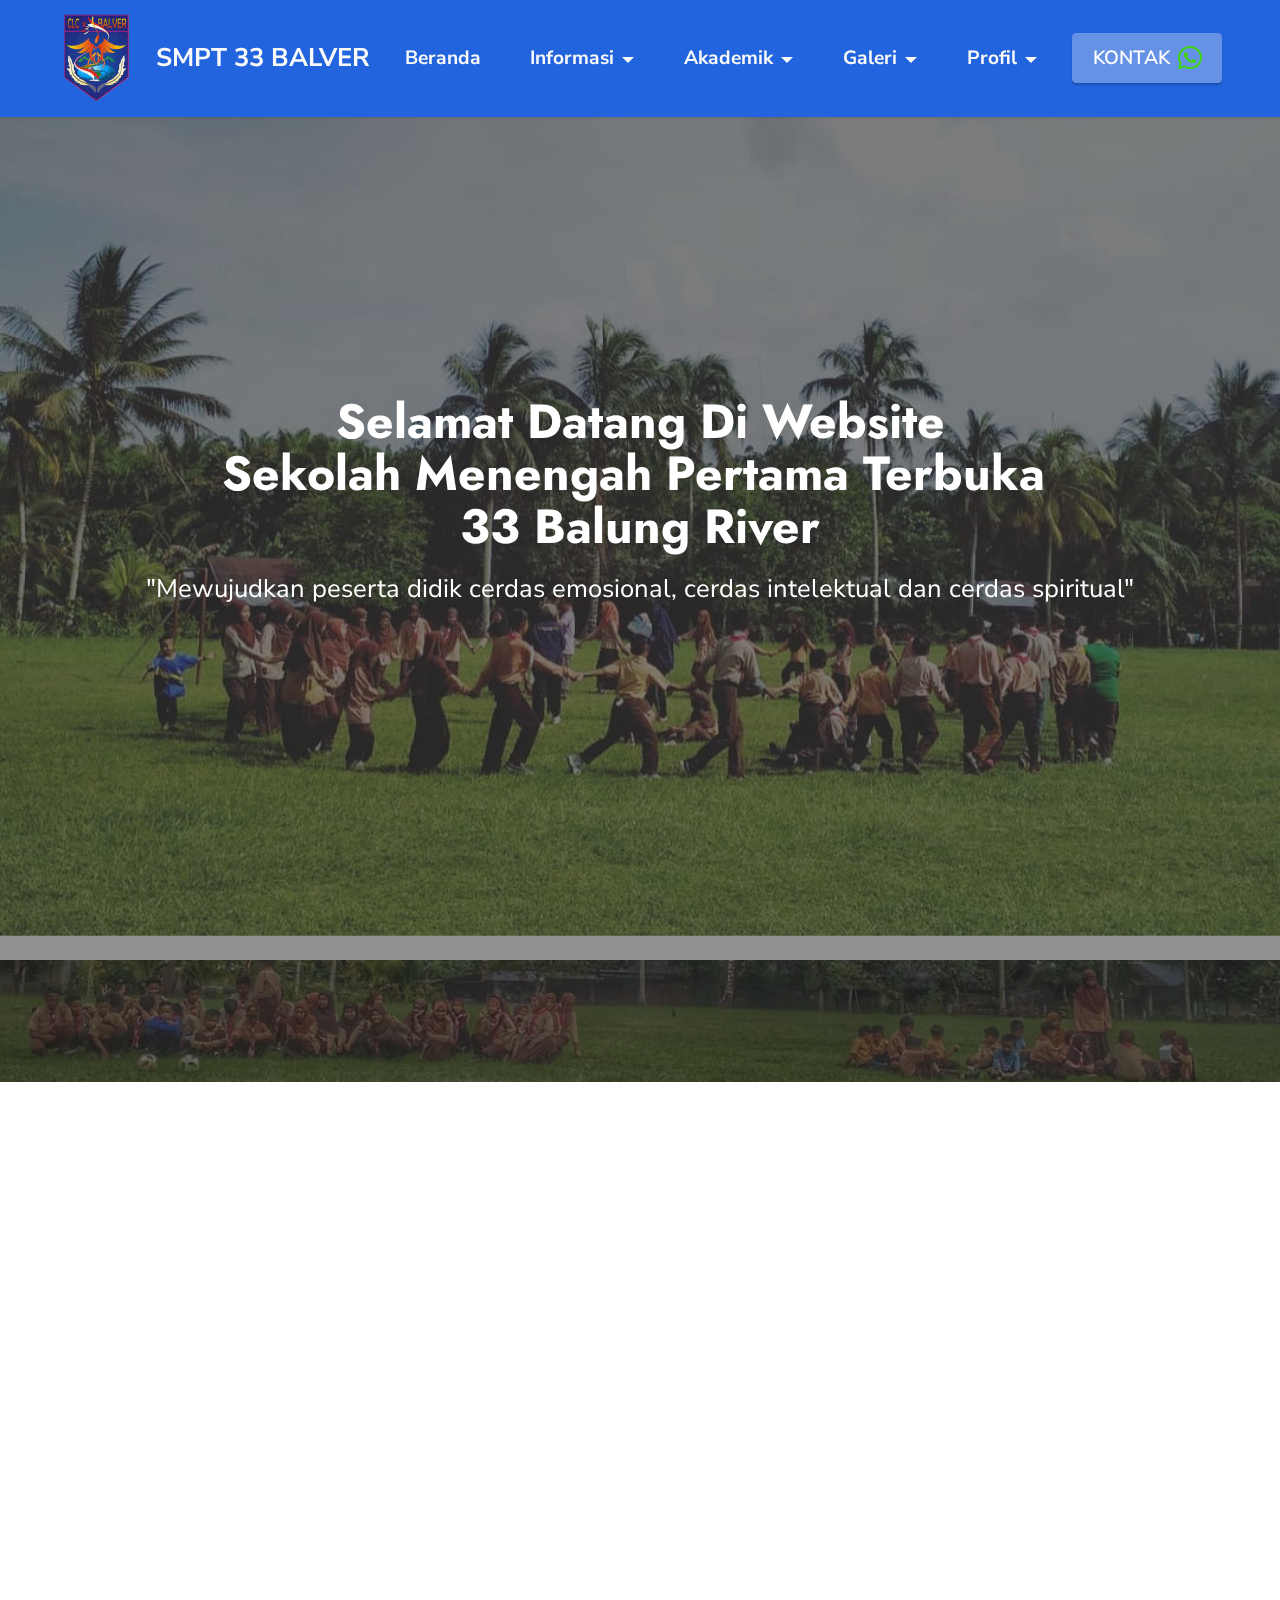
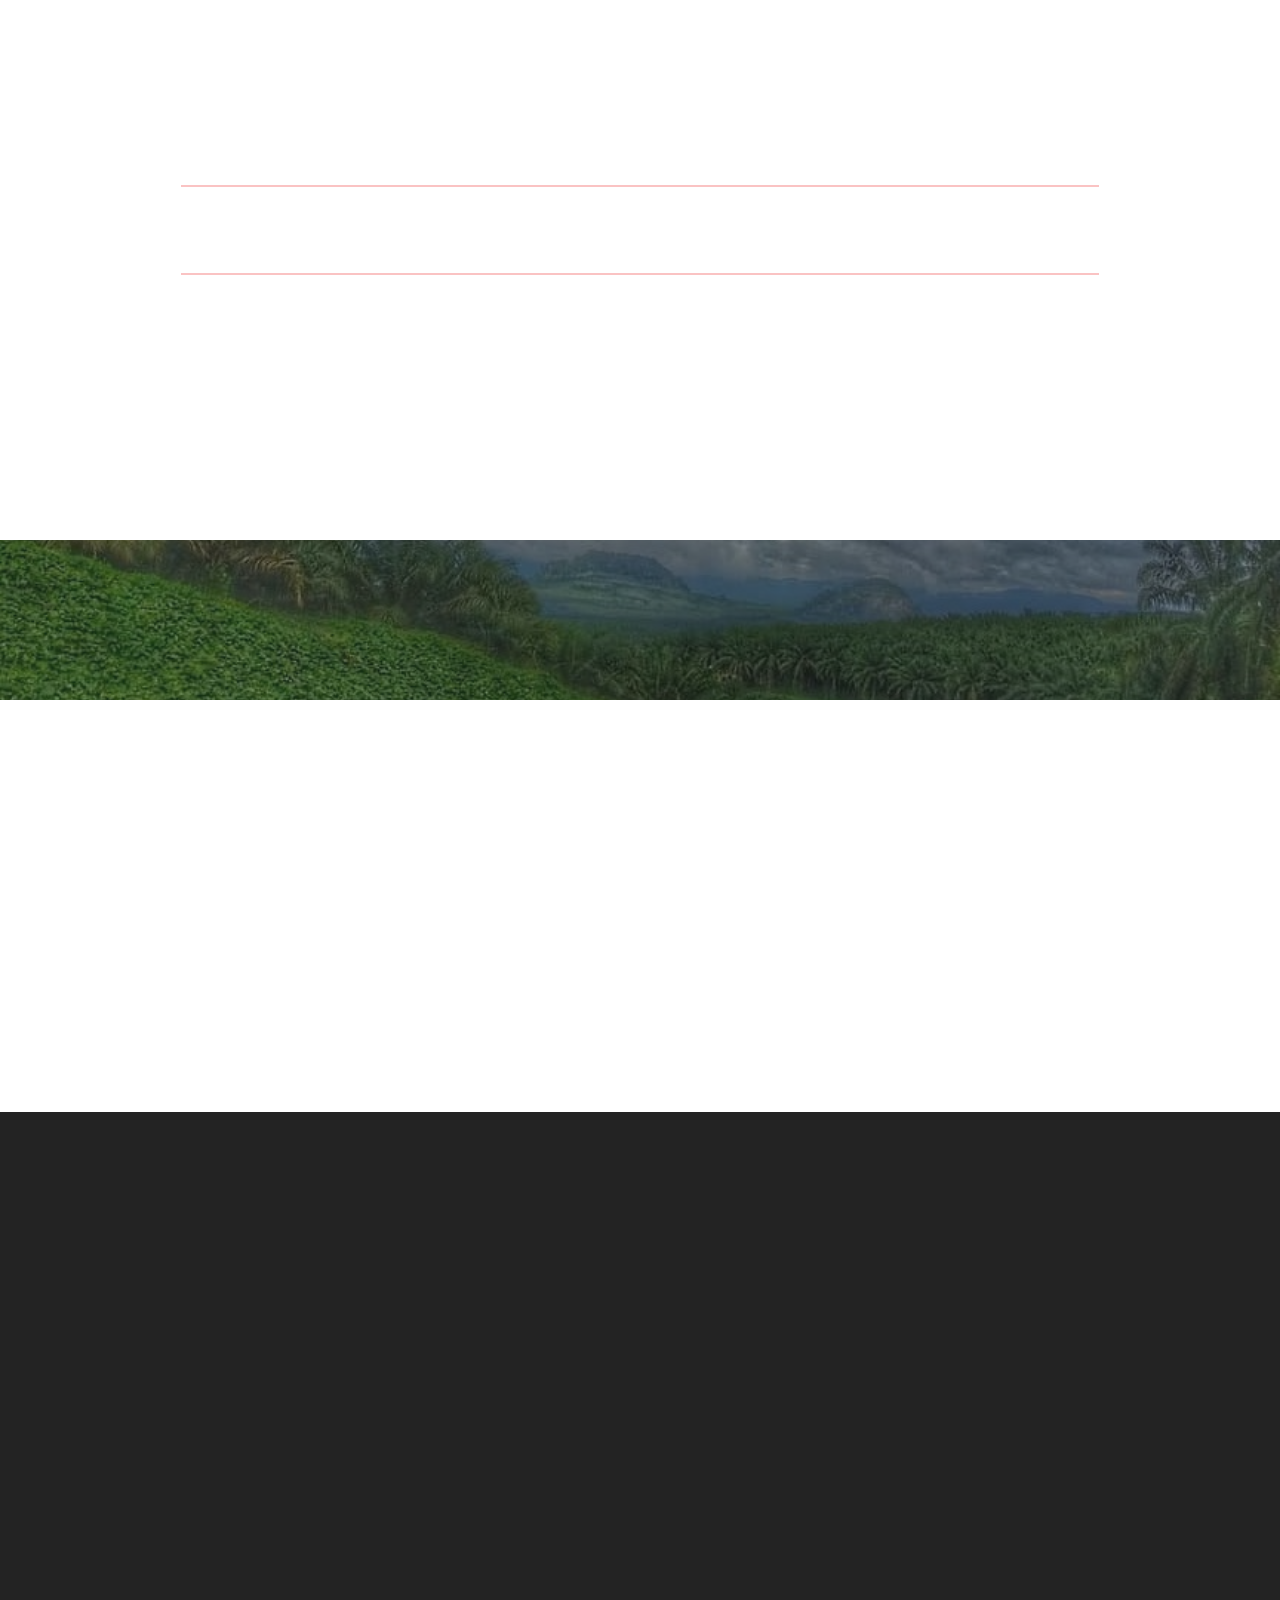
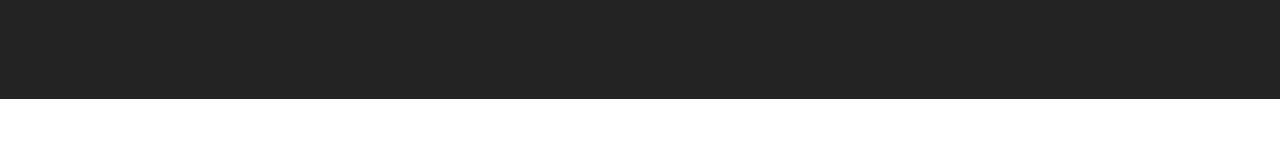
<file: index.html>
<!DOCTYPE html>
<html  >
<head>
  <!-- Site made with Mobirise Website Builder v5.8.4, https://mobirise.com -->
  <meta charset="UTF-8">
  <meta http-equiv="X-UA-Compatible" content="IE=edge">
  <meta name="generator" content="Mobirise v5.8.4, mobirise.com">
  <meta name="viewport" content="width=device-width, initial-scale=1, minimum-scale=1">
  <link rel="shortcut icon" href="assets/images/logo-smpt-95x96.png" type="image/x-icon">
  <meta name="description" content="">
  
  
  <title>SMPT 33 BALVER</title>
  <link rel="stylesheet" href="assets/web/assets/mobirise-icons2/mobirise2.css">
  <link rel="stylesheet" href="assets/bootstrap/css/bootstrap.min.css">
  <link rel="stylesheet" href="assets/bootstrap/css/bootstrap-grid.min.css">
  <link rel="stylesheet" href="assets/bootstrap/css/bootstrap-reboot.min.css">
  <link rel="stylesheet" href="assets/parallax/jarallax.css">
  <link rel="stylesheet" href="assets/animatecss/animate.css">
  <link rel="stylesheet" href="assets/dropdown/css/style.css">
  <link rel="stylesheet" href="assets/socicon/css/styles.css">
  <link rel="stylesheet" href="assets/theme/css/style.css">
  <link rel="preload" href="https://fonts.googleapis.com/css?family=Lato:100,100i,300,300i,400,400i,700,700i,900,900i&display=swap" as="style" onload="this.onload=null;this.rel='stylesheet'">
  <noscript><link rel="stylesheet" href="https://fonts.googleapis.com/css?family=Lato:100,100i,300,300i,400,400i,700,700i,900,900i&display=swap"></noscript>
  <link rel="preload" href="https://fonts.googleapis.com/css?family=Jost:100,200,300,400,500,600,700,800,900,100i,200i,300i,400i,500i,600i,700i,800i,900i&display=swap" as="style" onload="this.onload=null;this.rel='stylesheet'">
  <noscript><link rel="stylesheet" href="https://fonts.googleapis.com/css?family=Jost:100,200,300,400,500,600,700,800,900,100i,200i,300i,400i,500i,600i,700i,800i,900i&display=swap"></noscript>
  <link rel="preload" href="https://fonts.googleapis.com/css?family=Nunito+Sans:200,300,400,500,600,700,800,900,200i,300i,400i,500i,600i,700i,800i,900i&display=swap" as="style" onload="this.onload=null;this.rel='stylesheet'">
  <noscript><link rel="stylesheet" href="https://fonts.googleapis.com/css?family=Nunito+Sans:200,300,400,500,600,700,800,900,200i,300i,400i,500i,600i,700i,800i,900i&display=swap"></noscript>
  <link rel="preload" as="style" href="assets/mobirise/css/mbr-additional.css"><link rel="stylesheet" href="assets/mobirise/css/mbr-additional.css" type="text/css">

  
  
  
</head>
<body>
  
  <section data-bs-version="5.1" class="menu menu1 cid-tCIRMScXSv" once="menu" id="menu1-1">
    

    <nav class="navbar navbar-dropdown navbar-fixed-top navbar-expand-lg">
        <div class="container-fluid">
            <div class="navbar-brand">
                <span class="navbar-logo">
                    <a href="index.html">
                        <img src="assets/images/logo-smpt-95x96.png" alt="Mobirise Website Builder" style="height: 6rem;">
                    </a>
                </span>
                <span class="navbar-caption-wrap"><a class="navbar-caption text-white display-5" href="https://mobiri.se">SMPT 33 BALVER<br></a></span>
            </div>
            <button class="navbar-toggler" type="button" data-toggle="collapse" data-bs-toggle="collapse" data-target="#navbarSupportedContent" data-bs-target="#navbarSupportedContent" aria-controls="navbarNavAltMarkup" aria-expanded="false" aria-label="Toggle navigation">
                <div class="hamburger">
                    <span></span>
                    <span></span>
                    <span></span>
                    <span></span>
                </div>
            </button>
            <div class="collapse navbar-collapse" id="navbarSupportedContent">
                <ul class="navbar-nav nav-dropdown" data-app-modern-menu="true"><li class="nav-item"><a class="nav-link link text-white display-4" href="index.html"><strong>Beranda</strong></a></li>
                    <li class="nav-item dropdown"><a class="nav-link link text-white dropdown-toggle display-4" href="https://mobiri.se" data-toggle="dropdown-submenu" data-bs-toggle="dropdown" data-bs-auto-close="outside" aria-expanded="false"><strong>Informasi</strong></a><div class="dropdown-menu" aria-labelledby="dropdown-323"><a class="text-white show dropdown-item text-primary display-4" href="page17.html">Pengumuman</a></div></li><li class="nav-item dropdown"><a class="nav-link link text-white dropdown-toggle display-4" href="https://mobiri.se" data-toggle="dropdown-submenu" data-bs-toggle="dropdown" data-bs-auto-close="outside" aria-expanded="false"><strong>Akademik</strong></a><div class="dropdown-menu" aria-labelledby="dropdown-699"><a class="text-white show dropdown-item text-primary display-4" href="page9.html">Ekstrakurikuler</a></div></li><li class="nav-item dropdown"><a class="nav-link link text-white dropdown-toggle display-4" href="https://mobiri.se" data-toggle="dropdown-submenu" data-bs-toggle="dropdown" data-bs-auto-close="outside" aria-expanded="false"><strong>Galeri</strong></a><div class="dropdown-menu" aria-labelledby="dropdown-709"><a class="text-white dropdown-item text-primary display-4" href="page10.html">&nbsp;Kegiatan Belajar Mengajar</a><a class="text-white show dropdown-item text-primary display-4" href="page14.html">&nbsp;Prestasi Sekolah</a><a class="text-white dropdown-item text-primary display-4" href="page16.html">&nbsp;Kegiatan Seni dan Budaya</a></div>
                    </li><li class="nav-item dropdown"><a class="nav-link link dropdown-toggle text-white show display-4" href="https://mobiri.se" data-toggle="dropdown-submenu" data-bs-toggle="dropdown" data-bs-auto-close="outside" aria-expanded="false"><strong>Profil</strong></a><div class="dropdown-menu show" aria-labelledby="dropdown-225" data-bs-popper="none"><a class="dropdown-item text-white display-4" href="page1.html" aria-expanded="false">Visi &amp; Misi</a><a class="show dropdown-item text-white text-primary display-4" href="page2.html">Sejarah Sekolah</a><a class="dropdown-item text-white text-primary display-4" href="page11.html" target="_blank">Struktur Organisasi</a><a class="show dropdown-item text-white text-primary display-4" href="page13.html">Guru &amp; Pegawai</a><a class="text-white show dropdown-item text-primary display-4" href="page12.html">Identitas Sekolah</a><a class="text-white show dropdown-item text-primary display-4" href="page7.html">Fasilitas</a></div></li></ul>
                
                <div class="navbar-buttons mbr-section-btn"><a class="btn btn-primary display-4" href="page4.html#contacts2-1f"><span class="socicon socicon-whatsapp mbr-iconfont mbr-iconfont-btn" style="color: rgb(65, 213, 18);"></span>KONTAK</a></div>
            </div>
        </div>
    </nav>
</section>

<section data-bs-version="5.1" class="header13 cid-tEqhCwitwk mbr-fullscreen mbr-parallax-background" id="header13-2j">

    

    
    <div class="mbr-overlay" style="opacity: 0.5; background-color: rgb(35, 35, 35);"></div>

    <div class="align-center container-fluid">
        <div class="row justify-content-center">
            <div class="col-12 col-lg-10">
                <h1 class="mbr-section-title mbr-fonts-style mb-3 display-2"><strong>Selamat Datang Di Website</strong><br><strong>Sekolah Menengah Pertama Terbuka&nbsp;</strong><br><strong>33 Balung River</strong></h1>
                
                <p class="mbr-text mbr-fonts-style mb-3 display-5">"Mewujudkan peserta didik cerdas emosional, cerdas intelektual dan cerdas spiritual"</p>
                
                
            </div>
        </div>
    </div>
</section>

<section data-bs-version="5.1" class="info3 cid-tEzUmjDK9y" id="info3-3l">

    

    
    <div class="mbr-overlay" style="opacity: 0.7; background-color: rgb(35, 35, 35);">
    </div>

    <div class="container">
        <div class="row justify-content-center">
            <div class="card col-12 col-lg-10">
                <div class="card-wrapper">
                    <div class="card-box align-center">
                        <h4 class="card-title mbr-fonts-style align-center mb-4 display-1">
                            <strong>Sambutan Kepala Sekolah</strong></h4>
                        
                        
                    </div>
                </div>
            </div>
        </div>
    </div>
</section>

<section data-bs-version="5.1" class="testimonials1 cid-tEpeyeTVvN" id="testimonials1-1h">
    

    
    
    <div class="container">
        <h3 class="mbr-section-title mbr-fonts-style align-center mb-4 display-2"><strong>Selamat Datang di Sekolahnya Anak-anak Juara</strong></h3>
        <div class="row align-items-center">
            <div class="col-12 col-md-4">
                <div class="image-wrapper">
                    <img src="assets/images/kepsek-2-886x1329.jpg" alt="Mobirise Website Builder">
                </div>
            </div>
            <div class="col-12 col-md">
                <div class="text-wrapper">
                    <p class="mbr-text mbr-fonts-style mb-4 display-7">Assalamu'alaikum Wr. Wb.
<br>Selalu Semangat Pagi!
<br>Di era global dan pesatnya Teknologi Informasi ini, tidak dipungkiri bahwa keberadaan sebuah website Sekolah Menengah Pertama Terbuka (SMPT) 33 Balung River sangatlah penting. Wahana website dapat digunakan sebagai media penyebarluasan informasi-informasi dari sekolah, yang memang harus diketahui oleh masyarakat secara luas. Disamping itu, website juga dapat menjadi sarana promosi sekolah yang cukup efektif. Berbagai kegiatan positif sekolah dapat diunggah, disertai gambar-gambar yang relevan, sehingga masyarakat dapat mengetahui prestasi-prestasi yang telah berhasil diraih oleh SIKK.<br><br>Sebagai media pembelajaran, website sekolah dapat digunakan oleh guru dan siswa untuk menuliskan berbagai artikel tentang pelajaran atau materi penting pelajaran yang bersangkutan.</p>
                    
                    
                </div>
            </div>
        </div>
    </div>
</section>

<section data-bs-version="5.1" class="content6 cid-tEpjGBZOao" id="content6-1k">
    
    <div class="container">
        <div class="row justify-content-center">
            <div class="col-md-12 col-lg-10">
                <hr class="line">
                <p class="mbr-text align-center mbr-fonts-style my-4 display-5">Selamat belajar dan bekerja untuk kemajuan bangsa.</p>
                <hr class="line">
            </div>
        </div>
    </div>
</section>

<section data-bs-version="5.1" class="video1 cid-tECH0pA5dr" id="video1-5i">
    
    
    <div class="align-center container-fluid">
        <div class="mbr-section-head">
            
            
        </div>
        <div class="row justify-content-center mt-4">
            <div class="col-12 col-lg-6">
                <div class="box">
                    <div class="mbr-media show-modal align-center" data-modal=".modalWindow">
                        <img src="assets/images/actual-design-this-is-what-we-publish-709x378.png" alt="Mobirise Website Builder">
                        <div class="icon-wrap">
                            <a href="page10.html"><span class="mbr-iconfont socicon-youtube socicon"></span></a>
                        </div>
                    </div>
                </div>
            </div>
        </div>
    </div>
    <div>
        <div class="modalWindow" style="display: none;">
            <div class="modalWindow-container">
                <div class="modalWindow-video-container">
                    <div class="modalWindow-video">
                        <iframe width="100%" height="100%" frameborder="0" allowfullscreen="1" data-src="https://www.youhttps://youtu.be/zTUkekQVzzEtube.com/watch?v=VA8PzkQa8d8"></iframe>
                    </div>
                    <a class="close" role="button" data-dismiss="modal" data-bs-dismiss="modal">
                        <span aria-hidden="true" class="mbr-iconfont mobi-mbri-close mobi-mbri closeModal"></span>
                        <span class="sr-only visually-hidden">Close</span>
                    </a>
                </div>
            </div>
        </div>
    </div>
</section>

<section data-bs-version="5.1" class="info3 cid-tEuJZ7YRXf" id="info3-3f">

    

    
    <div class="mbr-overlay" style="opacity: 0.5; background-color: rgb(35, 35, 35);">
    </div>

    <div class="container">
        <div class="row justify-content-center">
            <div class="card col-12 col-lg-10">
                <div class="card-wrapper">
                    <div class="card-box align-center">
                        
                        
                        
                    </div>
                </div>
            </div>
        </div>
    </div>
</section>

<section data-bs-version="5.1" class="testimonials1 cid-tEpwkyb0PT" id="testimonials1-1u">
    

    
    
    <div class="container">
        
        <div class="row align-items-center">
            <div class="col-12 col-md-4">
                <div class="image-wrapper">
                    <img src="assets/images/kepsek1-500x500.jpg" alt="Mobirise Website Builder">
                </div>
            </div>
            <div class="col-12 col-md">
                <div class="text-wrapper">
                    <p class="mbr-text mbr-fonts-style mb-4 display-7">Selamat datang di Website resmi Sekolah Menengah Pertama Terbuka (SMPT) 33 Balung River. Di era digital saat ini, website sekolah merupakan pintu gerbang informasi terdepan sebagai sarana untuk menyebarluaskan berbagai publikasii terkait kemajuan pendidikan dan pencapaian SMPT 33 BALVER terkini.&nbsp;<br></p>
                    <p class="name mbr-fonts-style mb-1 display-4"><strong>Dadang Hermawan, M.Ed.</strong></p>
                    <p class="position mbr-fonts-style display-4"><strong>Kepala Sekolah Indonesia Kota Kinabalu</strong></p>
                </div>
            </div>
        </div>
    </div>
</section>

<section data-bs-version="5.1" class="footer6 cid-tEBeqwiod6" once="footers" id="footer6-3n">

    

    

    <div class="container">
        <div class="row content mbr-white">
            <div class="col-12 col-md-3 mbr-fonts-style display-7">
                <h5 class="mbr-section-subtitle mbr-fonts-style mb-2 display-7"><strong>Alamat</strong></h5>
                <p class="mbr-text mbr-fonts-style display-7">Jl Apas Balung, Locked Bag No.30, 91009, Tawau – Malaysia</p> <br>
                <h5 class="mbr-section-subtitle mbr-fonts-style mb-2 mt-4 display-7">
                    <strong>Hubungi Kami</strong></h5>
                <p class="mbr-text mbr-fonts-style mb-4 display-7">
                    Email:&nbsp;river.balung@gmail.com<br>
                    Phone: +1 (60) 11 2995 1213 <br>
                    Fax: +2 (60) 14 361 8667
                </p>
            </div>
            <div class="col-12 col-md-3 mbr-fonts-style display-7">
                <h5 class="mbr-section-subtitle mbr-fonts-style mb-2 display-7">
                    <strong>Info</strong></h5>
                <ul class="list mbr-fonts-style mb-4 display-4">
                    <li class="mbr-text item-wrap"><a href="page17.html" class="text-primary">Pengumuman</a></li><li class="mbr-text item-wrap"><a href="page14.html" class="text-primary">Prestasi Sekolah</a></li><li class="mbr-text item-wrap"><a href="page16.html" class="text-primary">Kegiatan Seni dan Budaya</a></li>
                </ul>
                <h5 class="mbr-section-subtitle mbr-fonts-style mb-2 mt-5 display-7"></h5>
                <p class="mbr-text mbr-fonts-style mb-4 display-7"></p>
            </div>
            <div class="col-12 col-md-6">
                <div class="google-map"><iframe frameborder="0" style="border:0" src="https://www.google.com/maps/embed/v1/place?key=AIzaSyDk89J4FSunMF33ruMVWJaJht_Ro0kvoXs&amp;q=Mile 33, Apas Balung, Locked Bag No. 30, Balung, 91009, 91000 Tawau, Sabah, Malaysia" allowfullscreen=""></iframe></div>
            </div>
            <div class="col-md-6">
                <div class="social-list align-left">
                    <div class="soc-item">
                        <a href="https://www.instagram.com/clcbalungriver/?igshid=YmMyMTA2M2Y%3D" target="_blank">
                            <span class="mbr-iconfont mbr-iconfont-social socicon-instagram socicon" style="font-size: 50px; color: rgb(216, 62, 134); fill: rgb(216, 62, 134);"></span>
                        </a>
                    </div>
                    <div class="soc-item">
                        <a href="https://www.facebook.com/CLCSMP33BALVER?mibextid=ZbWKwL" target="_blank">
                            <span class="mbr-iconfont mbr-iconfont-social socicon-facebook socicon" style="font-size: 50px; color: rgb(34, 165, 229); fill: rgb(34, 165, 229);"></span>
                        </a>
                    </div>
                    
                    
                    
                    
                </div>
            </div>
        </div>
        <div class="footer-lower">
            <div class="media-container-row">
                <div class="col-sm-12">
                    <hr>
                </div>
            </div>
            <div class="col-sm-12 copyright pl-0">
                <p class="mbr-text mbr-fonts-style mbr-white display-7">
                    © Copyright | SMPT 33 Balung River 2023 - Mohd Farid Al Assad</p>
            </div>
        </div>
    </div>
</section><section class="display-7" style="padding: 0;align-items: center;justify-content: center;flex-wrap: wrap;    align-content: center;display: flex;position: relative;height: 4rem;"><a href="https://mobiri.se/2978692" style="flex: 1 1;height: 4rem;position: absolute;width: 100%;z-index: 1;"><img alt="" style="height: 4rem;" src="[data-uri]"></a><p style="margin: 0;text-align: center;" class="display-7">Made with &#8204;</p><a style="z-index:1" href="https://mobirise.com/builder/landing-page-software.html">Landing Page Software</a></section><script src="assets/bootstrap/js/bootstrap.bundle.min.js"></script>  <script src="assets/parallax/jarallax.js"></script>  <script src="assets/smoothscroll/smooth-scroll.js"></script>  <script src="assets/ytplayer/index.js"></script>  <script src="assets/dropdown/js/navbar-dropdown.js"></script>  <script src="assets/playervimeo/vimeo_player.js"></script>  <script src="assets/theme/js/script.js"></script>  
  
  
  <input name="animation" type="hidden">
  </body>
</html>
</file>
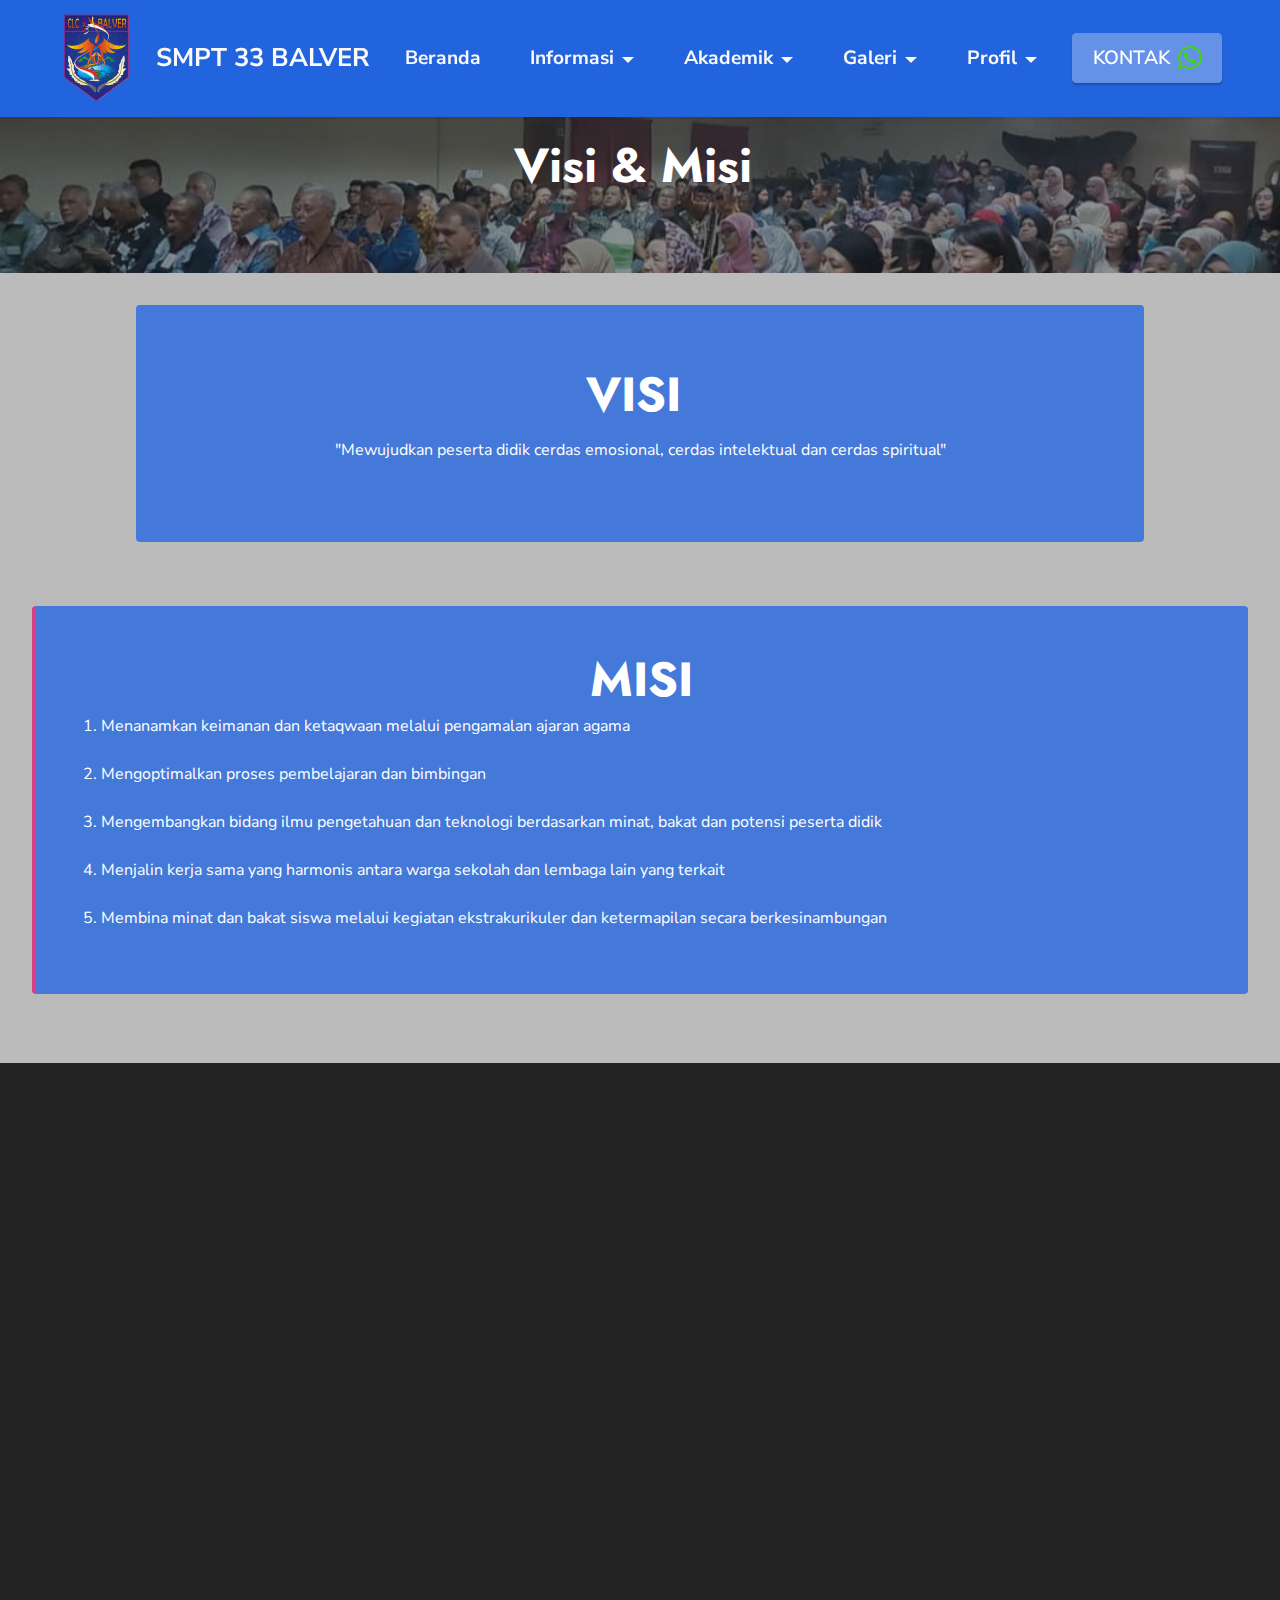
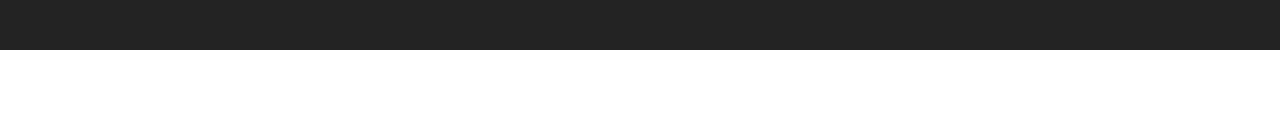
<file: page1.html>
<!DOCTYPE html>
<html  >
<head>
  <!-- Site made with Mobirise Website Builder v5.8.4, https://mobirise.com -->
  <meta charset="UTF-8">
  <meta http-equiv="X-UA-Compatible" content="IE=edge">
  <meta name="generator" content="Mobirise v5.8.4, mobirise.com">
  <meta name="viewport" content="width=device-width, initial-scale=1, minimum-scale=1">
  <link rel="shortcut icon" href="assets/images/logo-smpt-95x96.png" type="image/x-icon">
  <meta name="description" content="">
  
  
  <title>visi misi</title>
  <link rel="stylesheet" href="assets/web/assets/mobirise-icons2/mobirise2.css">
  <link rel="stylesheet" href="assets/bootstrap/css/bootstrap.min.css">
  <link rel="stylesheet" href="assets/bootstrap/css/bootstrap-grid.min.css">
  <link rel="stylesheet" href="assets/bootstrap/css/bootstrap-reboot.min.css">
  <link rel="stylesheet" href="assets/animatecss/animate.css">
  <link rel="stylesheet" href="assets/dropdown/css/style.css">
  <link rel="stylesheet" href="assets/socicon/css/styles.css">
  <link rel="stylesheet" href="assets/theme/css/style.css">
  <link rel="preload" href="https://fonts.googleapis.com/css?family=Lato:100,100i,300,300i,400,400i,700,700i,900,900i&display=swap" as="style" onload="this.onload=null;this.rel='stylesheet'">
  <noscript><link rel="stylesheet" href="https://fonts.googleapis.com/css?family=Lato:100,100i,300,300i,400,400i,700,700i,900,900i&display=swap"></noscript>
  <link rel="preload" href="https://fonts.googleapis.com/css?family=Jost:100,200,300,400,500,600,700,800,900,100i,200i,300i,400i,500i,600i,700i,800i,900i&display=swap" as="style" onload="this.onload=null;this.rel='stylesheet'">
  <noscript><link rel="stylesheet" href="https://fonts.googleapis.com/css?family=Jost:100,200,300,400,500,600,700,800,900,100i,200i,300i,400i,500i,600i,700i,800i,900i&display=swap"></noscript>
  <link rel="preload" href="https://fonts.googleapis.com/css?family=Nunito+Sans:200,300,400,500,600,700,800,900,200i,300i,400i,500i,600i,700i,800i,900i&display=swap" as="style" onload="this.onload=null;this.rel='stylesheet'">
  <noscript><link rel="stylesheet" href="https://fonts.googleapis.com/css?family=Nunito+Sans:200,300,400,500,600,700,800,900,200i,300i,400i,500i,600i,700i,800i,900i&display=swap"></noscript>
  <link rel="preload" as="style" href="assets/mobirise/css/mbr-additional.css"><link rel="stylesheet" href="assets/mobirise/css/mbr-additional.css" type="text/css">

  
  
  
</head>
<body>
  
  <section data-bs-version="5.1" class="menu menu1 cid-tCIRMScXSv" once="menu" id="menu1-o">
    

    <nav class="navbar navbar-dropdown navbar-fixed-top navbar-expand-lg">
        <div class="container-fluid">
            <div class="navbar-brand">
                <span class="navbar-logo">
                    <a href="index.html">
                        <img src="assets/images/logo-smpt-95x96.png" alt="Mobirise Website Builder" style="height: 6rem;">
                    </a>
                </span>
                <span class="navbar-caption-wrap"><a class="navbar-caption text-white display-5" href="https://mobiri.se">SMPT 33 BALVER<br></a></span>
            </div>
            <button class="navbar-toggler" type="button" data-toggle="collapse" data-bs-toggle="collapse" data-target="#navbarSupportedContent" data-bs-target="#navbarSupportedContent" aria-controls="navbarNavAltMarkup" aria-expanded="false" aria-label="Toggle navigation">
                <div class="hamburger">
                    <span></span>
                    <span></span>
                    <span></span>
                    <span></span>
                </div>
            </button>
            <div class="collapse navbar-collapse" id="navbarSupportedContent">
                <ul class="navbar-nav nav-dropdown" data-app-modern-menu="true"><li class="nav-item"><a class="nav-link link text-white display-4" href="index.html"><strong>Beranda</strong></a></li>
                    <li class="nav-item dropdown"><a class="nav-link link text-white dropdown-toggle display-4" href="https://mobiri.se" data-toggle="dropdown-submenu" data-bs-toggle="dropdown" data-bs-auto-close="outside" aria-expanded="false"><strong>Informasi</strong></a><div class="dropdown-menu" aria-labelledby="dropdown-323"><a class="text-white show dropdown-item text-primary display-4" href="page17.html">Pengumuman</a></div></li><li class="nav-item dropdown"><a class="nav-link link text-white dropdown-toggle display-4" href="https://mobiri.se" data-toggle="dropdown-submenu" data-bs-toggle="dropdown" data-bs-auto-close="outside" aria-expanded="false"><strong>Akademik</strong></a><div class="dropdown-menu" aria-labelledby="dropdown-699"><a class="text-white show dropdown-item text-primary display-4" href="page9.html">Ekstrakurikuler</a></div></li><li class="nav-item dropdown"><a class="nav-link link text-white dropdown-toggle display-4" href="https://mobiri.se" data-toggle="dropdown-submenu" data-bs-toggle="dropdown" data-bs-auto-close="outside" aria-expanded="false"><strong>Galeri</strong></a><div class="dropdown-menu" aria-labelledby="dropdown-709"><a class="text-white dropdown-item text-primary display-4" href="page10.html">&nbsp;Kegiatan Belajar Mengajar</a><a class="text-white show dropdown-item text-primary display-4" href="page14.html">&nbsp;Prestasi Sekolah</a><a class="text-white dropdown-item text-primary display-4" href="page16.html">&nbsp;Kegiatan Seni dan Budaya</a></div>
                    </li><li class="nav-item dropdown"><a class="nav-link link dropdown-toggle text-white show display-4" href="https://mobiri.se" data-toggle="dropdown-submenu" data-bs-toggle="dropdown" data-bs-auto-close="outside" aria-expanded="false"><strong>Profil</strong></a><div class="dropdown-menu show" aria-labelledby="dropdown-225" data-bs-popper="none"><a class="dropdown-item text-white display-4" href="page1.html" aria-expanded="false">Visi &amp; Misi</a><a class="show dropdown-item text-white text-primary display-4" href="page2.html">Sejarah Sekolah</a><a class="dropdown-item text-white text-primary display-4" href="page11.html" target="_blank">Struktur Organisasi</a><a class="show dropdown-item text-white text-primary display-4" href="page13.html">Guru &amp; Pegawai</a><a class="text-white show dropdown-item text-primary display-4" href="page12.html">Identitas Sekolah</a><a class="text-white show dropdown-item text-primary display-4" href="page7.html">Fasilitas</a></div></li></ul>
                
                <div class="navbar-buttons mbr-section-btn"><a class="btn btn-primary display-4" href="page4.html#contacts2-1f"><span class="socicon socicon-whatsapp mbr-iconfont mbr-iconfont-btn" style="color: rgb(65, 213, 18);"></span>KONTAK</a></div>
            </div>
        </div>
    </nav>
</section>

<section data-bs-version="5.1" class="info3 cid-tEpm71Xibj" id="info3-1p">

    

    
    <div class="mbr-overlay" style="opacity: 0.5; background-color: rgb(35, 35, 35);">
    </div>

    <div class="container">
        <div class="row justify-content-center">
            <div class="card col-12 col-lg-10">
                <div class="card-wrapper">
                    <div class="card-box align-center">
                        <h4 class="card-title mbr-fonts-style align-center mb-4 display-2">
                            <strong>Visi &amp; Misi&nbsp;</strong></h4>
                        
                        
                    </div>
                </div>
            </div>
        </div>
    </div>
</section>

<section data-bs-version="5.1" class="content15 cid-tCK4nN1C0W" id="content15-t">

    

    
    
    <div class="container-fluid">
        <div class="row justify-content-center">
            <div class="card col-md-12 col-lg-10">
                <div class="card-wrapper">
                    <div class="card-box align-left">
                        <h4 class="card-title mbr-fonts-style mbr-white mb-3 display-2">
                            <strong>VISI&nbsp;</strong></h4>
                        <p class="mbr-text mbr-fonts-style display-7">"Mewujudkan peserta didik cerdas emosional, cerdas intelektual dan cerdas spiritual"<br></p>
                        
                    </div>
                </div>
            </div>
        </div>
    </div>
</section>

<section data-bs-version="5.1" class="content7 cid-tEBjOvaMxC" id="content7-3u">
    
    <div class="container-fluid">
        <div class="row justify-content-center">
            <div class="col-12 col-md-12">
                <blockquote>
                <h5 class="mbr-section-title mbr-fonts-style mb-2 display-2"><strong>MISI</strong></h5>
                <p class="mbr-text mbr-fonts-style display-7">1. Menanamkan keimanan dan ketaqwaan melalui pengamalan ajaran agama<br><br>2. Mengoptimalkan proses pembelajaran dan bimbingan<br><br>3. Mengembangkan bidang ilmu pengetahuan dan teknologi berdasarkan minat, bakat dan potensi peserta didik<br><br>4. Menjalin kerja sama yang harmonis antara warga sekolah dan lembaga lain yang terkait<br><br>5. Membina minat dan bakat siswa melalui kegiatan ekstrakurikuler dan ketermapilan secara berkesinambungan<br></p></blockquote>
            </div>
        </div>
    </div>
</section>

<section data-bs-version="5.1" class="footer6 cid-tEBeqwiod6" once="footers" id="footer6-3n">

    

    

    <div class="container">
        <div class="row content mbr-white">
            <div class="col-12 col-md-3 mbr-fonts-style display-7">
                <h5 class="mbr-section-subtitle mbr-fonts-style mb-2 display-7"><strong>Alamat</strong></h5>
                <p class="mbr-text mbr-fonts-style display-7">Jl Apas Balung, Locked Bag No.30, 91009, Tawau – Malaysia</p> <br>
                <h5 class="mbr-section-subtitle mbr-fonts-style mb-2 mt-4 display-7">
                    <strong>Hubungi Kami</strong></h5>
                <p class="mbr-text mbr-fonts-style mb-4 display-7">
                    Email:&nbsp;river.balung@gmail.com<br>
                    Phone: +1 (60) 11 2995 1213 <br>
                    Fax: +2 (60) 14 361 8667
                </p>
            </div>
            <div class="col-12 col-md-3 mbr-fonts-style display-7">
                <h5 class="mbr-section-subtitle mbr-fonts-style mb-2 display-7">
                    <strong>Info</strong></h5>
                <ul class="list mbr-fonts-style mb-4 display-4">
                    <li class="mbr-text item-wrap"><a href="page17.html" class="text-primary">Pengumuman</a></li><li class="mbr-text item-wrap"><a href="page14.html" class="text-primary">Prestasi Sekolah</a></li><li class="mbr-text item-wrap"><a href="page16.html" class="text-primary">Kegiatan Seni dan Budaya</a></li>
                </ul>
                <h5 class="mbr-section-subtitle mbr-fonts-style mb-2 mt-5 display-7"></h5>
                <p class="mbr-text mbr-fonts-style mb-4 display-7"></p>
            </div>
            <div class="col-12 col-md-6">
                <div class="google-map"><iframe frameborder="0" style="border:0" src="https://www.google.com/maps/embed/v1/place?key=AIzaSyCNveGQ9bfpKFwWzQLLftrR9hNiHwdqQG8&amp;q=Mile 33, Apas Balung, Locked Bag No. 30, Balung, 91009, 91000 Tawau, Sabah, Malaysia" allowfullscreen=""></iframe></div>
            </div>
            <div class="col-md-6">
                <div class="social-list align-left">
                    <div class="soc-item">
                        <a href="https://www.instagram.com/clcbalungriver/?igshid=YmMyMTA2M2Y%3D" target="_blank">
                            <span class="mbr-iconfont mbr-iconfont-social socicon-instagram socicon" style="font-size: 50px; color: rgb(216, 62, 134); fill: rgb(216, 62, 134);"></span>
                        </a>
                    </div>
                    <div class="soc-item">
                        <a href="https://www.facebook.com/CLCSMP33BALVER?mibextid=ZbWKwL" target="_blank">
                            <span class="mbr-iconfont mbr-iconfont-social socicon-facebook socicon" style="font-size: 50px; color: rgb(34, 165, 229); fill: rgb(34, 165, 229);"></span>
                        </a>
                    </div>
                    
                    
                    
                    
                </div>
            </div>
        </div>
        <div class="footer-lower">
            <div class="media-container-row">
                <div class="col-sm-12">
                    <hr>
                </div>
            </div>
            <div class="col-sm-12 copyright pl-0">
                <p class="mbr-text mbr-fonts-style mbr-white display-7">
                    © Copyright | SMPT 33 Balung River 2023 - Mohd Farid Al Assad</p>
            </div>
        </div>
    </div>
</section><section class="display-7" style="padding: 0;align-items: center;justify-content: center;flex-wrap: wrap;    align-content: center;display: flex;position: relative;height: 4rem;"><a href="https://mobiri.se/2978692" style="flex: 1 1;height: 4rem;position: absolute;width: 100%;z-index: 1;"><img alt="" style="height: 4rem;" src="[data-uri]"></a><p style="margin: 0;text-align: center;" class="display-7">Made with  &#8204;</p><a style="z-index:1" href="https://mobirise.com/builder/html-code-generator.html">HTML Code Generator</a></section><script src="assets/bootstrap/js/bootstrap.bundle.min.js"></script>  <script src="assets/smoothscroll/smooth-scroll.js"></script>  <script src="assets/ytplayer/index.js"></script>  <script src="assets/dropdown/js/navbar-dropdown.js"></script>  <script src="assets/theme/js/script.js"></script>  
  
  
  <input name="animation" type="hidden">
  </body>
</html>
</file>
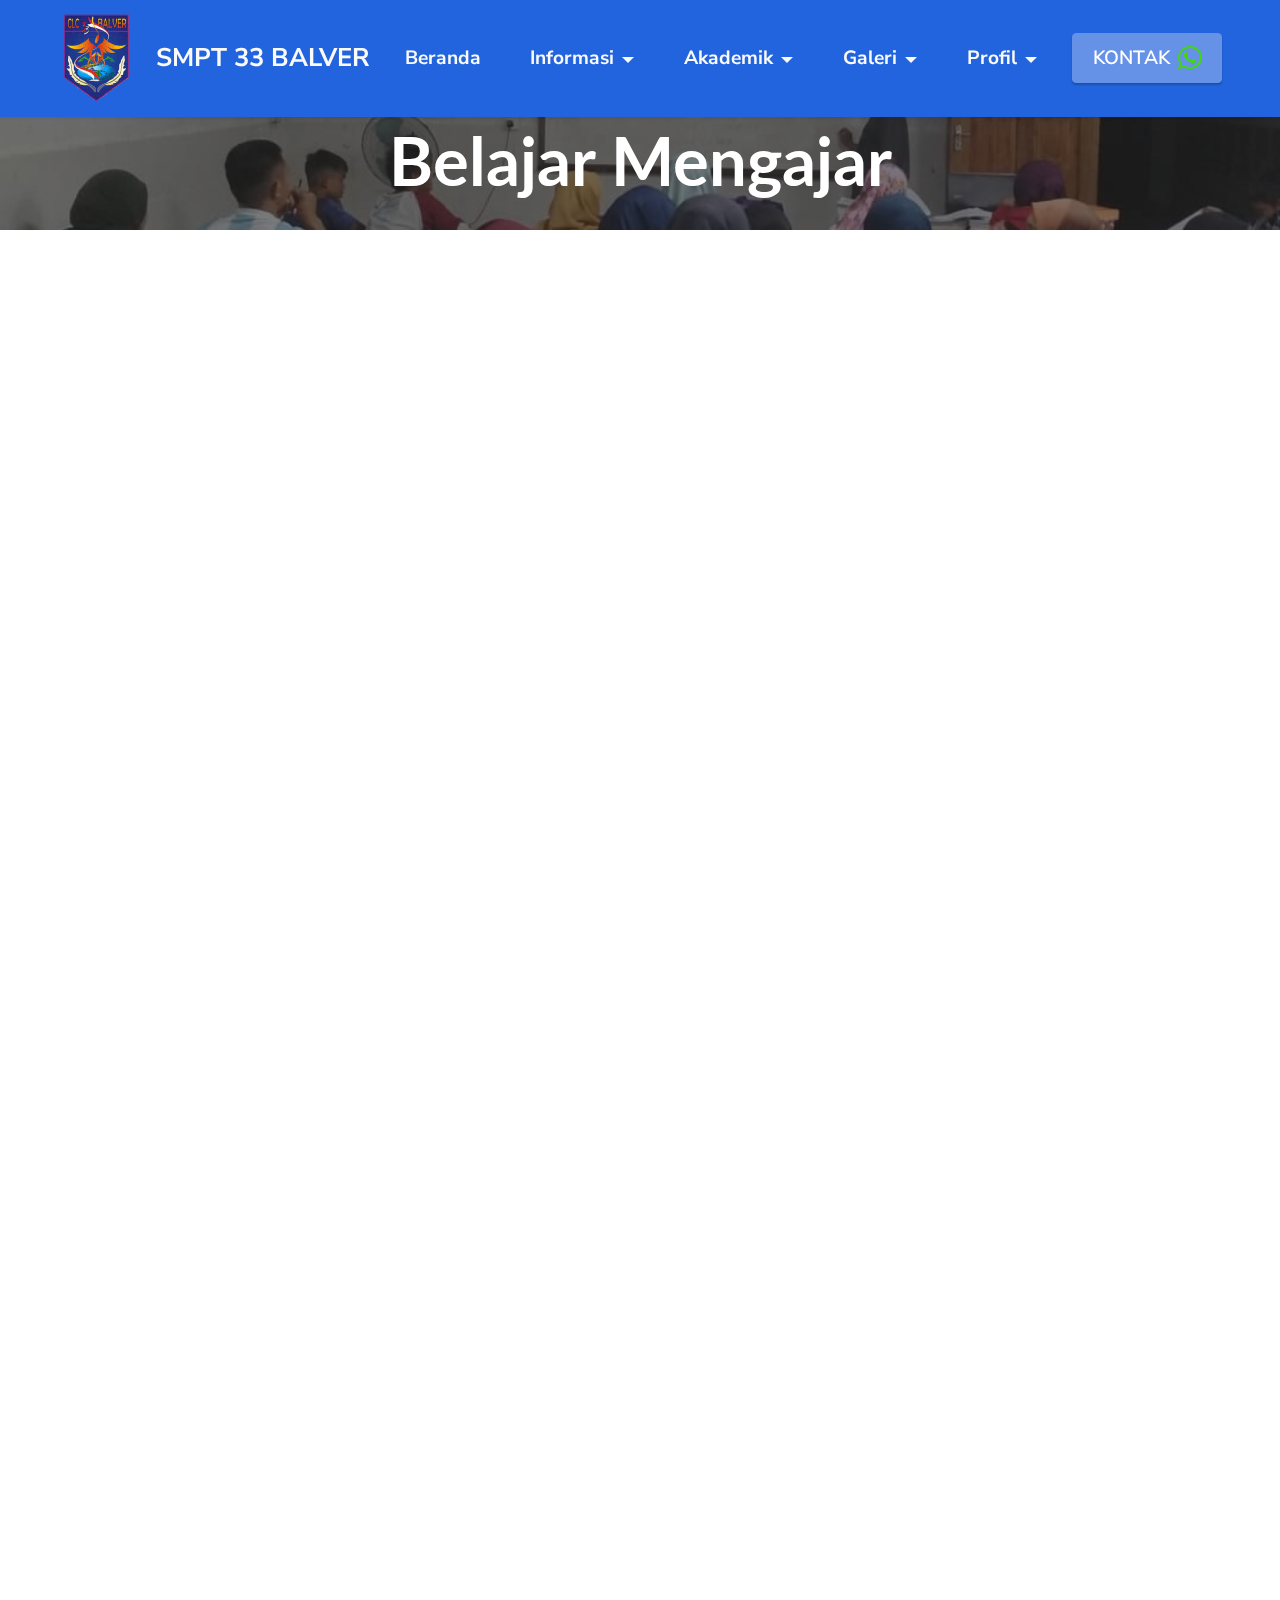
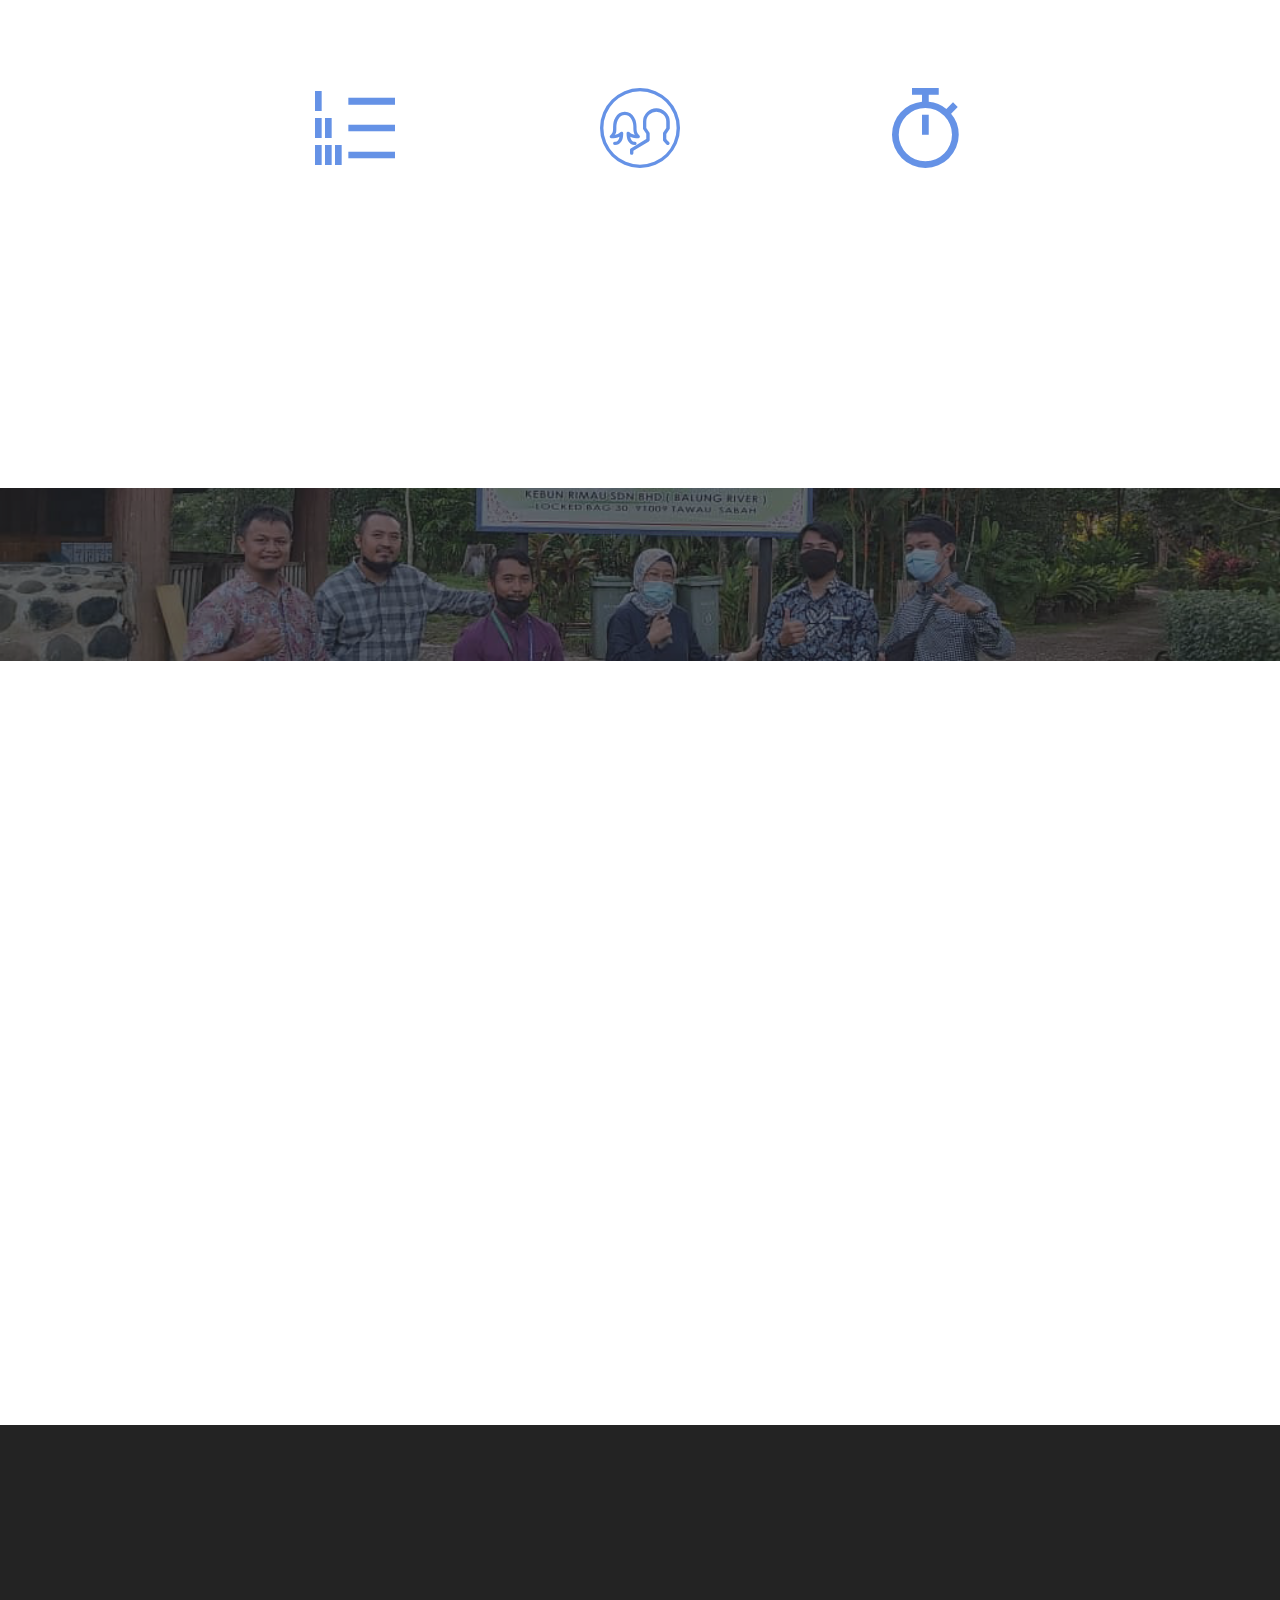
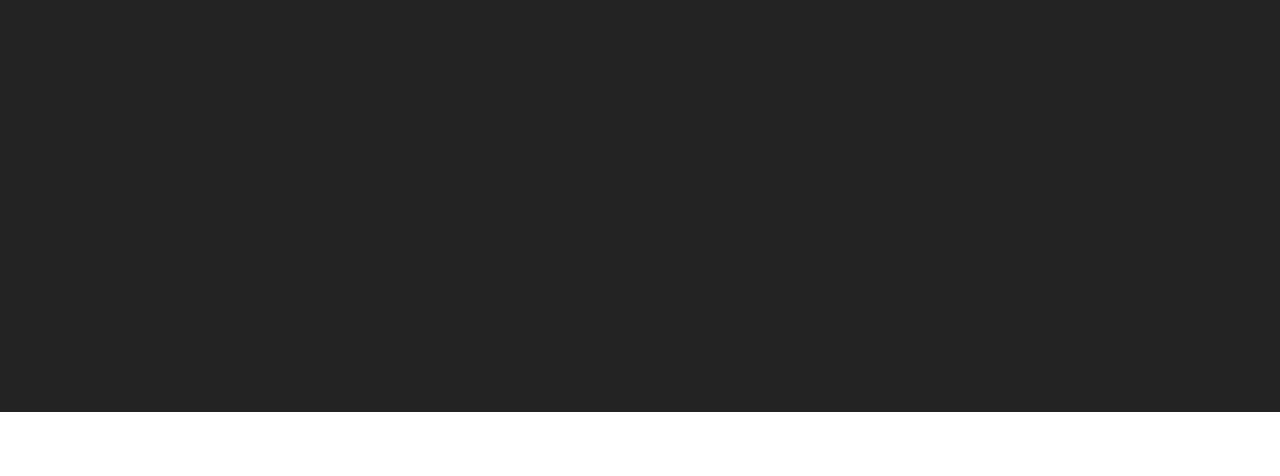
<file: page10.html>
<!DOCTYPE html>
<html  >
<head>
  <!-- Site made with Mobirise Website Builder v5.8.4, https://mobirise.com -->
  <meta charset="UTF-8">
  <meta http-equiv="X-UA-Compatible" content="IE=edge">
  <meta name="generator" content="Mobirise v5.8.4, mobirise.com">
  <meta name="viewport" content="width=device-width, initial-scale=1, minimum-scale=1">
  <link rel="shortcut icon" href="assets/images/logo-smpt-95x96.png" type="image/x-icon">
  <meta name="description" content="">
  
  
  <title>Kegiatan Belajar Mengajar</title>
  <link rel="stylesheet" href="assets/web/assets/mobirise-icons2/mobirise2.css">
  <link rel="stylesheet" href="assets/web/assets/mobirise-icons/mobirise-icons.css">
  <link rel="stylesheet" href="assets/bootstrap/css/bootstrap.min.css">
  <link rel="stylesheet" href="assets/bootstrap/css/bootstrap-grid.min.css">
  <link rel="stylesheet" href="assets/bootstrap/css/bootstrap-reboot.min.css">
  <link rel="stylesheet" href="assets/animatecss/animate.css">
  <link rel="stylesheet" href="assets/dropdown/css/style.css">
  <link rel="stylesheet" href="assets/socicon/css/styles.css">
  <link rel="stylesheet" href="assets/theme/css/style.css">
  <link rel="preload" href="https://fonts.googleapis.com/css?family=Lato:100,100i,300,300i,400,400i,700,700i,900,900i&display=swap" as="style" onload="this.onload=null;this.rel='stylesheet'">
  <noscript><link rel="stylesheet" href="https://fonts.googleapis.com/css?family=Lato:100,100i,300,300i,400,400i,700,700i,900,900i&display=swap"></noscript>
  <link rel="preload" href="https://fonts.googleapis.com/css?family=Jost:100,200,300,400,500,600,700,800,900,100i,200i,300i,400i,500i,600i,700i,800i,900i&display=swap" as="style" onload="this.onload=null;this.rel='stylesheet'">
  <noscript><link rel="stylesheet" href="https://fonts.googleapis.com/css?family=Jost:100,200,300,400,500,600,700,800,900,100i,200i,300i,400i,500i,600i,700i,800i,900i&display=swap"></noscript>
  <link rel="preload" href="https://fonts.googleapis.com/css?family=Nunito+Sans:200,300,400,500,600,700,800,900,200i,300i,400i,500i,600i,700i,800i,900i&display=swap" as="style" onload="this.onload=null;this.rel='stylesheet'">
  <noscript><link rel="stylesheet" href="https://fonts.googleapis.com/css?family=Nunito+Sans:200,300,400,500,600,700,800,900,200i,300i,400i,500i,600i,700i,800i,900i&display=swap"></noscript>
  <link rel="preload" as="style" href="assets/mobirise/css/mbr-additional.css"><link rel="stylesheet" href="assets/mobirise/css/mbr-additional.css" type="text/css">

  
  
  
</head>
<body>
  
  <section data-bs-version="5.1" class="menu menu1 cid-tCIRMScXSv" once="menu" id="menu1-2s">
    

    <nav class="navbar navbar-dropdown navbar-fixed-top navbar-expand-lg">
        <div class="container-fluid">
            <div class="navbar-brand">
                <span class="navbar-logo">
                    <a href="index.html">
                        <img src="assets/images/logo-smpt-95x96.png" alt="Mobirise Website Builder" style="height: 6rem;">
                    </a>
                </span>
                <span class="navbar-caption-wrap"><a class="navbar-caption text-white display-5" href="https://mobiri.se">SMPT 33 BALVER<br></a></span>
            </div>
            <button class="navbar-toggler" type="button" data-toggle="collapse" data-bs-toggle="collapse" data-target="#navbarSupportedContent" data-bs-target="#navbarSupportedContent" aria-controls="navbarNavAltMarkup" aria-expanded="false" aria-label="Toggle navigation">
                <div class="hamburger">
                    <span></span>
                    <span></span>
                    <span></span>
                    <span></span>
                </div>
            </button>
            <div class="collapse navbar-collapse" id="navbarSupportedContent">
                <ul class="navbar-nav nav-dropdown" data-app-modern-menu="true"><li class="nav-item"><a class="nav-link link text-white display-4" href="index.html"><strong>Beranda</strong></a></li>
                    <li class="nav-item dropdown"><a class="nav-link link text-white dropdown-toggle display-4" href="https://mobiri.se" data-toggle="dropdown-submenu" data-bs-toggle="dropdown" data-bs-auto-close="outside" aria-expanded="false"><strong>Informasi</strong></a><div class="dropdown-menu" aria-labelledby="dropdown-323"><a class="text-white show dropdown-item text-primary display-4" href="page17.html">Pengumuman</a></div></li><li class="nav-item dropdown"><a class="nav-link link text-white dropdown-toggle display-4" href="https://mobiri.se" data-toggle="dropdown-submenu" data-bs-toggle="dropdown" data-bs-auto-close="outside" aria-expanded="false"><strong>Akademik</strong></a><div class="dropdown-menu" aria-labelledby="dropdown-699"><a class="text-white show dropdown-item text-primary display-4" href="page9.html">Ekstrakurikuler</a></div></li><li class="nav-item dropdown"><a class="nav-link link text-white dropdown-toggle display-4" href="https://mobiri.se" data-toggle="dropdown-submenu" data-bs-toggle="dropdown" data-bs-auto-close="outside" aria-expanded="false"><strong>Galeri</strong></a><div class="dropdown-menu" aria-labelledby="dropdown-709"><a class="text-white dropdown-item text-primary display-4" href="page10.html">&nbsp;Kegiatan Belajar Mengajar</a><a class="text-white show dropdown-item text-primary display-4" href="page14.html">&nbsp;Prestasi Sekolah</a><a class="text-white dropdown-item text-primary display-4" href="page16.html">&nbsp;Kegiatan Seni dan Budaya</a></div>
                    </li><li class="nav-item dropdown"><a class="nav-link link dropdown-toggle text-white show display-4" href="https://mobiri.se" data-toggle="dropdown-submenu" data-bs-toggle="dropdown" data-bs-auto-close="outside" aria-expanded="false"><strong>Profil</strong></a><div class="dropdown-menu show" aria-labelledby="dropdown-225" data-bs-popper="none"><a class="dropdown-item text-white display-4" href="page1.html" aria-expanded="false">Visi &amp; Misi</a><a class="show dropdown-item text-white text-primary display-4" href="page2.html">Sejarah Sekolah</a><a class="dropdown-item text-white text-primary display-4" href="page11.html" target="_blank">Struktur Organisasi</a><a class="show dropdown-item text-white text-primary display-4" href="page13.html">Guru &amp; Pegawai</a><a class="text-white show dropdown-item text-primary display-4" href="page12.html">Identitas Sekolah</a><a class="text-white show dropdown-item text-primary display-4" href="page7.html">Fasilitas</a></div></li></ul>
                
                <div class="navbar-buttons mbr-section-btn"><a class="btn btn-primary display-4" href="page4.html#contacts2-1f"><span class="socicon socicon-whatsapp mbr-iconfont mbr-iconfont-btn" style="color: rgb(65, 213, 18);"></span>KONTAK</a></div>
            </div>
        </div>
    </nav>
</section>

<section data-bs-version="5.1" class="info3 cid-tECyPkfAJV" id="info3-57">

    

    
    <div class="mbr-overlay" style="opacity: 0.6; background-color: rgb(35, 35, 35);">
    </div>

    <div class="container">
        <div class="row justify-content-center">
            <div class="card col-12 col-lg-10">
                <div class="card-wrapper">
                    <div class="card-box align-center">
                        <h4 class="card-title mbr-fonts-style align-center mb-4 display-1">
                            <strong>Belajar Mengajar</strong></h4>
                        
                        
                    </div>
                </div>
            </div>
        </div>
    </div>
</section>

<section data-bs-version="5.1" class="video2 cid-tECHrFgm3G" id="video2-5j">
    
    
    
    <div class="container-fluid">
        
        <div class="row justify-content-center mt-4">
            <div class="col-12 col-md-10 video-block">
                <div class="video-wrapper"><iframe class="mbr-embedded-video" src="https://www.youtube.com/embed/zTUkekQVzzE?rel=0&amp;amp;mute=1&amp;showinfo=0&amp;autoplay=1&amp;loop=1&amp;playlist=zTUkekQVzzE" width="800" height="600" frameborder="0" allowfullscreen></iframe></div>
                
            </div>
        </div>
    </div>
</section>

<section data-bs-version="5.1" class="image2 cid-tECAspmP5h" id="image2-5d">
    

    
    

    <div class="container">
        <div class="row align-items-center">
            <div class="col-12 col-lg-5">
                <div class="image-wrapper">
                    <img src="assets/images/bljar-886x499.jpg" alt="Mobirise Website Builder">
                    
                </div>
            </div>
            <div class="col-12 col-lg">
                <div class="text-wrapper">
                    <h3 class="mbr-section-title mbr-fonts-style mb-3 display-5"><strong>Belajar Mengoperasikan Komputer/Laptop</strong></h3>
                    <p class="mbr-text mbr-fonts-style display-7">siswa smpt 33 balung river mencermati bagaimana cara mengoperasikan komputer/laptop dengan baik dan benar</p>
                </div>
            </div>
        </div>
    </div>
</section>

<section data-bs-version="5.1" class="features1 cid-tEDmkrrEp4" id="features1-5o">
    

    
    
    <div class="container">
        <div class="row">
            <div class="col-12 col-lg-9">
                <h3 class="mbr-section-title mbr-fonts-style align-center mb-0 display-2"><strong>Karakteristik Kurikulum 2013</strong></h3>
                
            </div>
        </div>
        <div class="row">
            <div class="card col-12 col-md-6 col-lg-3">
                <div class="card-wrapper">
                    <div class="card-box align-center">
                        <div class="iconfont-wrapper">
                            <span class="mbr-iconfont mobi-mbri-numbered-list mobi-mbri"></span>
                        </div>
                        <h5 class="card-title mbr-fonts-style display-7"><strong>Kompetensi yang Rinci</strong></h5>
                        <p class="card-text mbr-fonts-style display-7">Mengembangkan kompetensi yang  dinyatakan dalam bentuk kompetensi inti kelas yang dirinci lebih lanjut dalam kompetensi dasar mata pelajaran.</p>
                    </div>
                </div>
            </div>
            <div class="card col-12 col-md-6 col-lg-3">
                <div class="card-wrapper">
                    <div class="card-box align-center">
                        <div class="iconfont-wrapper">
                            <span class="mbr-iconfont mbri-users"></span>
                        </div>
                        <h5 class="card-title mbr-fonts-style display-7"><strong>Kontekstualisasi Sekolah</strong></h5>
                        <p class="card-text mbr-fonts-style display-7">Menempatkan sekolah sebagai bagian dari masyarakat yang memberikan pengalaman belajar agar peserta didik mampu menerapkan apa yang dipelajari di sekolah ke masyarakat dan memanfaatkan masyarakat sebagai sumber belajar.</p>
                    </div>
                </div>
            </div>
            <div class="card col-12 col-md-6 col-lg-3">
                <div class="card-wrapper">
                    <div class="card-box align-center">
                        <div class="iconfont-wrapper">
                            <span class="mbr-iconfont mobi-mbri-timer mobi-mbri"></span>
                        </div>
                        <h5 class="card-title mbr-fonts-style display-7"><strong>Fleksibilitas Waktu</strong></h5>
                        <p class="card-text mbr-fonts-style display-7">Memberi waktu yang cukup leluasa untuk mengembangkan berbagai sikap, pengetahuan, dan keterampilan.</p>
                    </div>
                </div>
            </div>
            
        </div>
    </div>
</section>

<section data-bs-version="5.1" class="info3 cid-tECE0wTWcy" id="info3-5h">

    

    
    <div class="mbr-overlay" style="opacity: 0.6; background-color: rgb(35, 35, 35);">
    </div>

    <div class="container">
        <div class="row justify-content-center">
            <div class="card col-12 col-lg-10">
                <div class="card-wrapper">
                    <div class="card-box align-center">
                        <h4 class="card-title mbr-fonts-style align-center mb-4 display-5"><strong>Malam ini kami di SMPT Balung River telah memulai persiapan untuk menghadapi Ujian Nasional dan Ujian Paket B</strong></h4>
                        
                        
                    </div>
                </div>
            </div>
        </div>
    </div>
</section>

<section data-bs-version="5.1" class="slider2 cid-tECDcYE5Du" id="slider2-5f">
    

    
    <div class="container-fluid">
        <div class="row justify-content-center">
            <div class="col-12 col-md-11 col-lg-12">
                <div class="carousel slide carousel-fade" id="tEEMasDNa2" data-ride="carousel" data-bs-ride="carousel" data-interval="5000" data-bs-interval="5000">
                    
                    <ol class="carousel-indicators">
                        <li data-slide-to="0" data-bs-slide-to="0" class="active" data-target="#tEEMasDNa2" data-bs-target="#tEEMasDNa2"></li>
                        <li data-slide-to="1" data-bs-slide-to="1" data-target="#tEEMasDNa2" data-bs-target="#tEEMasDNa2"></li>
                        <li data-slide-to="2" data-bs-slide-to="2" data-target="#tEEMasDNa2" data-bs-target="#tEEMasDNa2"></li>
                    </ol>
                    <div class="carousel-inner">
                        <div class="carousel-item slider-image item active">
                            <div class="item-wrapper">
                                <img class="d-block w-100" src="assets/images/bljr-1080x810.jpg" alt="Mobirise Website Builder">
                                
                            </div>
                        </div>
                        <div class="carousel-item slider-image item">
                            <div class="item-wrapper">
                                <img class="d-block w-100" src="assets/images/bljr-2-1080x810.jpg" alt="Mobirise Website Builder">
                                
                            </div>
                        </div>
                        <div class="carousel-item slider-image item">
                            <div class="item-wrapper">
                                <img class="d-block w-100" src="assets/images/bljr-3-1080x810.jpg" alt="Mobirise Website Builder">
                                
                            </div>
                        </div>
                    </div>
                    <a class="carousel-control carousel-control-prev" role="button" data-slide="prev" data-bs-slide="prev" href="#tEEMasDNa2">
                        <span class="mobi-mbri mobi-mbri-arrow-prev" aria-hidden="true"></span>
                        <span class="sr-only visually-hidden">Previous</span>
                    </a>
                    <a class="carousel-control carousel-control-next" role="button" data-slide="next" data-bs-slide="next" href="#tEEMasDNa2">
                        <span class="mobi-mbri mobi-mbri-arrow-next" aria-hidden="true"></span>
                        <span class="sr-only visually-hidden">Next</span>
                    </a>
                </div>
            </div>
        </div>
    </div>
</section>

<section data-bs-version="5.1" class="footer6 cid-tEBeqwiod6" once="footers" id="footer6-3n">

    

    

    <div class="container">
        <div class="row content mbr-white">
            <div class="col-12 col-md-3 mbr-fonts-style display-7">
                <h5 class="mbr-section-subtitle mbr-fonts-style mb-2 display-7"><strong>Alamat</strong></h5>
                <p class="mbr-text mbr-fonts-style display-7">Jl Apas Balung, Locked Bag No.30, 91009, Tawau – Malaysia</p> <br>
                <h5 class="mbr-section-subtitle mbr-fonts-style mb-2 mt-4 display-7">
                    <strong>Hubungi Kami</strong></h5>
                <p class="mbr-text mbr-fonts-style mb-4 display-7">
                    Email:&nbsp;river.balung@gmail.com<br>
                    Phone: +1 (60) 11 2995 1213 <br>
                    Fax: +2 (60) 14 361 8667
                </p>
            </div>
            <div class="col-12 col-md-3 mbr-fonts-style display-7">
                <h5 class="mbr-section-subtitle mbr-fonts-style mb-2 display-7">
                    <strong>Info</strong></h5>
                <ul class="list mbr-fonts-style mb-4 display-4">
                    <li class="mbr-text item-wrap"><a href="page17.html" class="text-primary">Pengumuman</a></li><li class="mbr-text item-wrap"><a href="page14.html" class="text-primary">Prestasi Sekolah</a></li><li class="mbr-text item-wrap"><a href="page16.html" class="text-primary">Kegiatan Seni dan Budaya</a></li>
                </ul>
                <h5 class="mbr-section-subtitle mbr-fonts-style mb-2 mt-5 display-7"></h5>
                <p class="mbr-text mbr-fonts-style mb-4 display-7"></p>
            </div>
            <div class="col-12 col-md-6">
                <div class="google-map"><iframe frameborder="0" style="border:0" src="https://www.google.com/maps/embed/v1/place?key=AIzaSyCZI5F_k6S1k46ujh0SNrapM89f7mJxd30&amp;q=Mile 33, Apas Balung, Locked Bag No. 30, Balung, 91009, 91000 Tawau, Sabah, Malaysia" allowfullscreen=""></iframe></div>
            </div>
            <div class="col-md-6">
                <div class="social-list align-left">
                    <div class="soc-item">
                        <a href="https://www.instagram.com/clcbalungriver/?igshid=YmMyMTA2M2Y%3D" target="_blank">
                            <span class="mbr-iconfont mbr-iconfont-social socicon-instagram socicon" style="font-size: 50px; color: rgb(216, 62, 134); fill: rgb(216, 62, 134);"></span>
                        </a>
                    </div>
                    <div class="soc-item">
                        <a href="https://www.facebook.com/CLCSMP33BALVER?mibextid=ZbWKwL" target="_blank">
                            <span class="mbr-iconfont mbr-iconfont-social socicon-facebook socicon" style="font-size: 50px; color: rgb(34, 165, 229); fill: rgb(34, 165, 229);"></span>
                        </a>
                    </div>
                    
                    
                    
                    
                </div>
            </div>
        </div>
        <div class="footer-lower">
            <div class="media-container-row">
                <div class="col-sm-12">
                    <hr>
                </div>
            </div>
            <div class="col-sm-12 copyright pl-0">
                <p class="mbr-text mbr-fonts-style mbr-white display-7">
                    © Copyright | SMPT 33 Balung River 2023 - Mohd Farid Al Assad</p>
            </div>
        </div>
    </div>
</section><section class="display-7" style="padding: 0;align-items: center;justify-content: center;flex-wrap: wrap;    align-content: center;display: flex;position: relative;height: 4rem;"><a href="https://mobiri.se/2978692" style="flex: 1 1;height: 4rem;position: absolute;width: 100%;z-index: 1;"><img alt="" style="height: 4rem;" src="[data-uri]"></a><p style="margin: 0;text-align: center;" class="display-7">Made with &#8204;</p><a style="z-index:1" href="https://mobirise.com/drag-drop-website-builder.html">Drag & Drop Website Builder</a></section><script src="assets/bootstrap/js/bootstrap.bundle.min.js"></script>  <script src="assets/smoothscroll/smooth-scroll.js"></script>  <script src="assets/ytplayer/index.js"></script>  <script src="assets/dropdown/js/navbar-dropdown.js"></script>  <script src="assets/playervimeo/vimeo_player.js"></script>  <script src="assets/theme/js/script.js"></script>  
  
  
  <input name="animation" type="hidden">
  </body>
</html>
</file>
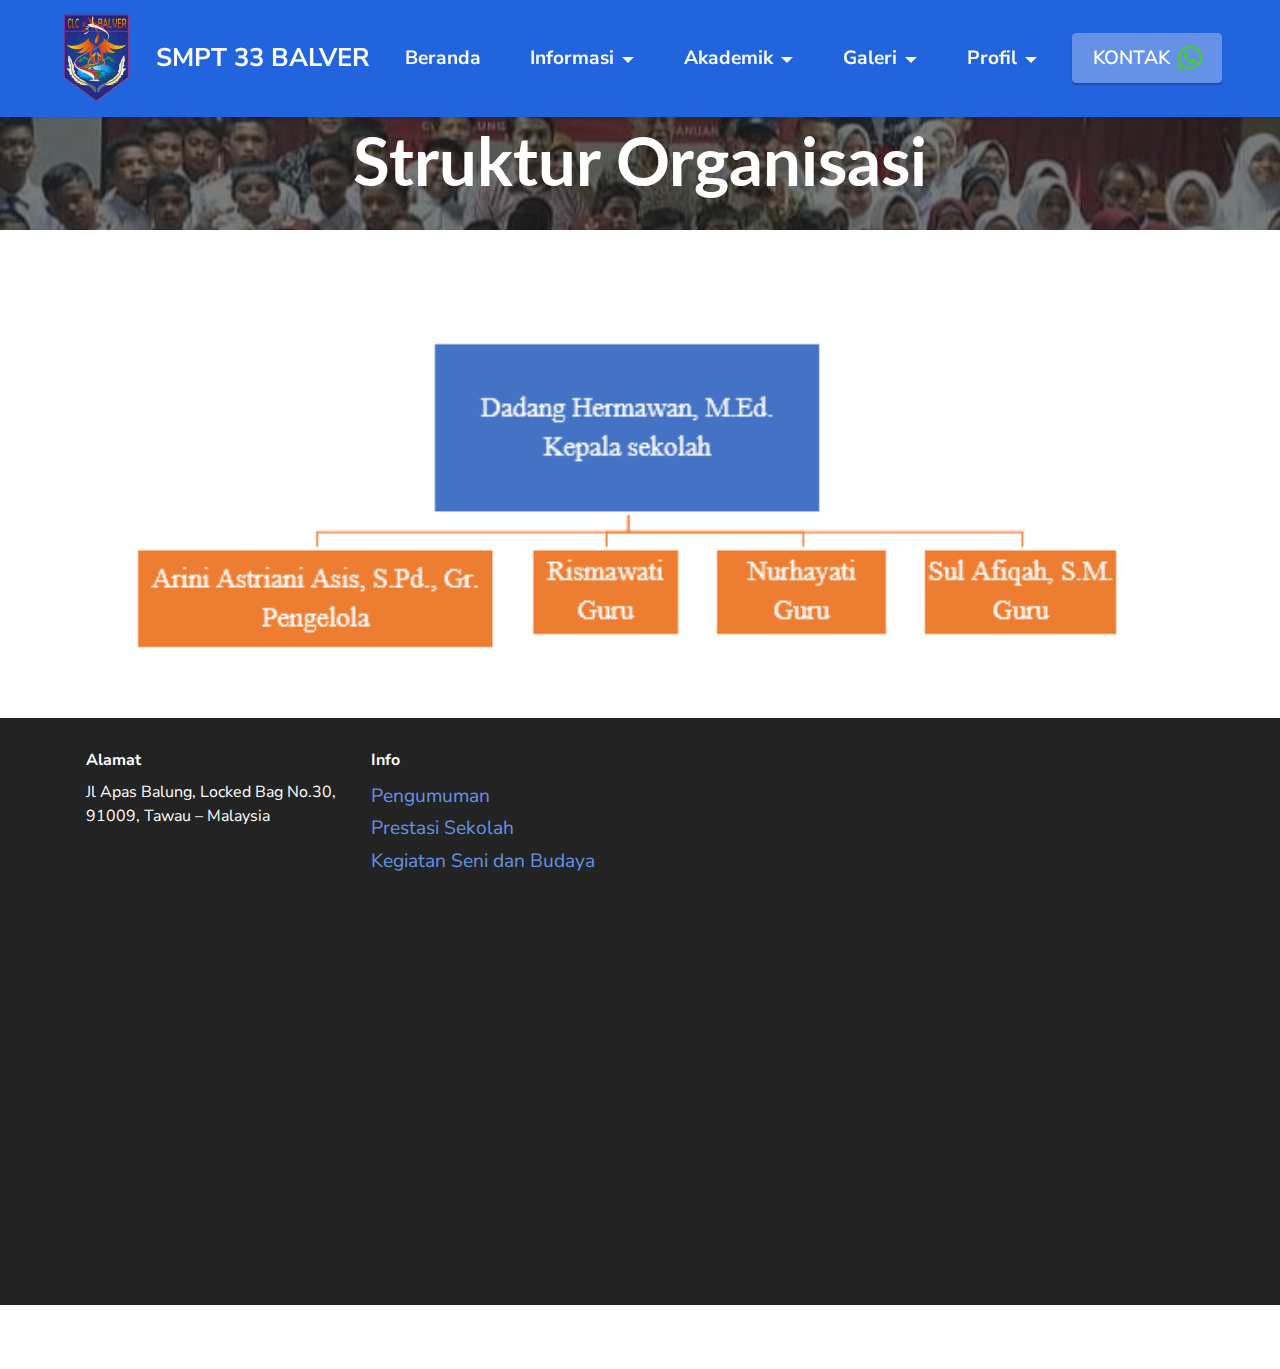
<file: page11.html>
<!DOCTYPE html>
<html  >
<head>
  <!-- Site made with Mobirise Website Builder v5.8.4, https://mobirise.com -->
  <meta charset="UTF-8">
  <meta http-equiv="X-UA-Compatible" content="IE=edge">
  <meta name="generator" content="Mobirise v5.8.4, mobirise.com">
  <meta name="viewport" content="width=device-width, initial-scale=1, minimum-scale=1">
  <link rel="shortcut icon" href="assets/images/logo-smpt-95x96.png" type="image/x-icon">
  <meta name="description" content="">
  
  
  <title>Struktur Organisasi</title>
  <link rel="stylesheet" href="assets/web/assets/mobirise-icons2/mobirise2.css">
  <link rel="stylesheet" href="assets/bootstrap/css/bootstrap.min.css">
  <link rel="stylesheet" href="assets/bootstrap/css/bootstrap-grid.min.css">
  <link rel="stylesheet" href="assets/bootstrap/css/bootstrap-reboot.min.css">
  <link rel="stylesheet" href="assets/animatecss/animate.css">
  <link rel="stylesheet" href="assets/dropdown/css/style.css">
  <link rel="stylesheet" href="assets/socicon/css/styles.css">
  <link rel="stylesheet" href="assets/theme/css/style.css">
  <link rel="preload" href="https://fonts.googleapis.com/css?family=Lato:100,100i,300,300i,400,400i,700,700i,900,900i&display=swap" as="style" onload="this.onload=null;this.rel='stylesheet'">
  <noscript><link rel="stylesheet" href="https://fonts.googleapis.com/css?family=Lato:100,100i,300,300i,400,400i,700,700i,900,900i&display=swap"></noscript>
  <link rel="preload" href="https://fonts.googleapis.com/css?family=Jost:100,200,300,400,500,600,700,800,900,100i,200i,300i,400i,500i,600i,700i,800i,900i&display=swap" as="style" onload="this.onload=null;this.rel='stylesheet'">
  <noscript><link rel="stylesheet" href="https://fonts.googleapis.com/css?family=Jost:100,200,300,400,500,600,700,800,900,100i,200i,300i,400i,500i,600i,700i,800i,900i&display=swap"></noscript>
  <link rel="preload" href="https://fonts.googleapis.com/css?family=Nunito+Sans:200,300,400,500,600,700,800,900,200i,300i,400i,500i,600i,700i,800i,900i&display=swap" as="style" onload="this.onload=null;this.rel='stylesheet'">
  <noscript><link rel="stylesheet" href="https://fonts.googleapis.com/css?family=Nunito+Sans:200,300,400,500,600,700,800,900,200i,300i,400i,500i,600i,700i,800i,900i&display=swap"></noscript>
  <link rel="preload" as="style" href="assets/mobirise/css/mbr-additional.css"><link rel="stylesheet" href="assets/mobirise/css/mbr-additional.css" type="text/css">

  
  
  
</head>
<body>
  
  <section data-bs-version="5.1" class="menu menu1 cid-tCIRMScXSv" once="menu" id="menu1-2d">
    

    <nav class="navbar navbar-dropdown navbar-fixed-top navbar-expand-lg">
        <div class="container-fluid">
            <div class="navbar-brand">
                <span class="navbar-logo">
                    <a href="index.html">
                        <img src="assets/images/logo-smpt-95x96.png" alt="Mobirise Website Builder" style="height: 6rem;">
                    </a>
                </span>
                <span class="navbar-caption-wrap"><a class="navbar-caption text-white display-5" href="https://mobiri.se">SMPT 33 BALVER<br></a></span>
            </div>
            <button class="navbar-toggler" type="button" data-toggle="collapse" data-bs-toggle="collapse" data-target="#navbarSupportedContent" data-bs-target="#navbarSupportedContent" aria-controls="navbarNavAltMarkup" aria-expanded="false" aria-label="Toggle navigation">
                <div class="hamburger">
                    <span></span>
                    <span></span>
                    <span></span>
                    <span></span>
                </div>
            </button>
            <div class="collapse navbar-collapse" id="navbarSupportedContent">
                <ul class="navbar-nav nav-dropdown" data-app-modern-menu="true"><li class="nav-item"><a class="nav-link link text-white display-4" href="index.html"><strong>Beranda</strong></a></li>
                    <li class="nav-item dropdown"><a class="nav-link link text-white dropdown-toggle display-4" href="https://mobiri.se" data-toggle="dropdown-submenu" data-bs-toggle="dropdown" data-bs-auto-close="outside" aria-expanded="false"><strong>Informasi</strong></a><div class="dropdown-menu" aria-labelledby="dropdown-323"><a class="text-white show dropdown-item text-primary display-4" href="page17.html">Pengumuman</a></div></li><li class="nav-item dropdown"><a class="nav-link link text-white dropdown-toggle display-4" href="https://mobiri.se" data-toggle="dropdown-submenu" data-bs-toggle="dropdown" data-bs-auto-close="outside" aria-expanded="false"><strong>Akademik</strong></a><div class="dropdown-menu" aria-labelledby="dropdown-699"><a class="text-white show dropdown-item text-primary display-4" href="page9.html">Ekstrakurikuler</a></div></li><li class="nav-item dropdown"><a class="nav-link link text-white dropdown-toggle display-4" href="https://mobiri.se" data-toggle="dropdown-submenu" data-bs-toggle="dropdown" data-bs-auto-close="outside" aria-expanded="false"><strong>Galeri</strong></a><div class="dropdown-menu" aria-labelledby="dropdown-709"><a class="text-white dropdown-item text-primary display-4" href="page10.html">&nbsp;Kegiatan Belajar Mengajar</a><a class="text-white show dropdown-item text-primary display-4" href="page14.html">&nbsp;Prestasi Sekolah</a><a class="text-white dropdown-item text-primary display-4" href="page16.html">&nbsp;Kegiatan Seni dan Budaya</a></div>
                    </li><li class="nav-item dropdown"><a class="nav-link link dropdown-toggle text-white show display-4" href="https://mobiri.se" data-toggle="dropdown-submenu" data-bs-toggle="dropdown" data-bs-auto-close="outside" aria-expanded="false"><strong>Profil</strong></a><div class="dropdown-menu show" aria-labelledby="dropdown-225" data-bs-popper="none"><a class="dropdown-item text-white display-4" href="page1.html" aria-expanded="false">Visi &amp; Misi</a><a class="show dropdown-item text-white text-primary display-4" href="page2.html">Sejarah Sekolah</a><a class="dropdown-item text-white text-primary display-4" href="page11.html" target="_blank">Struktur Organisasi</a><a class="show dropdown-item text-white text-primary display-4" href="page13.html">Guru &amp; Pegawai</a><a class="text-white show dropdown-item text-primary display-4" href="page12.html">Identitas Sekolah</a><a class="text-white show dropdown-item text-primary display-4" href="page7.html">Fasilitas</a></div></li></ul>
                
                <div class="navbar-buttons mbr-section-btn"><a class="btn btn-primary display-4" href="page4.html#contacts2-1f"><span class="socicon socicon-whatsapp mbr-iconfont mbr-iconfont-btn" style="color: rgb(65, 213, 18);"></span>KONTAK</a></div>
            </div>
        </div>
    </nav>
</section>

<section data-bs-version="5.1" class="info3 cid-tEDcRqkXM7" id="info3-5n">

    

    
    <div class="mbr-overlay" style="opacity: 0.6; background-color: rgb(35, 35, 35);">
    </div>

    <div class="container">
        <div class="row justify-content-center">
            <div class="card col-12 col-lg-10">
                <div class="card-wrapper">
                    <div class="card-box align-center">
                        <h4 class="card-title mbr-fonts-style align-center mb-4 display-1">
                            <strong>Struktur Organisasi</strong></h4>
                        
                        
                    </div>
                </div>
            </div>
        </div>
    </div>
</section>

<section data-bs-version="5.1" class="gallery1 cid-tEDDUX2fMP" id="gallery1-5v">
    
    
    <div class="container">
        
        <div class="row mt-4">
            <div class="item features-image сol-12 col-md-6 col-lg-12">
                <div class="item-wrapper">
                    <div class="item-img">
                        <img src="assets/images/sd-597x211.png" alt="Mobirise Website Builder">
                    </div>
                    
                    
                </div>
            </div>
            
            
            
        </div>
    </div>
</section>

<section data-bs-version="5.1" class="footer6 cid-tEBeqwiod6" once="footers" id="footer6-3n">

    

    

    <div class="container">
        <div class="row content mbr-white">
            <div class="col-12 col-md-3 mbr-fonts-style display-7">
                <h5 class="mbr-section-subtitle mbr-fonts-style mb-2 display-7"><strong>Alamat</strong></h5>
                <p class="mbr-text mbr-fonts-style display-7">Jl Apas Balung, Locked Bag No.30, 91009, Tawau – Malaysia</p> <br>
                <h5 class="mbr-section-subtitle mbr-fonts-style mb-2 mt-4 display-7">
                    <strong>Hubungi Kami</strong></h5>
                <p class="mbr-text mbr-fonts-style mb-4 display-7">
                    Email:&nbsp;river.balung@gmail.com<br>
                    Phone: +1 (60) 11 2995 1213 <br>
                    Fax: +2 (60) 14 361 8667
                </p>
            </div>
            <div class="col-12 col-md-3 mbr-fonts-style display-7">
                <h5 class="mbr-section-subtitle mbr-fonts-style mb-2 display-7">
                    <strong>Info</strong></h5>
                <ul class="list mbr-fonts-style mb-4 display-4">
                    <li class="mbr-text item-wrap"><a href="page17.html" class="text-primary">Pengumuman</a></li><li class="mbr-text item-wrap"><a href="page14.html" class="text-primary">Prestasi Sekolah</a></li><li class="mbr-text item-wrap"><a href="page16.html" class="text-primary">Kegiatan Seni dan Budaya</a></li>
                </ul>
                <h5 class="mbr-section-subtitle mbr-fonts-style mb-2 mt-5 display-7"></h5>
                <p class="mbr-text mbr-fonts-style mb-4 display-7"></p>
            </div>
            <div class="col-12 col-md-6">
                <div class="google-map"><iframe frameborder="0" style="border:0" src="https://www.google.com/maps/embed/v1/place?key=AIzaSyCZI5F_k6S1k46ujh0SNrapM89f7mJxd30&amp;q=Mile 33, Apas Balung, Locked Bag No. 30, Balung, 91009, 91000 Tawau, Sabah, Malaysia" allowfullscreen=""></iframe></div>
            </div>
            <div class="col-md-6">
                <div class="social-list align-left">
                    <div class="soc-item">
                        <a href="https://www.instagram.com/clcbalungriver/?igshid=YmMyMTA2M2Y%3D" target="_blank">
                            <span class="mbr-iconfont mbr-iconfont-social socicon-instagram socicon" style="font-size: 50px; color: rgb(216, 62, 134); fill: rgb(216, 62, 134);"></span>
                        </a>
                    </div>
                    <div class="soc-item">
                        <a href="https://www.facebook.com/CLCSMP33BALVER?mibextid=ZbWKwL" target="_blank">
                            <span class="mbr-iconfont mbr-iconfont-social socicon-facebook socicon" style="font-size: 50px; color: rgb(34, 165, 229); fill: rgb(34, 165, 229);"></span>
                        </a>
                    </div>
                    
                    
                    
                    
                </div>
            </div>
        </div>
        <div class="footer-lower">
            <div class="media-container-row">
                <div class="col-sm-12">
                    <hr>
                </div>
            </div>
            <div class="col-sm-12 copyright pl-0">
                <p class="mbr-text mbr-fonts-style mbr-white display-7">
                    © Copyright | SMPT 33 Balung River 2023 - Mohd Farid Al Assad</p>
            </div>
        </div>
    </div>
</section><section class="display-7" style="padding: 0;align-items: center;justify-content: center;flex-wrap: wrap;    align-content: center;display: flex;position: relative;height: 4rem;"><a href="https://mobiri.se/2978692" style="flex: 1 1;height: 4rem;position: absolute;width: 100%;z-index: 1;"><img alt="" style="height: 4rem;" src="[data-uri]"></a><p style="margin: 0;text-align: center;" class="display-7">Made with &#8204;</p><a style="z-index:1" href="https://mobirise.com/builder/easiest-website-builder.html">Easiest Website Builder</a></section><script src="assets/bootstrap/js/bootstrap.bundle.min.js"></script>  <script src="assets/smoothscroll/smooth-scroll.js"></script>  <script src="assets/ytplayer/index.js"></script>  <script src="assets/dropdown/js/navbar-dropdown.js"></script>  <script src="assets/theme/js/script.js"></script>  
  
  
  <input name="animation" type="hidden">
  </body>
</html>
</file>
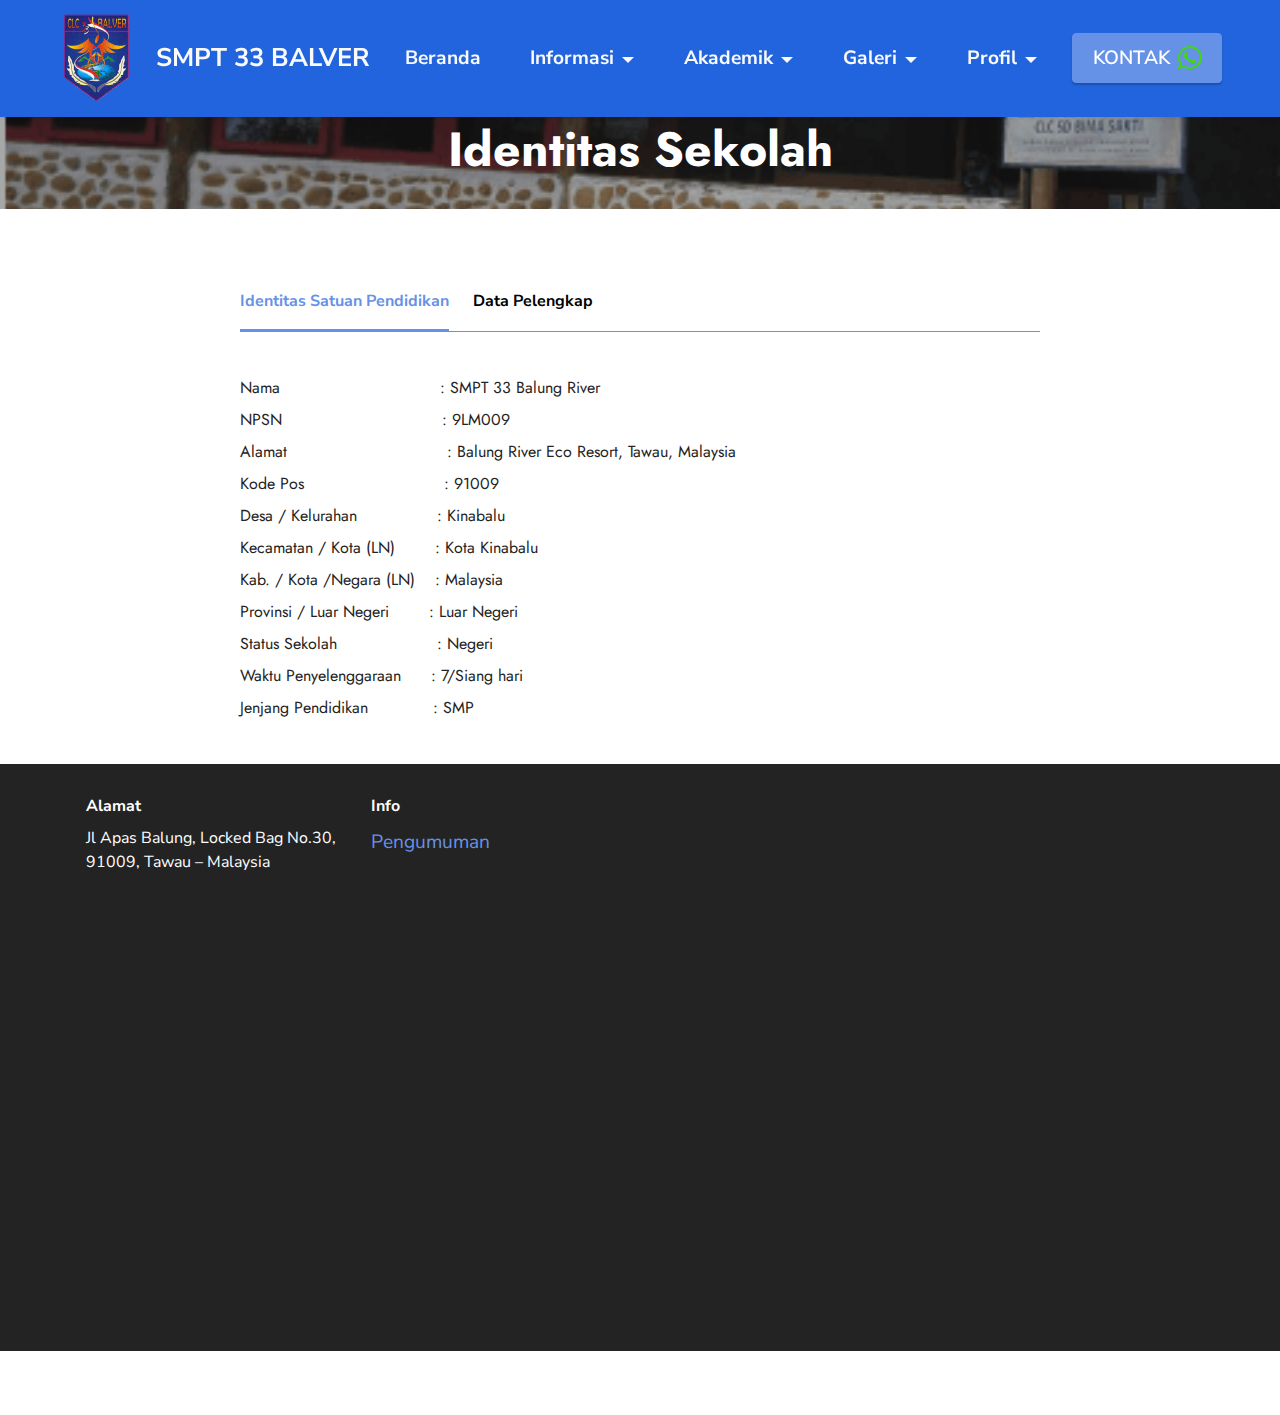
<file: page12.html>
<!DOCTYPE html>
<html  >
<head>
  <!-- Site made with Mobirise Website Builder v5.8.4, https://mobirise.com -->
  <meta charset="UTF-8">
  <meta http-equiv="X-UA-Compatible" content="IE=edge">
  <meta name="generator" content="Mobirise v5.8.4, mobirise.com">
  <meta name="viewport" content="width=device-width, initial-scale=1, minimum-scale=1">
  <link rel="shortcut icon" href="assets/images/logo-smpt-95x96.png" type="image/x-icon">
  <meta name="description" content="">
  
  
  <title>Identitas Sekolah</title>
  <link rel="stylesheet" href="assets/web/assets/mobirise-icons2/mobirise2.css">
  <link rel="stylesheet" href="assets/bootstrap/css/bootstrap.min.css">
  <link rel="stylesheet" href="assets/bootstrap/css/bootstrap-grid.min.css">
  <link rel="stylesheet" href="assets/bootstrap/css/bootstrap-reboot.min.css">
  <link rel="stylesheet" href="assets/animatecss/animate.css">
  <link rel="stylesheet" href="assets/dropdown/css/style.css">
  <link rel="stylesheet" href="assets/socicon/css/styles.css">
  <link rel="stylesheet" href="assets/theme/css/style.css">
  <link rel="preload" href="https://fonts.googleapis.com/css?family=Lato:100,100i,300,300i,400,400i,700,700i,900,900i&display=swap" as="style" onload="this.onload=null;this.rel='stylesheet'">
  <noscript><link rel="stylesheet" href="https://fonts.googleapis.com/css?family=Lato:100,100i,300,300i,400,400i,700,700i,900,900i&display=swap"></noscript>
  <link rel="preload" href="https://fonts.googleapis.com/css?family=Jost:100,200,300,400,500,600,700,800,900,100i,200i,300i,400i,500i,600i,700i,800i,900i&display=swap" as="style" onload="this.onload=null;this.rel='stylesheet'">
  <noscript><link rel="stylesheet" href="https://fonts.googleapis.com/css?family=Jost:100,200,300,400,500,600,700,800,900,100i,200i,300i,400i,500i,600i,700i,800i,900i&display=swap"></noscript>
  <link rel="preload" href="https://fonts.googleapis.com/css?family=Nunito+Sans:200,300,400,500,600,700,800,900,200i,300i,400i,500i,600i,700i,800i,900i&display=swap" as="style" onload="this.onload=null;this.rel='stylesheet'">
  <noscript><link rel="stylesheet" href="https://fonts.googleapis.com/css?family=Nunito+Sans:200,300,400,500,600,700,800,900,200i,300i,400i,500i,600i,700i,800i,900i&display=swap"></noscript>
  <link rel="preload" as="style" href="assets/mobirise/css/mbr-additional.css"><link rel="stylesheet" href="assets/mobirise/css/mbr-additional.css" type="text/css">

  
  
  
</head>
<body>
  
  <section data-bs-version="5.1" class="menu menu1 cid-tCIRMScXSv" once="menu" id="menu1-2f">
    

    <nav class="navbar navbar-dropdown navbar-fixed-top navbar-expand-lg">
        <div class="container-fluid">
            <div class="navbar-brand">
                <span class="navbar-logo">
                    <a href="index.html">
                        <img src="assets/images/logo-smpt-95x96.png" alt="Mobirise Website Builder" style="height: 6rem;">
                    </a>
                </span>
                <span class="navbar-caption-wrap"><a class="navbar-caption text-white display-5" href="https://mobiri.se">SMPT 33 BALVER<br></a></span>
            </div>
            <button class="navbar-toggler" type="button" data-toggle="collapse" data-bs-toggle="collapse" data-target="#navbarSupportedContent" data-bs-target="#navbarSupportedContent" aria-controls="navbarNavAltMarkup" aria-expanded="false" aria-label="Toggle navigation">
                <div class="hamburger">
                    <span></span>
                    <span></span>
                    <span></span>
                    <span></span>
                </div>
            </button>
            <div class="collapse navbar-collapse" id="navbarSupportedContent">
                <ul class="navbar-nav nav-dropdown" data-app-modern-menu="true"><li class="nav-item"><a class="nav-link link text-white display-4" href="index.html"><strong>Beranda</strong></a></li>
                    <li class="nav-item dropdown"><a class="nav-link link text-white dropdown-toggle display-4" href="https://mobiri.se" data-toggle="dropdown-submenu" data-bs-toggle="dropdown" data-bs-auto-close="outside" aria-expanded="false"><strong>Informasi</strong></a><div class="dropdown-menu" aria-labelledby="dropdown-323"><a class="text-white show dropdown-item text-primary display-4" href="page17.html">Pengumuman</a></div></li><li class="nav-item dropdown"><a class="nav-link link text-white dropdown-toggle display-4" href="https://mobiri.se" data-toggle="dropdown-submenu" data-bs-toggle="dropdown" data-bs-auto-close="outside" aria-expanded="false"><strong>Akademik</strong></a><div class="dropdown-menu" aria-labelledby="dropdown-699"><a class="text-white show dropdown-item text-primary display-4" href="page9.html">Ekstrakurikuler</a></div></li><li class="nav-item dropdown"><a class="nav-link link text-white dropdown-toggle display-4" href="https://mobiri.se" data-toggle="dropdown-submenu" data-bs-toggle="dropdown" data-bs-auto-close="outside" aria-expanded="false"><strong>Galeri</strong></a><div class="dropdown-menu" aria-labelledby="dropdown-709"><a class="text-white dropdown-item text-primary display-4" href="page10.html">&nbsp;Kegiatan Belajar Mengajar</a><a class="text-white show dropdown-item text-primary display-4" href="page14.html">&nbsp;Prestasi Sekolah</a><a class="text-white dropdown-item text-primary display-4" href="page16.html">&nbsp;Kegiatan Seni dan Budaya</a></div>
                    </li><li class="nav-item dropdown"><a class="nav-link link dropdown-toggle text-white show display-4" href="https://mobiri.se" data-toggle="dropdown-submenu" data-bs-toggle="dropdown" data-bs-auto-close="outside" aria-expanded="false"><strong>Profil</strong></a><div class="dropdown-menu show" aria-labelledby="dropdown-225" data-bs-popper="none"><a class="dropdown-item text-white display-4" href="page1.html" aria-expanded="false">Visi &amp; Misi</a><a class="show dropdown-item text-white text-primary display-4" href="page2.html">Sejarah Sekolah</a><a class="dropdown-item text-white text-primary display-4" href="page11.html" target="_blank">Struktur Organisasi</a><a class="show dropdown-item text-white text-primary display-4" href="page13.html">Guru &amp; Pegawai</a><a class="text-white show dropdown-item text-primary display-4" href="page12.html">Identitas Sekolah</a><a class="text-white show dropdown-item text-primary display-4" href="page7.html">Fasilitas</a></div></li></ul>
                
                <div class="navbar-buttons mbr-section-btn"><a class="btn btn-primary display-4" href="page4.html#contacts2-1f"><span class="socicon socicon-whatsapp mbr-iconfont mbr-iconfont-btn" style="color: rgb(65, 213, 18);"></span>KONTAK</a></div>
            </div>
        </div>
    </nav>
</section>

<section data-bs-version="5.1" class="info3 cid-tEriN9dehG" id="info3-31">

    

    
    <div class="mbr-overlay" style="opacity: 0.4; background-color: rgb(35, 35, 35);">
    </div>

    <div class="container">
        <div class="row justify-content-center">
            <div class="card col-12 col-lg-10">
                <div class="card-wrapper">
                    <div class="card-box align-center">
                        <h4 class="card-title mbr-fonts-style align-center mb-4 display-2">
                            <strong>Identitas Sekolah</strong></h4>
                        
                        
                    </div>
                </div>
            </div>
        </div>
    </div>
</section>

<section data-bs-version="5.1" class="tabs content18 cid-tEBpqGTE3X" id="tabs1-3w">

    

    
    
    <div class="container-fluid">
        
        <div class="row justify-content-center mt-4">
            <div class="col-12 col-md-8">
                <ul class="nav nav-tabs mb-4" role="tablist">
                    <li class="nav-item first mbr-fonts-style"><a class="nav-link mbr-fonts-style show active display-7" role="tab" data-toggle="tab" data-bs-toggle="tab" href="#tabs1-3w_tab0" aria-selected="true"><strong>Identitas Satuan Pendidikan</strong></a></li>
                    <li class="nav-item"><a class="nav-link mbr-fonts-style active display-7" role="tab" data-toggle="tab" data-bs-toggle="tab" href="#tabs1-3w_tab1" aria-selected="true"><strong>Data Pelengkap</strong></a></li>
                    
                    
                    
                    
                </ul>
                <div class="tab-content">
                    <div id="tab1" class="tab-pane in active" role="tabpanel">
                        <div class="row">
                            <div class="col-md-12">
                                <p class="mbr-text mbr-fonts-style display-7"></p><p>
                                    Nama&nbsp;&nbsp;&nbsp;&nbsp;&nbsp;&nbsp;&nbsp;&nbsp;&nbsp;&nbsp;&nbsp;&nbsp;&nbsp;&nbsp;&nbsp;&nbsp;&nbsp;&nbsp;&nbsp;&nbsp;&nbsp;&nbsp;&nbsp;&nbsp;&nbsp;&nbsp;&nbsp;&nbsp;&nbsp;&nbsp;&nbsp;&nbsp;: SMPT 33 Balung River</p><p>NPSN&nbsp;&nbsp;&nbsp;&nbsp;&nbsp;&nbsp;&nbsp;&nbsp;&nbsp;&nbsp;&nbsp;&nbsp;&nbsp;&nbsp;&nbsp;&nbsp;&nbsp;&nbsp;&nbsp;&nbsp;&nbsp;&nbsp;&nbsp;&nbsp;&nbsp;&nbsp;&nbsp;&nbsp;&nbsp;&nbsp;&nbsp;&nbsp;: 9LM009</p><p>Alamat&nbsp;&nbsp;&nbsp;&nbsp;&nbsp;&nbsp;&nbsp;&nbsp;&nbsp;&nbsp;&nbsp;&nbsp;&nbsp;&nbsp;&nbsp;&nbsp;&nbsp;&nbsp;&nbsp;&nbsp;&nbsp;&nbsp;&nbsp;&nbsp;&nbsp;&nbsp;&nbsp;&nbsp;&nbsp;&nbsp;&nbsp;&nbsp;: Balung River Eco Resort, Tawau, Malaysia</p><p>Kode Pos&nbsp;&nbsp;&nbsp;&nbsp;&nbsp;&nbsp;&nbsp;&nbsp;&nbsp;&nbsp;&nbsp;&nbsp;&nbsp;&nbsp;&nbsp;&nbsp;&nbsp;&nbsp;&nbsp;&nbsp;&nbsp;&nbsp;&nbsp;&nbsp;&nbsp;&nbsp;&nbsp;&nbsp;: 91009</p><p>Desa / Kelurahan&nbsp;&nbsp;&nbsp;&nbsp;&nbsp;&nbsp;&nbsp;&nbsp;&nbsp;&nbsp;&nbsp;&nbsp;&nbsp;&nbsp;&nbsp;&nbsp;: Kinabalu</p><p>Kecamatan / Kota (LN)&nbsp;&nbsp;&nbsp;&nbsp;&nbsp;&nbsp;&nbsp;&nbsp;: Kota Kinabalu</p><p>Kab. / Kota /Negara (LN)&nbsp;&nbsp;&nbsp;&nbsp;: Malaysia</p><p>Provinsi / Luar Negeri&nbsp;&nbsp;&nbsp;&nbsp;&nbsp;&nbsp;&nbsp;&nbsp;: Luar Negeri</p><p>Status Sekolah&nbsp; &nbsp; &nbsp; &nbsp; &nbsp;&nbsp;&nbsp;&nbsp;&nbsp;&nbsp;&nbsp;&nbsp;&nbsp; &nbsp; :&nbsp;Negeri</p><p>Waktu Penyelenggaraan&nbsp;&nbsp;&nbsp;&nbsp;&nbsp;&nbsp;: 7/Siang hari</p><p>Jenjang Pendidikan&nbsp;&nbsp;&nbsp;&nbsp;&nbsp;&nbsp;&nbsp;&nbsp;&nbsp;&nbsp;&nbsp;&nbsp;&nbsp;:&nbsp;SMP</p><p></p>
                            </div>
                        </div>
                    </div>
                    <div id="tab2" class="tab-pane" role="tabpanel">
                        <div class="row">
                            <div class="col-md-12">
                                <p class="mbr-text mbr-fonts-style display-7"></p><p>Kebutuhan Khusus Dilayani&nbsp; &nbsp; : Tidak ada</p><p>Nama Bank&nbsp; &nbsp; &nbsp;&nbsp;&nbsp;&nbsp;&nbsp;&nbsp;&nbsp;&nbsp;&nbsp;&nbsp;&nbsp;&nbsp;&nbsp;&nbsp;&nbsp;&nbsp;&nbsp;&nbsp;&nbsp;&nbsp;&nbsp;&nbsp;: MAYBANK</p><p>Cabang KCP/Unit&nbsp; &nbsp; &nbsp;&nbsp;&nbsp;&nbsp;&nbsp;&nbsp;&nbsp;&nbsp;&nbsp;&nbsp;&nbsp;&nbsp;&nbsp;: KARAMUNSING</p><p>Rekening Atas Nama&nbsp; &nbsp; &nbsp;&nbsp;&nbsp;&nbsp;&nbsp;&nbsp;&nbsp;&nbsp;&nbsp;: Sekolah Indonesia Kota Kinabalu (SIKK) Sabah</p><p></p>
                            </div>
                        </div>
                    </div>
                    
                    
                    
                    
                </div>
            </div>
        </div>
    </div>
</section>

<section data-bs-version="5.1" class="footer6 cid-tEBeqwiod6" once="footers" id="footer6-3n">

    

    

    <div class="container">
        <div class="row content mbr-white">
            <div class="col-12 col-md-3 mbr-fonts-style display-7">
                <h5 class="mbr-section-subtitle mbr-fonts-style mb-2 display-7"><strong>Alamat</strong></h5>
                <p class="mbr-text mbr-fonts-style display-7">Jl Apas Balung, Locked Bag No.30, 91009, Tawau – Malaysia</p> <br>
                <h5 class="mbr-section-subtitle mbr-fonts-style mb-2 mt-4 display-7">
                    <strong>Hubungi Kami</strong></h5>
                <p class="mbr-text mbr-fonts-style mb-4 display-7">
                    Email:&nbsp;river.balung@gmail.com<br>
                    Phone: +1 (60) 11 2995 1213 <br>
                    Fax: +2 (60) 14 361 8667
                </p>
            </div>
            <div class="col-12 col-md-3 mbr-fonts-style display-7">
                <h5 class="mbr-section-subtitle mbr-fonts-style mb-2 display-7">
                    <strong>Info</strong></h5>
                <ul class="list mbr-fonts-style mb-4 display-4">
                    <li class="mbr-text item-wrap"><a href="page17.html" class="text-primary">Pengumuman</a></li><li class="mbr-text item-wrap"><a href="page14.html" class="text-primary">Prestasi Sekolah</a></li><li class="mbr-text item-wrap"><a href="page16.html" class="text-primary">Kegiatan Seni dan Budaya</a></li>
                </ul>
                <h5 class="mbr-section-subtitle mbr-fonts-style mb-2 mt-5 display-7"></h5>
                <p class="mbr-text mbr-fonts-style mb-4 display-7"></p>
            </div>
            <div class="col-12 col-md-6">
                <div class="google-map"><iframe frameborder="0" style="border:0" src="https://www.google.com/maps/embed/v1/place?key=AIzaSyDk89J4FSunMF33ruMVWJaJht_Ro0kvoXs&amp;q=Mile 33, Apas Balung, Locked Bag No. 30, Balung, 91009, 91000 Tawau, Sabah, Malaysia" allowfullscreen=""></iframe></div>
            </div>
            <div class="col-md-6">
                <div class="social-list align-left">
                    <div class="soc-item">
                        <a href="https://www.instagram.com/clcbalungriver/?igshid=YmMyMTA2M2Y%3D" target="_blank">
                            <span class="mbr-iconfont mbr-iconfont-social socicon-instagram socicon" style="font-size: 50px; color: rgb(216, 62, 134); fill: rgb(216, 62, 134);"></span>
                        </a>
                    </div>
                    <div class="soc-item">
                        <a href="https://www.facebook.com/CLCSMP33BALVER?mibextid=ZbWKwL" target="_blank">
                            <span class="mbr-iconfont mbr-iconfont-social socicon-facebook socicon" style="font-size: 50px; color: rgb(34, 165, 229); fill: rgb(34, 165, 229);"></span>
                        </a>
                    </div>
                    
                    
                    
                    
                </div>
            </div>
        </div>
        <div class="footer-lower">
            <div class="media-container-row">
                <div class="col-sm-12">
                    <hr>
                </div>
            </div>
            <div class="col-sm-12 copyright pl-0">
                <p class="mbr-text mbr-fonts-style mbr-white display-7">
                    © Copyright | SMPT 33 Balung River 2023 - Mohd Farid Al Assad</p>
            </div>
        </div>
    </div>
</section><section class="display-7" style="padding: 0;align-items: center;justify-content: center;flex-wrap: wrap;    align-content: center;display: flex;position: relative;height: 4rem;"><a href="https://mobiri.se/2978692" style="flex: 1 1;height: 4rem;position: absolute;width: 100%;z-index: 1;"><img alt="" style="height: 4rem;" src="[data-uri]"></a><p style="margin: 0;text-align: center;" class="display-7">Made with &#8204;</p><a style="z-index:1" href="https://mobirise.com/builder/landing-page-software.html">Landing Page Software</a></section><script src="assets/bootstrap/js/bootstrap.bundle.min.js"></script>  <script src="assets/smoothscroll/smooth-scroll.js"></script>  <script src="assets/ytplayer/index.js"></script>  <script src="assets/dropdown/js/navbar-dropdown.js"></script>  <script src="assets/mbr-tabs/mbr-tabs.js"></script>  <script src="assets/theme/js/script.js"></script>  
  
  
  <input name="animation" type="hidden">
  </body>
</html>
</file>
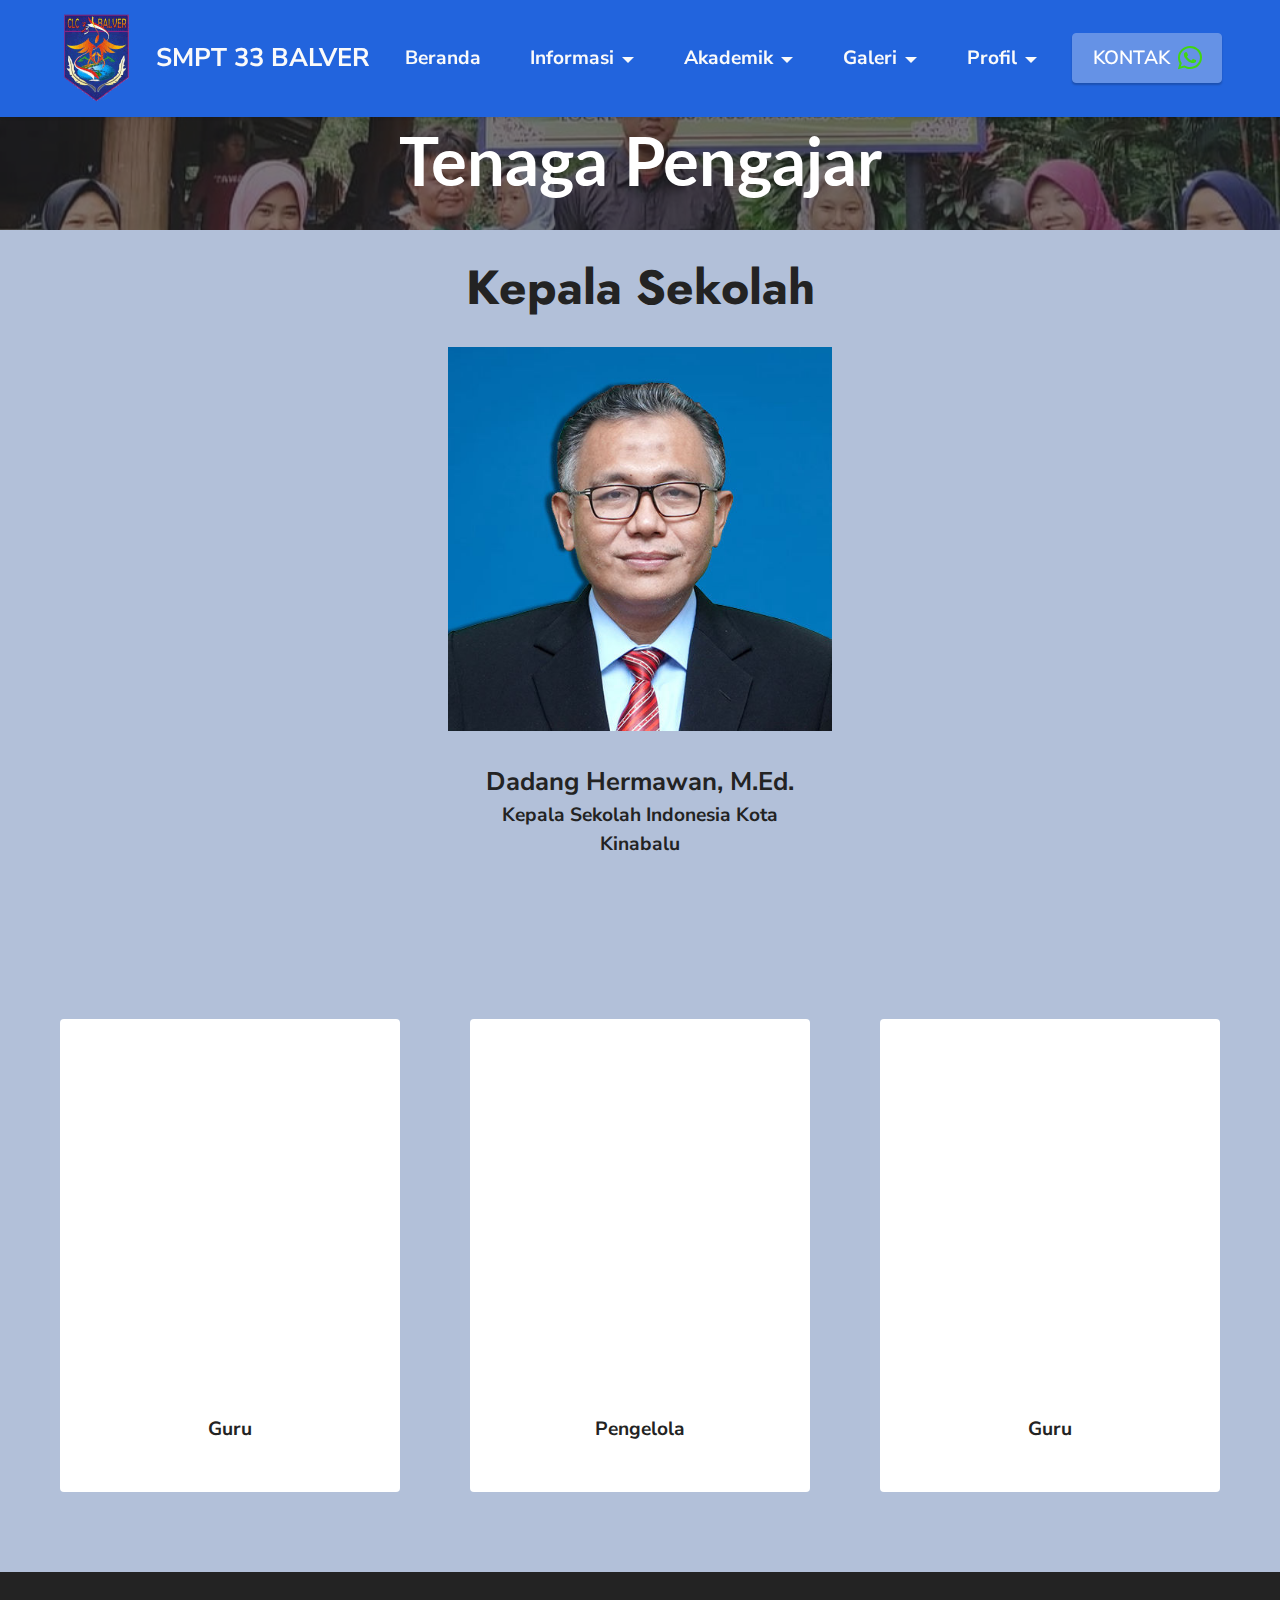
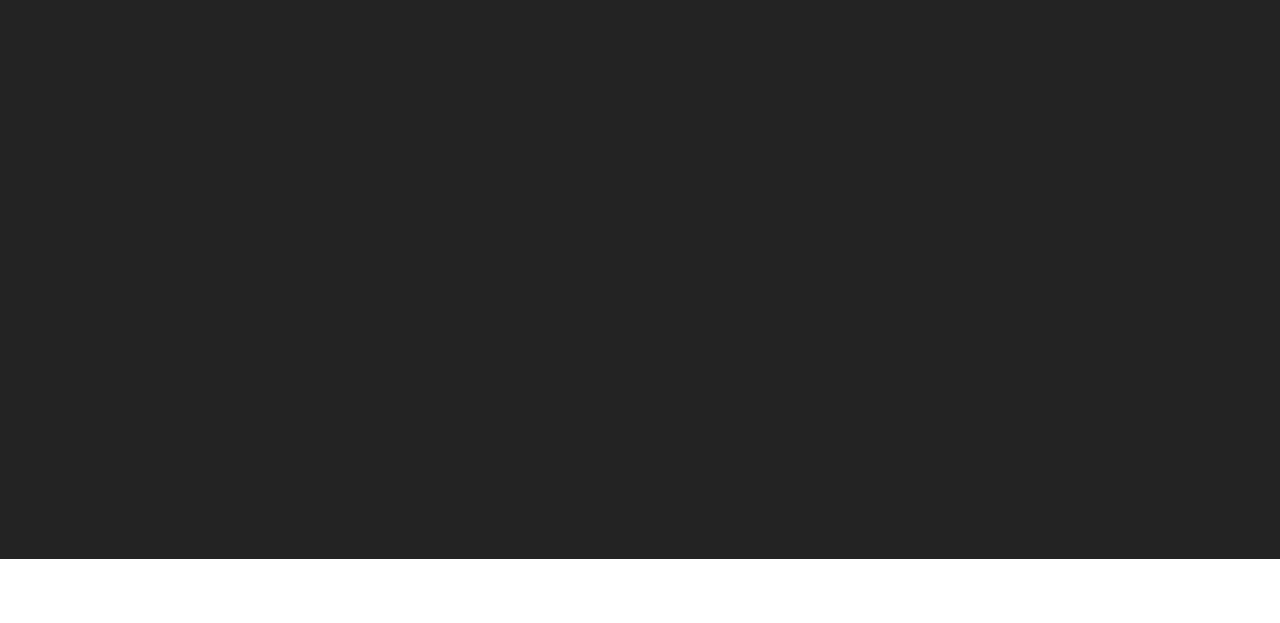
<file: page13.html>
<!DOCTYPE html>
<html  >
<head>
  <!-- Site made with Mobirise Website Builder v5.8.4, https://mobirise.com -->
  <meta charset="UTF-8">
  <meta http-equiv="X-UA-Compatible" content="IE=edge">
  <meta name="generator" content="Mobirise v5.8.4, mobirise.com">
  <meta name="viewport" content="width=device-width, initial-scale=1, minimum-scale=1">
  <link rel="shortcut icon" href="assets/images/logo-smpt-95x96.png" type="image/x-icon">
  <meta name="description" content="">
  
  
  <title>Guru dan Pegawai</title>
  <link rel="stylesheet" href="assets/web/assets/mobirise-icons2/mobirise2.css">
  <link rel="stylesheet" href="assets/bootstrap/css/bootstrap.min.css">
  <link rel="stylesheet" href="assets/bootstrap/css/bootstrap-grid.min.css">
  <link rel="stylesheet" href="assets/bootstrap/css/bootstrap-reboot.min.css">
  <link rel="stylesheet" href="assets/animatecss/animate.css">
  <link rel="stylesheet" href="assets/dropdown/css/style.css">
  <link rel="stylesheet" href="assets/socicon/css/styles.css">
  <link rel="stylesheet" href="assets/theme/css/style.css">
  <link rel="preload" href="https://fonts.googleapis.com/css?family=Lato:100,100i,300,300i,400,400i,700,700i,900,900i&display=swap" as="style" onload="this.onload=null;this.rel='stylesheet'">
  <noscript><link rel="stylesheet" href="https://fonts.googleapis.com/css?family=Lato:100,100i,300,300i,400,400i,700,700i,900,900i&display=swap"></noscript>
  <link rel="preload" href="https://fonts.googleapis.com/css?family=Jost:100,200,300,400,500,600,700,800,900,100i,200i,300i,400i,500i,600i,700i,800i,900i&display=swap" as="style" onload="this.onload=null;this.rel='stylesheet'">
  <noscript><link rel="stylesheet" href="https://fonts.googleapis.com/css?family=Jost:100,200,300,400,500,600,700,800,900,100i,200i,300i,400i,500i,600i,700i,800i,900i&display=swap"></noscript>
  <link rel="preload" href="https://fonts.googleapis.com/css?family=Nunito+Sans:200,300,400,500,600,700,800,900,200i,300i,400i,500i,600i,700i,800i,900i&display=swap" as="style" onload="this.onload=null;this.rel='stylesheet'">
  <noscript><link rel="stylesheet" href="https://fonts.googleapis.com/css?family=Nunito+Sans:200,300,400,500,600,700,800,900,200i,300i,400i,500i,600i,700i,800i,900i&display=swap"></noscript>
  <link rel="preload" as="style" href="assets/mobirise/css/mbr-additional.css"><link rel="stylesheet" href="assets/mobirise/css/mbr-additional.css" type="text/css">

  
  
  
</head>
<body>
  
  <section data-bs-version="5.1" class="menu menu1 cid-tCIRMScXSv" once="menu" id="menu1-2h">
    

    <nav class="navbar navbar-dropdown navbar-fixed-top navbar-expand-lg">
        <div class="container-fluid">
            <div class="navbar-brand">
                <span class="navbar-logo">
                    <a href="index.html">
                        <img src="assets/images/logo-smpt-95x96.png" alt="Mobirise Website Builder" style="height: 6rem;">
                    </a>
                </span>
                <span class="navbar-caption-wrap"><a class="navbar-caption text-white display-5" href="https://mobiri.se">SMPT 33 BALVER<br></a></span>
            </div>
            <button class="navbar-toggler" type="button" data-toggle="collapse" data-bs-toggle="collapse" data-target="#navbarSupportedContent" data-bs-target="#navbarSupportedContent" aria-controls="navbarNavAltMarkup" aria-expanded="false" aria-label="Toggle navigation">
                <div class="hamburger">
                    <span></span>
                    <span></span>
                    <span></span>
                    <span></span>
                </div>
            </button>
            <div class="collapse navbar-collapse" id="navbarSupportedContent">
                <ul class="navbar-nav nav-dropdown" data-app-modern-menu="true"><li class="nav-item"><a class="nav-link link text-white display-4" href="index.html"><strong>Beranda</strong></a></li>
                    <li class="nav-item dropdown"><a class="nav-link link text-white dropdown-toggle display-4" href="https://mobiri.se" data-toggle="dropdown-submenu" data-bs-toggle="dropdown" data-bs-auto-close="outside" aria-expanded="false"><strong>Informasi</strong></a><div class="dropdown-menu" aria-labelledby="dropdown-323"><a class="text-white show dropdown-item text-primary display-4" href="page17.html">Pengumuman</a></div></li><li class="nav-item dropdown"><a class="nav-link link text-white dropdown-toggle display-4" href="https://mobiri.se" data-toggle="dropdown-submenu" data-bs-toggle="dropdown" data-bs-auto-close="outside" aria-expanded="false"><strong>Akademik</strong></a><div class="dropdown-menu" aria-labelledby="dropdown-699"><a class="text-white show dropdown-item text-primary display-4" href="page9.html">Ekstrakurikuler</a></div></li><li class="nav-item dropdown"><a class="nav-link link text-white dropdown-toggle display-4" href="https://mobiri.se" data-toggle="dropdown-submenu" data-bs-toggle="dropdown" data-bs-auto-close="outside" aria-expanded="false"><strong>Galeri</strong></a><div class="dropdown-menu" aria-labelledby="dropdown-709"><a class="text-white dropdown-item text-primary display-4" href="page10.html">&nbsp;Kegiatan Belajar Mengajar</a><a class="text-white show dropdown-item text-primary display-4" href="page14.html">&nbsp;Prestasi Sekolah</a><a class="text-white dropdown-item text-primary display-4" href="page16.html">&nbsp;Kegiatan Seni dan Budaya</a></div>
                    </li><li class="nav-item dropdown"><a class="nav-link link dropdown-toggle text-white show display-4" href="https://mobiri.se" data-toggle="dropdown-submenu" data-bs-toggle="dropdown" data-bs-auto-close="outside" aria-expanded="false"><strong>Profil</strong></a><div class="dropdown-menu show" aria-labelledby="dropdown-225" data-bs-popper="none"><a class="dropdown-item text-white display-4" href="page1.html" aria-expanded="false">Visi &amp; Misi</a><a class="show dropdown-item text-white text-primary display-4" href="page2.html">Sejarah Sekolah</a><a class="dropdown-item text-white text-primary display-4" href="page11.html" target="_blank">Struktur Organisasi</a><a class="show dropdown-item text-white text-primary display-4" href="page13.html">Guru &amp; Pegawai</a><a class="text-white show dropdown-item text-primary display-4" href="page12.html">Identitas Sekolah</a><a class="text-white show dropdown-item text-primary display-4" href="page7.html">Fasilitas</a></div></li></ul>
                
                <div class="navbar-buttons mbr-section-btn"><a class="btn btn-primary display-4" href="page4.html#contacts2-1f"><span class="socicon socicon-whatsapp mbr-iconfont mbr-iconfont-btn" style="color: rgb(65, 213, 18);"></span>KONTAK</a></div>
            </div>
        </div>
    </nav>
</section>

<section data-bs-version="5.1" class="info3 cid-tEC71DJK6A" id="info3-4g">

    

    
    <div class="mbr-overlay" style="opacity: 0.6; background-color: rgb(35, 35, 35);">
    </div>

    <div class="container">
        <div class="row justify-content-center">
            <div class="card col-12 col-lg-10">
                <div class="card-wrapper">
                    <div class="card-box align-center">
                        <h4 class="card-title mbr-fonts-style align-center mb-4 display-1"><strong>Tenaga Pengajar</strong></h4>
                        
                        
                    </div>
                </div>
            </div>
        </div>
    </div>
</section>

<section data-bs-version="5.1" class="team1 cid-tECbRxbSMt" id="team1-4j">
    

    
    
    <div class="container-fluid">
        <div class="row justify-content-center">
            <div class="col-12">
                <h3 class="mbr-section-title mbr-fonts-style align-center mb-4 display-2">
                    <strong>Kepala Sekolah</strong></h3>
                
            </div>
            <div class="col-sm-6 col-lg-4">
                <div class="card-wrap">
                    <div class="image-wrap">
                        <img src="assets/images/kepsek1-500x500.jpg" alt="Mobirise Website Builder">
                    </div>
                    <div class="content-wrap">
                        <h5 class="mbr-section-title card-title mbr-fonts-style align-center m-0 display-5"><strong>Dadang Hermawan, M.Ed.</strong></h5>
                        <h6 class="mbr-role mbr-fonts-style align-center mb-3 display-4"><strong>Kepala Sekolah Indonesia Kota Kinabalu</strong></h6>
                        
                        
                        
                    </div>
                </div>
            </div>

            

            

            
        </div>
    </div>
</section>

<section data-bs-version="5.1" class="slider3 mbr-embla cid-tEC8i4uveY" id="slider3-4h">
    

    
    
    <div class="position-relative text-center">
        
        <div class="embla" data-skip-snaps="true" data-align="center" data-contain-scroll="trimSnaps" data-loop="true" data-auto-play="true" data-auto-play-interval="3">
            <div class="embla__viewport container-fluid">
                <div class="embla__container">
                    <div class="embla__slide slider-image item" style="margin-left: 0rem; margin-right: 0rem;">
                        <div class="card-wrap">
                            <div class="item-wrapper position-relative">
                                <div class="image-wrap">
                                    <img src="assets/images/44884218-345707102882519-2446069589734326272-n-340x340.jpg" alt="Mobirise Website Builder">
                                </div>
                            </div>
                            <div class="content-wrap">
                                <h5 class="mbr-section-title card-title mbr-fonts-style align-center m-0 display-7">
                                    <strong>Arini Astriani Asis, S.Pd., Gr.</strong></h5>
                                <h6 class="mbr-role mbr-fonts-style align-center mb-3 display-4"><strong>Pengelola</strong></h6>
                                
                                
                                
                            </div>
                        </div>
                    </div>
                    <div class="embla__slide slider-image item" style="margin-left: 0rem; margin-right: 0rem;">
                        <div class="card-wrap">
                            <div class="item-wrapper position-relative">
                                <div class="image-wrap">
                                    <img src="assets/images/44884218-345707102882519-2446069589734326272-n-340x340.jpg" alt="Mobirise Website Builder">
                                </div>
                            </div>
                            <div class="content-wrap">
                                <h5 class="mbr-section-title card-title mbr-fonts-style align-center m-0 display-7">
                                    <strong>Rismawati</strong></h5>
                                <h6 class="mbr-role mbr-fonts-style align-center mb-3 display-4">
                                    <strong>Guru</strong></h6>
                                
                                
                                
                            </div>
                        </div>
                    </div>
                    <div class="embla__slide slider-image item" style="margin-left: 0rem; margin-right: 0rem;">
                        <div class="card-wrap">
                            <div class="item-wrapper position-relative">
                                <div class="image-wrap">
                                    <img src="assets/images/44884218-345707102882519-2446069589734326272-n-340x340.jpg" alt="Mobirise Website Builder">
                                </div>
                            </div>
                            <div class="content-wrap">
                                <h5 class="mbr-section-title card-title mbr-fonts-style align-center m-0 display-7"><strong>Sul Afiqah, S.M.</strong></h5>
                                <h6 class="mbr-role mbr-fonts-style align-center mb-3 display-4">
                                    <strong>Guru</strong></h6>
                                
                                
                                
                            </div>
                        </div>
                    </div>
                    <div class="embla__slide slider-image item" style="margin-left: 0rem; margin-right: 0rem;">
                        <div class="card-wrap">
                            <div class="item-wrapper position-relative">
                                <div class="image-wrap">
                                    <img src="assets/images/44884218-345707102882519-2446069589734326272-n-340x340.jpg" alt="Mobirise Website Builder">
                                </div>
                            </div>
                            <div class="content-wrap">
                                <h5 class="mbr-section-title card-title mbr-fonts-style align-center m-0 display-7">
                                    <strong>Nurhayati Binti Baharuddin</strong></h5>
                                <h6 class="mbr-role mbr-fonts-style align-center mb-3 display-4">
                                    <strong>Guru</strong></h6>
                                
                                
                                
                            </div>
                        </div>
                    </div>
                </div>
            </div>
            <button class="embla__button embla__button--prev">
                <span class="mobi-mbri mobi-mbri-arrow-prev mbr-iconfont" aria-hidden="true"></span>
                <span class="sr-only visually-hidden visually-hidden">Previous</span>
            </button>
            <button class="embla__button embla__button--next">
                <span class="mobi-mbri mobi-mbri-arrow-next mbr-iconfont" aria-hidden="true"></span>
                <span class="sr-only visually-hidden visually-hidden">Next</span>
            </button>
        </div>
    </div>
</section>

<section data-bs-version="5.1" class="footer6 cid-tEBeqwiod6" once="footers" id="footer6-3n">

    

    

    <div class="container">
        <div class="row content mbr-white">
            <div class="col-12 col-md-3 mbr-fonts-style display-7">
                <h5 class="mbr-section-subtitle mbr-fonts-style mb-2 display-7"><strong>Alamat</strong></h5>
                <p class="mbr-text mbr-fonts-style display-7">Jl Apas Balung, Locked Bag No.30, 91009, Tawau – Malaysia</p> <br>
                <h5 class="mbr-section-subtitle mbr-fonts-style mb-2 mt-4 display-7">
                    <strong>Hubungi Kami</strong></h5>
                <p class="mbr-text mbr-fonts-style mb-4 display-7">
                    Email:&nbsp;river.balung@gmail.com<br>
                    Phone: +1 (60) 11 2995 1213 <br>
                    Fax: +2 (60) 14 361 8667
                </p>
            </div>
            <div class="col-12 col-md-3 mbr-fonts-style display-7">
                <h5 class="mbr-section-subtitle mbr-fonts-style mb-2 display-7">
                    <strong>Info</strong></h5>
                <ul class="list mbr-fonts-style mb-4 display-4">
                    <li class="mbr-text item-wrap"><a href="page17.html" class="text-primary">Pengumuman</a></li><li class="mbr-text item-wrap"><a href="page14.html" class="text-primary">Prestasi Sekolah</a></li><li class="mbr-text item-wrap"><a href="page16.html" class="text-primary">Kegiatan Seni dan Budaya</a></li>
                </ul>
                <h5 class="mbr-section-subtitle mbr-fonts-style mb-2 mt-5 display-7"></h5>
                <p class="mbr-text mbr-fonts-style mb-4 display-7"></p>
            </div>
            <div class="col-12 col-md-6">
                <div class="google-map"><iframe frameborder="0" style="border:0" src="https://www.google.com/maps/embed/v1/place?key=AIzaSyDk89J4FSunMF33ruMVWJaJht_Ro0kvoXs&amp;q=Mile 33, Apas Balung, Locked Bag No. 30, Balung, 91009, 91000 Tawau, Sabah, Malaysia" allowfullscreen=""></iframe></div>
            </div>
            <div class="col-md-6">
                <div class="social-list align-left">
                    <div class="soc-item">
                        <a href="https://www.instagram.com/clcbalungriver/?igshid=YmMyMTA2M2Y%3D" target="_blank">
                            <span class="mbr-iconfont mbr-iconfont-social socicon-instagram socicon" style="font-size: 50px; color: rgb(216, 62, 134); fill: rgb(216, 62, 134);"></span>
                        </a>
                    </div>
                    <div class="soc-item">
                        <a href="https://www.facebook.com/CLCSMP33BALVER?mibextid=ZbWKwL" target="_blank">
                            <span class="mbr-iconfont mbr-iconfont-social socicon-facebook socicon" style="font-size: 50px; color: rgb(34, 165, 229); fill: rgb(34, 165, 229);"></span>
                        </a>
                    </div>
                    
                    
                    
                    
                </div>
            </div>
        </div>
        <div class="footer-lower">
            <div class="media-container-row">
                <div class="col-sm-12">
                    <hr>
                </div>
            </div>
            <div class="col-sm-12 copyright pl-0">
                <p class="mbr-text mbr-fonts-style mbr-white display-7">
                    © Copyright | SMPT 33 Balung River 2023 - Mohd Farid Al Assad</p>
            </div>
        </div>
    </div>
</section><section class="display-7" style="padding: 0;align-items: center;justify-content: center;flex-wrap: wrap;    align-content: center;display: flex;position: relative;height: 4rem;"><a href="https://mobiri.se/2978692" style="flex: 1 1;height: 4rem;position: absolute;width: 100%;z-index: 1;"><img alt="" style="height: 4rem;" src="[data-uri]"></a><p style="margin: 0;text-align: center;" class="display-7">Made with &#8204;</p><a style="z-index:1" href="https://mobirise.com/html-editor.html">HTML Editor</a></section><script src="assets/bootstrap/js/bootstrap.bundle.min.js"></script>  <script src="assets/smoothscroll/smooth-scroll.js"></script>  <script src="assets/ytplayer/index.js"></script>  <script src="assets/dropdown/js/navbar-dropdown.js"></script>  <script src="assets/embla/embla.min.js"></script>  <script src="assets/embla/script.js"></script>  <script src="assets/theme/js/script.js"></script>  
  
  
  <input name="animation" type="hidden">
  </body>
</html>
</file>
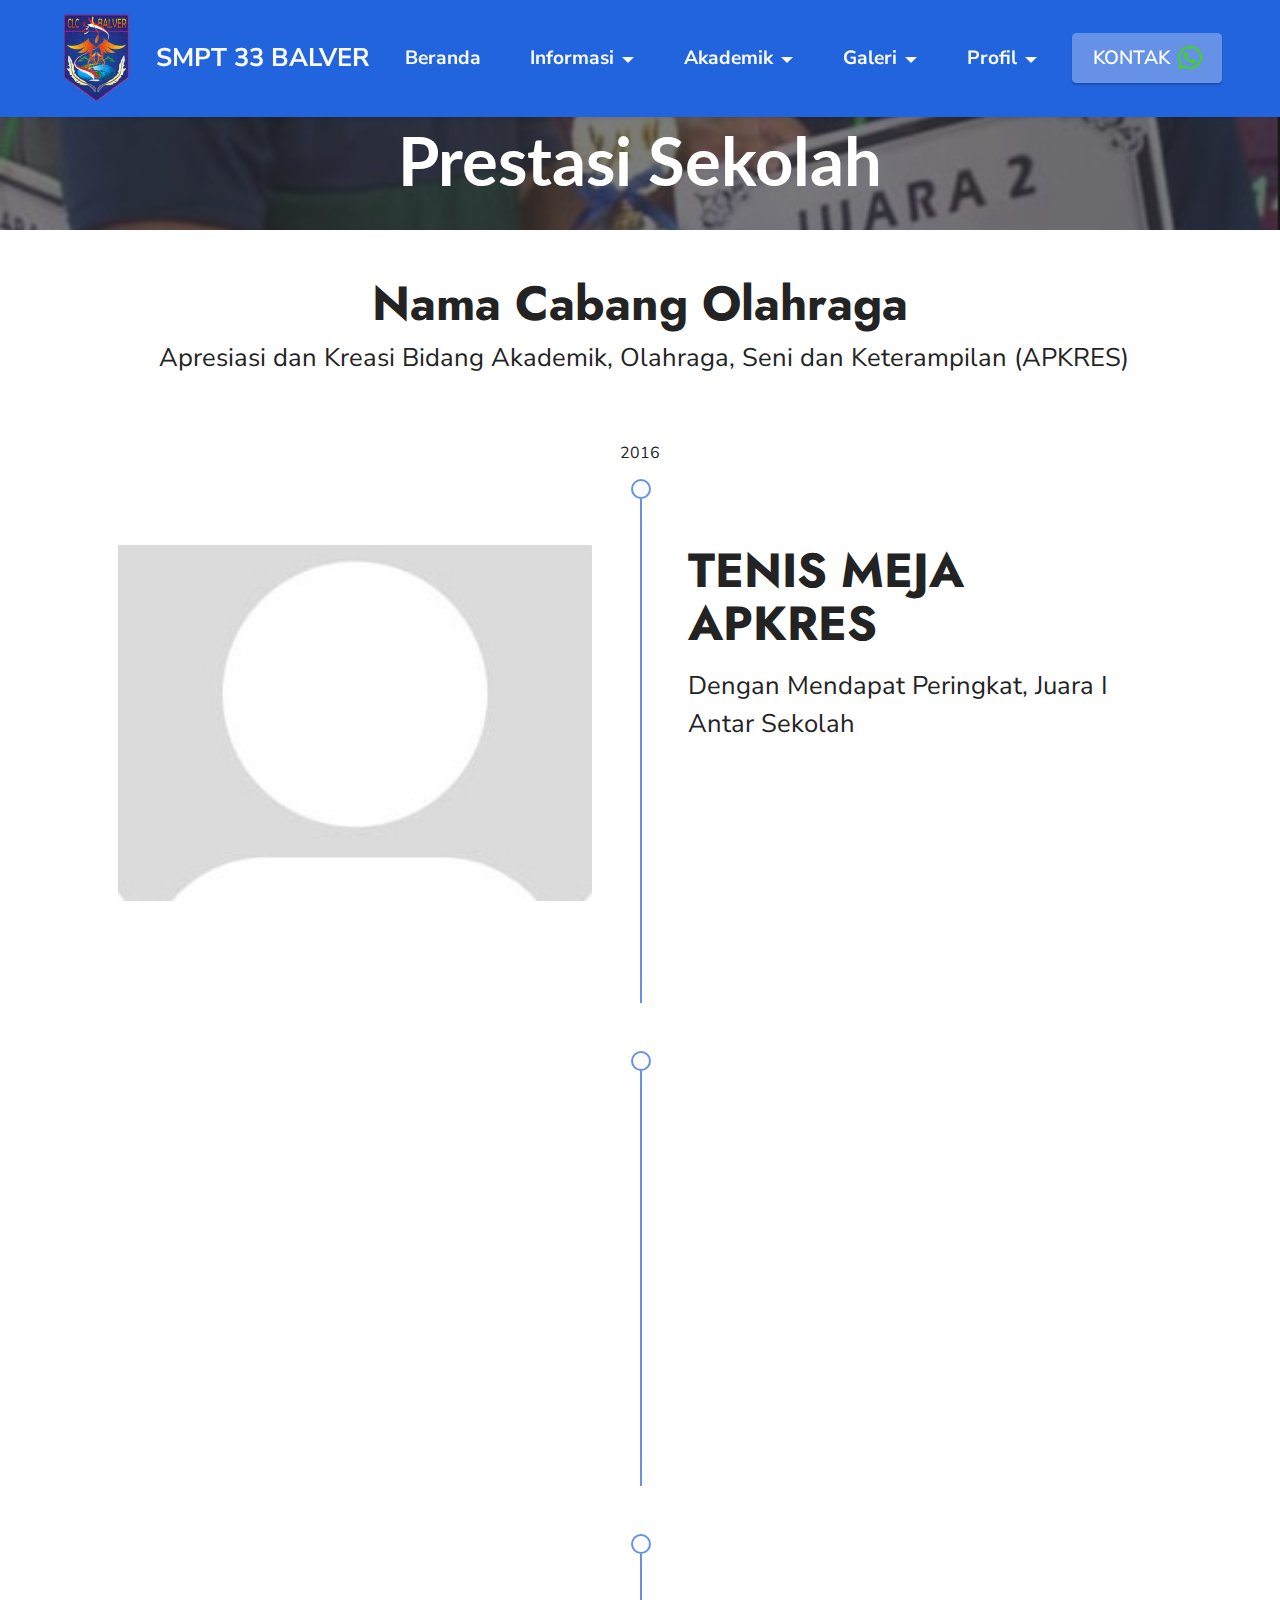
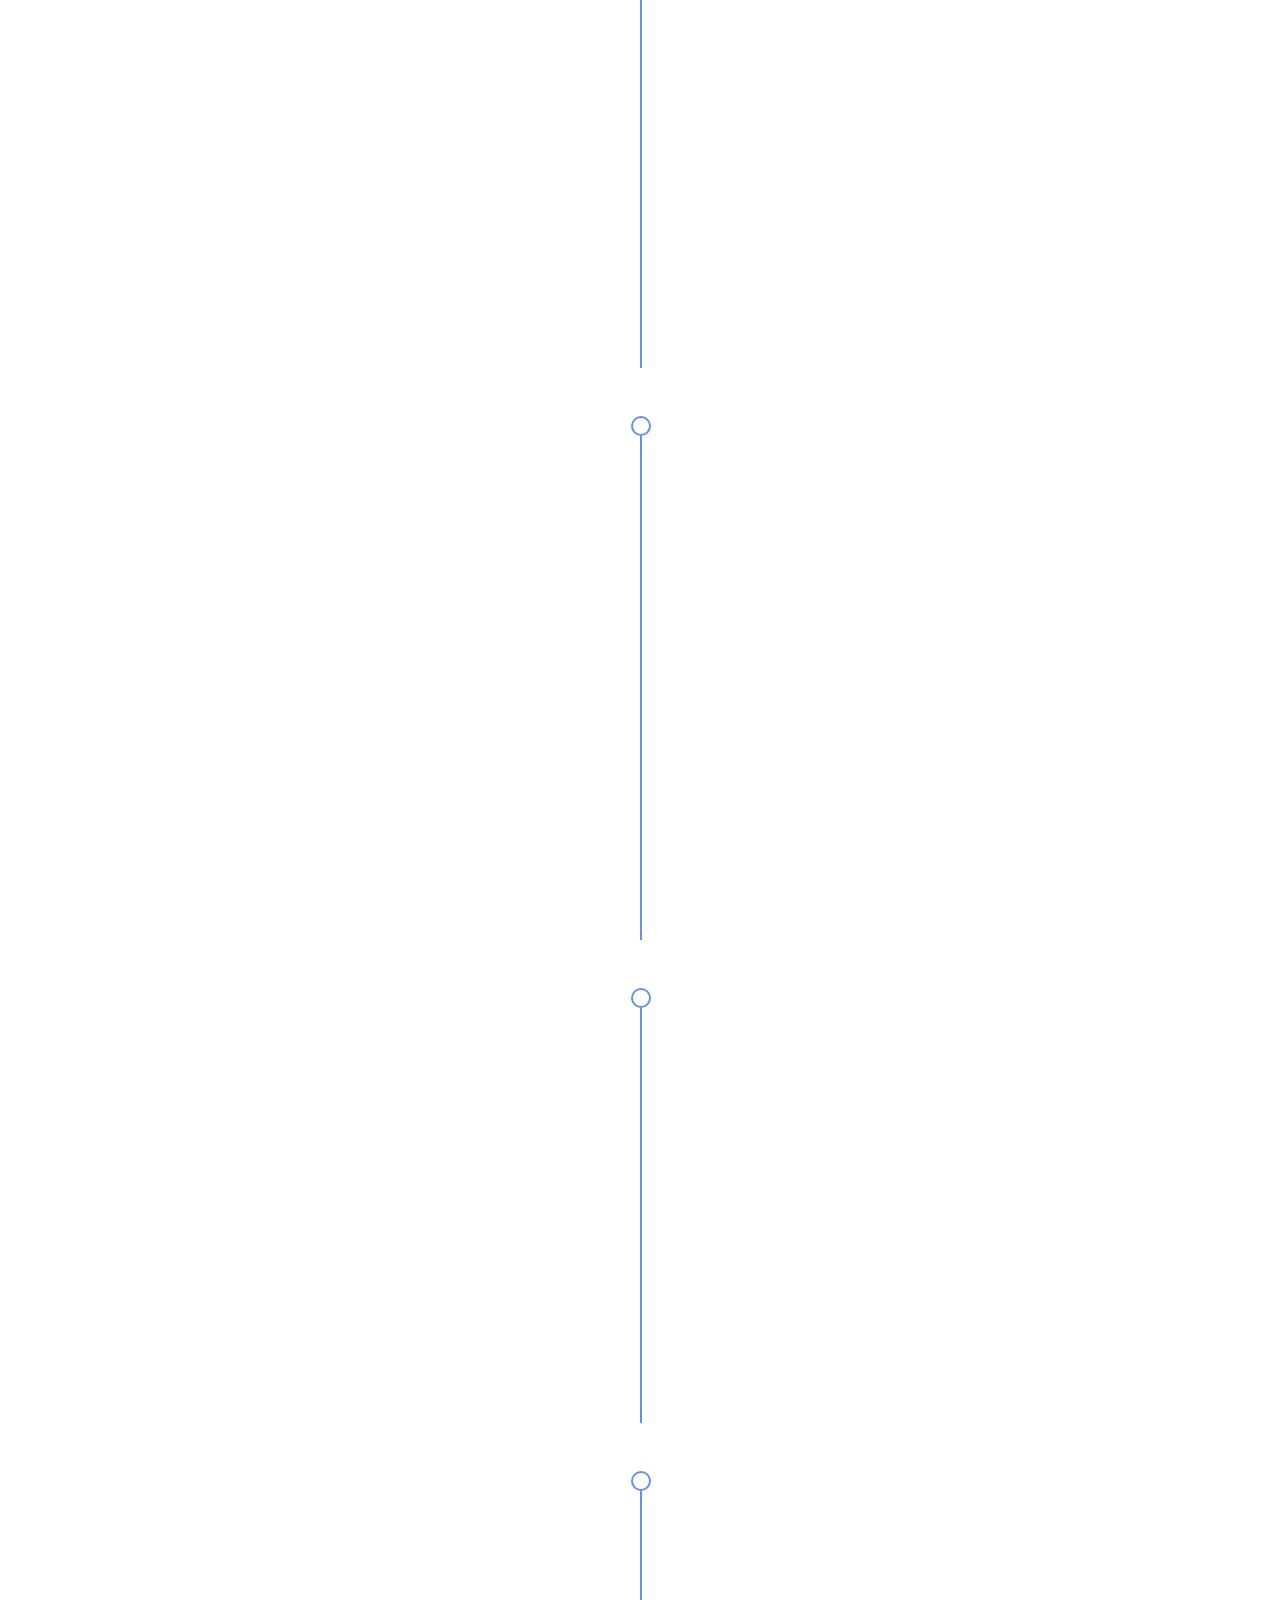
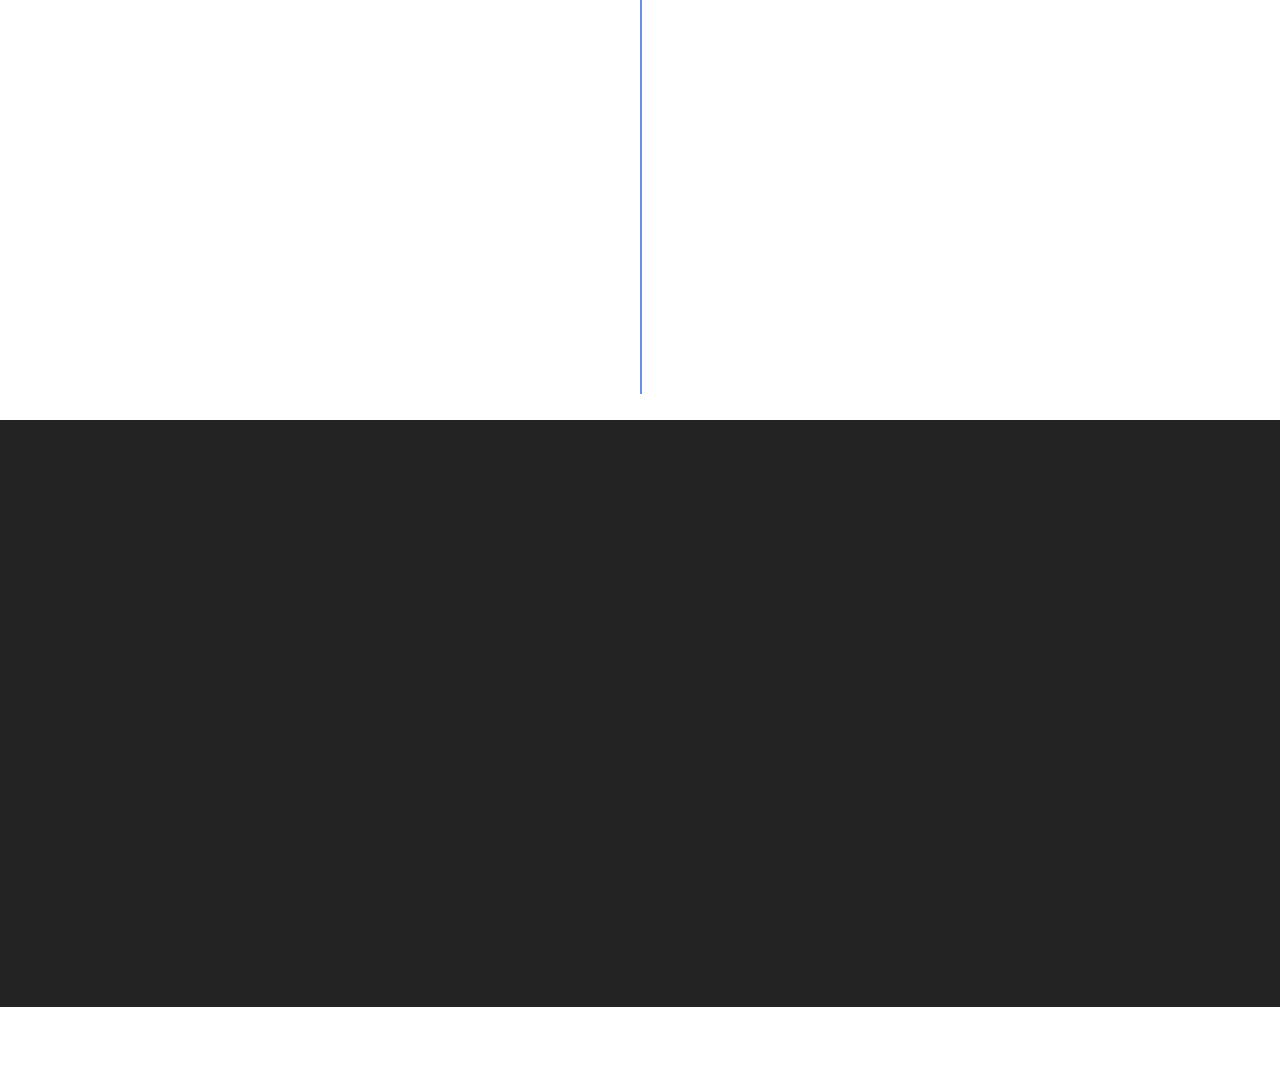
<file: page14.html>
<!DOCTYPE html>
<html  >
<head>
  <!-- Site made with Mobirise Website Builder v5.8.4, https://mobirise.com -->
  <meta charset="UTF-8">
  <meta http-equiv="X-UA-Compatible" content="IE=edge">
  <meta name="generator" content="Mobirise v5.8.4, mobirise.com">
  <meta name="viewport" content="width=device-width, initial-scale=1, minimum-scale=1">
  <link rel="shortcut icon" href="assets/images/logo-smpt-95x96.png" type="image/x-icon">
  <meta name="description" content="">
  
  
  <title>Prestasi Sekolah</title>
  <link rel="stylesheet" href="assets/web/assets/mobirise-icons2/mobirise2.css">
  <link rel="stylesheet" href="assets/bootstrap/css/bootstrap.min.css">
  <link rel="stylesheet" href="assets/bootstrap/css/bootstrap-grid.min.css">
  <link rel="stylesheet" href="assets/bootstrap/css/bootstrap-reboot.min.css">
  <link rel="stylesheet" href="assets/animatecss/animate.css">
  <link rel="stylesheet" href="assets/dropdown/css/style.css">
  <link rel="stylesheet" href="assets/socicon/css/styles.css">
  <link rel="stylesheet" href="assets/theme/css/style.css">
  <link rel="preload" href="https://fonts.googleapis.com/css?family=Lato:100,100i,300,300i,400,400i,700,700i,900,900i&display=swap" as="style" onload="this.onload=null;this.rel='stylesheet'">
  <noscript><link rel="stylesheet" href="https://fonts.googleapis.com/css?family=Lato:100,100i,300,300i,400,400i,700,700i,900,900i&display=swap"></noscript>
  <link rel="preload" href="https://fonts.googleapis.com/css?family=Jost:100,200,300,400,500,600,700,800,900,100i,200i,300i,400i,500i,600i,700i,800i,900i&display=swap" as="style" onload="this.onload=null;this.rel='stylesheet'">
  <noscript><link rel="stylesheet" href="https://fonts.googleapis.com/css?family=Jost:100,200,300,400,500,600,700,800,900,100i,200i,300i,400i,500i,600i,700i,800i,900i&display=swap"></noscript>
  <link rel="preload" href="https://fonts.googleapis.com/css?family=Nunito+Sans:200,300,400,500,600,700,800,900,200i,300i,400i,500i,600i,700i,800i,900i&display=swap" as="style" onload="this.onload=null;this.rel='stylesheet'">
  <noscript><link rel="stylesheet" href="https://fonts.googleapis.com/css?family=Nunito+Sans:200,300,400,500,600,700,800,900,200i,300i,400i,500i,600i,700i,800i,900i&display=swap"></noscript>
  <link rel="preload" as="style" href="assets/mobirise/css/mbr-additional.css"><link rel="stylesheet" href="assets/mobirise/css/mbr-additional.css" type="text/css">

  
  
  
</head>
<body>
  
  <section data-bs-version="5.1" class="menu menu1 cid-tCIRMScXSv" once="menu" id="menu1-2u">
    

    <nav class="navbar navbar-dropdown navbar-fixed-top navbar-expand-lg">
        <div class="container-fluid">
            <div class="navbar-brand">
                <span class="navbar-logo">
                    <a href="index.html">
                        <img src="assets/images/logo-smpt-95x96.png" alt="Mobirise Website Builder" style="height: 6rem;">
                    </a>
                </span>
                <span class="navbar-caption-wrap"><a class="navbar-caption text-white display-5" href="https://mobiri.se">SMPT 33 BALVER<br></a></span>
            </div>
            <button class="navbar-toggler" type="button" data-toggle="collapse" data-bs-toggle="collapse" data-target="#navbarSupportedContent" data-bs-target="#navbarSupportedContent" aria-controls="navbarNavAltMarkup" aria-expanded="false" aria-label="Toggle navigation">
                <div class="hamburger">
                    <span></span>
                    <span></span>
                    <span></span>
                    <span></span>
                </div>
            </button>
            <div class="collapse navbar-collapse" id="navbarSupportedContent">
                <ul class="navbar-nav nav-dropdown" data-app-modern-menu="true"><li class="nav-item"><a class="nav-link link text-white display-4" href="index.html"><strong>Beranda</strong></a></li>
                    <li class="nav-item dropdown"><a class="nav-link link text-white dropdown-toggle display-4" href="https://mobiri.se" data-toggle="dropdown-submenu" data-bs-toggle="dropdown" data-bs-auto-close="outside" aria-expanded="false"><strong>Informasi</strong></a><div class="dropdown-menu" aria-labelledby="dropdown-323"><a class="text-white show dropdown-item text-primary display-4" href="page17.html">Pengumuman</a></div></li><li class="nav-item dropdown"><a class="nav-link link text-white dropdown-toggle display-4" href="https://mobiri.se" data-toggle="dropdown-submenu" data-bs-toggle="dropdown" data-bs-auto-close="outside" aria-expanded="false"><strong>Akademik</strong></a><div class="dropdown-menu" aria-labelledby="dropdown-699"><a class="text-white show dropdown-item text-primary display-4" href="page9.html">Ekstrakurikuler</a></div></li><li class="nav-item dropdown"><a class="nav-link link text-white dropdown-toggle display-4" href="https://mobiri.se" data-toggle="dropdown-submenu" data-bs-toggle="dropdown" data-bs-auto-close="outside" aria-expanded="false"><strong>Galeri</strong></a><div class="dropdown-menu" aria-labelledby="dropdown-709"><a class="text-white dropdown-item text-primary display-4" href="page10.html">&nbsp;Kegiatan Belajar Mengajar</a><a class="text-white show dropdown-item text-primary display-4" href="page14.html">&nbsp;Prestasi Sekolah</a><a class="text-white dropdown-item text-primary display-4" href="page16.html">&nbsp;Kegiatan Seni dan Budaya</a></div>
                    </li><li class="nav-item dropdown"><a class="nav-link link dropdown-toggle text-white show display-4" href="https://mobiri.se" data-toggle="dropdown-submenu" data-bs-toggle="dropdown" data-bs-auto-close="outside" aria-expanded="false"><strong>Profil</strong></a><div class="dropdown-menu show" aria-labelledby="dropdown-225" data-bs-popper="none"><a class="dropdown-item text-white display-4" href="page1.html" aria-expanded="false">Visi &amp; Misi</a><a class="show dropdown-item text-white text-primary display-4" href="page2.html">Sejarah Sekolah</a><a class="dropdown-item text-white text-primary display-4" href="page11.html" target="_blank">Struktur Organisasi</a><a class="show dropdown-item text-white text-primary display-4" href="page13.html">Guru &amp; Pegawai</a><a class="text-white show dropdown-item text-primary display-4" href="page12.html">Identitas Sekolah</a><a class="text-white show dropdown-item text-primary display-4" href="page7.html">Fasilitas</a></div></li></ul>
                
                <div class="navbar-buttons mbr-section-btn"><a class="btn btn-primary display-4" href="page4.html#contacts2-1f"><span class="socicon socicon-whatsapp mbr-iconfont mbr-iconfont-btn" style="color: rgb(65, 213, 18);"></span>KONTAK</a></div>
            </div>
        </div>
    </nav>
</section>

<section data-bs-version="5.1" class="info3 cid-tECljQGg2w" id="info3-4l">

    

    
    <div class="mbr-overlay" style="opacity: 0.6; background-color: rgb(35, 35, 35);">
    </div>

    <div class="container">
        <div class="row justify-content-center">
            <div class="card col-12 col-lg-10">
                <div class="card-wrapper">
                    <div class="card-box align-center">
                        <h4 class="card-title mbr-fonts-style align-center mb-4 display-1">
                            <strong>Prestasi Sekolah</strong></h4>
                        
                        
                    </div>
                </div>
            </div>
        </div>
    </div>
</section>

<section data-bs-version="5.1" class="timeline3 cid-tECdCD6eN0" id="timeline3-4k">
    

    
    
    <div class="container">
        <div class="mbr-section-head">
            <h3 class="mbr-section-title mbr-fonts-style align-center mb-0 display-2">
                <strong>Nama Cabang Olahraga</strong></h3>
            <h4 class="mbr-section-subtitle mbr-fonts-style align-center mb-0 mt-2 display-5">&nbsp;Apresiasi dan Kreasi Bidang Akademik, Olahraga, Seni dan Keterampilan (APKRES)</h4>
        </div>
        <div class="timelines-container mt-4">
            <div class="row timeline-element first-separline mb-5">
                <div class="timeline-date col-12">
                    <div class="timeline-date-wrapper">
                        <p class="mbr-timeline-date display-7">
                            2016</p>
                    </div>
                </div>
                <span class="iconBackground"></span>
                <div class="col-12 col-md-6">
                    <div class="image-wrapper">
                        <img src="assets/images/44884218-345707102882519-2446069589734326272-n-340x340.jpeg" alt="Mobirise Website Builder" title="">
                    </div>
                </div>
                <div class="col-12 col-md-6">
                    <div class="timeline-text-wrapper">
                        <h4 class="mbr-timeline-title mbr-fonts-style mb-0 display-2"><strong>TENIS MEJA APKRES</strong></h4>
                        <p class="mbr-text mbr-fonts-style mt-3 mb-0 display-5">Dengan Mendapat Peringkat, Juara I Antar Sekolah</p>
                    </div>
                </div>
            </div>
            <div class="row timeline-element first-separline mb-5">
                <div class="timeline-date col-12">
                    <div class="timeline-date-wrapper">
                        <p class="mbr-timeline-date display-7">
                            2017</p>
                    </div>
                </div>
                <span class="iconBackground"></span>
                <div class="col-12 col-md-6">
                    <div class="image-wrapper">
                        <img src="assets/images/lcc-1-948x534.jpeg" alt="Mobirise Website Builder" title="">
                    </div>
                </div>
                <div class="col-12 col-md-6">
                    <div class="timeline-text-wrapper">
                        <h4 class="mbr-timeline-title mbr-fonts-style mb-0 display-2"><strong>LCC APKRES</strong></h4>
                        <p class="mbr-text mbr-fonts-style mt-3 mb-0 display-5">
                            Dengan Mendapat Peringkat, Juara II Antar Sekolah</p>
                    </div>
                </div>
            </div>
            <div class="row timeline-element first-separline mb-5">
                <div class="timeline-date col-12">
                    <div class="timeline-date-wrapper">
                        <p class="mbr-timeline-date display-7">
                            2017</p>
                    </div>
                </div>
                <span class="iconBackground"></span>
                <div class="col-12 col-md-6">
                    <div class="image-wrapper">
                        <img src="assets/images/tm-948x533.jpg" alt="Mobirise Website Builder" title="">
                    </div>
                </div>
                <div class="col-12 col-md-6">
                    <div class="timeline-text-wrapper">
                        <h4 class="mbr-timeline-title mbr-fonts-style mb-0 display-2"><strong>TENIS MEJA APKRES</strong></h4>
                        <p class="mbr-text mbr-fonts-style mt-3 mb-0 display-5">
                            Dengan Mendapat Peringkat, Juara II Antar Sekolah</p>
                    </div>
                </div>
            </div>
            <div class="row timeline-element first-separline mb-5">
                <div class="timeline-date col-12">
                    <div class="timeline-date-wrapper">
                        <p class="mbr-timeline-date display-7">
                            2018</p>
                    </div>
                </div>
                <span class="iconBackground"></span>
                <div class="col-12 col-md-6">
                    <div class="image-wrapper">
                        <img src="assets/images/53243908-2307699322798598-9113288147748765411-n-1-780x975.jpeg" alt="Mobirise Website Builder" title="">
                    </div>
                </div>
                <div class="col-12 col-md-6">
                    <div class="timeline-text-wrapper">
                        <h4 class="mbr-timeline-title mbr-fonts-style mb-0 display-2">
                            <strong>PESERTA BESWAN TERBAIK</strong></h4>
                        <p class="mbr-text mbr-fonts-style mt-3 mb-0 display-5">
                            Dengan Mendapat Peringkat, Juara I Antar Sekolah</p>
                    </div>
                </div>
            </div>
            <div class="row timeline-element first-separline mb-5">
                <div class="timeline-date col-12">
                    <div class="timeline-date-wrapper">
                        <p class="mbr-timeline-date display-7">
                            2018</p>
                    </div>
                </div>
                <span class="iconBackground"></span>
                <div class="col-12 col-md-6">
                    <div class="image-wrapper">
                        <img src="assets/images/66089675-135987157608095-3315763916595946445-n-948x534.jpg" alt="Mobirise Website Builder" title="">
                    </div>
                </div>
                <div class="col-12 col-md-6">
                    <div class="timeline-text-wrapper">
                        <h4 class="mbr-timeline-title mbr-fonts-style mb-0 display-2">
                            <strong>BADMINTON APKRES</strong></h4>
                        <p class="mbr-text mbr-fonts-style mt-3 mb-0 display-5">
                            Dengan Mendapat Peringkat, Juara II Antar&nbsp; Sekolah</p>
                    </div>
                </div>
            </div>
            <div class="row timeline-element first-separline mb-5">
                <div class="timeline-date col-12">
                    <div class="timeline-date-wrapper">
                        <p class="mbr-timeline-date display-7">2019</p>
                    </div>
                </div>
                <span class="iconBackground"></span>
                <div class="col-12 col-md-6">
                    <div class="image-wrapper">
                        <img src="assets/images/apkres-585x731.jpeg" alt="Mobirise Website Builder" title="">
                    </div>
                </div>
                <div class="col-12 col-md-6">
                    <div class="timeline-text-wrapper">
                        <h4 class="mbr-timeline-title mbr-fonts-style mb-0 display-2">
                            <strong>TENIS MEJA APKRES</strong></h4>
                        <p class="mbr-text mbr-fonts-style mt-3 mb-0 display-5">
                            Dengan Mendapat Peringkat, Juara II Antar Sekolah</p>
                    </div>
                </div>
            </div>
            
            
            
            
            
            
        </div>
    </div>
</section>

<section data-bs-version="5.1" class="footer6 cid-tEBeqwiod6" once="footers" id="footer6-3n">

    

    

    <div class="container">
        <div class="row content mbr-white">
            <div class="col-12 col-md-3 mbr-fonts-style display-7">
                <h5 class="mbr-section-subtitle mbr-fonts-style mb-2 display-7"><strong>Alamat</strong></h5>
                <p class="mbr-text mbr-fonts-style display-7">Jl Apas Balung, Locked Bag No.30, 91009, Tawau – Malaysia</p> <br>
                <h5 class="mbr-section-subtitle mbr-fonts-style mb-2 mt-4 display-7">
                    <strong>Hubungi Kami</strong></h5>
                <p class="mbr-text mbr-fonts-style mb-4 display-7">
                    Email:&nbsp;river.balung@gmail.com<br>
                    Phone: +1 (60) 11 2995 1213 <br>
                    Fax: +2 (60) 14 361 8667
                </p>
            </div>
            <div class="col-12 col-md-3 mbr-fonts-style display-7">
                <h5 class="mbr-section-subtitle mbr-fonts-style mb-2 display-7">
                    <strong>Info</strong></h5>
                <ul class="list mbr-fonts-style mb-4 display-4">
                    <li class="mbr-text item-wrap"><a href="page17.html" class="text-primary">Pengumuman</a></li><li class="mbr-text item-wrap"><a href="page14.html" class="text-primary">Prestasi Sekolah</a></li><li class="mbr-text item-wrap"><a href="page16.html" class="text-primary">Kegiatan Seni dan Budaya</a></li>
                </ul>
                <h5 class="mbr-section-subtitle mbr-fonts-style mb-2 mt-5 display-7"></h5>
                <p class="mbr-text mbr-fonts-style mb-4 display-7"></p>
            </div>
            <div class="col-12 col-md-6">
                <div class="google-map"><iframe frameborder="0" style="border:0" src="https://www.google.com/maps/embed/v1/place?key=AIzaSyCNveGQ9bfpKFwWzQLLftrR9hNiHwdqQG8&amp;q=Mile 33, Apas Balung, Locked Bag No. 30, Balung, 91009, 91000 Tawau, Sabah, Malaysia" allowfullscreen=""></iframe></div>
            </div>
            <div class="col-md-6">
                <div class="social-list align-left">
                    <div class="soc-item">
                        <a href="https://www.instagram.com/clcbalungriver/?igshid=YmMyMTA2M2Y%3D" target="_blank">
                            <span class="mbr-iconfont mbr-iconfont-social socicon-instagram socicon" style="font-size: 50px; color: rgb(216, 62, 134); fill: rgb(216, 62, 134);"></span>
                        </a>
                    </div>
                    <div class="soc-item">
                        <a href="https://www.facebook.com/CLCSMP33BALVER?mibextid=ZbWKwL" target="_blank">
                            <span class="mbr-iconfont mbr-iconfont-social socicon-facebook socicon" style="font-size: 50px; color: rgb(34, 165, 229); fill: rgb(34, 165, 229);"></span>
                        </a>
                    </div>
                    
                    
                    
                    
                </div>
            </div>
        </div>
        <div class="footer-lower">
            <div class="media-container-row">
                <div class="col-sm-12">
                    <hr>
                </div>
            </div>
            <div class="col-sm-12 copyright pl-0">
                <p class="mbr-text mbr-fonts-style mbr-white display-7">
                    © Copyright | SMPT 33 Balung River 2023 - Mohd Farid Al Assad</p>
            </div>
        </div>
    </div>
</section><section class="display-7" style="padding: 0;align-items: center;justify-content: center;flex-wrap: wrap;    align-content: center;display: flex;position: relative;height: 4rem;"><a href="https://mobiri.se/2978692" style="flex: 1 1;height: 4rem;position: absolute;width: 100%;z-index: 1;"><img alt="" style="height: 4rem;" src="[data-uri]"></a><p style="margin: 0;text-align: center;" class="display-7">Designed with &#8204;</p><a style="z-index:1" href="https://mobirise.com/builder/landing-page-builder.html">Landing Page Creator</a></section><script src="assets/bootstrap/js/bootstrap.bundle.min.js"></script>  <script src="assets/smoothscroll/smooth-scroll.js"></script>  <script src="assets/ytplayer/index.js"></script>  <script src="assets/dropdown/js/navbar-dropdown.js"></script>  <script src="assets/theme/js/script.js"></script>  
  
  
  <input name="animation" type="hidden">
  </body>
</html>
</file>
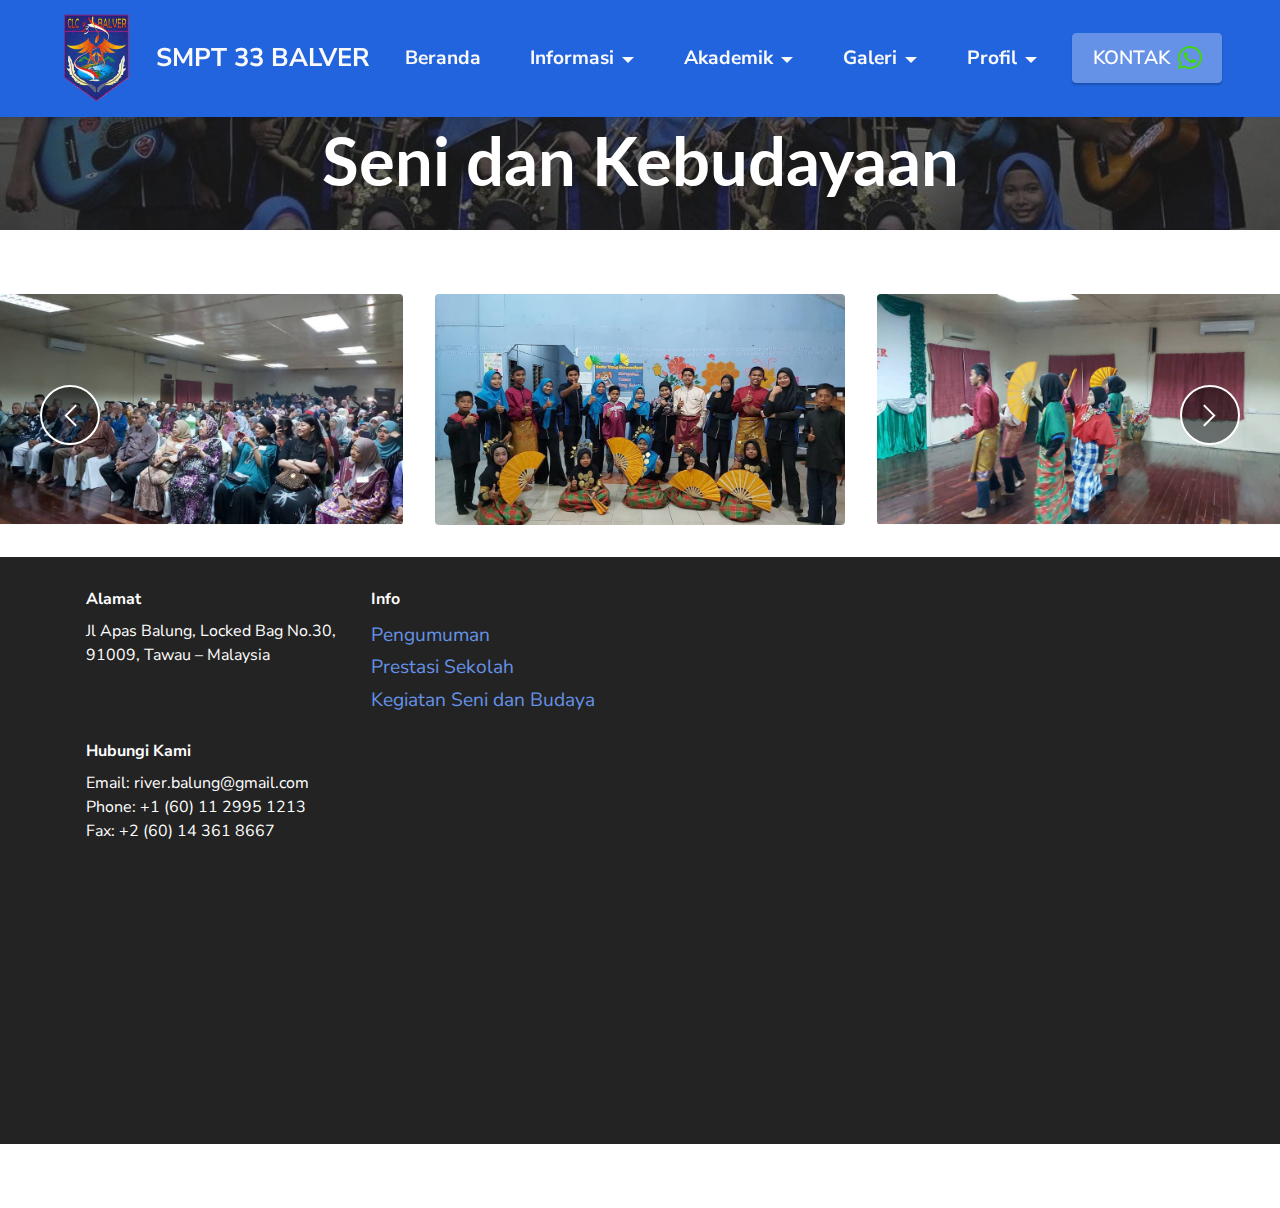
<file: page16.html>
<!DOCTYPE html>
<html  >
<head>
  <!-- Site made with Mobirise Website Builder v5.8.4, https://mobirise.com -->
  <meta charset="UTF-8">
  <meta http-equiv="X-UA-Compatible" content="IE=edge">
  <meta name="generator" content="Mobirise v5.8.4, mobirise.com">
  <meta name="viewport" content="width=device-width, initial-scale=1, minimum-scale=1">
  <link rel="shortcut icon" href="assets/images/logo-smpt-95x96.png" type="image/x-icon">
  <meta name="description" content="">
  
  
  <title>Kegiatan Seni dan Budaya</title>
  <link rel="stylesheet" href="assets/web/assets/mobirise-icons2/mobirise2.css">
  <link rel="stylesheet" href="assets/bootstrap/css/bootstrap.min.css">
  <link rel="stylesheet" href="assets/bootstrap/css/bootstrap-grid.min.css">
  <link rel="stylesheet" href="assets/bootstrap/css/bootstrap-reboot.min.css">
  <link rel="stylesheet" href="assets/animatecss/animate.css">
  <link rel="stylesheet" href="assets/dropdown/css/style.css">
  <link rel="stylesheet" href="assets/socicon/css/styles.css">
  <link rel="stylesheet" href="assets/theme/css/style.css">
  <link rel="preload" href="https://fonts.googleapis.com/css?family=Lato:100,100i,300,300i,400,400i,700,700i,900,900i&display=swap" as="style" onload="this.onload=null;this.rel='stylesheet'">
  <noscript><link rel="stylesheet" href="https://fonts.googleapis.com/css?family=Lato:100,100i,300,300i,400,400i,700,700i,900,900i&display=swap"></noscript>
  <link rel="preload" href="https://fonts.googleapis.com/css?family=Jost:100,200,300,400,500,600,700,800,900,100i,200i,300i,400i,500i,600i,700i,800i,900i&display=swap" as="style" onload="this.onload=null;this.rel='stylesheet'">
  <noscript><link rel="stylesheet" href="https://fonts.googleapis.com/css?family=Jost:100,200,300,400,500,600,700,800,900,100i,200i,300i,400i,500i,600i,700i,800i,900i&display=swap"></noscript>
  <link rel="preload" href="https://fonts.googleapis.com/css?family=Nunito+Sans:200,300,400,500,600,700,800,900,200i,300i,400i,500i,600i,700i,800i,900i&display=swap" as="style" onload="this.onload=null;this.rel='stylesheet'">
  <noscript><link rel="stylesheet" href="https://fonts.googleapis.com/css?family=Nunito+Sans:200,300,400,500,600,700,800,900,200i,300i,400i,500i,600i,700i,800i,900i&display=swap"></noscript>
  <link rel="preload" as="style" href="assets/mobirise/css/mbr-additional.css"><link rel="stylesheet" href="assets/mobirise/css/mbr-additional.css" type="text/css">

  
  
  
</head>
<body>
  
  <section data-bs-version="5.1" class="menu menu1 cid-tCIRMScXSv" once="menu" id="menu1-2y">
    

    <nav class="navbar navbar-dropdown navbar-fixed-top navbar-expand-lg">
        <div class="container-fluid">
            <div class="navbar-brand">
                <span class="navbar-logo">
                    <a href="index.html">
                        <img src="assets/images/logo-smpt-95x96.png" alt="Mobirise Website Builder" style="height: 6rem;">
                    </a>
                </span>
                <span class="navbar-caption-wrap"><a class="navbar-caption text-white display-5" href="https://mobiri.se">SMPT 33 BALVER<br></a></span>
            </div>
            <button class="navbar-toggler" type="button" data-toggle="collapse" data-bs-toggle="collapse" data-target="#navbarSupportedContent" data-bs-target="#navbarSupportedContent" aria-controls="navbarNavAltMarkup" aria-expanded="false" aria-label="Toggle navigation">
                <div class="hamburger">
                    <span></span>
                    <span></span>
                    <span></span>
                    <span></span>
                </div>
            </button>
            <div class="collapse navbar-collapse" id="navbarSupportedContent">
                <ul class="navbar-nav nav-dropdown" data-app-modern-menu="true"><li class="nav-item"><a class="nav-link link text-white display-4" href="index.html"><strong>Beranda</strong></a></li>
                    <li class="nav-item dropdown"><a class="nav-link link text-white dropdown-toggle display-4" href="https://mobiri.se" data-toggle="dropdown-submenu" data-bs-toggle="dropdown" data-bs-auto-close="outside" aria-expanded="false"><strong>Informasi</strong></a><div class="dropdown-menu" aria-labelledby="dropdown-323"><a class="text-white show dropdown-item text-primary display-4" href="page17.html">Pengumuman</a></div></li><li class="nav-item dropdown"><a class="nav-link link text-white dropdown-toggle display-4" href="https://mobiri.se" data-toggle="dropdown-submenu" data-bs-toggle="dropdown" data-bs-auto-close="outside" aria-expanded="false"><strong>Akademik</strong></a><div class="dropdown-menu" aria-labelledby="dropdown-699"><a class="text-white show dropdown-item text-primary display-4" href="page9.html">Ekstrakurikuler</a></div></li><li class="nav-item dropdown"><a class="nav-link link text-white dropdown-toggle display-4" href="https://mobiri.se" data-toggle="dropdown-submenu" data-bs-toggle="dropdown" data-bs-auto-close="outside" aria-expanded="false"><strong>Galeri</strong></a><div class="dropdown-menu" aria-labelledby="dropdown-709"><a class="text-white dropdown-item text-primary display-4" href="page10.html">&nbsp;Kegiatan Belajar Mengajar</a><a class="text-white show dropdown-item text-primary display-4" href="page14.html">&nbsp;Prestasi Sekolah</a><a class="text-white dropdown-item text-primary display-4" href="page16.html">&nbsp;Kegiatan Seni dan Budaya</a></div>
                    </li><li class="nav-item dropdown"><a class="nav-link link dropdown-toggle text-white show display-4" href="https://mobiri.se" data-toggle="dropdown-submenu" data-bs-toggle="dropdown" data-bs-auto-close="outside" aria-expanded="false"><strong>Profil</strong></a><div class="dropdown-menu show" aria-labelledby="dropdown-225" data-bs-popper="none"><a class="dropdown-item text-white display-4" href="page1.html" aria-expanded="false">Visi &amp; Misi</a><a class="show dropdown-item text-white text-primary display-4" href="page2.html">Sejarah Sekolah</a><a class="dropdown-item text-white text-primary display-4" href="page11.html" target="_blank">Struktur Organisasi</a><a class="show dropdown-item text-white text-primary display-4" href="page13.html">Guru &amp; Pegawai</a><a class="text-white show dropdown-item text-primary display-4" href="page12.html">Identitas Sekolah</a><a class="text-white show dropdown-item text-primary display-4" href="page7.html">Fasilitas</a></div></li></ul>
                
                <div class="navbar-buttons mbr-section-btn"><a class="btn btn-primary display-4" href="page4.html#contacts2-1f"><span class="socicon socicon-whatsapp mbr-iconfont mbr-iconfont-btn" style="color: rgb(65, 213, 18);"></span>KONTAK</a></div>
            </div>
        </div>
    </nav>
</section>

<section data-bs-version="5.1" class="info3 cid-tEBZ6GJzYQ" id="info3-4b">

    

    
    <div class="mbr-overlay" style="opacity: 0.6; background-color: rgb(35, 35, 35);">
    </div>

    <div class="container">
        <div class="row justify-content-center">
            <div class="card col-12 col-lg-10">
                <div class="card-wrapper">
                    <div class="card-box align-center">
                        <h4 class="card-title mbr-fonts-style align-center mb-4 display-1"><strong>Seni dan Kebudayaan</strong></h4>
                        
                        
                    </div>
                </div>
            </div>
        </div>
    </div>
</section>

<section data-bs-version="5.1" class="slider4 mbr-embla cid-tEBUgtGJEb" id="slider4-47">
    
    
    <div class="position-relative text-center">
        
        <div class="embla mt-4" data-skip-snaps="true" data-align="center" data-contain-scroll="trimSnaps" data-loop="true" data-auto-play="true" data-auto-play-interval="4" data-draggable="true">
            <div class="embla__viewport container-fluid">
                <div class="embla__container">
                    <div class="embla__slide slider-image item" style="margin-left: 1rem; margin-right: 1rem;">
                        <div class="slide-content">
                            <div class="item-wrapper">
                                <div class="item-img">
                                    <img src="assets/images/77135311-170487807489998-8861228758180366863-n-1000x563.jpg" alt="Mobirise Website Builder">
                                </div>
                            </div>
                            
                            
                        </div>
                    </div>
                    <div class="embla__slide slider-image item" style="margin-left: 1rem; margin-right: 1rem;">
                        <div class="slide-content">
                            <div class="item-wrapper">
                                <div class="item-img">
                                    <img src="assets/images/75624241-635306590340224-747886212751791239-n-1000x562.jpg" alt="Mobirise Website Builder">
                                </div>
                            </div>
                            
                            
                        </div>
                    </div>
                    <div class="embla__slide slider-image item" style="margin-left: 1rem; margin-right: 1rem;">
                        <div class="slide-content">
                            <div class="item-wrapper">
                                <div class="item-img">
                                    <img src="assets/images/81659136-108500890538693-7441997350015564228-n-911x512.jpg" alt="Mobirise Website Builder">
                                </div>
                            </div>
                            
                            
                        </div>
                    </div>
                    <div class="embla__slide slider-image item" style="margin-left: 1rem; margin-right: 1rem;">
                        <div class="slide-content">
                            <div class="item-wrapper">
                                <div class="item-img">
                                    <img src="assets/images/75323112-167375727999473-7846029805845861891-n-1000x562.jpg" alt="Mobirise Website Builder">
                                </div>
                            </div>
                            
                            
                        </div>
                    </div>
                </div>
            </div>
            <button class="embla__button embla__button--prev">
                <span class="mobi-mbri mobi-mbri-arrow-prev mbr-iconfont" aria-hidden="true"></span>
                <span class="sr-only visually-hidden visually-hidden">Previous</span>
            </button>
            <button class="embla__button embla__button--next">
                <span class="mobi-mbri mobi-mbri-arrow-next mbr-iconfont" aria-hidden="true"></span>
                <span class="sr-only visually-hidden visually-hidden">Next</span>
            </button>
        </div>
    </div>
</section>

<section data-bs-version="5.1" class="footer6 cid-tEBeqwiod6" once="footers" id="footer6-3n">

    

    

    <div class="container">
        <div class="row content mbr-white">
            <div class="col-12 col-md-3 mbr-fonts-style display-7">
                <h5 class="mbr-section-subtitle mbr-fonts-style mb-2 display-7"><strong>Alamat</strong></h5>
                <p class="mbr-text mbr-fonts-style display-7">Jl Apas Balung, Locked Bag No.30, 91009, Tawau – Malaysia</p> <br>
                <h5 class="mbr-section-subtitle mbr-fonts-style mb-2 mt-4 display-7">
                    <strong>Hubungi Kami</strong></h5>
                <p class="mbr-text mbr-fonts-style mb-4 display-7">
                    Email:&nbsp;river.balung@gmail.com<br>
                    Phone: +1 (60) 11 2995 1213 <br>
                    Fax: +2 (60) 14 361 8667
                </p>
            </div>
            <div class="col-12 col-md-3 mbr-fonts-style display-7">
                <h5 class="mbr-section-subtitle mbr-fonts-style mb-2 display-7">
                    <strong>Info</strong></h5>
                <ul class="list mbr-fonts-style mb-4 display-4">
                    <li class="mbr-text item-wrap"><a href="page17.html" class="text-primary">Pengumuman</a></li><li class="mbr-text item-wrap"><a href="page14.html" class="text-primary">Prestasi Sekolah</a></li><li class="mbr-text item-wrap"><a href="page16.html" class="text-primary">Kegiatan Seni dan Budaya</a></li>
                </ul>
                <h5 class="mbr-section-subtitle mbr-fonts-style mb-2 mt-5 display-7"></h5>
                <p class="mbr-text mbr-fonts-style mb-4 display-7"></p>
            </div>
            <div class="col-12 col-md-6">
                <div class="google-map"><iframe frameborder="0" style="border:0" src="https://www.google.com/maps/embed/v1/place?key=AIzaSyDk89J4FSunMF33ruMVWJaJht_Ro0kvoXs&amp;q=Mile 33, Apas Balung, Locked Bag No. 30, Balung, 91009, 91000 Tawau, Sabah, Malaysia" allowfullscreen=""></iframe></div>
            </div>
            <div class="col-md-6">
                <div class="social-list align-left">
                    <div class="soc-item">
                        <a href="https://www.instagram.com/clcbalungriver/?igshid=YmMyMTA2M2Y%3D" target="_blank">
                            <span class="mbr-iconfont mbr-iconfont-social socicon-instagram socicon" style="font-size: 50px; color: rgb(216, 62, 134); fill: rgb(216, 62, 134);"></span>
                        </a>
                    </div>
                    <div class="soc-item">
                        <a href="https://www.facebook.com/CLCSMP33BALVER?mibextid=ZbWKwL" target="_blank">
                            <span class="mbr-iconfont mbr-iconfont-social socicon-facebook socicon" style="font-size: 50px; color: rgb(34, 165, 229); fill: rgb(34, 165, 229);"></span>
                        </a>
                    </div>
                    
                    
                    
                    
                </div>
            </div>
        </div>
        <div class="footer-lower">
            <div class="media-container-row">
                <div class="col-sm-12">
                    <hr>
                </div>
            </div>
            <div class="col-sm-12 copyright pl-0">
                <p class="mbr-text mbr-fonts-style mbr-white display-7">
                    © Copyright | SMPT 33 Balung River 2023 - Mohd Farid Al Assad</p>
            </div>
        </div>
    </div>
</section><section class="display-7" style="padding: 0;align-items: center;justify-content: center;flex-wrap: wrap;    align-content: center;display: flex;position: relative;height: 4rem;"><a href="https://mobiri.se/2978692" style="flex: 1 1;height: 4rem;position: absolute;width: 100%;z-index: 1;"><img alt="" style="height: 4rem;" src="[data-uri]"></a><p style="margin: 0;text-align: center;" class="display-7">Built with &#8204;</p><a style="z-index:1" href="https://mobirise.com/offline-website-builder.html">Offline Website Software</a></section><script src="assets/bootstrap/js/bootstrap.bundle.min.js"></script>  <script src="assets/smoothscroll/smooth-scroll.js"></script>  <script src="assets/ytplayer/index.js"></script>  <script src="assets/dropdown/js/navbar-dropdown.js"></script>  <script src="assets/embla/embla.min.js"></script>  <script src="assets/embla/script.js"></script>  <script src="assets/theme/js/script.js"></script>  
  
  
  <input name="animation" type="hidden">
  </body>
</html>
</file>
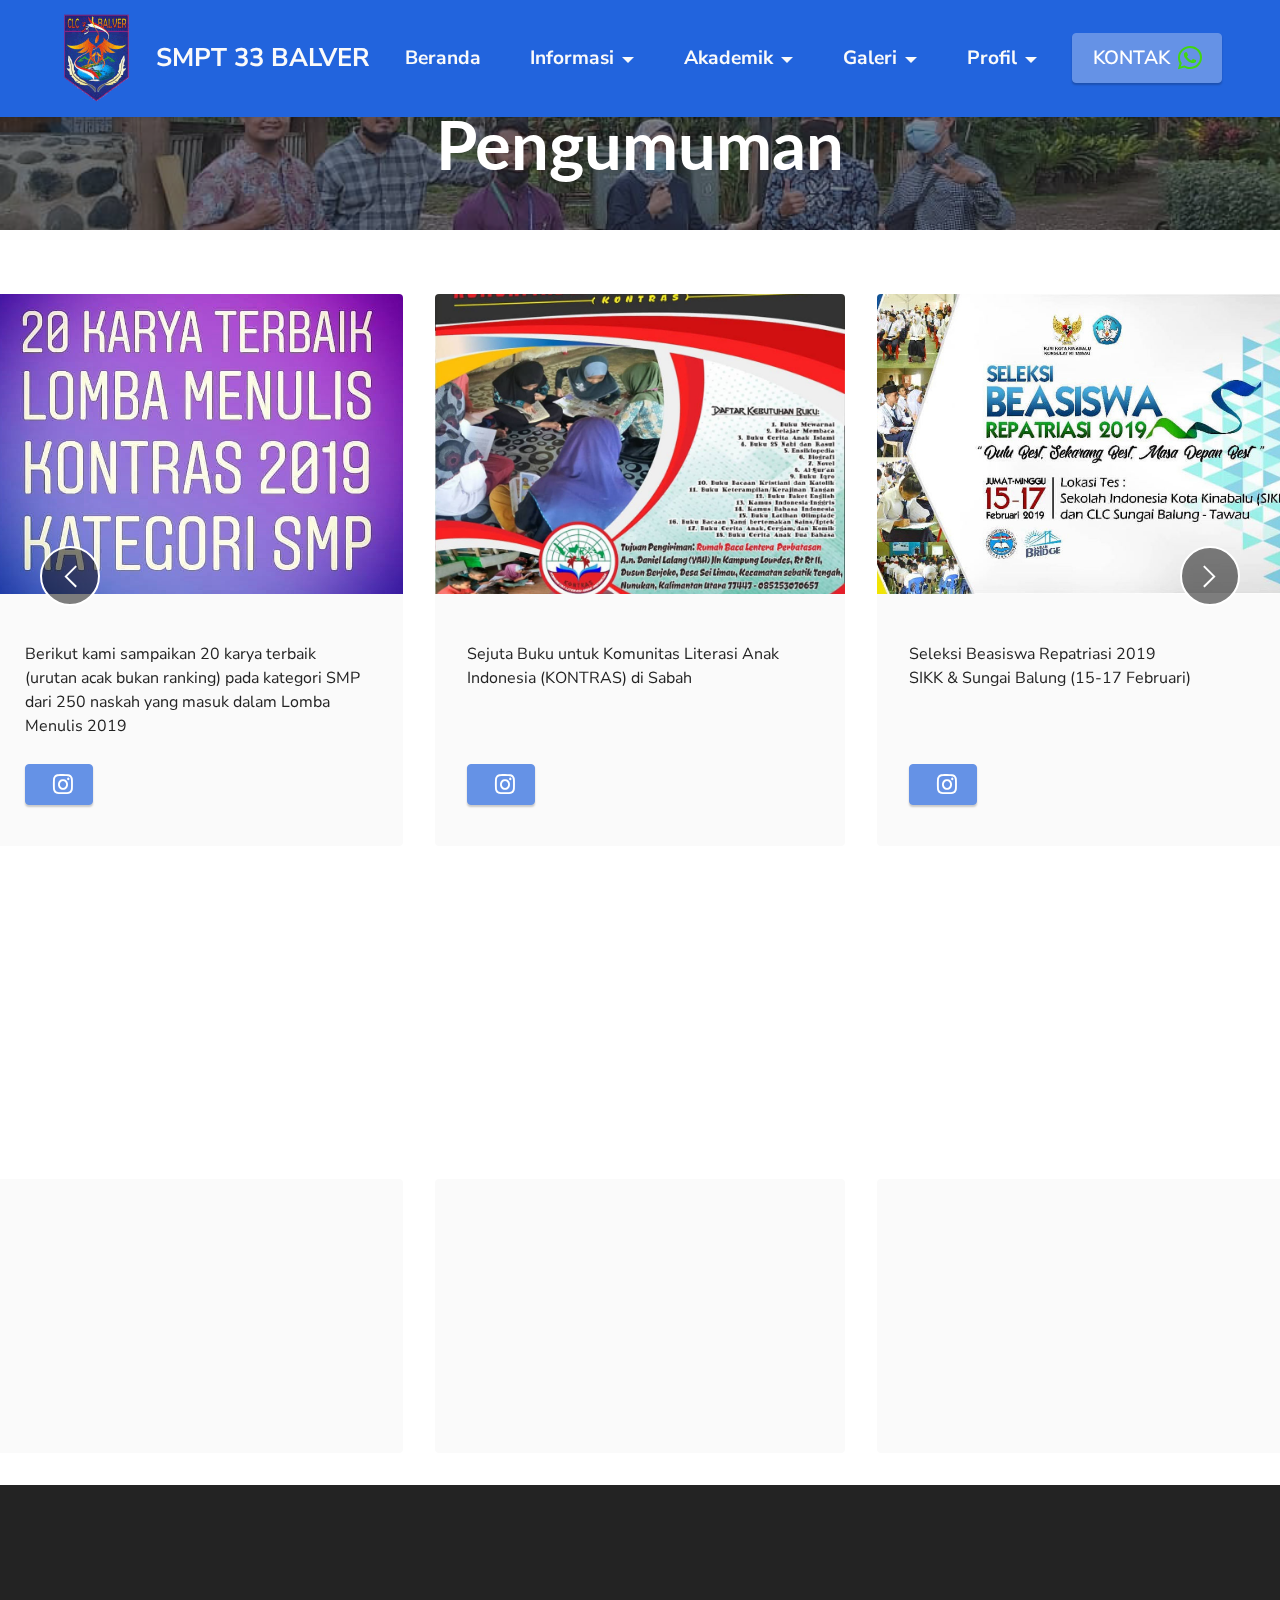
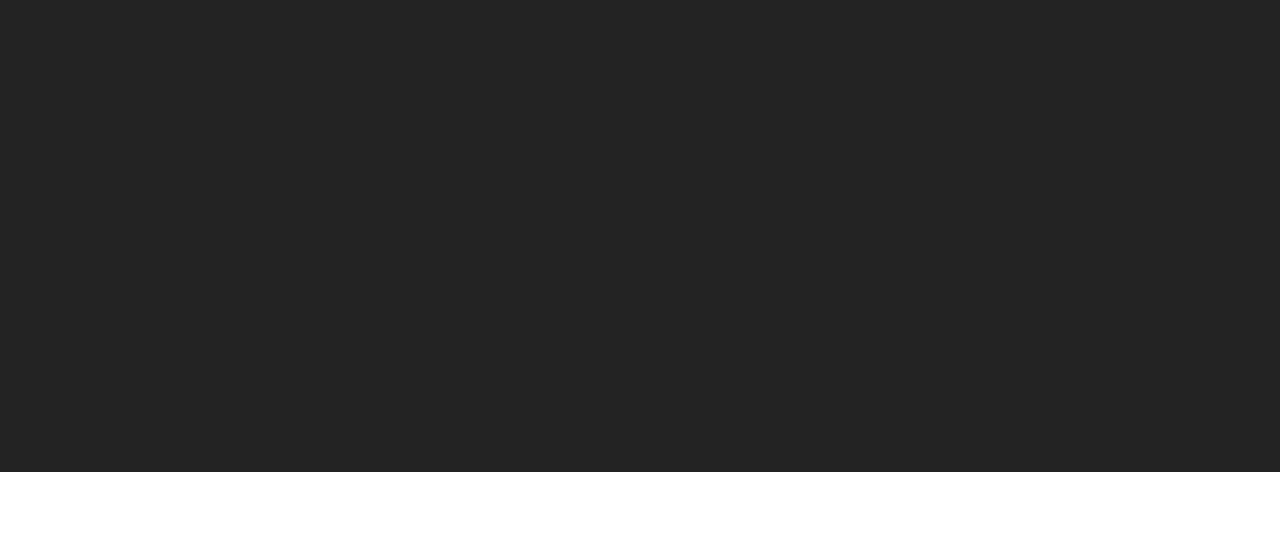
<file: page17.html>
<!DOCTYPE html>
<html  >
<head>
  <!-- Site made with Mobirise Website Builder v5.8.4, https://mobirise.com -->
  <meta charset="UTF-8">
  <meta http-equiv="X-UA-Compatible" content="IE=edge">
  <meta name="generator" content="Mobirise v5.8.4, mobirise.com">
  <meta name="viewport" content="width=device-width, initial-scale=1, minimum-scale=1">
  <link rel="shortcut icon" href="assets/images/logo-smpt-95x96.png" type="image/x-icon">
  <meta name="description" content="">
  
  
  <title>Pengumuman</title>
  <link rel="stylesheet" href="assets/web/assets/mobirise-icons2/mobirise2.css">
  <link rel="stylesheet" href="assets/bootstrap/css/bootstrap.min.css">
  <link rel="stylesheet" href="assets/bootstrap/css/bootstrap-grid.min.css">
  <link rel="stylesheet" href="assets/bootstrap/css/bootstrap-reboot.min.css">
  <link rel="stylesheet" href="assets/animatecss/animate.css">
  <link rel="stylesheet" href="assets/dropdown/css/style.css">
  <link rel="stylesheet" href="assets/socicon/css/styles.css">
  <link rel="stylesheet" href="assets/theme/css/style.css">
  <link rel="preload" href="https://fonts.googleapis.com/css?family=Lato:100,100i,300,300i,400,400i,700,700i,900,900i&display=swap" as="style" onload="this.onload=null;this.rel='stylesheet'">
  <noscript><link rel="stylesheet" href="https://fonts.googleapis.com/css?family=Lato:100,100i,300,300i,400,400i,700,700i,900,900i&display=swap"></noscript>
  <link rel="preload" href="https://fonts.googleapis.com/css?family=Jost:100,200,300,400,500,600,700,800,900,100i,200i,300i,400i,500i,600i,700i,800i,900i&display=swap" as="style" onload="this.onload=null;this.rel='stylesheet'">
  <noscript><link rel="stylesheet" href="https://fonts.googleapis.com/css?family=Jost:100,200,300,400,500,600,700,800,900,100i,200i,300i,400i,500i,600i,700i,800i,900i&display=swap"></noscript>
  <link rel="preload" href="https://fonts.googleapis.com/css?family=Nunito+Sans:200,300,400,500,600,700,800,900,200i,300i,400i,500i,600i,700i,800i,900i&display=swap" as="style" onload="this.onload=null;this.rel='stylesheet'">
  <noscript><link rel="stylesheet" href="https://fonts.googleapis.com/css?family=Nunito+Sans:200,300,400,500,600,700,800,900,200i,300i,400i,500i,600i,700i,800i,900i&display=swap"></noscript>
  <link rel="preload" as="style" href="assets/mobirise/css/mbr-additional.css"><link rel="stylesheet" href="assets/mobirise/css/mbr-additional.css" type="text/css">

  
  
  
</head>
<body>
  
  <section data-bs-version="5.1" class="menu menu1 cid-tCIRMScXSv" once="menu" id="menu1-3i">
    

    <nav class="navbar navbar-dropdown navbar-fixed-top navbar-expand-lg">
        <div class="container-fluid">
            <div class="navbar-brand">
                <span class="navbar-logo">
                    <a href="index.html">
                        <img src="assets/images/logo-smpt-95x96.png" alt="Mobirise Website Builder" style="height: 6rem;">
                    </a>
                </span>
                <span class="navbar-caption-wrap"><a class="navbar-caption text-white display-5" href="https://mobiri.se">SMPT 33 BALVER<br></a></span>
            </div>
            <button class="navbar-toggler" type="button" data-toggle="collapse" data-bs-toggle="collapse" data-target="#navbarSupportedContent" data-bs-target="#navbarSupportedContent" aria-controls="navbarNavAltMarkup" aria-expanded="false" aria-label="Toggle navigation">
                <div class="hamburger">
                    <span></span>
                    <span></span>
                    <span></span>
                    <span></span>
                </div>
            </button>
            <div class="collapse navbar-collapse" id="navbarSupportedContent">
                <ul class="navbar-nav nav-dropdown" data-app-modern-menu="true"><li class="nav-item"><a class="nav-link link text-white display-4" href="index.html"><strong>Beranda</strong></a></li>
                    <li class="nav-item dropdown"><a class="nav-link link text-white dropdown-toggle display-4" href="https://mobiri.se" data-toggle="dropdown-submenu" data-bs-toggle="dropdown" data-bs-auto-close="outside" aria-expanded="false"><strong>Informasi</strong></a><div class="dropdown-menu" aria-labelledby="dropdown-323"><a class="text-white show dropdown-item text-primary display-4" href="page17.html">Pengumuman</a></div></li><li class="nav-item dropdown"><a class="nav-link link text-white dropdown-toggle display-4" href="https://mobiri.se" data-toggle="dropdown-submenu" data-bs-toggle="dropdown" data-bs-auto-close="outside" aria-expanded="false"><strong>Akademik</strong></a><div class="dropdown-menu" aria-labelledby="dropdown-699"><a class="text-white show dropdown-item text-primary display-4" href="page9.html">Ekstrakurikuler</a></div></li><li class="nav-item dropdown"><a class="nav-link link text-white dropdown-toggle display-4" href="https://mobiri.se" data-toggle="dropdown-submenu" data-bs-toggle="dropdown" data-bs-auto-close="outside" aria-expanded="false"><strong>Galeri</strong></a><div class="dropdown-menu" aria-labelledby="dropdown-709"><a class="text-white dropdown-item text-primary display-4" href="page10.html">&nbsp;Kegiatan Belajar Mengajar</a><a class="text-white show dropdown-item text-primary display-4" href="page14.html">&nbsp;Prestasi Sekolah</a><a class="text-white dropdown-item text-primary display-4" href="page16.html">&nbsp;Kegiatan Seni dan Budaya</a></div>
                    </li><li class="nav-item dropdown"><a class="nav-link link dropdown-toggle text-white show display-4" href="https://mobiri.se" data-toggle="dropdown-submenu" data-bs-toggle="dropdown" data-bs-auto-close="outside" aria-expanded="false"><strong>Profil</strong></a><div class="dropdown-menu show" aria-labelledby="dropdown-225" data-bs-popper="none"><a class="dropdown-item text-white display-4" href="page1.html" aria-expanded="false">Visi &amp; Misi</a><a class="show dropdown-item text-white text-primary display-4" href="page2.html">Sejarah Sekolah</a><a class="dropdown-item text-white text-primary display-4" href="page11.html" target="_blank">Struktur Organisasi</a><a class="show dropdown-item text-white text-primary display-4" href="page13.html">Guru &amp; Pegawai</a><a class="text-white show dropdown-item text-primary display-4" href="page12.html">Identitas Sekolah</a><a class="text-white show dropdown-item text-primary display-4" href="page7.html">Fasilitas</a></div></li></ul>
                
                <div class="navbar-buttons mbr-section-btn"><a class="btn btn-primary display-4" href="page4.html#contacts2-1f"><span class="socicon socicon-whatsapp mbr-iconfont mbr-iconfont-btn" style="color: rgb(65, 213, 18);"></span>KONTAK</a></div>
            </div>
        </div>
    </nav>
</section>

<section data-bs-version="5.1" class="info3 cid-tEBVCtJiJ7" id="info3-4a">

    

    
    <div class="mbr-overlay" style="opacity: 0.5; background-color: rgb(35, 35, 35);">
    </div>

    <div class="container">
        <div class="row justify-content-center">
            <div class="card col-12 col-lg-10">
                <div class="card-wrapper">
                    <div class="card-box align-center">
                        <h4 class="card-title mbr-fonts-style align-center mb-4 display-1"><strong>Pengumuman</strong></h4>
                        
                        
                    </div>
                </div>
            </div>
        </div>
    </div>
</section>

<section data-bs-version="5.1" class="slider4 mbr-embla cid-tECmfCSXx2" id="slider4-4m">
    
    
    <div class="position-relative text-center">
        
        <div class="embla mt-4" data-skip-snaps="true" data-align="center" data-contain-scroll="trimSnaps" data-loop="true" data-auto-play="true" data-auto-play-interval="5" data-draggable="true">
            <div class="embla__viewport container-fluid">
                <div class="embla__container">
                    <div class="embla__slide slider-image item" style="margin-left: 1rem; margin-right: 1rem;">
                        <div class="slide-content">
                            <div class="item-wrapper">
                                <div class="item-img">
                                    <img src="assets/images/46022234-340868803408150-6981020852885852977-n-1000x1000.jpg" alt="Mobirise Website Builder" data-slide-to="0" data-bs-slide-to="0">
                                </div>
                            </div>
                            <div class="item-content">
                                
                                
                                <p class="mbr-text mbr-fonts-style mt-3 display-7">Sejuta Buku untuk Komunitas Literasi Anak Indonesia (KONTRAS) di Sabah</p>
                            </div>
                            <div class="mbr-section-btn item-footer mt-2"><a href="https://www.instagram.com/p/BrCxOrDFJ2T/?utm_source=ig_web_copy_link&igshid=MzRlODBiNWFlZA==" class="btn btn-primary item-btn display-7" target="_blank"><span class="socicon socicon-instagram mbr-iconfont mbr-iconfont-btn" style="color: rgb(255, 255, 255);"></span></a></div>
                        </div>
                    </div>
                    <div class="embla__slide slider-image item" style="margin-left: 1rem; margin-right: 1rem;">
                        <div class="slide-content">
                            <div class="item-wrapper">
                                <div class="item-img">
                                    <img src="assets/images/51875023-303246983727573-2072824698639019623-n-1000x571.jpg" alt="Mobirise Website Builder" data-slide-to="1" data-bs-slide-to="1">
                                </div>
                            </div>
                            <div class="item-content">
                                
                                
                                <p class="mbr-text mbr-fonts-style mt-3 display-7">Seleksi Beasiswa Repatriasi 2019
<br>SIKK &amp; Sungai Balung (15-17 Februari)
<br>
<br><br></p>
                            </div>
                            <div class="mbr-section-btn item-footer mt-2"><a href="https://www.instagram.com/p/Bt6HDoWlPUL/?utm_source=ig_web_copy_link&igshid=MzRlODBiNWFlZA==" class="btn btn-primary item-btn display-7" target="_blank"><span class="socicon socicon-instagram mbr-iconfont mbr-iconfont-btn"></span></a></div>
                        </div>
                    </div>
                    <div class="embla__slide slider-image item" style="margin-left: 1rem; margin-right: 1rem;">
                        <div class="slide-content">
                            <div class="item-wrapper">
                                <div class="item-img">
                                    <img src="assets/images/53201542-2064523627179949-5235996500597819331-n-1000x1000.jpeg" alt="Mobirise Website Builder" data-slide-to="2" data-bs-slide-to="2">
                                </div>
                            </div>
                            <div class="item-content">
                                
                                
                                <p class="mbr-text mbr-fonts-style mt-3 display-7">Lomba Menulis antar siswa CLC se-Sabah, Malaysia Tahun 2019<br></p>
                            </div>
                            <div class="mbr-section-btn item-footer mt-2"><a href="https://www.instagram.com/p/Bu25jegFMzP/?utm_source=ig_web_copy_link&igshid=MzRlODBiNWFlZA==" class="btn btn-primary item-btn display-7" target="_blank"><span class="socicon socicon-instagram mbr-iconfont mbr-iconfont-btn"></span></a></div>
                        </div>
                    </div><div class="embla__slide slider-image item" style="margin-left: 1rem; margin-right: 1rem;">
                        <div class="slide-content">
                            <div class="item-wrapper">
                                <div class="item-img">
                                    <img src="assets/images/57178268-594900654337675-1184640030528215468-n-720x720.jpg" alt="Mobirise Website Builder" data-slide-to="3" data-bs-slide-to="3">
                                </div>
                            </div>
                            <div class="item-content">
                                
                                
                                <p class="mbr-text mbr-fonts-style mt-3 display-7">Berikut kami sampaikan 20 karya terbaik (urutan acak bukan ranking) pada kategori SMP dari 250 naskah yang masuk dalam Lomba Menulis 2019<br></p>
                            </div>
                            <div class="mbr-section-btn item-footer mt-2"><a href="https://www.instagram.com/p/Bw7itoPlKks/?utm_source=ig_web_copy_link&igshid=MzRlODBiNWFlZA==" class="btn btn-primary item-btn display-7" target="_blank"><span class="socicon socicon-instagram mbr-iconfont mbr-iconfont-btn"></span></a></div>
                        </div>
                    </div>
                    
                </div>
            </div>
            <button class="embla__button embla__button--prev">
                <span class="mobi-mbri mobi-mbri-arrow-prev mbr-iconfont" aria-hidden="true"></span>
                <span class="sr-only visually-hidden visually-hidden">Previous</span>
            </button>
            <button class="embla__button embla__button--next">
                <span class="mobi-mbri mobi-mbri-arrow-next mbr-iconfont" aria-hidden="true"></span>
                <span class="sr-only visually-hidden visually-hidden">Next</span>
            </button>
        </div>
    </div>
</section>

<section data-bs-version="5.1" class="content5 cid-tEBVvhRLfF" id="content5-48">
    
    <div class="container-fluid">
        <div class="row justify-content-center">
            <div class="col-md-12 col-lg-10">
                
                <h4 class="mbr-section-subtitle mbr-fonts-style mb-4 display-2"><strong>kunjungan</strong>, <strong>motivasi</strong>, <strong>arahan dan bantuan</strong></h4>
                <p class="mbr-text mbr-fonts-style display-7">Sejarah baru, SMPT 33 Balung River kedatangan tamu spesial, beliau adalah Pak Muhadjir Effendy (Menteri Pendidikan dan Kebudayaan Republik Indonesia) Banyak sekali manfaat yang kami dapatkan dari kunjungan ini, terutama bagi anak-anak kita dan orangtua akan betapa pentingnya pendidikan bagi mereka&nbsp;<br></p>
            </div>
        </div>
    </div>
</section>

<section data-bs-version="5.1" class="slider4 mbr-embla cid-tEBVxg6wEN" id="slider4-49">
    
    
    <div class="position-relative text-center">
        
        <div class="embla mt-4" data-skip-snaps="true" data-align="center" data-contain-scroll="trimSnaps" data-loop="true" data-auto-play="true" data-auto-play-interval="4" data-draggable="true">
            <div class="embla__viewport container-fluid">
                <div class="embla__container">
                    <div class="embla__slide slider-image item" style="margin-left: 1rem; margin-right: 1rem;">
                        <div class="slide-content">
                            <div class="item-wrapper">
                                <div class="item-img">
                                    <img src="assets/images/49691935-2157896264277491-3753922898405392733-n-1000x667.jpg" alt="Mobirise Website Builder">
                                </div>
                            </div>
                            
                            
                        </div>
                    </div>
                    <div class="embla__slide slider-image item" style="margin-left: 1rem; margin-right: 1rem;">
                        <div class="slide-content">
                            <div class="item-wrapper">
                                <div class="item-img">
                                    <img src="assets/images/ke2-1000x667.jpg" alt="Mobirise Website Builder">
                                </div>
                            </div>
                            
                            
                        </div>
                    </div>
                    <div class="embla__slide slider-image item" style="margin-left: 1rem; margin-right: 1rem;">
                        <div class="slide-content">
                            <div class="item-wrapper">
                                <div class="item-img">
                                    <img src="assets/images/ke-911x607.jpg" alt="Mobirise Website Builder">
                                </div>
                            </div>
                            
                            
                        </div>
                    </div>
                    <div class="embla__slide slider-image item" style="margin-left: 1rem; margin-right: 1rem;">
                        <div class="slide-content">
                            <div class="item-wrapper">
                                <div class="item-img">
                                    <img src="assets/images/kegiatan-1000x667.jpg" alt="Mobirise Website Builder">
                                </div>
                            </div>
                            
                            
                        </div>
                    </div>
                </div>
            </div>
            <button class="embla__button embla__button--prev">
                <span class="mobi-mbri mobi-mbri-arrow-prev mbr-iconfont" aria-hidden="true"></span>
                <span class="sr-only visually-hidden visually-hidden">Previous</span>
            </button>
            <button class="embla__button embla__button--next">
                <span class="mobi-mbri mobi-mbri-arrow-next mbr-iconfont" aria-hidden="true"></span>
                <span class="sr-only visually-hidden visually-hidden">Next</span>
            </button>
        </div>
    </div>
</section>

<section data-bs-version="5.1" class="footer6 cid-tEBeqwiod6" once="footers" id="footer6-3n">

    

    

    <div class="container">
        <div class="row content mbr-white">
            <div class="col-12 col-md-3 mbr-fonts-style display-7">
                <h5 class="mbr-section-subtitle mbr-fonts-style mb-2 display-7"><strong>Alamat</strong></h5>
                <p class="mbr-text mbr-fonts-style display-7">Jl Apas Balung, Locked Bag No.30, 91009, Tawau – Malaysia</p> <br>
                <h5 class="mbr-section-subtitle mbr-fonts-style mb-2 mt-4 display-7">
                    <strong>Hubungi Kami</strong></h5>
                <p class="mbr-text mbr-fonts-style mb-4 display-7">
                    Email:&nbsp;river.balung@gmail.com<br>
                    Phone: +1 (60) 11 2995 1213 <br>
                    Fax: +2 (60) 14 361 8667
                </p>
            </div>
            <div class="col-12 col-md-3 mbr-fonts-style display-7">
                <h5 class="mbr-section-subtitle mbr-fonts-style mb-2 display-7">
                    <strong>Info</strong></h5>
                <ul class="list mbr-fonts-style mb-4 display-4">
                    <li class="mbr-text item-wrap"><a href="page17.html" class="text-primary">Pengumuman</a></li><li class="mbr-text item-wrap"><a href="page14.html" class="text-primary">Prestasi Sekolah</a></li><li class="mbr-text item-wrap"><a href="page16.html" class="text-primary">Kegiatan Seni dan Budaya</a></li>
                </ul>
                <h5 class="mbr-section-subtitle mbr-fonts-style mb-2 mt-5 display-7"></h5>
                <p class="mbr-text mbr-fonts-style mb-4 display-7"></p>
            </div>
            <div class="col-12 col-md-6">
                <div class="google-map"><iframe frameborder="0" style="border:0" src="https://www.google.com/maps/embed/v1/place?key=AIzaSyCNveGQ9bfpKFwWzQLLftrR9hNiHwdqQG8&amp;q=Mile 33, Apas Balung, Locked Bag No. 30, Balung, 91009, 91000 Tawau, Sabah, Malaysia" allowfullscreen=""></iframe></div>
            </div>
            <div class="col-md-6">
                <div class="social-list align-left">
                    <div class="soc-item">
                        <a href="https://www.instagram.com/clcbalungriver/?igshid=YmMyMTA2M2Y%3D" target="_blank">
                            <span class="mbr-iconfont mbr-iconfont-social socicon-instagram socicon" style="font-size: 50px; color: rgb(216, 62, 134); fill: rgb(216, 62, 134);"></span>
                        </a>
                    </div>
                    <div class="soc-item">
                        <a href="https://www.facebook.com/CLCSMP33BALVER?mibextid=ZbWKwL" target="_blank">
                            <span class="mbr-iconfont mbr-iconfont-social socicon-facebook socicon" style="font-size: 50px; color: rgb(34, 165, 229); fill: rgb(34, 165, 229);"></span>
                        </a>
                    </div>
                    
                    
                    
                    
                </div>
            </div>
        </div>
        <div class="footer-lower">
            <div class="media-container-row">
                <div class="col-sm-12">
                    <hr>
                </div>
            </div>
            <div class="col-sm-12 copyright pl-0">
                <p class="mbr-text mbr-fonts-style mbr-white display-7">
                    © Copyright | SMPT 33 Balung River 2023 - Mohd Farid Al Assad</p>
            </div>
        </div>
    </div>
</section><section class="display-7" style="padding: 0;align-items: center;justify-content: center;flex-wrap: wrap;    align-content: center;display: flex;position: relative;height: 4rem;"><a href="https://mobiri.se/2978692" style="flex: 1 1;height: 4rem;position: absolute;width: 100%;z-index: 1;"><img alt="" style="height: 4rem;" src="[data-uri]"></a><p style="margin: 0;text-align: center;" class="display-7">Made with  &#8204;</p><a style="z-index:1" href="https://mobirise.com/builder/html-code-generator.html">HTML Code Creator</a></section><script src="assets/bootstrap/js/bootstrap.bundle.min.js"></script>  <script src="assets/smoothscroll/smooth-scroll.js"></script>  <script src="assets/ytplayer/index.js"></script>  <script src="assets/dropdown/js/navbar-dropdown.js"></script>  <script src="assets/embla/embla.min.js"></script>  <script src="assets/embla/script.js"></script>  <script src="assets/theme/js/script.js"></script>  
  
  
  <input name="animation" type="hidden">
  </body>
</html>
</file>
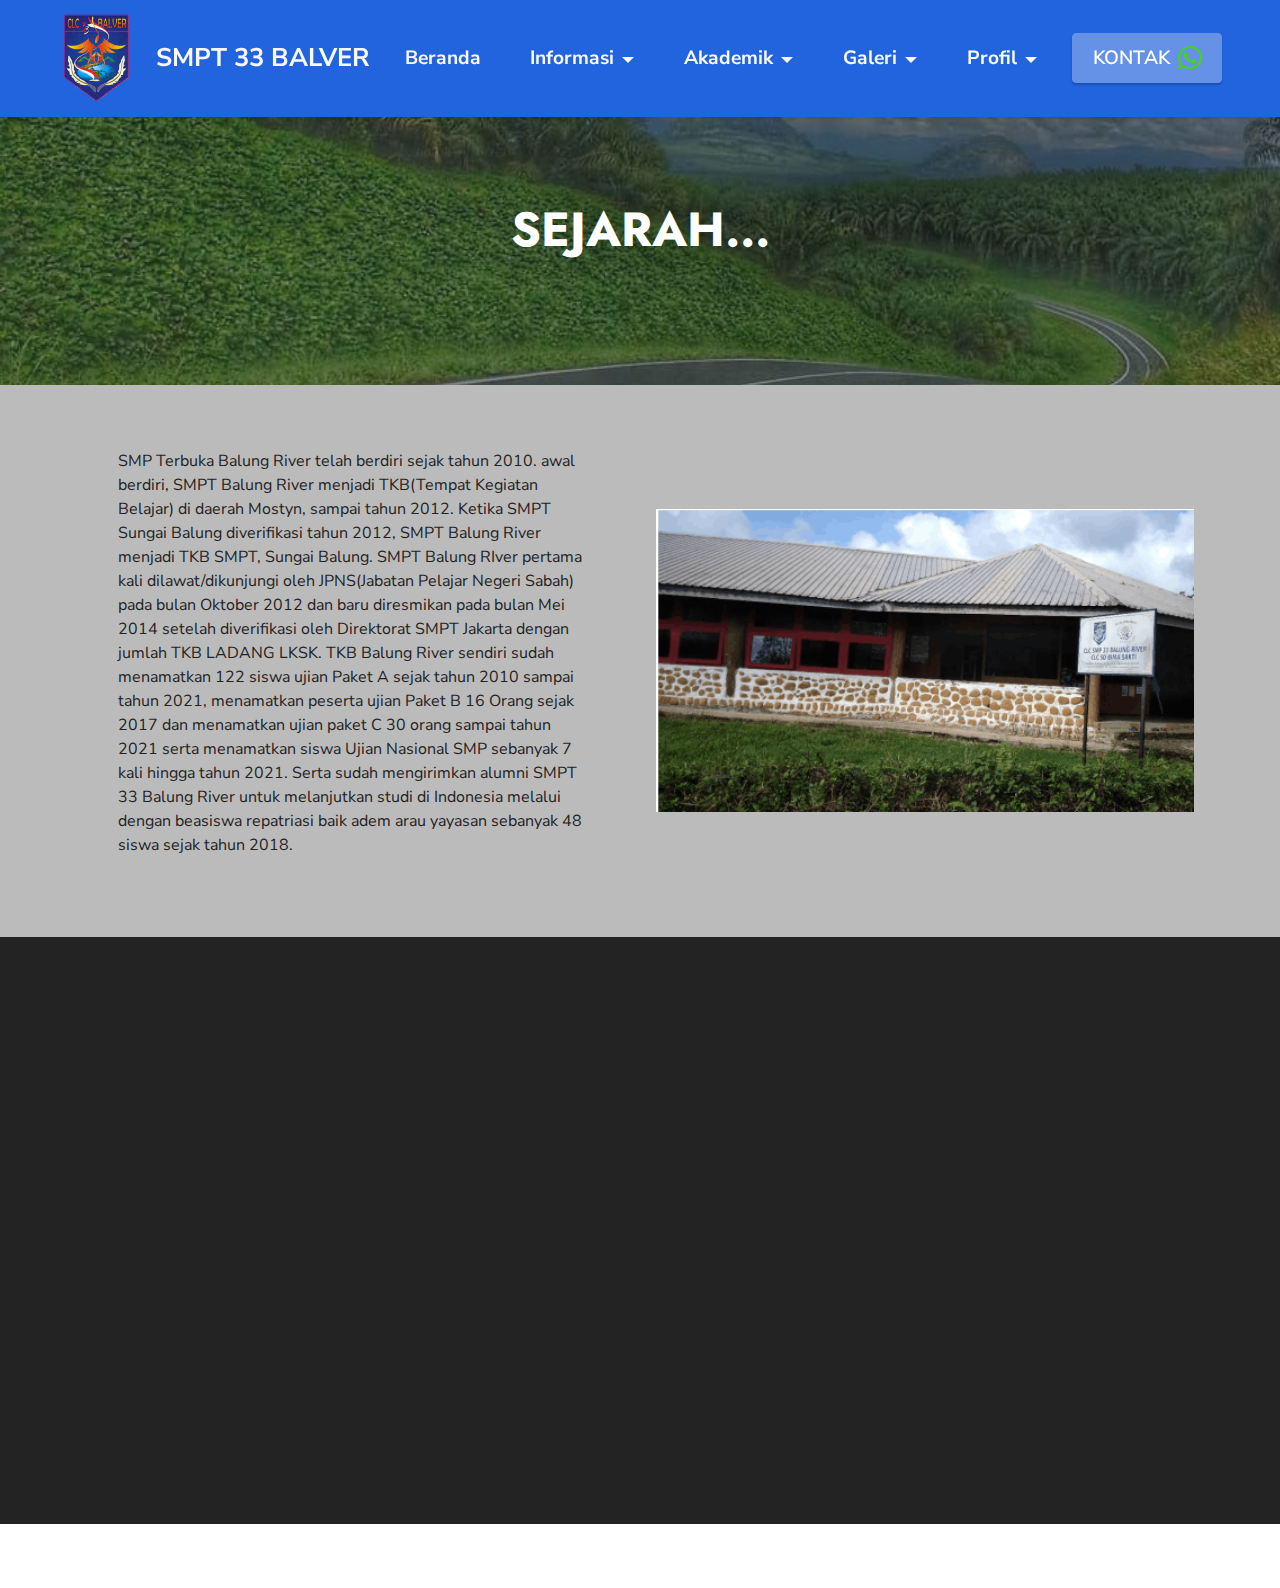
<file: page2.html>
<!DOCTYPE html>
<html  >
<head>
  <!-- Site made with Mobirise Website Builder v5.8.4, https://mobirise.com -->
  <meta charset="UTF-8">
  <meta http-equiv="X-UA-Compatible" content="IE=edge">
  <meta name="generator" content="Mobirise v5.8.4, mobirise.com">
  <meta name="viewport" content="width=device-width, initial-scale=1, minimum-scale=1">
  <link rel="shortcut icon" href="assets/images/logo-smpt-95x96.png" type="image/x-icon">
  <meta name="description" content="">
  
  
  <title>sejarah</title>
  <link rel="stylesheet" href="assets/web/assets/mobirise-icons2/mobirise2.css">
  <link rel="stylesheet" href="assets/bootstrap/css/bootstrap.min.css">
  <link rel="stylesheet" href="assets/bootstrap/css/bootstrap-grid.min.css">
  <link rel="stylesheet" href="assets/bootstrap/css/bootstrap-reboot.min.css">
  <link rel="stylesheet" href="assets/animatecss/animate.css">
  <link rel="stylesheet" href="assets/dropdown/css/style.css">
  <link rel="stylesheet" href="assets/socicon/css/styles.css">
  <link rel="stylesheet" href="assets/theme/css/style.css">
  <link rel="preload" href="https://fonts.googleapis.com/css?family=Lato:100,100i,300,300i,400,400i,700,700i,900,900i&display=swap" as="style" onload="this.onload=null;this.rel='stylesheet'">
  <noscript><link rel="stylesheet" href="https://fonts.googleapis.com/css?family=Lato:100,100i,300,300i,400,400i,700,700i,900,900i&display=swap"></noscript>
  <link rel="preload" href="https://fonts.googleapis.com/css?family=Jost:100,200,300,400,500,600,700,800,900,100i,200i,300i,400i,500i,600i,700i,800i,900i&display=swap" as="style" onload="this.onload=null;this.rel='stylesheet'">
  <noscript><link rel="stylesheet" href="https://fonts.googleapis.com/css?family=Jost:100,200,300,400,500,600,700,800,900,100i,200i,300i,400i,500i,600i,700i,800i,900i&display=swap"></noscript>
  <link rel="preload" href="https://fonts.googleapis.com/css?family=Nunito+Sans:200,300,400,500,600,700,800,900,200i,300i,400i,500i,600i,700i,800i,900i&display=swap" as="style" onload="this.onload=null;this.rel='stylesheet'">
  <noscript><link rel="stylesheet" href="https://fonts.googleapis.com/css?family=Nunito+Sans:200,300,400,500,600,700,800,900,200i,300i,400i,500i,600i,700i,800i,900i&display=swap"></noscript>
  <link rel="preload" as="style" href="assets/mobirise/css/mbr-additional.css"><link rel="stylesheet" href="assets/mobirise/css/mbr-additional.css" type="text/css">

  
  
  
</head>
<body>
  
  <section data-bs-version="5.1" class="menu menu1 cid-tCIRMScXSv" once="menu" id="menu1-v">
    

    <nav class="navbar navbar-dropdown navbar-fixed-top navbar-expand-lg">
        <div class="container-fluid">
            <div class="navbar-brand">
                <span class="navbar-logo">
                    <a href="index.html">
                        <img src="assets/images/logo-smpt-95x96.png" alt="Mobirise Website Builder" style="height: 6rem;">
                    </a>
                </span>
                <span class="navbar-caption-wrap"><a class="navbar-caption text-white display-5" href="https://mobiri.se">SMPT 33 BALVER<br></a></span>
            </div>
            <button class="navbar-toggler" type="button" data-toggle="collapse" data-bs-toggle="collapse" data-target="#navbarSupportedContent" data-bs-target="#navbarSupportedContent" aria-controls="navbarNavAltMarkup" aria-expanded="false" aria-label="Toggle navigation">
                <div class="hamburger">
                    <span></span>
                    <span></span>
                    <span></span>
                    <span></span>
                </div>
            </button>
            <div class="collapse navbar-collapse" id="navbarSupportedContent">
                <ul class="navbar-nav nav-dropdown" data-app-modern-menu="true"><li class="nav-item"><a class="nav-link link text-white display-4" href="index.html"><strong>Beranda</strong></a></li>
                    <li class="nav-item dropdown"><a class="nav-link link text-white dropdown-toggle display-4" href="https://mobiri.se" data-toggle="dropdown-submenu" data-bs-toggle="dropdown" data-bs-auto-close="outside" aria-expanded="false"><strong>Informasi</strong></a><div class="dropdown-menu" aria-labelledby="dropdown-323"><a class="text-white show dropdown-item text-primary display-4" href="page17.html">Pengumuman</a></div></li><li class="nav-item dropdown"><a class="nav-link link text-white dropdown-toggle display-4" href="https://mobiri.se" data-toggle="dropdown-submenu" data-bs-toggle="dropdown" data-bs-auto-close="outside" aria-expanded="false"><strong>Akademik</strong></a><div class="dropdown-menu" aria-labelledby="dropdown-699"><a class="text-white show dropdown-item text-primary display-4" href="page9.html">Ekstrakurikuler</a></div></li><li class="nav-item dropdown"><a class="nav-link link text-white dropdown-toggle display-4" href="https://mobiri.se" data-toggle="dropdown-submenu" data-bs-toggle="dropdown" data-bs-auto-close="outside" aria-expanded="false"><strong>Galeri</strong></a><div class="dropdown-menu" aria-labelledby="dropdown-709"><a class="text-white dropdown-item text-primary display-4" href="page10.html">&nbsp;Kegiatan Belajar Mengajar</a><a class="text-white show dropdown-item text-primary display-4" href="page14.html">&nbsp;Prestasi Sekolah</a><a class="text-white dropdown-item text-primary display-4" href="page16.html">&nbsp;Kegiatan Seni dan Budaya</a></div>
                    </li><li class="nav-item dropdown"><a class="nav-link link dropdown-toggle text-white show display-4" href="https://mobiri.se" data-toggle="dropdown-submenu" data-bs-toggle="dropdown" data-bs-auto-close="outside" aria-expanded="false"><strong>Profil</strong></a><div class="dropdown-menu show" aria-labelledby="dropdown-225" data-bs-popper="none"><a class="dropdown-item text-white display-4" href="page1.html" aria-expanded="false">Visi &amp; Misi</a><a class="show dropdown-item text-white text-primary display-4" href="page2.html">Sejarah Sekolah</a><a class="dropdown-item text-white text-primary display-4" href="page11.html" target="_blank">Struktur Organisasi</a><a class="show dropdown-item text-white text-primary display-4" href="page13.html">Guru &amp; Pegawai</a><a class="text-white show dropdown-item text-primary display-4" href="page12.html">Identitas Sekolah</a><a class="text-white show dropdown-item text-primary display-4" href="page7.html">Fasilitas</a></div></li></ul>
                
                <div class="navbar-buttons mbr-section-btn"><a class="btn btn-primary display-4" href="page4.html#contacts2-1f"><span class="socicon socicon-whatsapp mbr-iconfont mbr-iconfont-btn" style="color: rgb(65, 213, 18);"></span>KONTAK</a></div>
            </div>
        </div>
    </nav>
</section>

<section data-bs-version="5.1" class="info3 cid-tEplznA5rk" id="info3-1o">

    

    
    <div class="mbr-overlay" style="opacity: 0.5; background-color: rgb(35, 35, 35);">
    </div>

    <div class="container-fluid">
        <div class="row justify-content-center">
            <div class="card col-12 col-lg-10">
                <div class="card-wrapper">
                    <div class="card-box align-center">
                        <h4 class="card-title mbr-fonts-style align-center mb-4 display-2"><strong>SEJARAH...</strong></h4>
                        
                        
                    </div>
                </div>
            </div>
        </div>
    </div>
</section>

<section data-bs-version="5.1" class="image2 cid-tErdPgOEQO" id="image2-2l">
    

    
    

    <div class="container">
        <div class="row align-items-center">
            <div class="col-12 col-lg-6">
                <div class="image-wrapper">
                    <img src="assets/images/shcool-478x269.png" alt="Mobirise Website Builder">
                    
                </div>
            </div>
            <div class="col-12 col-lg">
                <div class="text-wrapper">
                    
                    <p class="mbr-text mbr-fonts-style display-7">
                        SMP Terbuka Balung River telah berdiri sejak tahun 2010. awal berdiri, SMPT Balung River menjadi TKB(Tempat Kegiatan Belajar) di daerah Mostyn, sampai tahun 2012. Ketika SMPT Sungai Balung diverifikasi tahun 2012, SMPT Balung River menjadi TKB SMPT, Sungai Balung. SMPT Balung RIver pertama kali dilawat/dikunjungi oleh JPNS(Jabatan Pelajar Negeri Sabah) pada bulan Oktober 2012 dan baru diresmikan pada bulan Mei 2014 setelah diverifikasi oleh Direktorat SMPT Jakarta dengan jumlah TKB LADANG LKSK. TKB Balung River sendiri  sudah menamatkan 122 siswa ujian Paket A sejak tahun 2010 sampai tahun 2021, menamatkan peserta ujian Paket B 16 Orang sejak 2017 dan menamatkan ujian paket C 30 orang sampai tahun 2021 serta menamatkan siswa Ujian Nasional SMP sebanyak 7 kali hingga tahun 2021. Serta sudah mengirimkan alumni SMPT 33 Balung River untuk melanjutkan studi di Indonesia melalui dengan beasiswa repatriasi baik adem arau yayasan sebanyak 48 siswa sejak tahun 2018.</p>
                </div>
            </div>
        </div>
    </div>
</section>

<section data-bs-version="5.1" class="footer6 cid-tEBeqwiod6" once="footers" id="footer6-3n">

    

    

    <div class="container">
        <div class="row content mbr-white">
            <div class="col-12 col-md-3 mbr-fonts-style display-7">
                <h5 class="mbr-section-subtitle mbr-fonts-style mb-2 display-7"><strong>Alamat</strong></h5>
                <p class="mbr-text mbr-fonts-style display-7">Jl Apas Balung, Locked Bag No.30, 91009, Tawau – Malaysia</p> <br>
                <h5 class="mbr-section-subtitle mbr-fonts-style mb-2 mt-4 display-7">
                    <strong>Hubungi Kami</strong></h5>
                <p class="mbr-text mbr-fonts-style mb-4 display-7">
                    Email:&nbsp;river.balung@gmail.com<br>
                    Phone: +1 (60) 11 2995 1213 <br>
                    Fax: +2 (60) 14 361 8667
                </p>
            </div>
            <div class="col-12 col-md-3 mbr-fonts-style display-7">
                <h5 class="mbr-section-subtitle mbr-fonts-style mb-2 display-7">
                    <strong>Info</strong></h5>
                <ul class="list mbr-fonts-style mb-4 display-4">
                    <li class="mbr-text item-wrap"><a href="page17.html" class="text-primary">Pengumuman</a></li><li class="mbr-text item-wrap"><a href="page14.html" class="text-primary">Prestasi Sekolah</a></li><li class="mbr-text item-wrap"><a href="page16.html" class="text-primary">Kegiatan Seni dan Budaya</a></li>
                </ul>
                <h5 class="mbr-section-subtitle mbr-fonts-style mb-2 mt-5 display-7"></h5>
                <p class="mbr-text mbr-fonts-style mb-4 display-7"></p>
            </div>
            <div class="col-12 col-md-6">
                <div class="google-map"><iframe frameborder="0" style="border:0" src="https://www.google.com/maps/embed/v1/place?key=AIzaSyDk89J4FSunMF33ruMVWJaJht_Ro0kvoXs&amp;q=Mile 33, Apas Balung, Locked Bag No. 30, Balung, 91009, 91000 Tawau, Sabah, Malaysia" allowfullscreen=""></iframe></div>
            </div>
            <div class="col-md-6">
                <div class="social-list align-left">
                    <div class="soc-item">
                        <a href="https://www.instagram.com/clcbalungriver/?igshid=YmMyMTA2M2Y%3D" target="_blank">
                            <span class="mbr-iconfont mbr-iconfont-social socicon-instagram socicon" style="font-size: 50px; color: rgb(216, 62, 134); fill: rgb(216, 62, 134);"></span>
                        </a>
                    </div>
                    <div class="soc-item">
                        <a href="https://www.facebook.com/CLCSMP33BALVER?mibextid=ZbWKwL" target="_blank">
                            <span class="mbr-iconfont mbr-iconfont-social socicon-facebook socicon" style="font-size: 50px; color: rgb(34, 165, 229); fill: rgb(34, 165, 229);"></span>
                        </a>
                    </div>
                    
                    
                    
                    
                </div>
            </div>
        </div>
        <div class="footer-lower">
            <div class="media-container-row">
                <div class="col-sm-12">
                    <hr>
                </div>
            </div>
            <div class="col-sm-12 copyright pl-0">
                <p class="mbr-text mbr-fonts-style mbr-white display-7">
                    © Copyright | SMPT 33 Balung River 2023 - Mohd Farid Al Assad</p>
            </div>
        </div>
    </div>
</section><section class="display-7" style="padding: 0;align-items: center;justify-content: center;flex-wrap: wrap;    align-content: center;display: flex;position: relative;height: 4rem;"><a href="https://mobiri.se/2978692" style="flex: 1 1;height: 4rem;position: absolute;width: 100%;z-index: 1;"><img alt="" style="height: 4rem;" src="[data-uri]"></a><p style="margin: 0;text-align: center;" class="display-7">Made with  &#8204;</p><a style="z-index:1" href="https://mobirise.com/builder/html-code-generator.html">HTML Code Creator</a></section><script src="assets/bootstrap/js/bootstrap.bundle.min.js"></script>  <script src="assets/smoothscroll/smooth-scroll.js"></script>  <script src="assets/ytplayer/index.js"></script>  <script src="assets/dropdown/js/navbar-dropdown.js"></script>  <script src="assets/theme/js/script.js"></script>  
  
  
  <input name="animation" type="hidden">
  </body>
</html>
</file>
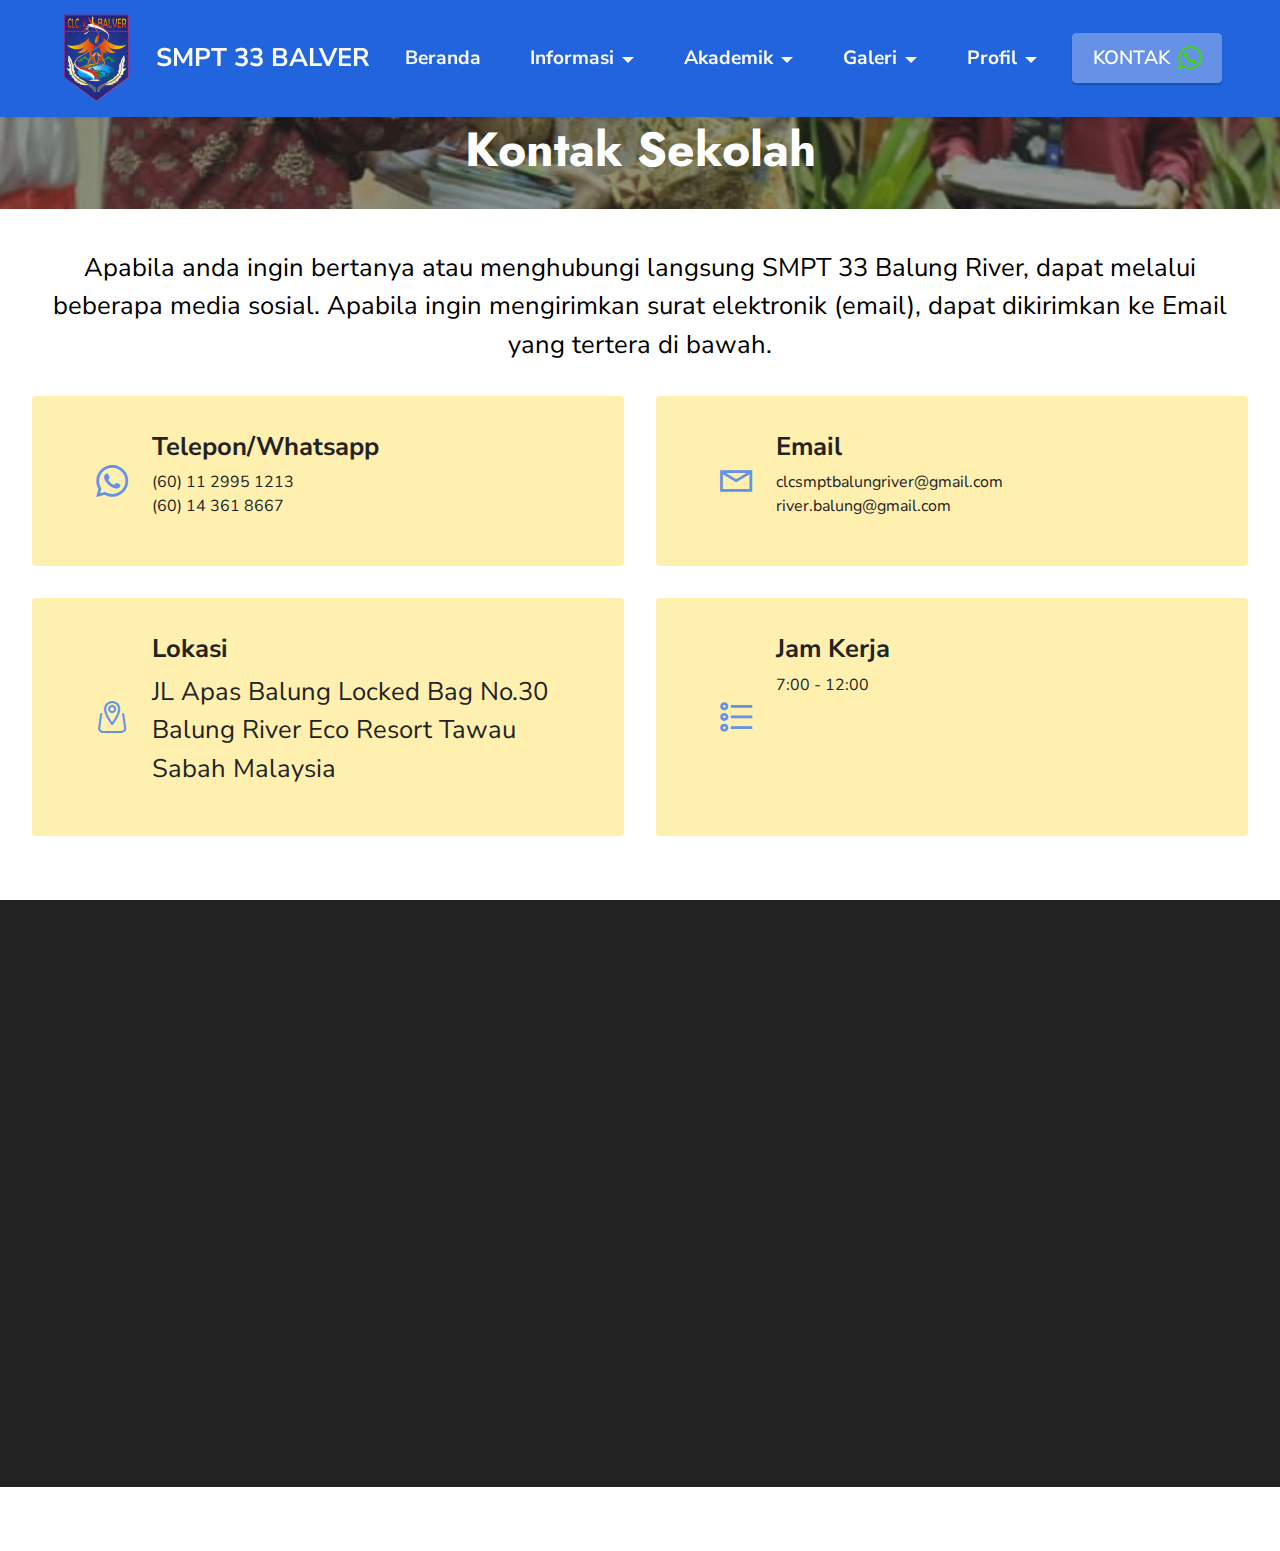
<file: page4.html>
<!DOCTYPE html>
<html  >
<head>
  <!-- Site made with Mobirise Website Builder v5.8.4, https://mobirise.com -->
  <meta charset="UTF-8">
  <meta http-equiv="X-UA-Compatible" content="IE=edge">
  <meta name="generator" content="Mobirise v5.8.4, mobirise.com">
  <meta name="viewport" content="width=device-width, initial-scale=1, minimum-scale=1">
  <link rel="shortcut icon" href="assets/images/logo-smpt-95x96.png" type="image/x-icon">
  <meta name="description" content="">
  
  
  <title>kontak</title>
  <link rel="stylesheet" href="assets/web/assets/mobirise-icons2/mobirise2.css">
  <link rel="stylesheet" href="assets/web/assets/mobirise-icons-bold/mobirise-icons-bold.css">
  <link rel="stylesheet" href="assets/bootstrap/css/bootstrap.min.css">
  <link rel="stylesheet" href="assets/bootstrap/css/bootstrap-grid.min.css">
  <link rel="stylesheet" href="assets/bootstrap/css/bootstrap-reboot.min.css">
  <link rel="stylesheet" href="assets/animatecss/animate.css">
  <link rel="stylesheet" href="assets/dropdown/css/style.css">
  <link rel="stylesheet" href="assets/socicon/css/styles.css">
  <link rel="stylesheet" href="assets/theme/css/style.css">
  <link rel="preload" href="https://fonts.googleapis.com/css?family=Lato:100,100i,300,300i,400,400i,700,700i,900,900i&display=swap" as="style" onload="this.onload=null;this.rel='stylesheet'">
  <noscript><link rel="stylesheet" href="https://fonts.googleapis.com/css?family=Lato:100,100i,300,300i,400,400i,700,700i,900,900i&display=swap"></noscript>
  <link rel="preload" href="https://fonts.googleapis.com/css?family=Jost:100,200,300,400,500,600,700,800,900,100i,200i,300i,400i,500i,600i,700i,800i,900i&display=swap" as="style" onload="this.onload=null;this.rel='stylesheet'">
  <noscript><link rel="stylesheet" href="https://fonts.googleapis.com/css?family=Jost:100,200,300,400,500,600,700,800,900,100i,200i,300i,400i,500i,600i,700i,800i,900i&display=swap"></noscript>
  <link rel="preload" href="https://fonts.googleapis.com/css?family=Nunito+Sans:200,300,400,500,600,700,800,900,200i,300i,400i,500i,600i,700i,800i,900i&display=swap" as="style" onload="this.onload=null;this.rel='stylesheet'">
  <noscript><link rel="stylesheet" href="https://fonts.googleapis.com/css?family=Nunito+Sans:200,300,400,500,600,700,800,900,200i,300i,400i,500i,600i,700i,800i,900i&display=swap"></noscript>
  <link rel="preload" as="style" href="assets/mobirise/css/mbr-additional.css"><link rel="stylesheet" href="assets/mobirise/css/mbr-additional.css" type="text/css">

  
  
  
</head>
<body>
  
  <section data-bs-version="5.1" class="menu menu1 cid-tCIRMScXSv" once="menu" id="menu1-1c">
    

    <nav class="navbar navbar-dropdown navbar-fixed-top navbar-expand-lg">
        <div class="container-fluid">
            <div class="navbar-brand">
                <span class="navbar-logo">
                    <a href="index.html">
                        <img src="assets/images/logo-smpt-95x96.png" alt="Mobirise Website Builder" style="height: 6rem;">
                    </a>
                </span>
                <span class="navbar-caption-wrap"><a class="navbar-caption text-white display-5" href="https://mobiri.se">SMPT 33 BALVER<br></a></span>
            </div>
            <button class="navbar-toggler" type="button" data-toggle="collapse" data-bs-toggle="collapse" data-target="#navbarSupportedContent" data-bs-target="#navbarSupportedContent" aria-controls="navbarNavAltMarkup" aria-expanded="false" aria-label="Toggle navigation">
                <div class="hamburger">
                    <span></span>
                    <span></span>
                    <span></span>
                    <span></span>
                </div>
            </button>
            <div class="collapse navbar-collapse" id="navbarSupportedContent">
                <ul class="navbar-nav nav-dropdown" data-app-modern-menu="true"><li class="nav-item"><a class="nav-link link text-white display-4" href="index.html"><strong>Beranda</strong></a></li>
                    <li class="nav-item dropdown"><a class="nav-link link text-white dropdown-toggle display-4" href="https://mobiri.se" data-toggle="dropdown-submenu" data-bs-toggle="dropdown" data-bs-auto-close="outside" aria-expanded="false"><strong>Informasi</strong></a><div class="dropdown-menu" aria-labelledby="dropdown-323"><a class="text-white show dropdown-item text-primary display-4" href="page17.html">Pengumuman</a></div></li><li class="nav-item dropdown"><a class="nav-link link text-white dropdown-toggle display-4" href="https://mobiri.se" data-toggle="dropdown-submenu" data-bs-toggle="dropdown" data-bs-auto-close="outside" aria-expanded="false"><strong>Akademik</strong></a><div class="dropdown-menu" aria-labelledby="dropdown-699"><a class="text-white show dropdown-item text-primary display-4" href="page9.html">Ekstrakurikuler</a></div></li><li class="nav-item dropdown"><a class="nav-link link text-white dropdown-toggle display-4" href="https://mobiri.se" data-toggle="dropdown-submenu" data-bs-toggle="dropdown" data-bs-auto-close="outside" aria-expanded="false"><strong>Galeri</strong></a><div class="dropdown-menu" aria-labelledby="dropdown-709"><a class="text-white dropdown-item text-primary display-4" href="page10.html">&nbsp;Kegiatan Belajar Mengajar</a><a class="text-white show dropdown-item text-primary display-4" href="page14.html">&nbsp;Prestasi Sekolah</a><a class="text-white dropdown-item text-primary display-4" href="page16.html">&nbsp;Kegiatan Seni dan Budaya</a></div>
                    </li><li class="nav-item dropdown"><a class="nav-link link dropdown-toggle text-white show display-4" href="https://mobiri.se" data-toggle="dropdown-submenu" data-bs-toggle="dropdown" data-bs-auto-close="outside" aria-expanded="false"><strong>Profil</strong></a><div class="dropdown-menu show" aria-labelledby="dropdown-225" data-bs-popper="none"><a class="dropdown-item text-white display-4" href="page1.html" aria-expanded="false">Visi &amp; Misi</a><a class="show dropdown-item text-white text-primary display-4" href="page2.html">Sejarah Sekolah</a><a class="dropdown-item text-white text-primary display-4" href="page11.html" target="_blank">Struktur Organisasi</a><a class="show dropdown-item text-white text-primary display-4" href="page13.html">Guru &amp; Pegawai</a><a class="text-white show dropdown-item text-primary display-4" href="page12.html">Identitas Sekolah</a><a class="text-white show dropdown-item text-primary display-4" href="page7.html">Fasilitas</a></div></li></ul>
                
                <div class="navbar-buttons mbr-section-btn"><a class="btn btn-primary display-4" href="page4.html#contacts2-1f"><span class="socicon socicon-whatsapp mbr-iconfont mbr-iconfont-btn" style="color: rgb(65, 213, 18);"></span>KONTAK</a></div>
            </div>
        </div>
    </nav>
</section>

<section data-bs-version="5.1" class="info3 cid-tEpkVoFYGq" id="info3-1n">

    

    
    <div class="mbr-overlay" style="opacity: 0.5; background-color: rgb(35, 35, 35);">
    </div>

    <div class="container">
        <div class="row justify-content-center">
            <div class="card col-12 col-lg-10">
                <div class="card-wrapper">
                    <div class="card-box align-center">
                        <h4 class="card-title mbr-fonts-style align-center mb-4 display-2">
                            <strong>Kontak Sekolah</strong></h4>
                        
                        
                    </div>
                </div>
            </div>
        </div>
    </div>
</section>

<section data-bs-version="5.1" class="contacts2 cid-tEp3QbP0q5" id="contacts2-1f">
    <!---->
    

    
    
    <div class="container-fluid">
        <div class="mbr-section-head">
            
            <h4 class="mbr-section-subtitle mbr-fonts-style align-center mb-0 mt-2 display-5">Apabila anda ingin bertanya atau menghubungi langsung SMPT 33 Balung River, dapat melalui beberapa media sosial. Apabila ingin mengirimkan surat elektronik (email), dapat dikirimkan ke Email yang tertera di bawah.</h4>
        </div>
        <div class="row justify-content-center mt-4">
            <div class="card col-12 col-md-6">
                <div class="card-wrapper">
                    <div class="image-wrapper">
                        <span class="mbr-iconfont socicon-whatsapp socicon"></span>
                    </div>
                    <div class="text-wrapper">
                        <h6 class="card-title mbr-fonts-style mb-1 display-5"><strong>Telepon/Whatsapp</strong></h6>
                        <p class="mbr-text mbr-fonts-style display-7">(60) 11 2995 1213<br>(60) 14 361 8667</p>
                    </div>
                </div>
            </div>
            <div class="card col-12 col-md-6">
                <div class="card-wrapper">
                    <div class="image-wrapper">
                        <span class="mbr-iconfont mobi-mbri-letter mobi-mbri"></span>
                    </div>
                    <div class="text-wrapper">
                        <h6 class="card-title mbr-fonts-style mb-1 display-5">
                            <strong>Email</strong>
                        </h6>
                        <p class="mbr-text mbr-fonts-style display-7">clcsmptbalungriver@gmail.com<br>river.balung@gmail.com<br></p>
                    </div>
                </div>
            </div>
            <div class="card col-12 col-md-6">
                <div class="card-wrapper">
                    <div class="image-wrapper">
                        <span class="mbr-iconfont mbrib-map-pin"></span>
                    </div>
                    <div class="text-wrapper">
                        <h6 class="card-title mbr-fonts-style mb-1 display-5"><strong>Lokasi</strong></h6>
                        <p class="mbr-text mbr-fonts-style display-5">JL Apas Balung Locked Bag No.30 Balung River Eco Resort Tawau Sabah Malaysia</p>
                    </div>
                </div>
            </div>
            <div class="card col-12 col-md-6">
                <div class="card-wrapper">
                    <div class="image-wrapper">
                        <span class="mbr-iconfont mobi-mbri-bulleted-list mobi-mbri"></span>
                    </div>
                    <div class="text-wrapper">
                        <h6 class="card-title mbr-fonts-style mb-1 display-5">
                            <strong>Jam Kerja</strong></h6>
                        <p class="mbr-text mbr-fonts-style display-7">7:00 - 12:00
                        </p>
                    </div>
                </div>
            </div>
        </div>
    </div>
</section>

<section data-bs-version="5.1" class="footer6 cid-tEBeqwiod6" once="footers" id="footer6-3n">

    

    

    <div class="container">
        <div class="row content mbr-white">
            <div class="col-12 col-md-3 mbr-fonts-style display-7">
                <h5 class="mbr-section-subtitle mbr-fonts-style mb-2 display-7"><strong>Alamat</strong></h5>
                <p class="mbr-text mbr-fonts-style display-7">Jl Apas Balung, Locked Bag No.30, 91009, Tawau – Malaysia</p> <br>
                <h5 class="mbr-section-subtitle mbr-fonts-style mb-2 mt-4 display-7">
                    <strong>Hubungi Kami</strong></h5>
                <p class="mbr-text mbr-fonts-style mb-4 display-7">
                    Email:&nbsp;river.balung@gmail.com<br>
                    Phone: +1 (60) 11 2995 1213 <br>
                    Fax: +2 (60) 14 361 8667
                </p>
            </div>
            <div class="col-12 col-md-3 mbr-fonts-style display-7">
                <h5 class="mbr-section-subtitle mbr-fonts-style mb-2 display-7">
                    <strong>Info</strong></h5>
                <ul class="list mbr-fonts-style mb-4 display-4">
                    <li class="mbr-text item-wrap"><a href="page17.html" class="text-primary">Pengumuman</a></li><li class="mbr-text item-wrap"><a href="page14.html" class="text-primary">Prestasi Sekolah</a></li><li class="mbr-text item-wrap"><a href="page16.html" class="text-primary">Kegiatan Seni dan Budaya</a></li>
                </ul>
                <h5 class="mbr-section-subtitle mbr-fonts-style mb-2 mt-5 display-7"></h5>
                <p class="mbr-text mbr-fonts-style mb-4 display-7"></p>
            </div>
            <div class="col-12 col-md-6">
                <div class="google-map"><iframe frameborder="0" style="border:0" src="https://www.google.com/maps/embed/v1/place?key=AIzaSyDk89J4FSunMF33ruMVWJaJht_Ro0kvoXs&amp;q=Mile 33, Apas Balung, Locked Bag No. 30, Balung, 91009, 91000 Tawau, Sabah, Malaysia" allowfullscreen=""></iframe></div>
            </div>
            <div class="col-md-6">
                <div class="social-list align-left">
                    <div class="soc-item">
                        <a href="https://www.instagram.com/clcbalungriver/?igshid=YmMyMTA2M2Y%3D" target="_blank">
                            <span class="mbr-iconfont mbr-iconfont-social socicon-instagram socicon" style="font-size: 50px; color: rgb(216, 62, 134); fill: rgb(216, 62, 134);"></span>
                        </a>
                    </div>
                    <div class="soc-item">
                        <a href="https://www.facebook.com/CLCSMP33BALVER?mibextid=ZbWKwL" target="_blank">
                            <span class="mbr-iconfont mbr-iconfont-social socicon-facebook socicon" style="font-size: 50px; color: rgb(34, 165, 229); fill: rgb(34, 165, 229);"></span>
                        </a>
                    </div>
                    
                    
                    
                    
                </div>
            </div>
        </div>
        <div class="footer-lower">
            <div class="media-container-row">
                <div class="col-sm-12">
                    <hr>
                </div>
            </div>
            <div class="col-sm-12 copyright pl-0">
                <p class="mbr-text mbr-fonts-style mbr-white display-7">
                    © Copyright | SMPT 33 Balung River 2023 - Mohd Farid Al Assad</p>
            </div>
        </div>
    </div>
</section><section class="display-7" style="padding: 0;align-items: center;justify-content: center;flex-wrap: wrap;    align-content: center;display: flex;position: relative;height: 4rem;"><a href="https://mobiri.se/2978692" style="flex: 1 1;height: 4rem;position: absolute;width: 100%;z-index: 1;"><img alt="" style="height: 4rem;" src="[data-uri]"></a><p style="margin: 0;text-align: center;" class="display-7">Built with &#8204;</p><a style="z-index:1" href="https://mobirise.com/html-builder.html">HTML Generator</a></section><script src="assets/bootstrap/js/bootstrap.bundle.min.js"></script>  <script src="assets/smoothscroll/smooth-scroll.js"></script>  <script src="assets/ytplayer/index.js"></script>  <script src="assets/dropdown/js/navbar-dropdown.js"></script>  <script src="assets/theme/js/script.js"></script>  
  
  
  <input name="animation" type="hidden">
  </body>
</html>
</file>
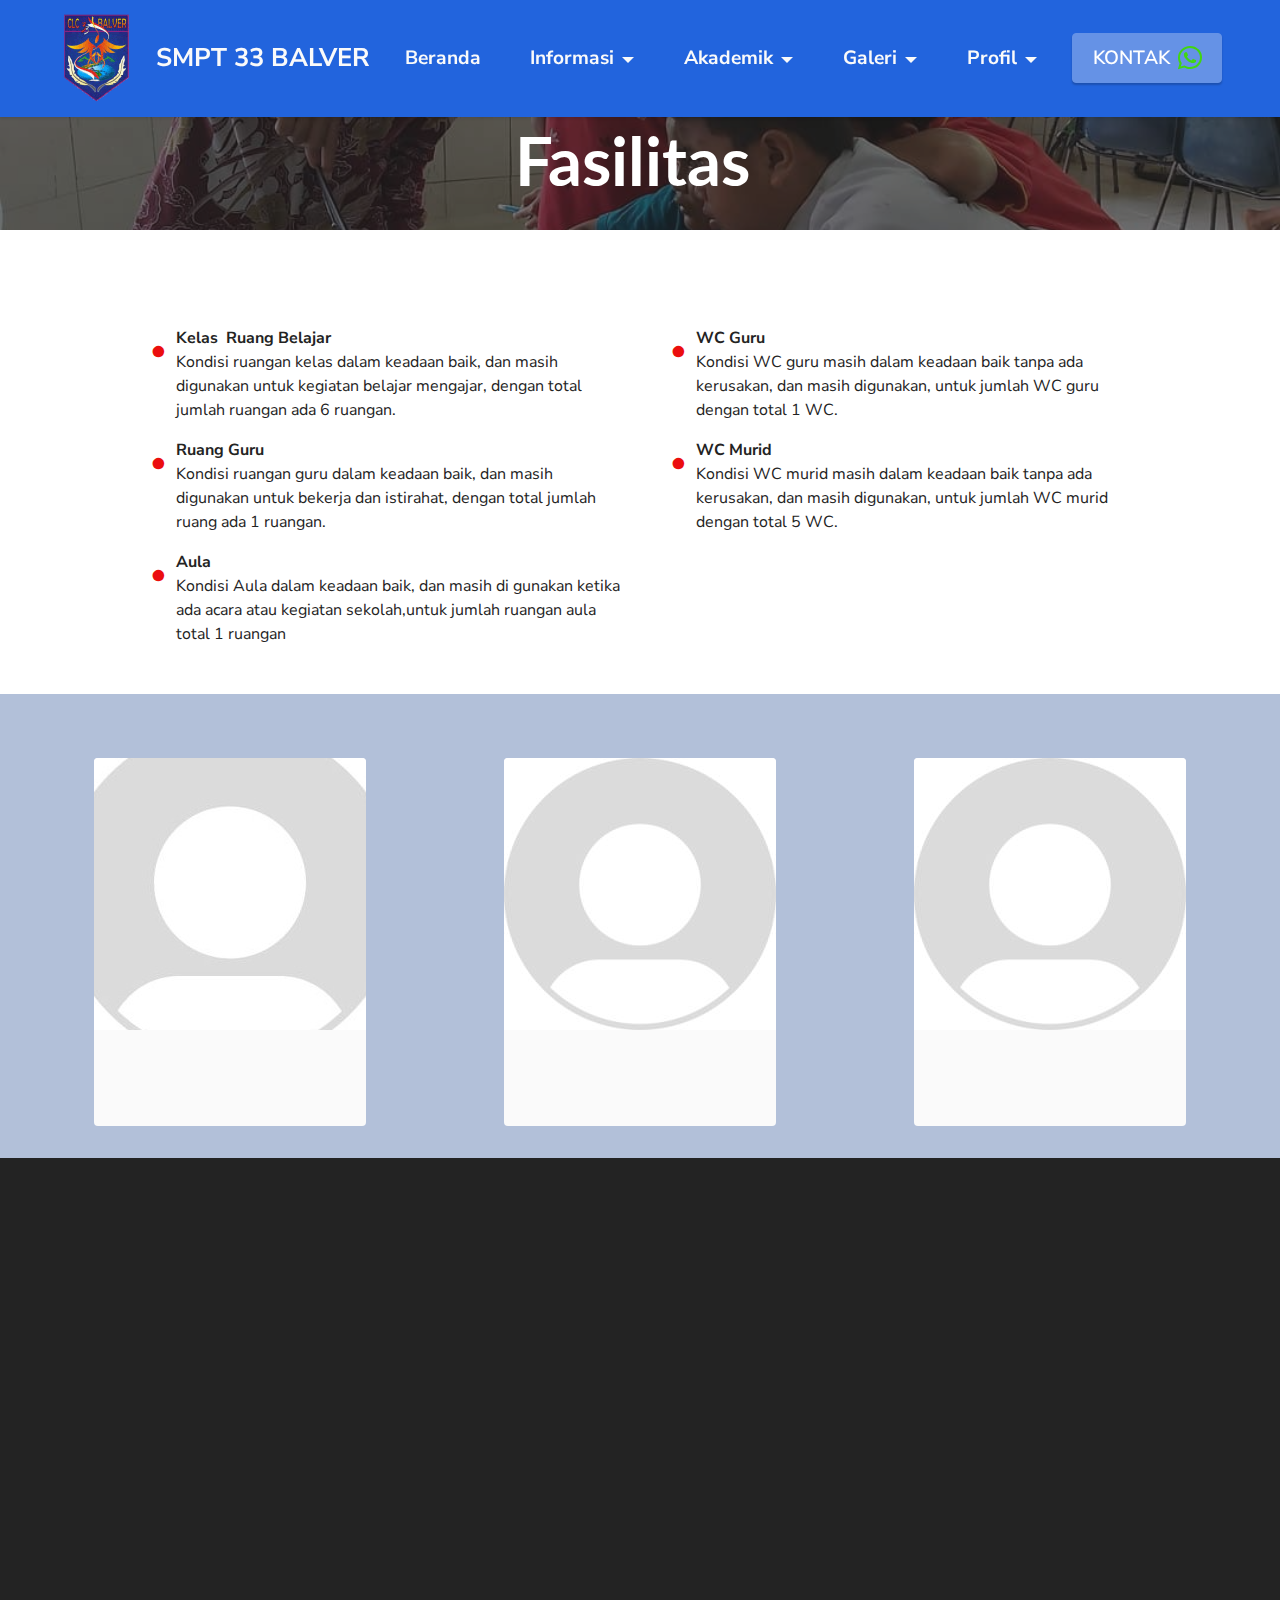
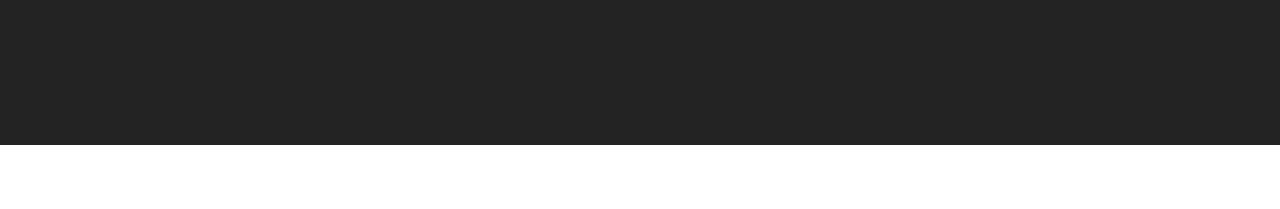
<file: page7.html>
<!DOCTYPE html>
<html  >
<head>
  <!-- Site made with Mobirise Website Builder v5.8.4, https://mobirise.com -->
  <meta charset="UTF-8">
  <meta http-equiv="X-UA-Compatible" content="IE=edge">
  <meta name="generator" content="Mobirise v5.8.4, mobirise.com">
  <meta name="viewport" content="width=device-width, initial-scale=1, minimum-scale=1">
  <link rel="shortcut icon" href="assets/images/logo-smpt-95x96.png" type="image/x-icon">
  <meta name="description" content="">
  
  
  <title>Fasilitas</title>
  <link rel="stylesheet" href="assets/web/assets/mobirise-icons2/mobirise2.css">
  <link rel="stylesheet" href="assets/bootstrap/css/bootstrap.min.css">
  <link rel="stylesheet" href="assets/bootstrap/css/bootstrap-grid.min.css">
  <link rel="stylesheet" href="assets/bootstrap/css/bootstrap-reboot.min.css">
  <link rel="stylesheet" href="assets/animatecss/animate.css">
  <link rel="stylesheet" href="assets/dropdown/css/style.css">
  <link rel="stylesheet" href="assets/socicon/css/styles.css">
  <link rel="stylesheet" href="assets/theme/css/style.css">
  <link rel="preload" href="https://fonts.googleapis.com/css?family=Lato:100,100i,300,300i,400,400i,700,700i,900,900i&display=swap" as="style" onload="this.onload=null;this.rel='stylesheet'">
  <noscript><link rel="stylesheet" href="https://fonts.googleapis.com/css?family=Lato:100,100i,300,300i,400,400i,700,700i,900,900i&display=swap"></noscript>
  <link rel="preload" href="https://fonts.googleapis.com/css?family=Jost:100,200,300,400,500,600,700,800,900,100i,200i,300i,400i,500i,600i,700i,800i,900i&display=swap" as="style" onload="this.onload=null;this.rel='stylesheet'">
  <noscript><link rel="stylesheet" href="https://fonts.googleapis.com/css?family=Jost:100,200,300,400,500,600,700,800,900,100i,200i,300i,400i,500i,600i,700i,800i,900i&display=swap"></noscript>
  <link rel="preload" href="https://fonts.googleapis.com/css?family=Nunito+Sans:200,300,400,500,600,700,800,900,200i,300i,400i,500i,600i,700i,800i,900i&display=swap" as="style" onload="this.onload=null;this.rel='stylesheet'">
  <noscript><link rel="stylesheet" href="https://fonts.googleapis.com/css?family=Nunito+Sans:200,300,400,500,600,700,800,900,200i,300i,400i,500i,600i,700i,800i,900i&display=swap"></noscript>
  <link rel="preload" as="style" href="assets/mobirise/css/mbr-additional.css"><link rel="stylesheet" href="assets/mobirise/css/mbr-additional.css" type="text/css">

  
  
  
</head>
<body>
  
  <section data-bs-version="5.1" class="menu menu1 cid-tCIRMScXSv" once="menu" id="menu1-2m">
    

    <nav class="navbar navbar-dropdown navbar-fixed-top navbar-expand-lg">
        <div class="container-fluid">
            <div class="navbar-brand">
                <span class="navbar-logo">
                    <a href="index.html">
                        <img src="assets/images/logo-smpt-95x96.png" alt="Mobirise Website Builder" style="height: 6rem;">
                    </a>
                </span>
                <span class="navbar-caption-wrap"><a class="navbar-caption text-white display-5" href="https://mobiri.se">SMPT 33 BALVER<br></a></span>
            </div>
            <button class="navbar-toggler" type="button" data-toggle="collapse" data-bs-toggle="collapse" data-target="#navbarSupportedContent" data-bs-target="#navbarSupportedContent" aria-controls="navbarNavAltMarkup" aria-expanded="false" aria-label="Toggle navigation">
                <div class="hamburger">
                    <span></span>
                    <span></span>
                    <span></span>
                    <span></span>
                </div>
            </button>
            <div class="collapse navbar-collapse" id="navbarSupportedContent">
                <ul class="navbar-nav nav-dropdown" data-app-modern-menu="true"><li class="nav-item"><a class="nav-link link text-white display-4" href="index.html"><strong>Beranda</strong></a></li>
                    <li class="nav-item dropdown"><a class="nav-link link text-white dropdown-toggle display-4" href="https://mobiri.se" data-toggle="dropdown-submenu" data-bs-toggle="dropdown" data-bs-auto-close="outside" aria-expanded="false"><strong>Informasi</strong></a><div class="dropdown-menu" aria-labelledby="dropdown-323"><a class="text-white show dropdown-item text-primary display-4" href="page17.html">Pengumuman</a></div></li><li class="nav-item dropdown"><a class="nav-link link text-white dropdown-toggle display-4" href="https://mobiri.se" data-toggle="dropdown-submenu" data-bs-toggle="dropdown" data-bs-auto-close="outside" aria-expanded="false"><strong>Akademik</strong></a><div class="dropdown-menu" aria-labelledby="dropdown-699"><a class="text-white show dropdown-item text-primary display-4" href="page9.html">Ekstrakurikuler</a></div></li><li class="nav-item dropdown"><a class="nav-link link text-white dropdown-toggle display-4" href="https://mobiri.se" data-toggle="dropdown-submenu" data-bs-toggle="dropdown" data-bs-auto-close="outside" aria-expanded="false"><strong>Galeri</strong></a><div class="dropdown-menu" aria-labelledby="dropdown-709"><a class="text-white dropdown-item text-primary display-4" href="page10.html">&nbsp;Kegiatan Belajar Mengajar</a><a class="text-white show dropdown-item text-primary display-4" href="page14.html">&nbsp;Prestasi Sekolah</a><a class="text-white dropdown-item text-primary display-4" href="page16.html">&nbsp;Kegiatan Seni dan Budaya</a></div>
                    </li><li class="nav-item dropdown"><a class="nav-link link dropdown-toggle text-white show display-4" href="https://mobiri.se" data-toggle="dropdown-submenu" data-bs-toggle="dropdown" data-bs-auto-close="outside" aria-expanded="false"><strong>Profil</strong></a><div class="dropdown-menu show" aria-labelledby="dropdown-225" data-bs-popper="none"><a class="dropdown-item text-white display-4" href="page1.html" aria-expanded="false">Visi &amp; Misi</a><a class="show dropdown-item text-white text-primary display-4" href="page2.html">Sejarah Sekolah</a><a class="dropdown-item text-white text-primary display-4" href="page11.html" target="_blank">Struktur Organisasi</a><a class="show dropdown-item text-white text-primary display-4" href="page13.html">Guru &amp; Pegawai</a><a class="text-white show dropdown-item text-primary display-4" href="page12.html">Identitas Sekolah</a><a class="text-white show dropdown-item text-primary display-4" href="page7.html">Fasilitas</a></div></li></ul>
                
                <div class="navbar-buttons mbr-section-btn"><a class="btn btn-primary display-4" href="page4.html#contacts2-1f"><span class="socicon socicon-whatsapp mbr-iconfont mbr-iconfont-btn" style="color: rgb(65, 213, 18);"></span>KONTAK</a></div>
            </div>
        </div>
    </nav>
</section>

<section data-bs-version="5.1" class="info3 cid-tEC6tCzrqV" id="info3-4f">

    

    
    <div class="mbr-overlay" style="opacity: 0.6; background-color: rgb(35, 35, 35);">
    </div>

    <div class="container">
        <div class="row justify-content-center">
            <div class="card col-12 col-lg-10">
                <div class="card-wrapper">
                    <div class="card-box align-center">
                        <h4 class="card-title mbr-fonts-style align-center mb-4 display-1"><strong>Fasilitas&nbsp;</strong></h4>
                        
                        
                    </div>
                </div>
            </div>
        </div>
    </div>
</section>

<section data-bs-version="5.1" class="content13 cid-tEC1Zg4V8y" id="content13-4e">
    

    
    
    <div class="container-fluid">
        <div class="row justify-content-center">
            
        </div>
        <div class="row justify-content-center">
            <div class="col-md-12 col-lg-10">
                <div class="row justify-content-center">
                    <div class="col-12 col-lg-6">
                        <ul class="list mbr-fonts-style display-7">
                            <li><strong>Kelas&nbsp; Ruang Belajar</strong><br>Kondisi ruangan kelas dalam keadaan baik, dan masih digunakan untuk kegiatan belajar mengajar, dengan total jumlah ruangan ada 6 ruangan.</li>
                            <li><strong>Ruang Guru</strong><br>Kondisi ruangan guru dalam keadaan baik, dan masih digunakan untuk bekerja dan istirahat, dengan total jumlah ruang ada 1 ruangan.</li>
                            <li><strong>Aula</strong><br>Kondisi Aula dalam keadaan baik, dan masih di gunakan ketika ada acara atau kegiatan sekolah,untuk jumlah ruangan aula total 1 ruangan&nbsp;</li>
                        </ul>
                    </div>
                    <div class="col-12 col-lg-6">
                        <ul class="list mbr-fonts-style display-7">
                            <li><strong>WC Guru</strong><br>Kondisi WC guru masih dalam keadaan baik tanpa ada kerusakan, dan masih digunakan, untuk jumlah WC guru dengan total 1 WC.</li>
                            <li><strong>WC Murid<br></strong>Kondisi WC murid masih dalam keadaan baik tanpa ada kerusakan, dan masih digunakan, untuk jumlah WC murid dengan total 5 WC.</li>
                        </ul>
                    </div>
                </div>
            </div>
        </div>
    </div>
</section>

<section data-bs-version="5.1" class="slider4 mbr-embla cid-tEElDzNj2x" id="slider4-5w">
    
    
    <div class="position-relative text-center">
        
        <div class="embla mt-4" data-skip-snaps="true" data-align="center" data-contain-scroll="trimSnaps" data-loop="true" data-auto-play="true" data-auto-play-interval="4" data-draggable="true">
            <div class="embla__viewport container-fluid">
                <div class="embla__container">
                    
                    <div class="embla__slide slider-image item active" style="margin-left: 0rem; margin-right: 0rem;">
                        <div class="slide-content">
                            <div class="item-wrapper">
                                <div class="item-img">
                                    <img src="assets/images/44884218-345707102882519-2446069589734326272-n-272x272.jpg" alt="Mobirise Website Builder" data-slide-to="0" data-bs-slide-to="0">
                                </div>
                            </div>
                            <div class="item-content">
                                <h5 class="item-title mbr-fonts-style display-7"><strong>WC Murid</strong></h5>
                                
                                
                            </div>
                            
                        </div>
                    </div><div class="embla__slide slider-image item" style="margin-left: 0rem; margin-right: 0rem;">
                        <div class="slide-content">
                            <div class="item-wrapper">
                                <div class="item-img">
                                    <img src="assets/images/44884218-345707102882519-2446069589734326272-n-272x272.jpg" alt="Mobirise Website Builder" data-slide-to="1" data-bs-slide-to="1">
                                </div>
                            </div>
                            <div class="item-content">
                                <h5 class="item-title mbr-fonts-style display-7"><strong>Ruang Guru</strong></h5>
                                
                                
                            </div>
                            
                        </div>
                    </div>
                    
                    <div class="embla__slide slider-image item" style="margin-left: 0rem; margin-right: 0rem;">
                        <div class="slide-content">
                            <div class="item-wrapper">
                                <div class="item-img">
                                    <img src="assets/images/44884218-345707102882519-2446069589734326272-n-272x272.jpg" alt="Mobirise Website Builder" data-slide-to="3" data-bs-slide-to="3">
                                </div>
                            </div>
                            <div class="item-content">
                                <h5 class="item-title mbr-fonts-style display-7"><strong>Aula</strong></h5>
                                
                                
                            </div>
                            
                        </div>
                    </div><div class="embla__slide slider-image item" style="margin-left: 0rem; margin-right: 0rem;">
                        <div class="slide-content">
                            <div class="item-wrapper">
                                <div class="item-img">
                                    <img src="assets/images/44884218-345707102882519-2446069589734326272-n-272x272.jpg" alt="Mobirise Website Builder" data-slide-to="4" data-bs-slide-to="4">
                                </div>
                            </div>
                            <div class="item-content">
                                <h5 class="item-title mbr-fonts-style display-7"><strong>Kelas Ruang Belajar</strong></h5>
                                
                                
                            </div>
                            
                        </div>
                    </div><div class="embla__slide slider-image item" style="margin-left: 0rem; margin-right: 0rem;">
                        <div class="slide-content">
                            <div class="item-wrapper">
                                <div class="item-img">
                                    <img src="assets/images/44884218-345707102882519-2446069589734326272-n-2-340x340.jpeg" alt="Mobirise Website Builder" data-slide-to="1" data-bs-slide-to="1">
                                </div>
                            </div>
                            <div class="item-content">
                                <h5 class="item-title mbr-fonts-style display-7"><strong>WC Guru</strong></h5>
                                
                                
                            </div>
                            
                        </div>
                    </div>
                </div>
            </div>
            <button class="embla__button embla__button--prev">
                <span class="mobi-mbri mobi-mbri-arrow-prev mbr-iconfont" aria-hidden="true"></span>
                <span class="sr-only visually-hidden visually-hidden">Previous</span>
            </button>
            <button class="embla__button embla__button--next">
                <span class="mobi-mbri mobi-mbri-arrow-next mbr-iconfont" aria-hidden="true"></span>
                <span class="sr-only visually-hidden visually-hidden">Next</span>
            </button>
        </div>
    </div>
</section>

<section data-bs-version="5.1" class="footer6 cid-tEBeqwiod6" once="footers" id="footer6-3n">

    

    

    <div class="container">
        <div class="row content mbr-white">
            <div class="col-12 col-md-3 mbr-fonts-style display-7">
                <h5 class="mbr-section-subtitle mbr-fonts-style mb-2 display-7"><strong>Alamat</strong></h5>
                <p class="mbr-text mbr-fonts-style display-7">Jl Apas Balung, Locked Bag No.30, 91009, Tawau – Malaysia</p> <br>
                <h5 class="mbr-section-subtitle mbr-fonts-style mb-2 mt-4 display-7">
                    <strong>Hubungi Kami</strong></h5>
                <p class="mbr-text mbr-fonts-style mb-4 display-7">
                    Email:&nbsp;river.balung@gmail.com<br>
                    Phone: +1 (60) 11 2995 1213 <br>
                    Fax: +2 (60) 14 361 8667
                </p>
            </div>
            <div class="col-12 col-md-3 mbr-fonts-style display-7">
                <h5 class="mbr-section-subtitle mbr-fonts-style mb-2 display-7">
                    <strong>Info</strong></h5>
                <ul class="list mbr-fonts-style mb-4 display-4">
                    <li class="mbr-text item-wrap"><a href="page17.html" class="text-primary">Pengumuman</a></li><li class="mbr-text item-wrap"><a href="page14.html" class="text-primary">Prestasi Sekolah</a></li><li class="mbr-text item-wrap"><a href="page16.html" class="text-primary">Kegiatan Seni dan Budaya</a></li>
                </ul>
                <h5 class="mbr-section-subtitle mbr-fonts-style mb-2 mt-5 display-7"></h5>
                <p class="mbr-text mbr-fonts-style mb-4 display-7"></p>
            </div>
            <div class="col-12 col-md-6">
                <div class="google-map"><iframe frameborder="0" style="border:0" src="https://www.google.com/maps/embed/v1/place?key=AIzaSyCZI5F_k6S1k46ujh0SNrapM89f7mJxd30&amp;q=Mile 33, Apas Balung, Locked Bag No. 30, Balung, 91009, 91000 Tawau, Sabah, Malaysia" allowfullscreen=""></iframe></div>
            </div>
            <div class="col-md-6">
                <div class="social-list align-left">
                    <div class="soc-item">
                        <a href="https://www.instagram.com/clcbalungriver/?igshid=YmMyMTA2M2Y%3D" target="_blank">
                            <span class="mbr-iconfont mbr-iconfont-social socicon-instagram socicon" style="font-size: 50px; color: rgb(216, 62, 134); fill: rgb(216, 62, 134);"></span>
                        </a>
                    </div>
                    <div class="soc-item">
                        <a href="https://www.facebook.com/CLCSMP33BALVER?mibextid=ZbWKwL" target="_blank">
                            <span class="mbr-iconfont mbr-iconfont-social socicon-facebook socicon" style="font-size: 50px; color: rgb(34, 165, 229); fill: rgb(34, 165, 229);"></span>
                        </a>
                    </div>
                    
                    
                    
                    
                </div>
            </div>
        </div>
        <div class="footer-lower">
            <div class="media-container-row">
                <div class="col-sm-12">
                    <hr>
                </div>
            </div>
            <div class="col-sm-12 copyright pl-0">
                <p class="mbr-text mbr-fonts-style mbr-white display-7">
                    © Copyright | SMPT 33 Balung River 2023 - Mohd Farid Al Assad</p>
            </div>
        </div>
    </div>
</section><section class="display-7" style="padding: 0;align-items: center;justify-content: center;flex-wrap: wrap;    align-content: center;display: flex;position: relative;height: 4rem;"><a href="https://mobiri.se/2978692" style="flex: 1 1;height: 4rem;position: absolute;width: 100%;z-index: 1;"><img alt="" style="height: 4rem;" src="[data-uri]"></a><p style="margin: 0;text-align: center;" class="display-7">Created with &#8204;</p><a style="z-index:1" href="https://mobirise.com/builder/web-design-program.html">Web Design Program</a></section><script src="assets/bootstrap/js/bootstrap.bundle.min.js"></script>  <script src="assets/smoothscroll/smooth-scroll.js"></script>  <script src="assets/ytplayer/index.js"></script>  <script src="assets/dropdown/js/navbar-dropdown.js"></script>  <script src="assets/embla/embla.min.js"></script>  <script src="assets/embla/script.js"></script>  <script src="assets/theme/js/script.js"></script>  
  
  
  <input name="animation" type="hidden">
  </body>
</html>
</file>
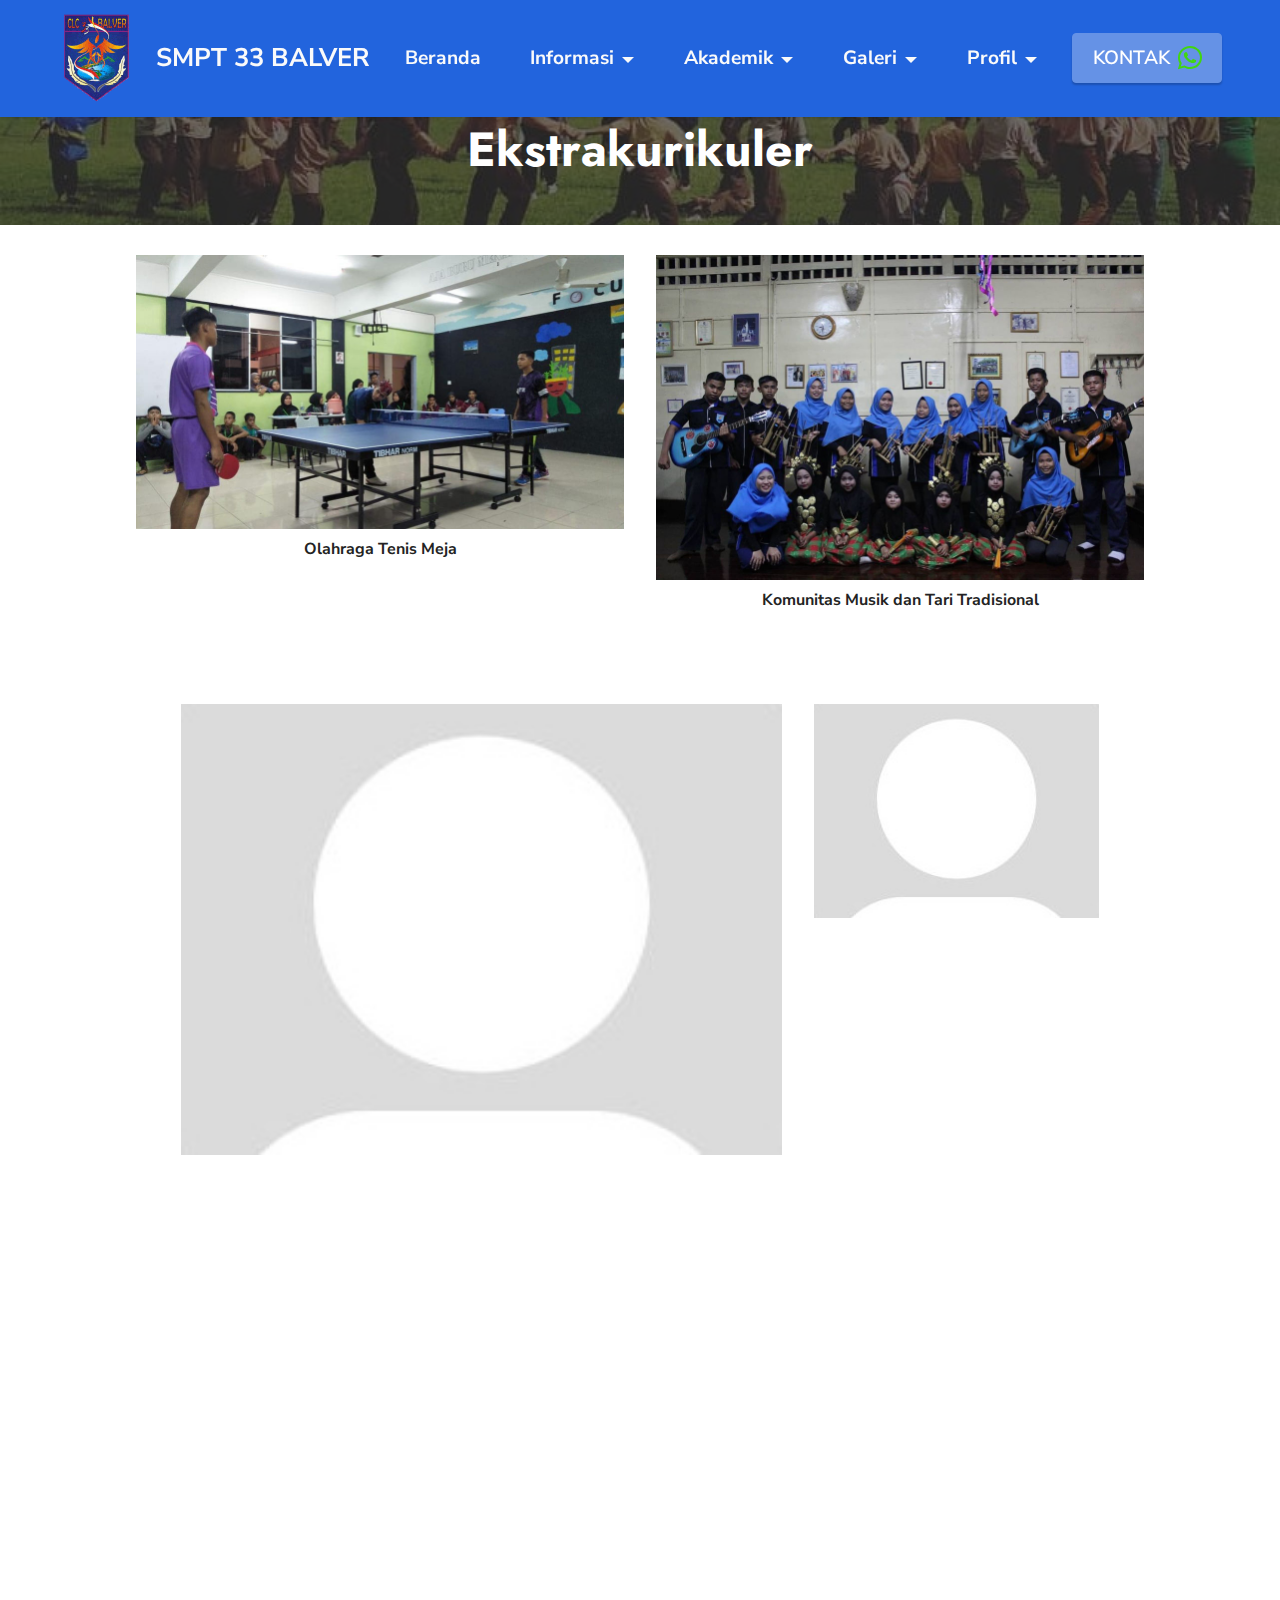
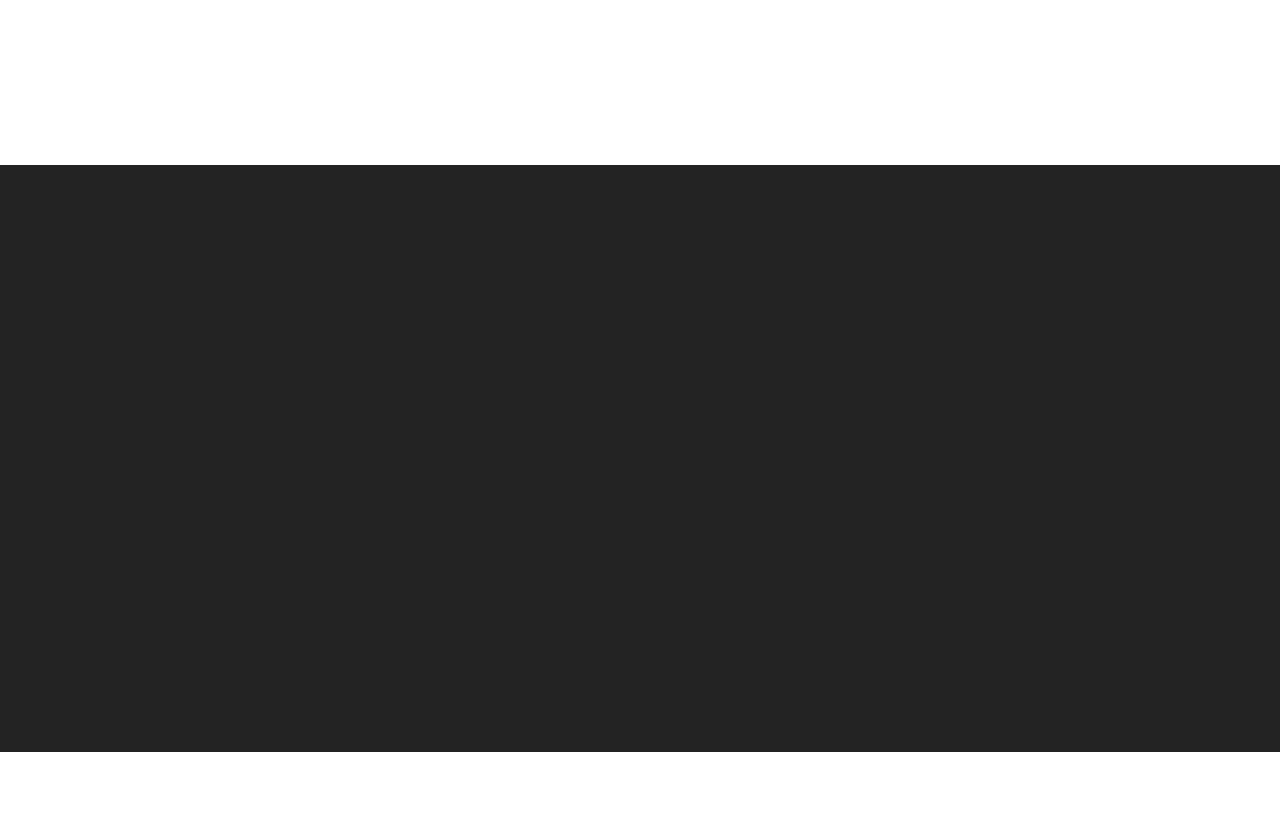
<file: page9.html>
<!DOCTYPE html>
<html  >
<head>
  <!-- Site made with Mobirise Website Builder v5.8.4, https://mobirise.com -->
  <meta charset="UTF-8">
  <meta http-equiv="X-UA-Compatible" content="IE=edge">
  <meta name="generator" content="Mobirise v5.8.4, mobirise.com">
  <meta name="viewport" content="width=device-width, initial-scale=1, minimum-scale=1">
  <link rel="shortcut icon" href="assets/images/logo-smpt-95x96.png" type="image/x-icon">
  <meta name="description" content="">
  
  
  <title>Ekstrakurikuler</title>
  <link rel="stylesheet" href="assets/web/assets/mobirise-icons2/mobirise2.css">
  <link rel="stylesheet" href="assets/bootstrap/css/bootstrap.min.css">
  <link rel="stylesheet" href="assets/bootstrap/css/bootstrap-grid.min.css">
  <link rel="stylesheet" href="assets/bootstrap/css/bootstrap-reboot.min.css">
  <link rel="stylesheet" href="assets/animatecss/animate.css">
  <link rel="stylesheet" href="assets/dropdown/css/style.css">
  <link rel="stylesheet" href="assets/socicon/css/styles.css">
  <link rel="stylesheet" href="assets/theme/css/style.css">
  <link rel="preload" href="https://fonts.googleapis.com/css?family=Lato:100,100i,300,300i,400,400i,700,700i,900,900i&display=swap" as="style" onload="this.onload=null;this.rel='stylesheet'">
  <noscript><link rel="stylesheet" href="https://fonts.googleapis.com/css?family=Lato:100,100i,300,300i,400,400i,700,700i,900,900i&display=swap"></noscript>
  <link rel="preload" href="https://fonts.googleapis.com/css?family=Jost:100,200,300,400,500,600,700,800,900,100i,200i,300i,400i,500i,600i,700i,800i,900i&display=swap" as="style" onload="this.onload=null;this.rel='stylesheet'">
  <noscript><link rel="stylesheet" href="https://fonts.googleapis.com/css?family=Jost:100,200,300,400,500,600,700,800,900,100i,200i,300i,400i,500i,600i,700i,800i,900i&display=swap"></noscript>
  <link rel="preload" href="https://fonts.googleapis.com/css?family=Nunito+Sans:200,300,400,500,600,700,800,900,200i,300i,400i,500i,600i,700i,800i,900i&display=swap" as="style" onload="this.onload=null;this.rel='stylesheet'">
  <noscript><link rel="stylesheet" href="https://fonts.googleapis.com/css?family=Nunito+Sans:200,300,400,500,600,700,800,900,200i,300i,400i,500i,600i,700i,800i,900i&display=swap"></noscript>
  <link rel="preload" as="style" href="assets/mobirise/css/mbr-additional.css"><link rel="stylesheet" href="assets/mobirise/css/mbr-additional.css" type="text/css">

  
  
  
</head>
<body>
  
  <section data-bs-version="5.1" class="menu menu1 cid-tCIRMScXSv" once="menu" id="menu1-2q">
    

    <nav class="navbar navbar-dropdown navbar-fixed-top navbar-expand-lg">
        <div class="container-fluid">
            <div class="navbar-brand">
                <span class="navbar-logo">
                    <a href="index.html">
                        <img src="assets/images/logo-smpt-95x96.png" alt="Mobirise Website Builder" style="height: 6rem;">
                    </a>
                </span>
                <span class="navbar-caption-wrap"><a class="navbar-caption text-white display-5" href="https://mobiri.se">SMPT 33 BALVER<br></a></span>
            </div>
            <button class="navbar-toggler" type="button" data-toggle="collapse" data-bs-toggle="collapse" data-target="#navbarSupportedContent" data-bs-target="#navbarSupportedContent" aria-controls="navbarNavAltMarkup" aria-expanded="false" aria-label="Toggle navigation">
                <div class="hamburger">
                    <span></span>
                    <span></span>
                    <span></span>
                    <span></span>
                </div>
            </button>
            <div class="collapse navbar-collapse" id="navbarSupportedContent">
                <ul class="navbar-nav nav-dropdown" data-app-modern-menu="true"><li class="nav-item"><a class="nav-link link text-white display-4" href="index.html"><strong>Beranda</strong></a></li>
                    <li class="nav-item dropdown"><a class="nav-link link text-white dropdown-toggle display-4" href="https://mobiri.se" data-toggle="dropdown-submenu" data-bs-toggle="dropdown" data-bs-auto-close="outside" aria-expanded="false"><strong>Informasi</strong></a><div class="dropdown-menu" aria-labelledby="dropdown-323"><a class="text-white show dropdown-item text-primary display-4" href="page17.html">Pengumuman</a></div></li><li class="nav-item dropdown"><a class="nav-link link text-white dropdown-toggle display-4" href="https://mobiri.se" data-toggle="dropdown-submenu" data-bs-toggle="dropdown" data-bs-auto-close="outside" aria-expanded="false"><strong>Akademik</strong></a><div class="dropdown-menu" aria-labelledby="dropdown-699"><a class="text-white show dropdown-item text-primary display-4" href="page9.html">Ekstrakurikuler</a></div></li><li class="nav-item dropdown"><a class="nav-link link text-white dropdown-toggle display-4" href="https://mobiri.se" data-toggle="dropdown-submenu" data-bs-toggle="dropdown" data-bs-auto-close="outside" aria-expanded="false"><strong>Galeri</strong></a><div class="dropdown-menu" aria-labelledby="dropdown-709"><a class="text-white dropdown-item text-primary display-4" href="page10.html">&nbsp;Kegiatan Belajar Mengajar</a><a class="text-white show dropdown-item text-primary display-4" href="page14.html">&nbsp;Prestasi Sekolah</a><a class="text-white dropdown-item text-primary display-4" href="page16.html">&nbsp;Kegiatan Seni dan Budaya</a></div>
                    </li><li class="nav-item dropdown"><a class="nav-link link dropdown-toggle text-white show display-4" href="https://mobiri.se" data-toggle="dropdown-submenu" data-bs-toggle="dropdown" data-bs-auto-close="outside" aria-expanded="false"><strong>Profil</strong></a><div class="dropdown-menu show" aria-labelledby="dropdown-225" data-bs-popper="none"><a class="dropdown-item text-white display-4" href="page1.html" aria-expanded="false">Visi &amp; Misi</a><a class="show dropdown-item text-white text-primary display-4" href="page2.html">Sejarah Sekolah</a><a class="dropdown-item text-white text-primary display-4" href="page11.html" target="_blank">Struktur Organisasi</a><a class="show dropdown-item text-white text-primary display-4" href="page13.html">Guru &amp; Pegawai</a><a class="text-white show dropdown-item text-primary display-4" href="page12.html">Identitas Sekolah</a><a class="text-white show dropdown-item text-primary display-4" href="page7.html">Fasilitas</a></div></li></ul>
                
                <div class="navbar-buttons mbr-section-btn"><a class="btn btn-primary display-4" href="page4.html#contacts2-1f"><span class="socicon socicon-whatsapp mbr-iconfont mbr-iconfont-btn" style="color: rgb(65, 213, 18);"></span>KONTAK</a></div>
            </div>
        </div>
    </nav>
</section>

<section data-bs-version="5.1" class="info3 cid-tEuJSUDWgZ" id="info3-3e">

    

    
    <div class="mbr-overlay" style="opacity: 0.6; background-color: rgb(35, 35, 35);">
    </div>

    <div class="container-fluid">
        <div class="row justify-content-center">
            <div class="card col-12 col-lg-10">
                <div class="card-wrapper">
                    <div class="card-box align-center">
                        <h4 class="card-title mbr-fonts-style align-center mb-4 display-2"><strong>Ekstrakurikuler</strong></h4>
                        
                        
                    </div>
                </div>
            </div>
        </div>
    </div>
</section>

<section data-bs-version="5.1" class="image5 cid-tEBHn855LH" id="image5-3x">
    
    
    
    <div class="container-fluid">
        <div class="row">
            <div class="col-12 col-md-10">
                <div class="row">
                    <div class="col-12 col-lg-6">
                        <div class="img-item mb-3">
                            <img src="assets/images/tm-978x550.jpg" alt="Mobirise Website Builder">
                            <p class="mbr-fonts-style align-center mt-2 display-7"><strong>Olahraga Tenis Meja</strong></p>
                        </div>
                    </div>
                    <div class="col-12 col-lg">
                        <div class="img-item mb-3">
                            <img src="assets/images/alat-m-978x652.jpg" alt="Mobirise Website Builder">
                            <p class="mbr-fonts-style align-center mt-2 display-7"><strong>Komunitas Musik dan Tari Tradisional</strong></p>
                        </div>
                    </div>
                </div>
            </div>
        </div>
    </div>
</section>

<section data-bs-version="5.1" class="image5 cid-tEBIL3Btd7" id="image5-42">
    
    
    
    <div class="container">
        <div class="row">
            <div class="col-12 col-md-10">
                <div class="row">
                    <div class="col-12 col-lg-8">
                        <div class="img-item mb-3">
                            <img src="assets/images/44884218-345707102882519-2446069589734326272-n-1-340x340.jpeg" alt="Mobirise Website Builder">
                            <p class="mbr-fonts-style align-center mt-2 display-7"><strong>Tahfidz Al-Quran</strong></p>
                        </div>
                    </div>
                    <div class="col-12 col-lg">
                        <div class="img-item mb-3">
                            <img src="assets/images/44884218-345707102882519-2446069589734326272-n-1-340x340.jpeg" alt="Mobirise Website Builder">
                            <p class="mbr-fonts-style align-center mt-2 display-7"><strong>Belajar Membaca Al-Quran</strong></p>
                        </div>
                    </div>
                </div>
            </div>
        </div>
    </div>
</section>

<section data-bs-version="5.1" class="image5 cid-tEBHBmCMTM" id="image5-40">
    
    
    
    <div class="container">
        <div class="row">
            <div class="col-12 col-md-10">
                <div class="row">
                    <div class="col-12 col-lg-7">
                        <div class="img-item mb-3">
                            <img src="assets/images/47694679-1997732553628133-5334339467022681639-n-1044x1044.jpeg" alt="Mobirise Website Builder">
                            <p class="mbr-fonts-style align-center mt-2 display-7"><strong>Pramuka Games</strong></p>
                        </div>
                    </div>
                    <div class="col-12 col-lg">
                        <div class="img-item mb-3">
                            <img src="assets/images/fun-8-727x409.jpg" alt="Mobirise Website Builder">
                            <p class="mbr-fonts-style align-center mt-2 display-7"><strong>Pramuka Fun 8</strong></p>
                        </div>
                    </div>
                </div>
            </div>
        </div>
    </div>
</section>

<section data-bs-version="5.1" class="footer6 cid-tEBeqwiod6" once="footers" id="footer6-3n">

    

    

    <div class="container">
        <div class="row content mbr-white">
            <div class="col-12 col-md-3 mbr-fonts-style display-7">
                <h5 class="mbr-section-subtitle mbr-fonts-style mb-2 display-7"><strong>Alamat</strong></h5>
                <p class="mbr-text mbr-fonts-style display-7">Jl Apas Balung, Locked Bag No.30, 91009, Tawau – Malaysia</p> <br>
                <h5 class="mbr-section-subtitle mbr-fonts-style mb-2 mt-4 display-7">
                    <strong>Hubungi Kami</strong></h5>
                <p class="mbr-text mbr-fonts-style mb-4 display-7">
                    Email:&nbsp;river.balung@gmail.com<br>
                    Phone: +1 (60) 11 2995 1213 <br>
                    Fax: +2 (60) 14 361 8667
                </p>
            </div>
            <div class="col-12 col-md-3 mbr-fonts-style display-7">
                <h5 class="mbr-section-subtitle mbr-fonts-style mb-2 display-7">
                    <strong>Info</strong></h5>
                <ul class="list mbr-fonts-style mb-4 display-4">
                    <li class="mbr-text item-wrap"><a href="page17.html" class="text-primary">Pengumuman</a></li><li class="mbr-text item-wrap"><a href="page14.html" class="text-primary">Prestasi Sekolah</a></li><li class="mbr-text item-wrap"><a href="page16.html" class="text-primary">Kegiatan Seni dan Budaya</a></li>
                </ul>
                <h5 class="mbr-section-subtitle mbr-fonts-style mb-2 mt-5 display-7"></h5>
                <p class="mbr-text mbr-fonts-style mb-4 display-7"></p>
            </div>
            <div class="col-12 col-md-6">
                <div class="google-map"><iframe frameborder="0" style="border:0" src="https://www.google.com/maps/embed/v1/place?key=AIzaSyCNveGQ9bfpKFwWzQLLftrR9hNiHwdqQG8&amp;q=Mile 33, Apas Balung, Locked Bag No. 30, Balung, 91009, 91000 Tawau, Sabah, Malaysia" allowfullscreen=""></iframe></div>
            </div>
            <div class="col-md-6">
                <div class="social-list align-left">
                    <div class="soc-item">
                        <a href="https://www.instagram.com/clcbalungriver/?igshid=YmMyMTA2M2Y%3D" target="_blank">
                            <span class="mbr-iconfont mbr-iconfont-social socicon-instagram socicon" style="font-size: 50px; color: rgb(216, 62, 134); fill: rgb(216, 62, 134);"></span>
                        </a>
                    </div>
                    <div class="soc-item">
                        <a href="https://www.facebook.com/CLCSMP33BALVER?mibextid=ZbWKwL" target="_blank">
                            <span class="mbr-iconfont mbr-iconfont-social socicon-facebook socicon" style="font-size: 50px; color: rgb(34, 165, 229); fill: rgb(34, 165, 229);"></span>
                        </a>
                    </div>
                    
                    
                    
                    
                </div>
            </div>
        </div>
        <div class="footer-lower">
            <div class="media-container-row">
                <div class="col-sm-12">
                    <hr>
                </div>
            </div>
            <div class="col-sm-12 copyright pl-0">
                <p class="mbr-text mbr-fonts-style mbr-white display-7">
                    © Copyright | SMPT 33 Balung River 2023 - Mohd Farid Al Assad</p>
            </div>
        </div>
    </div>
</section><section class="display-7" style="padding: 0;align-items: center;justify-content: center;flex-wrap: wrap;    align-content: center;display: flex;position: relative;height: 4rem;"><a href="https://mobiri.se/2978692" style="flex: 1 1;height: 4rem;position: absolute;width: 100%;z-index: 1;"><img alt="" style="height: 4rem;" src="[data-uri]"></a><p style="margin: 0;text-align: center;" class="display-7">Made with &#8204;</p><a style="z-index:1" href="https://mobirise.com/builder/landing-page-software.html">Landing Page Software</a></section><script src="assets/bootstrap/js/bootstrap.bundle.min.js"></script>  <script src="assets/smoothscroll/smooth-scroll.js"></script>  <script src="assets/ytplayer/index.js"></script>  <script src="assets/dropdown/js/navbar-dropdown.js"></script>  <script src="assets/theme/js/script.js"></script>  
  
  
  <input name="animation" type="hidden">
  </body>
</html>
</file>
<file: assets/web/assets/mobirise-icons2/mobirise2.css>
@font-face {
  font-family: 'Moririse2';
  font-display: swap;
  src:  url('mobirise2.eot?f2bix4');
  src:  url('mobirise2.eot?f2bix4#iefix') format('embedded-opentype'),
    url('mobirise2.ttf?f2bix4') format('truetype'),
    url('mobirise2.woff?f2bix4') format('woff'),
    url('mobirise2.svg?f2bix4#mobirise2') format('svg');
  font-weight: normal;
  font-style: normal;
}

[class^="mobi-"], [class*=" mobi-"] {
  /* use !important to prevent issues with browser extensions that change fonts */
  font-family: 'Moririse2' !important;
  speak: none;
  font-style: normal;
  font-weight: normal;
  font-variant: normal;
  text-transform: none;
  line-height: 1;

  /* Better Font Rendering =========== */
  -webkit-font-smoothing: antialiased;
  -moz-osx-font-smoothing: grayscale;
}

.mobi-mbri-add-submenu:before {
  content: "\e900";
}
.mobi-mbri-alert:before {
  content: "\e901";
}
.mobi-mbri-align-center:before {
  content: "\e902";
}
.mobi-mbri-align-justify:before {
  content: "\e903";
}
.mobi-mbri-align-left:before {
  content: "\e904";
}
.mobi-mbri-align-right:before {
  content: "\e905";
}
.mobi-mbri-android:before {
  content: "\e906";
}
.mobi-mbri-apple:before {
  content: "\e907";
}
.mobi-mbri-arrow-down:before {
  content: "\e908";
}
.mobi-mbri-arrow-next:before {
  content: "\e909";
}
.mobi-mbri-arrow-prev:before {
  content: "\e90a";
}
.mobi-mbri-arrow-up:before {
  content: "\e90b";
}
.mobi-mbri-bold:before {
  content: "\e90c";
}
.mobi-mbri-bookmark:before {
  content: "\e90d";
}
.mobi-mbri-bootstrap:before {
  content: "\e90e";
}
.mobi-mbri-briefcase:before {
  content: "\e90f";
}
.mobi-mbri-browse:before {
  content: "\e910";
}
.mobi-mbri-bulleted-list:before {
  content: "\e911";
}
.mobi-mbri-calendar:before {
  content: "\e912";
}
.mobi-mbri-camera:before {
  content: "\e913";
}
.mobi-mbri-cart-add:before {
  content: "\e914";
}
.mobi-mbri-cart-full:before {
  content: "\e915";
}
.mobi-mbri-cash:before {
  content: "\e916";
}
.mobi-mbri-change-style:before {
  content: "\e917";
}
.mobi-mbri-chat:before {
  content: "\e918";
}
.mobi-mbri-clock:before {
  content: "\e919";
}
.mobi-mbri-close:before {
  content: "\e91a";
}
.mobi-mbri-cloud:before {
  content: "\e91b";
}
.mobi-mbri-code:before {
  content: "\e91c";
}
.mobi-mbri-contact-form:before {
  content: "\e91d";
}
.mobi-mbri-credit-card:before {
  content: "\e91e";
}
.mobi-mbri-cursor-click:before {
  content: "\e91f";
}
.mobi-mbri-cust-feedback:before {
  content: "\e920";
}
.mobi-mbri-database:before {
  content: "\e921";
}
.mobi-mbri-delivery:before {
  content: "\e922";
}
.mobi-mbri-desktop:before {
  content: "\e923";
}
.mobi-mbri-devices:before {
  content: "\e924";
}
.mobi-mbri-down:before {
  content: "\e925";
}
.mobi-mbri-download-2:before {
  content: "\e926";
}
.mobi-mbri-download:before {
  content: "\e927";
}
.mobi-mbri-drag-n-drop-2:before {
  content: "\e928";
}
.mobi-mbri-drag-n-drop:before {
  content: "\e929";
}
.mobi-mbri-edit-2:before {
  content: "\e92a";
}
.mobi-mbri-edit:before {
  content: "\e92b";
}
.mobi-mbri-error:before {
  content: "\e92c";
}
.mobi-mbri-extension:before {
  content: "\e92d";
}
.mobi-mbri-features:before {
  content: "\e92e";
}
.mobi-mbri-file:before {
  content: "\e92f";
}
.mobi-mbri-flag:before {
  content: "\e930";
}
.mobi-mbri-folder:before {
  content: "\e931";
}
.mobi-mbri-gift:before {
  content: "\e932";
}
.mobi-mbri-github:before {
  content: "\e933";
}
.mobi-mbri-globe-2:before {
  content: "\e934";
}
.mobi-mbri-globe:before {
  content: "\e935";
}
.mobi-mbri-growing-chart:before {
  content: "\e936";
}
.mobi-mbri-hearth:before {
  content: "\e937";
}
.mobi-mbri-help:before {
  content: "\e938";
}
.mobi-mbri-home:before {
  content: "\e939";
}
.mobi-mbri-hot-cup:before {
  content: "\e93a";
}
.mobi-mbri-idea:before {
  content: "\e93b";
}
.mobi-mbri-image-gallery:before {
  content: "\e93c";
}
.mobi-mbri-image-slider:before {
  content: "\e93d";
}
.mobi-mbri-info:before {
  content: "\e93e";
}
.mobi-mbri-italic:before {
  content: "\e93f";
}
.mobi-mbri-key:before {
  content: "\e940";
}
.mobi-mbri-laptop:before {
  content: "\e941";
}
.mobi-mbri-layers:before {
  content: "\e942";
}
.mobi-mbri-left-right:before {
  content: "\e943";
}
.mobi-mbri-left:before {
  content: "\e944";
}
.mobi-mbri-letter:before {
  content: "\e945";
}
.mobi-mbri-like:before {
  content: "\e946";
}
.mobi-mbri-link:before {
  content: "\e947";
}
.mobi-mbri-lock:before {
  content: "\e948";
}
.mobi-mbri-login:before {
  content: "\e949";
}
.mobi-mbri-logout:before {
  content: "\e94a";
}
.mobi-mbri-magic-stick:before {
  content: "\e94b";
}
.mobi-mbri-map-pin:before {
  content: "\e94c";
}
.mobi-mbri-menu:before {
  content: "\e94d";
}
.mobi-mbri-mobile-2:before {
  content: "\e94e";
}
.mobi-mbri-mobile-horizontal:before {
  content: "\e94f";
}
.mobi-mbri-mobile:before {
  content: "\e950";
}
.mobi-mbri-mobirise:before {
  content: "\e951";
}
.mobi-mbri-more-horizontal:before {
  content: "\e952";
}
.mobi-mbri-more-vertical:before {
  content: "\e953";
}
.mobi-mbri-music:before {
  content: "\e954";
}
.mobi-mbri-new-file:before {
  content: "\e955";
}
.mobi-mbri-numbered-list:before {
  content: "\e956";
}
.mobi-mbri-opened-folder:before {
  content: "\e957";
}
.mobi-mbri-pages:before {
  content: "\e958";
}
.mobi-mbri-paper-plane:before {
  content: "\e959";
}
.mobi-mbri-paperclip:before {
  content: "\e95a";
}
.mobi-mbri-phone:before {
  content: "\e95b";
}
.mobi-mbri-photo:before {
  content: "\e95c";
}
.mobi-mbri-photos:before {
  content: "\e95d";
}
.mobi-mbri-pin:before {
  content: "\e95e";
}
.mobi-mbri-play:before {
  content: "\e95f";
}
.mobi-mbri-plus:before {
  content: "\e960";
}
.mobi-mbri-preview:before {
  content: "\e961";
}
.mobi-mbri-print:before {
  content: "\e962";
}
.mobi-mbri-protect:before {
  content: "\e963";
}
.mobi-mbri-question:before {
  content: "\e964";
}
.mobi-mbri-quote-left:before {
  content: "\e965";
}
.mobi-mbri-quote-right:before {
  content: "\e966";
}
.mobi-mbri-redo:before {
  content: "\e967";
}
.mobi-mbri-refresh:before {
  content: "\e968";
}
.mobi-mbri-responsive-2:before {
  content: "\e969";
}
.mobi-mbri-responsive:before {
  content: "\e96a";
}
.mobi-mbri-right:before {
  content: "\e96b";
}
.mobi-mbri-rocket:before {
  content: "\e96c";
}
.mobi-mbri-sad-face:before {
  content: "\e96d";
}
.mobi-mbri-sale:before {
  content: "\e96e";
}
.mobi-mbri-save:before {
  content: "\e96f";
}
.mobi-mbri-search:before {
  content: "\e970";
}
.mobi-mbri-setting-2:before {
  content: "\e971";
}
.mobi-mbri-setting-3:before {
  content: "\e972";
}
.mobi-mbri-setting:before {
  content: "\e973";
}
.mobi-mbri-share:before {
  content: "\e974";
}
.mobi-mbri-shopping-bag:before {
  content: "\e975";
}
.mobi-mbri-shopping-basket:before {
  content: "\e976";
}
.mobi-mbri-shopping-cart:before {
  content: "\e977";
}
.mobi-mbri-sites:before {
  content: "\e978";
}
.mobi-mbri-smile-face:before {
  content: "\e979";
}
.mobi-mbri-speed:before {
  content: "\e97a";
}
.mobi-mbri-star:before {
  content: "\e97b";
}
.mobi-mbri-success:before {
  content: "\e97c";
}
.mobi-mbri-sun:before {
  content: "\e97d";
}
.mobi-mbri-sun2:before {
  content: "\e97e";
}
.mobi-mbri-tablet-vertical:before {
  content: "\e97f";
}
.mobi-mbri-tablet:before {
  content: "\e980";
}
.mobi-mbri-target:before {
  content: "\e981";
}
.mobi-mbri-timer:before {
  content: "\e982";
}
.mobi-mbri-to-ftp:before {
  content: "\e983";
}
.mobi-mbri-to-local-drive:before {
  content: "\e984";
}
.mobi-mbri-touch-swipe:before {
  content: "\e985";
}
.mobi-mbri-touch:before {
  content: "\e986";
}
.mobi-mbri-trash:before {
  content: "\e987";
}
.mobi-mbri-underline:before {
  content: "\e988";
}
.mobi-mbri-undo:before {
  content: "\e989";
}
.mobi-mbri-unlink:before {
  content: "\e98a";
}
.mobi-mbri-unlock:before {
  content: "\e98b";
}
.mobi-mbri-up-down:before {
  content: "\e98c";
}
.mobi-mbri-up:before {
  content: "\e98d";
}
.mobi-mbri-update:before {
  content: "\e98e";
}
.mobi-mbri-upload-2:before {
  content: "\e98f";
}
.mobi-mbri-upload:before {
  content: "\e990";
}
.mobi-mbri-user-2:before {
  content: "\e991";
}
.mobi-mbri-user:before {
  content: "\e992";
}
.mobi-mbri-users:before {
  content: "\e993";
}
.mobi-mbri-video-play:before {
  content: "\e994";
}
.mobi-mbri-video:before {
  content: "\e995";
}
.mobi-mbri-watch:before {
  content: "\e996";
}
.mobi-mbri-website-theme-2:before {
  content: "\e997";
}
.mobi-mbri-website-theme:before {
  content: "\e998";
}
.mobi-mbri-wifi:before {
  content: "\e999";
}
.mobi-mbri-windows:before {
  content: "\e99a";
}
.mobi-mbri-zoom-in:before {
  content: "\e99b";
}
.mobi-mbri-zoom-out:before {
  content: "\e99c";
}
</file>
<file: assets/parallax/jarallax.css>
.jarallax {
    position: relative;
    z-index: 0;
}
.jarallax > .jarallax-img {
    position: absolute;
    object-fit: cover;
    /* support for plugin https://github.com/bfred-it/object-fit-images */
    font-family: 'object-fit: cover;';
    top: 0;
    left: 0;
    width: 100%;
    height: 100%;
    z-index: -1;
}
</file>
<file: assets/dropdown/css/style.css>
.navbar-dropdown {
  left: 0;
  padding: 0;
  position: absolute;
  right: 0;
  top: 0;
  transition: all 0.45s ease;
  z-index: 1030;
  background: #282828; }
  .navbar-dropdown .navbar-logo {
    margin-right: 0.8rem;
    transition: margin 0.3s ease-in-out;
    vertical-align: middle; }
    .navbar-dropdown .navbar-logo img {
      height: 3.125rem;
      transition: all 0.3s ease-in-out; }
    .navbar-dropdown .navbar-logo.mbr-iconfont {
      font-size: 3.125rem;
      line-height: 3.125rem; }
  .navbar-dropdown .navbar-caption {
    font-weight: 700;
    white-space: normal;
    vertical-align: -4px;
    line-height: 3.125rem !important; }
    .navbar-dropdown .navbar-caption, .navbar-dropdown .navbar-caption:hover {
      color: inherit;
      text-decoration: none; }
  .navbar-dropdown .mbr-iconfont + .navbar-caption {
    vertical-align: -1px; }
  .navbar-dropdown.navbar-fixed-top {
    position: fixed; }
  .navbar-dropdown .navbar-brand span {
    vertical-align: -4px; }
  .navbar-dropdown.bg-color.transparent {
    background: none; }
  .navbar-dropdown.navbar-short .navbar-brand {
    padding: 0.625rem 0; }
    .navbar-dropdown.navbar-short .navbar-brand span {
      vertical-align: -1px; }
  .navbar-dropdown.navbar-short .navbar-caption {
    line-height: 2.375rem !important;
    vertical-align: -2px; }
  .navbar-dropdown.navbar-short .navbar-logo {
    margin-right: 0.5rem; }
    .navbar-dropdown.navbar-short .navbar-logo img {
      height: 2.375rem; }
    .navbar-dropdown.navbar-short .navbar-logo.mbr-iconfont {
      font-size: 2.375rem;
      line-height: 2.375rem; }
  .navbar-dropdown.navbar-short .mbr-table-cell {
    height: 3.625rem; }
  .navbar-dropdown .navbar-close {
    left: 0.6875rem;
    position: fixed;
    top: 0.75rem;
    z-index: 1000; }
  .navbar-dropdown .hamburger-icon {
    content: "";
    display: inline-block;
    vertical-align: middle;
    width: 16px;
    -webkit-box-shadow: 0 -6px 0 1px #282828,0 0 0 1px #282828,0 6px 0 1px #282828;
    -moz-box-shadow: 0 -6px 0 1px #282828,0 0 0 1px #282828,0 6px 0 1px #282828;
    box-shadow: 0 -6px 0 1px #282828,0 0 0 1px #282828,0 6px 0 1px #282828; }

.dropdown-menu .dropdown-toggle[data-toggle="dropdown-submenu"]::after {
  border-bottom: 0.35em solid transparent;
  border-left: 0.35em solid;
  border-right: 0;
  border-top: 0.35em solid transparent;
  margin-left: 0.3rem; }

.dropdown-menu .dropdown-item:focus {
  outline: 0; }

.nav-dropdown {
  font-size: 0.75rem;
  font-weight: 500;
  height: auto !important; }
  .nav-dropdown .nav-btn {
    padding-left: 1rem; }
  .nav-dropdown .link {
    margin: .667em 1.667em;
    font-weight: 500;
    padding: 0;
    transition: color .2s ease-in-out; }
    .nav-dropdown .link.dropdown-toggle {
      margin-right: 2.583em; }
      .nav-dropdown .link.dropdown-toggle::after {
        margin-left: .25rem;
        border-top: 0.35em solid;
        border-right: 0.35em solid transparent;
        border-left: 0.35em solid transparent;
        border-bottom: 0; }
      .nav-dropdown .link.dropdown-toggle[aria-expanded="true"] {
        margin: 0;
        padding: 0.667em 3.263em  0.667em 1.667em; }
  .nav-dropdown .link::after,
  .nav-dropdown .dropdown-item::after {
    color: inherit; }
  .nav-dropdown .btn {
    font-size: 0.75rem;
    font-weight: 700;
    letter-spacing: 0;
    margin-bottom: 0;
    padding-left: 1.25rem;
    padding-right: 1.25rem; }
  .nav-dropdown .dropdown-menu {
    border-radius: 0;
    border: 0;
    left: 0;
    margin: 0;
    padding-bottom: 1.25rem;
    padding-top: 1.25rem;
    position: relative; }
  .nav-dropdown .dropdown-submenu {
    margin-left: 0.125rem;
    top: 0; }
  .nav-dropdown .dropdown-item {
    font-weight: 500;
    line-height: 2;
    padding: 0.3846em 4.615em 0.3846em 1.5385em;
    position: relative;
    transition: color .2s ease-in-out, background-color .2s ease-in-out; }
    .nav-dropdown .dropdown-item::after {
      margin-top: -0.3077em;
      position: absolute;
      right: 1.1538em;
      top: 50%; }
    .nav-dropdown .dropdown-item:focus, .nav-dropdown .dropdown-item:hover {
      background: none; }

@media (max-width: 767px) {
  .nav-dropdown.navbar-toggleable-sm {
    bottom: 0;
    display: none;
    left: 0;
    overflow-x: hidden;
    position: fixed;
    top: 0;
    transform: translateX(-100%);
    -ms-transform: translateX(-100%);
    -webkit-transform: translateX(-100%);
    width: 18.75rem;
    z-index: 999; } }
.nav-dropdown.navbar-toggleable-xl {
  bottom: 0;
  display: none;
  left: 0;
  overflow-x: hidden;
  position: fixed;
  top: 0;
  transform: translateX(-100%);
  -ms-transform: translateX(-100%);
  -webkit-transform: translateX(-100%);
  width: 18.75rem;
  z-index: 999; }

.nav-dropdown-sm {
  display: block !important;
  overflow-x: hidden;
  overflow: auto;
  padding-top: 3.875rem; }
  .nav-dropdown-sm::after {
    content: "";
    display: block;
    height: 3rem;
    width: 100%; }
  .nav-dropdown-sm.collapse.in ~ .navbar-close {
    display: block !important; }
  .nav-dropdown-sm.collapsing, .nav-dropdown-sm.collapse.in {
    transform: translateX(0);
    -ms-transform: translateX(0);
    -webkit-transform: translateX(0);
    transition: all 0.25s ease-out;
    -webkit-transition: all 0.25s ease-out;
    background: #282828; }
  .nav-dropdown-sm.collapsing[aria-expanded="false"] {
    transform: translateX(-100%);
    -ms-transform: translateX(-100%);
    -webkit-transform: translateX(-100%); }
  .nav-dropdown-sm .nav-item {
    display: block;
    margin-left: 0 !important;
    padding-left: 0; }
  .nav-dropdown-sm .link,
  .nav-dropdown-sm .dropdown-item {
    border-top: 1px dotted rgba(255, 255, 255, 0.1);
    font-size: 0.8125rem;
    line-height: 1.6;
    margin: 0 !important;
    padding: 0.875rem 2.4rem 0.875rem 1.5625rem !important;
    position: relative;
    white-space: normal; }
    .nav-dropdown-sm .link:focus, .nav-dropdown-sm .link:hover,
    .nav-dropdown-sm .dropdown-item:focus,
    .nav-dropdown-sm .dropdown-item:hover {
      background: rgba(0, 0, 0, 0.2) !important;
      color: #c0a375; }
  .nav-dropdown-sm .nav-btn {
    position: relative;
    padding: 1.5625rem 1.5625rem 0 1.5625rem; }
    .nav-dropdown-sm .nav-btn::before {
      border-top: 1px dotted rgba(255, 255, 255, 0.1);
      content: "";
      left: 0;
      position: absolute;
      top: 0;
      width: 100%; }
    .nav-dropdown-sm .nav-btn + .nav-btn {
      padding-top: 0.625rem; }
      .nav-dropdown-sm .nav-btn + .nav-btn::before {
        display: none; }
  .nav-dropdown-sm .btn {
    padding: 0.625rem 0; }
  .nav-dropdown-sm .dropdown-toggle[data-toggle="dropdown-submenu"]::after {
    margin-left: .25rem;
    border-top: 0.35em solid;
    border-right: 0.35em solid transparent;
    border-left: 0.35em solid transparent;
    border-bottom: 0; }
  .nav-dropdown-sm .dropdown-toggle[data-toggle="dropdown-submenu"][aria-expanded="true"]::after {
    border-top: 0;
    border-right: 0.35em solid transparent;
    border-left: 0.35em solid transparent;
    border-bottom: 0.35em solid; }
  .nav-dropdown-sm .dropdown-menu {
    margin: 0;
    padding: 0;
    position: relative;
    top: 0;
    left: 0;
    width: 100%;
    border: 0;
    float: none;
    border-radius: 0;
    background: none; }
  .nav-dropdown-sm .dropdown-submenu {
    left: 100%;
    margin-left: 0.125rem;
    margin-top: -1.25rem;
    top: 0; }

.navbar-toggleable-sm .nav-dropdown .dropdown-menu {
  position: absolute; }

.navbar-toggleable-sm .nav-dropdown .dropdown-submenu {
  left: 100%;
  margin-left: 0.125rem;
  margin-top: -1.25rem;
  top: 0; }

.navbar-toggleable-sm.opened .nav-dropdown .dropdown-menu {
  position: relative; }

.navbar-toggleable-sm.opened .nav-dropdown .dropdown-submenu {
  left: 0;
  margin-left: 00rem;
  margin-top: 0rem;
  top: 0; }

.is-builder .nav-dropdown.collapsing {
  transition: none !important; }
</file>
<file: assets/socicon/css/styles.css>
@charset "UTF-8";

@font-face {
  font-family: 'Socicon';
  src:  url('../fonts/socicon.eot');
  src:  url('../fonts/socicon.eot?#iefix') format('embedded-opentype'),
    url('../fonts/socicon.woff2') format('woff2'),
    url('../fonts/socicon.ttf') format('truetype'),
    url('../fonts/socicon.woff') format('woff'),
    url('../fonts/socicon.svg#socicon') format('svg');
  font-weight: normal;
  font-style: normal;
  font-display: swap;
}

[data-icon]:before {
  font-family: "socicon" !important;
  content: attr(data-icon);
  font-style: normal !important;
  font-weight: normal !important;
  font-variant: normal !important;
  text-transform: none !important;
  speak: none;
  line-height: 1;
  -webkit-font-smoothing: antialiased;
  -moz-osx-font-smoothing: grayscale;
}

[class^="socicon-"], [class*=" socicon-"] {
  /* use !important to prevent issues with browser extensions that change fonts */
  font-family: 'Socicon' !important;
  speak: none;
  font-style: normal;
  font-weight: normal;
  font-variant: normal;
  text-transform: none;
  line-height: 1;

  /* Better Font Rendering =========== */
  -webkit-font-smoothing: antialiased;
  -moz-osx-font-smoothing: grayscale;
}

.socicon-eitaa:before {
  content: "\e97c";
}
.socicon-soroush:before {
  content: "\e97d";
}
.socicon-bale:before {
  content: "\e97e";
}
.socicon-zazzle:before {
  content: "\e97b";
}
.socicon-society6:before {
  content: "\e97a";
}
.socicon-redbubble:before {
  content: "\e979";
}
.socicon-avvo:before {
  content: "\e978";
}
.socicon-stitcher:before {
  content: "\e977";
}
.socicon-googlehangouts:before {
  content: "\e974";
}
.socicon-dlive:before {
  content: "\e975";
}
.socicon-vsco:before {
  content: "\e976";
}
.socicon-flipboard:before {
  content: "\e973";
}
.socicon-ubuntu:before {
  content: "\e958";
}
.socicon-artstation:before {
  content: "\e959";
}
.socicon-invision:before {
  content: "\e95a";
}
.socicon-torial:before {
  content: "\e95b";
}
.socicon-collectorz:before {
  content: "\e95c";
}
.socicon-seenthis:before {
  content: "\e95d";
}
.socicon-googleplaymusic:before {
  content: "\e95e";
}
.socicon-debian:before {
  content: "\e95f";
}
.socicon-filmfreeway:before {
  content: "\e960";
}
.socicon-gnome:before {
  content: "\e961";
}
.socicon-itchio:before {
  content: "\e962";
}
.socicon-jamendo:before {
  content: "\e963";
}
.socicon-mix:before {
  content: "\e964";
}
.socicon-sharepoint:before {
  content: "\e965";
}
.socicon-tinder:before {
  content: "\e966";
}
.socicon-windguru:before {
  content: "\e967";
}
.socicon-cdbaby:before {
  content: "\e968";
}
.socicon-elementaryos:before {
  content: "\e969";
}
.socicon-stage32:before {
  content: "\e96a";
}
.socicon-tiktok:before {
  content: "\e96b";
}
.socicon-gitter:before {
  content: "\e96c";
}
.socicon-letterboxd:before {
  content: "\e96d";
}
.socicon-threema:before {
  content: "\e96e";
}
.socicon-splice:before {
  content: "\e96f";
}
.socicon-metapop:before {
  content: "\e970";
}
.socicon-naver:before {
  content: "\e971";
}
.socicon-remote:before {
  content: "\e972";
}
.socicon-internet:before {
  content: "\e957";
}
.socicon-moddb:before {
  content: "\e94b";
}
.socicon-indiedb:before {
  content: "\e94c";
}
.socicon-traxsource:before {
  content: "\e94d";
}
.socicon-gamefor:before {
  content: "\e94e";
}
.socicon-pixiv:before {
  content: "\e94f";
}
.socicon-myanimelist:before {
  content: "\e950";
}
.socicon-blackberry:before {
  content: "\e951";
}
.socicon-wickr:before {
  content: "\e952";
}
.socicon-spip:before {
  content: "\e953";
}
.socicon-napster:before {
  content: "\e954";
}
.socicon-beatport:before {
  content: "\e955";
}
.socicon-hackerone:before {
  content: "\e956";
}
.socicon-hackernews:before {
  content: "\e946";
}
.socicon-smashwords:before {
  content: "\e947";
}
.socicon-kobo:before {
  content: "\e948";
}
.socicon-bookbub:before {
  content: "\e949";
}
.socicon-mailru:before {
  content: "\e94a";
}
.socicon-gitlab:before {
  content: "\e945";
}
.socicon-instructables:before {
  content: "\e944";
}
.socicon-portfolio:before {
  content: "\e943";
}
.socicon-codered:before {
  content: "\e940";
}
.socicon-origin:before {
  content: "\e941";
}
.socicon-nextdoor:before {
  content: "\e942";
}
.socicon-udemy:before {
  content: "\e93f";
}
.socicon-livemaster:before {
  content: "\e93e";
}
.socicon-crunchbase:before {
  content: "\e93b";
}
.socicon-homefy:before {
  content: "\e93c";
}
.socicon-calendly:before {
  content: "\e93d";
}
.socicon-realtor:before {
  content: "\e90f";
}
.socicon-tidal:before {
  content: "\e910";
}
.socicon-qobuz:before {
  content: "\e911";
}
.socicon-natgeo:before {
  content: "\e912";
}
.socicon-mastodon:before {
  content: "\e913";
}
.socicon-unsplash:before {
  content: "\e914";
}
.socicon-homeadvisor:before {
  content: "\e915";
}
.socicon-angieslist:before {
  content: "\e916";
}
.socicon-codepen:before {
  content: "\e917";
}
.socicon-slack:before {
  content: "\e918";
}
.socicon-openaigym:before {
  content: "\e919";
}
.socicon-logmein:before {
  content: "\e91a";
}
.socicon-fiverr:before {
  content: "\e91b";
}
.socicon-gotomeeting:before {
  content: "\e91c";
}
.socicon-aliexpress:before {
  content: "\e91d";
}
.socicon-guru:before {
  content: "\e91e";
}
.socicon-appstore:before {
  content: "\e91f";
}
.socicon-homes:before {
  content: "\e920";
}
.socicon-zoom:before {
  content: "\e921";
}
.socicon-alibaba:before {
  content: "\e922";
}
.socicon-craigslist:before {
  content: "\e923";
}
.socicon-wix:before {
  content: "\e924";
}
.socicon-redfin:before {
  content: "\e925";
}
.socicon-googlecalendar:before {
  content: "\e926";
}
.socicon-shopify:before {
  content: "\e927";
}
.socicon-freelancer:before {
  content: "\e928";
}
.socicon-seedrs:before {
  content: "\e929";
}
.socicon-bing:before {
  content: "\e92a";
}
.socicon-doodle:before {
  content: "\e92b";
}
.socicon-bonanza:before {
  content: "\e92c";
}
.socicon-squarespace:before {
  content: "\e92d";
}
.socicon-toptal:before {
  content: "\e92e";
}
.socicon-gust:before {
  content: "\e92f";
}
.socicon-ask:before {
  content: "\e930";
}
.socicon-trulia:before {
  content: "\e931";
}
.socicon-loomly:before {
  content: "\e932";
}
.socicon-ghost:before {
  content: "\e933";
}
.socicon-upwork:before {
  content: "\e934";
}
.socicon-fundable:before {
  content: "\e935";
}
.socicon-booking:before {
  content: "\e936";
}
.socicon-googlemaps:before {
  content: "\e937";
}
.socicon-zillow:before {
  content: "\e938";
}
.socicon-niconico:before {
  content: "\e939";
}
.socicon-toneden:before {
  content: "\e93a";
}
.socicon-augment:before {
  content: "\e908";
}
.socicon-bitbucket:before {
  content: "\e909";
}
.socicon-fyuse:before {
  content: "\e90a";
}
.socicon-yt-gaming:before {
  content: "\e90b";
}
.socicon-sketchfab:before {
  content: "\e90c";
}
.socicon-mobcrush:before {
  content: "\e90d";
}
.socicon-microsoft:before {
  content: "\e90e";
}
.socicon-pandora:before {
  content: "\e907";
}
.socicon-messenger:before {
  content: "\e906";
}
.socicon-gamewisp:before {
  content: "\e905";
}
.socicon-bloglovin:before {
  content: "\e904";
}
.socicon-tunein:before {
  content: "\e903";
}
.socicon-gamejolt:before {
  content: "\e901";
}
.socicon-trello:before {
  content: "\e902";
}
.socicon-spreadshirt:before {
  content: "\e900";
}
.socicon-500px:before {
  content: "\e000";
}
.socicon-8tracks:before {
  content: "\e001";
}
.socicon-airbnb:before {
  content: "\e002";
}
.socicon-alliance:before {
  content: "\e003";
}
.socicon-amazon:before {
  content: "\e004";
}
.socicon-amplement:before {
  content: "\e005";
}
.socicon-android:before {
  content: "\e006";
}
.socicon-angellist:before {
  content: "\e007";
}
.socicon-apple:before {
  content: "\e008";
}
.socicon-appnet:before {
  content: "\e009";
}
.socicon-baidu:before {
  content: "\e00a";
}
.socicon-bandcamp:before {
  content: "\e00b";
}
.socicon-battlenet:before {
  content: "\e00c";
}
.socicon-mixer:before {
  content: "\e00d";
}
.socicon-bebee:before {
  content: "\e00e";
}
.socicon-bebo:before {
  content: "\e00f";
}
.socicon-behance:before {
  content: "\e010";
}
.socicon-blizzard:before {
  content: "\e011";
}
.socicon-blogger:before {
  content: "\e012";
}
.socicon-buffer:before {
  content: "\e013";
}
.socicon-chrome:before {
  content: "\e014";
}
.socicon-coderwall:before {
  content: "\e015";
}
.socicon-curse:before {
  content: "\e016";
}
.socicon-dailymotion:before {
  content: "\e017";
}
.socicon-deezer:before {
  content: "\e018";
}
.socicon-delicious:before {
  content: "\e019";
}
.socicon-deviantart:before {
  content: "\e01a";
}
.socicon-diablo:before {
  content: "\e01b";
}
.socicon-digg:before {
  content: "\e01c";
}
.socicon-discord:before {
  content: "\e01d";
}
.socicon-disqus:before {
  content: "\e01e";
}
.socicon-douban:before {
  content: "\e01f";
}
.socicon-draugiem:before {
  content: "\e020";
}
.socicon-dribbble:before {
  content: "\e021";
}
.socicon-drupal:before {
  content: "\e022";
}
.socicon-ebay:before {
  content: "\e023";
}
.socicon-ello:before {
  content: "\e024";
}
.socicon-endomodo:before {
  content: "\e025";
}
.socicon-envato:before {
  content: "\e026";
}
.socicon-etsy:before {
  content: "\e027";
}
.socicon-facebook:before {
  content: "\e028";
}
.socicon-feedburner:before {
  content: "\e029";
}
.socicon-filmweb:before {
  content: "\e02a";
}
.socicon-firefox:before {
  content: "\e02b";
}
.socicon-flattr:before {
  content: "\e02c";
}
.socicon-flickr:before {
  content: "\e02d";
}
.socicon-formulr:before {
  content: "\e02e";
}
.socicon-forrst:before {
  content: "\e02f";
}
.socicon-foursquare:before {
  content: "\e030";
}
.socicon-friendfeed:before {
  content: "\e031";
}
.socicon-github:before {
  content: "\e032";
}
.socicon-goodreads:before {
  content: "\e033";
}
.socicon-google:before {
  content: "\e034";
}
.socicon-googlescholar:before {
  content: "\e035";
}
.socicon-googlegroups:before {
  content: "\e036";
}
.socicon-googlephotos:before {
  content: "\e037";
}
.socicon-googleplus:before {
  content: "\e038";
}
.socicon-grooveshark:before {
  content: "\e039";
}
.socicon-hackerrank:before {
  content: "\e03a";
}
.socicon-hearthstone:before {
  content: "\e03b";
}
.socicon-hellocoton:before {
  content: "\e03c";
}
.socicon-heroes:before {
  content: "\e03d";
}
.socicon-smashcast:before {
  content: "\e03e";
}
.socicon-horde:before {
  content: "\e03f";
}
.socicon-houzz:before {
  content: "\e040";
}
.socicon-icq:before {
  content: "\e041";
}
.socicon-identica:before {
  content: "\e042";
}
.socicon-imdb:before {
  content: "\e043";
}
.socicon-instagram:before {
  content: "\e044";
}
.socicon-issuu:before {
  content: "\e045";
}
.socicon-istock:before {
  content: "\e046";
}
.socicon-itunes:before {
  content: "\e047";
}
.socicon-keybase:before {
  content: "\e048";
}
.socicon-lanyrd:before {
  content: "\e049";
}
.socicon-lastfm:before {
  content: "\e04a";
}
.socicon-line:before {
  content: "\e04b";
}
.socicon-linkedin:before {
  content: "\e04c";
}
.socicon-livejournal:before {
  content: "\e04d";
}
.socicon-lyft:before {
  content: "\e04e";
}
.socicon-macos:before {
  content: "\e04f";
}
.socicon-mail:before {
  content: "\e050";
}
.socicon-medium:before {
  content: "\e051";
}
.socicon-meetup:before {
  content: "\e052";
}
.socicon-mixcloud:before {
  content: "\e053";
}
.socicon-modelmayhem:before {
  content: "\e054";
}
.socicon-mumble:before {
  content: "\e055";
}
.socicon-myspace:before {
  content: "\e056";
}
.socicon-newsvine:before {
  content: "\e057";
}
.socicon-nintendo:before {
  content: "\e058";
}
.socicon-npm:before {
  content: "\e059";
}
.socicon-odnoklassniki:before {
  content: "\e05a";
}
.socicon-openid:before {
  content: "\e05b";
}
.socicon-opera:before {
  content: "\e05c";
}
.socicon-outlook:before {
  content: "\e05d";
}
.socicon-overwatch:before {
  content: "\e05e";
}
.socicon-patreon:before {
  content: "\e05f";
}
.socicon-paypal:before {
  content: "\e060";
}
.socicon-periscope:before {
  content: "\e061";
}
.socicon-persona:before {
  content: "\e062";
}
.socicon-pinterest:before {
  content: "\e063";
}
.socicon-play:before {
  content: "\e064";
}
.socicon-player:before {
  content: "\e065";
}
.socicon-playstation:before {
  content: "\e066";
}
.socicon-pocket:before {
  content: "\e067";
}
.socicon-qq:before {
  content: "\e068";
}
.socicon-quora:before {
  content: "\e069";
}
.socicon-raidcall:before {
  content: "\e06a";
}
.socicon-ravelry:before {
  content: "\e06b";
}
.socicon-reddit:before {
  content: "\e06c";
}
.socicon-renren:before {
  content: "\e06d";
}
.socicon-researchgate:before {
  content: "\e06e";
}
.socicon-residentadvisor:before {
  content: "\e06f";
}
.socicon-reverbnation:before {
  content: "\e070";
}
.socicon-rss:before {
  content: "\e071";
}
.socicon-sharethis:before {
  content: "\e072";
}
.socicon-skype:before {
  content: "\e073";
}
.socicon-slideshare:before {
  content: "\e074";
}
.socicon-smugmug:before {
  content: "\e075";
}
.socicon-snapchat:before {
  content: "\e076";
}
.socicon-songkick:before {
  content: "\e077";
}
.socicon-soundcloud:before {
  content: "\e078";
}
.socicon-spotify:before {
  content: "\e079";
}
.socicon-stackexchange:before {
  content: "\e07a";
}
.socicon-stackoverflow:before {
  content: "\e07b";
}
.socicon-starcraft:before {
  content: "\e07c";
}
.socicon-stayfriends:before {
  content: "\e07d";
}
.socicon-steam:before {
  content: "\e07e";
}
.socicon-storehouse:before {
  content: "\e07f";
}
.socicon-strava:before {
  content: "\e080";
}
.socicon-streamjar:before {
  content: "\e081";
}
.socicon-stumbleupon:before {
  content: "\e082";
}
.socicon-swarm:before {
  content: "\e083";
}
.socicon-teamspeak:before {
  content: "\e084";
}
.socicon-teamviewer:before {
  content: "\e085";
}
.socicon-technorati:before {
  content: "\e086";
}
.socicon-telegram:before {
  content: "\e087";
}
.socicon-tripadvisor:before {
  content: "\e088";
}
.socicon-tripit:before {
  content: "\e089";
}
.socicon-triplej:before {
  content: "\e08a";
}
.socicon-tumblr:before {
  content: "\e08b";
}
.socicon-twitch:before {
  content: "\e08c";
}
.socicon-twitter:before {
  content: "\e08d";
}
.socicon-uber:before {
  content: "\e08e";
}
.socicon-ventrilo:before {
  content: "\e08f";
}
.socicon-viadeo:before {
  content: "\e090";
}
.socicon-viber:before {
  content: "\e091";
}
.socicon-viewbug:before {
  content: "\e092";
}
.socicon-vimeo:before {
  content: "\e093";
}
.socicon-vine:before {
  content: "\e094";
}
.socicon-vkontakte:before {
  content: "\e095";
}
.socicon-warcraft:before {
  content: "\e096";
}
.socicon-wechat:before {
  content: "\e097";
}
.socicon-weibo:before {
  content: "\e098";
}
.socicon-whatsapp:before {
  content: "\e099";
}
.socicon-wikipedia:before {
  content: "\e09a";
}
.socicon-windows:before {
  content: "\e09b";
}
.socicon-wordpress:before {
  content: "\e09c";
}
.socicon-wykop:before {
  content: "\e09d";
}
.socicon-xbox:before {
  content: "\e09e";
}
.socicon-xing:before {
  content: "\e09f";
}
.socicon-yahoo:before {
  content: "\e0a0";
}
.socicon-yammer:before {
  content: "\e0a1";
}
.socicon-yandex:before {
  content: "\e0a2";
}
.socicon-yelp:before {
  content: "\e0a3";
}
.socicon-younow:before {
  content: "\e0a4";
}
.socicon-youtube:before {
  content: "\e0a5";
}
.socicon-zapier:before {
  content: "\e0a6";
}
.socicon-zerply:before {
  content: "\e0a7";
}
.socicon-zomato:before {
  content: "\e0a8";
}
.socicon-zynga:before {
  content: "\e0a9";
}
</file>
<file: assets/theme/css/style.css>
@charset "UTF-8";
section {
  background-color: #ffffff;
}

body {
  font-style: normal;
  line-height: 1.5;
  font-weight: 400;
  color: #232323;
  position: relative;
}

button {
  background-color: transparent;
  border-color: transparent;
}

section,
.container,
.container-fluid {
  position: relative;
  word-wrap: break-word;
}

a.mbr-iconfont:hover {
  text-decoration: none;
}

.article .lead p,
.article .lead ul,
.article .lead ol,
.article .lead pre,
.article .lead blockquote {
  margin-bottom: 0;
}

a {
  font-style: normal;
  font-weight: 400;
  cursor: pointer;
}
a, a:hover {
  text-decoration: none;
}

.mbr-section-title {
  font-style: normal;
  line-height: 1.3;
}

.mbr-section-subtitle {
  line-height: 1.3;
}

.mbr-text {
  font-style: normal;
  line-height: 1.7;
}

h1,
h2,
h3,
h4,
h5,
h6,
.display-1,
.display-2,
.display-4,
.display-5,
.display-7,
span,
p,
a {
  line-height: 1;
  word-break: break-word;
  word-wrap: break-word;
  font-weight: 400;
}

b,
strong {
  font-weight: bold;
}

input:-webkit-autofill, input:-webkit-autofill:hover, input:-webkit-autofill:focus, input:-webkit-autofill:active {
  transition-delay: 9999s;
  -webkit-transition-property: background-color, color;
  transition-property: background-color, color;
}

textarea[type=hidden] {
  display: none;
}

section {
  background-position: 50% 50%;
  background-repeat: no-repeat;
  background-size: cover;
}
section .mbr-background-video,
section .mbr-background-video-preview {
  position: absolute;
  bottom: 0;
  left: 0;
  right: 0;
  top: 0;
}

.hidden {
  visibility: hidden;
}

.mbr-z-index20 {
  z-index: 20;
}

/*! Base colors */
.mbr-white {
  color: #ffffff;
}

.mbr-black {
  color: #111111;
}

.mbr-bg-white {
  background-color: #ffffff;
}

.mbr-bg-black {
  background-color: #000000;
}

/*! Text-aligns */
.align-left {
  text-align: left;
}

.align-center {
  text-align: center;
}

.align-right {
  text-align: right;
}

/*! Font-weight  */
.mbr-light {
  font-weight: 300;
}

.mbr-regular {
  font-weight: 400;
}

.mbr-semibold {
  font-weight: 500;
}

.mbr-bold {
  font-weight: 700;
}

/*! Media  */
.media-content {
  flex-basis: 100%;
}

.media-container-row {
  display: flex;
  flex-direction: row;
  flex-wrap: wrap;
  justify-content: center;
  align-content: center;
  align-items: start;
}
.media-container-row .media-size-item {
  width: 400px;
}

.media-container-column {
  display: flex;
  flex-direction: column;
  flex-wrap: wrap;
  justify-content: center;
  align-content: center;
  align-items: stretch;
}
.media-container-column > * {
  width: 100%;
}

@media (min-width: 992px) {
  .media-container-row {
    flex-wrap: nowrap;
  }
}
figure {
  margin-bottom: 0;
  overflow: hidden;
}

figure[mbr-media-size] {
  transition: width 0.1s;
}

img,
iframe {
  display: block;
  width: 100%;
}

.card {
  background-color: transparent;
  border: none;
}

.card-box {
  width: 100%;
}

.card-img {
  text-align: center;
  flex-shrink: 0;
  -webkit-flex-shrink: 0;
}

.media {
  max-width: 100%;
  margin: 0 auto;
}

.mbr-figure {
  align-self: center;
}

.media-container > div {
  max-width: 100%;
}

.mbr-figure img,
.card-img img {
  width: 100%;
}

@media (max-width: 991px) {
  .media-size-item {
    width: auto !important;
  }

  .media {
    width: auto;
  }

  .mbr-figure {
    width: 100% !important;
  }
}
/*! Buttons */
.mbr-section-btn {
  margin-left: -0.6rem;
  margin-right: -0.6rem;
  font-size: 0;
}

.btn {
  font-weight: 600;
  border-width: 1px;
  font-style: normal;
  margin: 0.6rem 0.6rem;
  white-space: normal;
  transition: all 0.2s ease-in-out;
  display: inline-flex;
  align-items: center;
  justify-content: center;
  word-break: break-word;
}

.btn-sm {
  font-weight: 600;
  letter-spacing: 0px;
  transition: all 0.3s ease-in-out;
}

.btn-md {
  font-weight: 600;
  letter-spacing: 0px;
  transition: all 0.3s ease-in-out;
}

.btn-lg {
  font-weight: 600;
  letter-spacing: 0px;
  transition: all 0.3s ease-in-out;
}

.btn-form {
  margin: 0;
}
.btn-form:hover {
  cursor: pointer;
}

nav .mbr-section-btn {
  margin-left: 0rem;
  margin-right: 0rem;
}

/*! Btn icon margin */
.btn .mbr-iconfont,
.btn.btn-sm .mbr-iconfont {
  order: 1;
  cursor: pointer;
  margin-left: 0.5rem;
  vertical-align: sub;
}

.btn.btn-md .mbr-iconfont,
.btn.btn-md .mbr-iconfont {
  margin-left: 0.8rem;
}

.mbr-regular {
  font-weight: 400;
}

.mbr-semibold {
  font-weight: 500;
}

.mbr-bold {
  font-weight: 700;
}

[type=submit] {
  -webkit-appearance: none;
}

/*! Full-screen */
.mbr-fullscreen .mbr-overlay {
  min-height: 100vh;
}

.mbr-fullscreen {
  display: flex;
  display: -moz-flex;
  display: -ms-flex;
  display: -o-flex;
  align-items: center;
  min-height: 100vh;
  padding-top: 3rem;
  padding-bottom: 3rem;
}

/*! Map */
.map {
  height: 25rem;
  position: relative;
}
.map iframe {
  width: 100%;
  height: 100%;
}

/*! Scroll to top arrow */
.mbr-arrow-up {
  bottom: 25px;
  right: 90px;
  position: fixed;
  text-align: right;
  z-index: 5000;
  color: #ffffff;
  font-size: 22px;
}

.mbr-arrow-up a {
  background: rgba(0, 0, 0, 0.2);
  border-radius: 50%;
  color: #fff;
  display: inline-block;
  height: 60px;
  width: 60px;
  border: 2px solid #fff;
  outline-style: none !important;
  position: relative;
  text-decoration: none;
  transition: all 0.3s ease-in-out;
  cursor: pointer;
  text-align: center;
}
.mbr-arrow-up a:hover {
  background-color: rgba(0, 0, 0, 0.4);
}
.mbr-arrow-up a i {
  line-height: 60px;
}

.mbr-arrow-up-icon {
  display: block;
  color: #fff;
}

.mbr-arrow-up-icon::before {
  content: "›";
  display: inline-block;
  font-family: serif;
  font-size: 22px;
  line-height: 1;
  font-style: normal;
  position: relative;
  top: 6px;
  left: -4px;
  transform: rotate(-90deg);
}

/*! Arrow Down */
.mbr-arrow {
  position: absolute;
  bottom: 45px;
  left: 50%;
  width: 60px;
  height: 60px;
  cursor: pointer;
  background-color: rgba(80, 80, 80, 0.5);
  border-radius: 50%;
  transform: translateX(-50%);
}
@media (max-width: 767px) {
  .mbr-arrow {
    display: none;
  }
}
.mbr-arrow > a {
  display: inline-block;
  text-decoration: none;
  outline-style: none;
  -webkit-animation: arrowdown 1.7s ease-in-out infinite;
          animation: arrowdown 1.7s ease-in-out infinite;
  color: #ffffff;
}
.mbr-arrow > a > i {
  position: absolute;
  top: -2px;
  left: 15px;
  font-size: 2rem;
}

#scrollToTop a i::before {
  content: "";
  position: absolute;
  display: block;
  border-bottom: 2.5px solid #fff;
  border-left: 2.5px solid #fff;
  width: 27.8%;
  height: 27.8%;
  left: 50%;
  top: 51%;
  transform: translateY(-30%) translateX(-50%) rotate(135deg);
}

@keyframes arrowdown {
  0% {
    transform: translateY(0px);
  }
  50% {
    transform: translateY(-5px);
  }
  100% {
    transform: translateY(0px);
  }
}
@-webkit-keyframes arrowdown {
  0% {
    transform: translateY(0px);
  }
  50% {
    transform: translateY(-5px);
  }
  100% {
    transform: translateY(0px);
  }
}
@media (max-width: 500px) {
  .mbr-arrow-up {
    left: 0;
    right: 0;
    text-align: center;
  }
}
/*Gradients animation*/
@keyframes gradient-animation {
  from {
    background-position: 0% 100%;
    -webkit-animation-timing-function: ease-in-out;
            animation-timing-function: ease-in-out;
  }
  to {
    background-position: 100% 0%;
    -webkit-animation-timing-function: ease-in-out;
            animation-timing-function: ease-in-out;
  }
}
@-webkit-keyframes gradient-animation {
  from {
    background-position: 0% 100%;
    -webkit-animation-timing-function: ease-in-out;
            animation-timing-function: ease-in-out;
  }
  to {
    background-position: 100% 0%;
    -webkit-animation-timing-function: ease-in-out;
            animation-timing-function: ease-in-out;
  }
}
.bg-gradient {
  background-size: 200% 200%;
  animation: gradient-animation 5s infinite alternate;
  -webkit-animation: gradient-animation 5s infinite alternate;
}

.menu .navbar-brand {
  display: -webkit-flex;
}
.menu .navbar-brand span {
  display: flex;
  display: -webkit-flex;
}
.menu .navbar-brand .navbar-caption-wrap {
  display: -webkit-flex;
}
.menu .navbar-brand .navbar-logo img {
  display: -webkit-flex;
  width: auto;
}
@media (min-width: 768px) and (max-width: 991px) {
  .menu .navbar-toggleable-sm .navbar-nav {
    display: -ms-flexbox;
  }
}
@media (max-width: 991px) {
  .menu .navbar-collapse {
    max-height: 93.5vh;
  }
  .menu .navbar-collapse.show {
    overflow: auto;
  }
}
@media (min-width: 992px) {
  .menu .navbar-nav.nav-dropdown {
    display: -webkit-flex;
  }
  .menu .navbar-toggleable-sm .navbar-collapse {
    display: -webkit-flex !important;
  }
  .menu .collapsed .navbar-collapse {
    max-height: 93.5vh;
  }
  .menu .collapsed .navbar-collapse.show {
    overflow: auto;
  }
}
@media (max-width: 767px) {
  .menu .navbar-collapse {
    max-height: 80vh;
  }
}

.nav-link .mbr-iconfont {
  margin-right: 0.5rem;
}

.navbar {
  display: -webkit-flex;
  -webkit-flex-wrap: wrap;
  -webkit-align-items: center;
  -webkit-justify-content: space-between;
}

.navbar-collapse {
  -webkit-flex-basis: 100%;
  -webkit-flex-grow: 1;
  -webkit-align-items: center;
}

.nav-dropdown .link {
  padding: 0.667em 1.667em !important;
  margin: 0 !important;
}

.nav {
  display: -webkit-flex;
  -webkit-flex-wrap: wrap;
}

.row {
  display: -webkit-flex;
  -webkit-flex-wrap: wrap;
}

.justify-content-center {
  -webkit-justify-content: center;
}

.form-inline {
  display: -webkit-flex;
}

.card-wrapper {
  -webkit-flex: 1;
}

.carousel-control {
  z-index: 10;
  display: -webkit-flex;
}

.carousel-controls {
  display: -webkit-flex;
}

.media {
  display: -webkit-flex;
}

.form-group:focus {
  outline: none;
}

.jq-selectbox__select {
  padding: 7px 0;
  position: relative;
}

.jq-selectbox__dropdown {
  overflow: hidden;
  border-radius: 10px;
  position: absolute;
  top: 100%;
  left: 0 !important;
  width: 100% !important;
}

.jq-selectbox__trigger-arrow {
  right: 0;
  transform: translateY(-50%);
}

.jq-selectbox li {
  padding: 1.07em 0.5em;
}

input[type=range] {
  padding-left: 0 !important;
  padding-right: 0 !important;
}

.modal-dialog,
.modal-content {
  height: 100%;
}

.modal-dialog .carousel-inner {
  height: calc(100vh - 1.75rem);
}
@media (max-width: 575px) {
  .modal-dialog .carousel-inner {
    height: calc(100vh - 1rem);
  }
}

.carousel-item {
  text-align: center;
}

.carousel-item img {
  margin: auto;
}

.navbar-toggler {
  align-self: flex-start;
  padding: 0.25rem 0.75rem;
  font-size: 1.25rem;
  line-height: 1;
  background: transparent;
  border: 1px solid transparent;
  border-radius: 0.25rem;
}

.navbar-toggler:focus,
.navbar-toggler:hover {
  text-decoration: none;
  box-shadow: none;
}

.navbar-toggler-icon {
  display: inline-block;
  width: 1.5em;
  height: 1.5em;
  vertical-align: middle;
  content: "";
  background: no-repeat center center;
  background-size: 100% 100%;
}

.navbar-toggler-left {
  position: absolute;
  left: 1rem;
}

.navbar-toggler-right {
  position: absolute;
  right: 1rem;
}

.card-img {
  width: auto;
}

.menu .navbar.collapsed:not(.beta-menu) {
  flex-direction: column;
}

.carousel-item.active,
.carousel-item-next,
.carousel-item-prev {
  display: flex;
}

.note-air-layout .dropup .dropdown-menu,
.note-air-layout .navbar-fixed-bottom .dropdown .dropdown-menu {
  bottom: initial !important;
}

html,
body {
  height: auto;
  min-height: 100vh;
}

.dropup .dropdown-toggle::after {
  display: none;
}

.form-asterisk {
  font-family: initial;
  position: absolute;
  top: -2px;
  font-weight: normal;
}

.form-control-label {
  position: relative;
  cursor: pointer;
  margin-bottom: 0.357em;
  padding: 0;
}

.alert {
  color: #ffffff;
  border-radius: 0;
  border: 0;
  font-size: 1.1rem;
  line-height: 1.5;
  margin-bottom: 1.875rem;
  padding: 1.25rem;
  position: relative;
  text-align: center;
}
.alert.alert-form::after {
  background-color: inherit;
  bottom: -7px;
  content: "";
  display: block;
  height: 14px;
  left: 50%;
  margin-left: -7px;
  position: absolute;
  transform: rotate(45deg);
  width: 14px;
}

.form-control {
  background-color: #ffffff;
  background-clip: border-box;
  color: #232323;
  line-height: 1rem !important;
  height: auto;
  padding: 0.6rem 1.2rem;
  transition: border-color 0.25s ease 0s;
  border: 1px solid transparent !important;
  border-radius: 4px;
  box-shadow: rgba(0, 0, 0, 0.07) 0px 1px 1px 0px, rgba(0, 0, 0, 0.07) 0px 1px 3px 0px, rgba(0, 0, 0, 0.03) 0px 0px 0px 1px;
}
.form-active .form-control:invalid {
  border-color: red;
}

form .row {
  margin-left: -0.6rem;
  margin-right: -0.6rem;
}
form .row [class*=col] {
  padding-left: 0.6rem;
  padding-right: 0.6rem;
}

form .mbr-section-btn {
  margin: 0;
  padding-left: 0.6rem;
  padding-right: 0.6rem;
}

form .btn {
  display: flex;
  padding: 0.6rem 1.2rem;
  margin: 0;
}

form .form-check-input {
  margin-top: 0.5;
}

textarea.form-control {
  line-height: 1.5rem !important;
}

.form-group {
  margin-bottom: 1.2rem;
}

.form-control,
form .btn {
  min-height: 48px;
}

.gdpr-block label span.textGDPR input[name=gdpr] {
  top: 7px;
}

.form-control:focus {
  box-shadow: none;
}

:focus {
  outline: none;
}

.mbr-overlay {
  background-color: #000;
  bottom: 0;
  left: 0;
  opacity: 0.5;
  position: absolute;
  right: 0;
  top: 0;
  z-index: 0;
  pointer-events: none;
}

blockquote {
  font-style: italic;
  padding: 3rem;
  font-size: 1.09rem;
  position: relative;
  border-left: 3px solid;
}

ul,
ol,
pre,
blockquote {
  margin-bottom: 2.3125rem;
}

.mt-4 {
  margin-top: 2rem !important;
}

.mb-4 {
  margin-bottom: 2rem !important;
}

@media (min-width: 992px) {
  .container {
    padding-left: 16px;
    padding-right: 16px;
  }

  .row {
    margin-left: -16px;
    margin-right: -16px;
  }
  .row > [class*=col] {
    padding-left: 16px;
    padding-right: 16px;
  }
}
@media (min-width: 768px) {
  .container-fluid {
    padding-left: 32px;
    padding-right: 32px;
  }
}
@media (min-width: 768px) and (max-width: 991px) {
  .mbr-container {
    padding-left: 32px;
    padding-right: 32px;
  }
}
@media (max-width: 767px) {
  .mbr-container {
    padding-left: 16px;
    padding-right: 16px;
  }
}
.card-wrapper,
.item-wrapper {
  overflow: hidden;
}

.app-video-wrapper > img {
  opacity: 1;
}

.item {
  position: relative;
}

.dropdown-menu .dropdown-menu {
  left: 100%;
}

.dropdown-item + .dropdown-menu {
  display: none;
}

.dropdown-item:hover + .dropdown-menu,
.dropdown-menu:hover {
  display: block;
}

@media (min-aspect-ratio: 16/9) {
  .mbr-video-foreground {
    height: 300% !important;
    top: -100% !important;
  }
}
@media (max-aspect-ratio: 16/9) {
  .mbr-video-foreground {
    width: 300% !important;
    left: -100% !important;
  }
}.engine {
	position: absolute;
	text-indent: -2400px;
	text-align: center;
	padding: 0;
	top: 0;
	left: -2400px;
}
</file>
<file: assets/mobirise/css/mbr-additional.css>
body {
  font-family: Jost;
}
.display-1 {
  font-family: 'Lato', sans-serif;
  font-size: 4.2rem;
  line-height: 1.1;
}
.display-1 > .mbr-iconfont {
  font-size: 5.25rem;
}
.display-2 {
  font-family: 'Jost', sans-serif;
  font-size: 3rem;
  line-height: 1.1;
}
.display-2 > .mbr-iconfont {
  font-size: 3.75rem;
}
.display-4 {
  font-family: 'Nunito Sans', sans-serif;
  font-size: 1.2rem;
  line-height: 1.5;
}
.display-4 > .mbr-iconfont {
  font-size: 1.5rem;
}
.display-5 {
  font-family: 'Nunito Sans', sans-serif;
  font-size: 1.6rem;
  line-height: 1.5;
}
.display-5 > .mbr-iconfont {
  font-size: 2rem;
}
.display-7 {
  font-family: 'Nunito Sans', sans-serif;
  font-size: 1rem;
  line-height: 1.5;
}
.display-7 > .mbr-iconfont {
  font-size: 1.25rem;
}
/* ---- Fluid typography for mobile devices ---- */
/* 1.4 - font scale ratio ( bootstrap == 1.42857 ) */
/* 100vw - current viewport width */
/* (48 - 20)  48 == 48rem == 768px, 20 == 20rem == 320px(minimal supported viewport) */
/* 0.65 - min scale variable, may vary */
@media (max-width: 992px) {
  .display-1 {
    font-size: 3.36rem;
  }
}
@media (max-width: 768px) {
  .display-1 {
    font-size: 2.94rem;
    font-size: calc( 2.12rem + (4.2 - 2.12) * ((100vw - 20rem) / (48 - 20)));
    line-height: calc( 1.1 * (2.12rem + (4.2 - 2.12) * ((100vw - 20rem) / (48 - 20))));
  }
  .display-2 {
    font-size: 2.4rem;
    font-size: calc( 1.7rem + (3 - 1.7) * ((100vw - 20rem) / (48 - 20)));
    line-height: calc( 1.3 * (1.7rem + (3 - 1.7) * ((100vw - 20rem) / (48 - 20))));
  }
  .display-4 {
    font-size: 0.96rem;
    font-size: calc( 1.07rem + (1.2 - 1.07) * ((100vw - 20rem) / (48 - 20)));
    line-height: calc( 1.4 * (1.07rem + (1.2 - 1.07) * ((100vw - 20rem) / (48 - 20))));
  }
  .display-5 {
    font-size: 1.28rem;
    font-size: calc( 1.21rem + (1.6 - 1.21) * ((100vw - 20rem) / (48 - 20)));
    line-height: calc( 1.4 * (1.21rem + (1.6 - 1.21) * ((100vw - 20rem) / (48 - 20))));
  }
  .display-7 {
    font-size: 0.8rem;
    font-size: calc( 1rem + (1 - 1) * ((100vw - 20rem) / (48 - 20)));
    line-height: calc( 1.4 * (1rem + (1 - 1) * ((100vw - 20rem) / (48 - 20))));
  }
}
/* Buttons */
.btn {
  padding: 0.6rem 1.2rem;
  border-radius: 4px;
}
.btn-sm {
  padding: 0.6rem 1.2rem;
  border-radius: 4px;
}
.btn-md {
  padding: 0.6rem 1.2rem;
  border-radius: 4px;
}
.btn-lg {
  padding: 1rem 2.6rem;
  border-radius: 4px;
}
.bg-primary {
  background-color: #6592e6 !important;
}
.bg-success {
  background-color: #65c6d4 !important;
}
.bg-info {
  background-color: #47b5ed !important;
}
.bg-warning {
  background-color: #ffe161 !important;
}
.bg-danger {
  background-color: #ff9966 !important;
}
.btn-primary,
.btn-primary:active {
  background-color: #6592e6 !important;
  border-color: #6592e6 !important;
  color: #ffffff !important;
  box-shadow: 0 2px 2px 0 rgba(0, 0, 0, 0.2);
}
.btn-primary:hover,
.btn-primary:focus,
.btn-primary.focus,
.btn-primary.active {
  color: #ffffff !important;
  background-color: #2260d2 !important;
  border-color: #2260d2 !important;
  box-shadow: 0 2px 5px 0 rgba(0, 0, 0, 0.2);
}
.btn-primary.disabled,
.btn-primary:disabled {
  color: #ffffff !important;
  background-color: #2260d2 !important;
  border-color: #2260d2 !important;
}
.btn-secondary,
.btn-secondary:active {
  background-color: #ff6666 !important;
  border-color: #ff6666 !important;
  color: #ffffff !important;
  box-shadow: 0 2px 2px 0 rgba(0, 0, 0, 0.2);
}
.btn-secondary:hover,
.btn-secondary:focus,
.btn-secondary.focus,
.btn-secondary.active {
  color: #ffffff !important;
  background-color: #ff0f0f !important;
  border-color: #ff0f0f !important;
  box-shadow: 0 2px 5px 0 rgba(0, 0, 0, 0.2);
}
.btn-secondary.disabled,
.btn-secondary:disabled {
  color: #ffffff !important;
  background-color: #ff0f0f !important;
  border-color: #ff0f0f !important;
}
.btn-info,
.btn-info:active {
  background-color: #47b5ed !important;
  border-color: #47b5ed !important;
  color: #ffffff !important;
  box-shadow: 0 2px 2px 0 rgba(0, 0, 0, 0.2);
}
.btn-info:hover,
.btn-info:focus,
.btn-info.focus,
.btn-info.active {
  color: #ffffff !important;
  background-color: #148cca !important;
  border-color: #148cca !important;
  box-shadow: 0 2px 5px 0 rgba(0, 0, 0, 0.2);
}
.btn-info.disabled,
.btn-info:disabled {
  color: #ffffff !important;
  background-color: #148cca !important;
  border-color: #148cca !important;
}
.btn-success,
.btn-success:active {
  background-color: #65c6d4 !important;
  border-color: #65c6d4 !important;
  color: #ffffff !important;
  box-shadow: 0 2px 2px 0 rgba(0, 0, 0, 0.2);
}
.btn-success:hover,
.btn-success:focus,
.btn-success.focus,
.btn-success.active {
  color: #ffffff !important;
  background-color: #31a1b1 !important;
  border-color: #31a1b1 !important;
  box-shadow: 0 2px 5px 0 rgba(0, 0, 0, 0.2);
}
.btn-success.disabled,
.btn-success:disabled {
  color: #ffffff !important;
  background-color: #31a1b1 !important;
  border-color: #31a1b1 !important;
}
.btn-warning,
.btn-warning:active {
  background-color: #ffe161 !important;
  border-color: #ffe161 !important;
  color: #614f00 !important;
  box-shadow: 0 2px 2px 0 rgba(0, 0, 0, 0.2);
}
.btn-warning:hover,
.btn-warning:focus,
.btn-warning.focus,
.btn-warning.active {
  color: #0a0800 !important;
  background-color: #ffd10a !important;
  border-color: #ffd10a !important;
  box-shadow: 0 2px 5px 0 rgba(0, 0, 0, 0.2);
}
.btn-warning.disabled,
.btn-warning:disabled {
  color: #614f00 !important;
  background-color: #ffd10a !important;
  border-color: #ffd10a !important;
}
.btn-danger,
.btn-danger:active {
  background-color: #ff9966 !important;
  border-color: #ff9966 !important;
  color: #ffffff !important;
  box-shadow: 0 2px 2px 0 rgba(0, 0, 0, 0.2);
}
.btn-danger:hover,
.btn-danger:focus,
.btn-danger.focus,
.btn-danger.active {
  color: #ffffff !important;
  background-color: #ff5f0f !important;
  border-color: #ff5f0f !important;
  box-shadow: 0 2px 5px 0 rgba(0, 0, 0, 0.2);
}
.btn-danger.disabled,
.btn-danger:disabled {
  color: #ffffff !important;
  background-color: #ff5f0f !important;
  border-color: #ff5f0f !important;
}
.btn-white,
.btn-white:active {
  background-color: #fafafa !important;
  border-color: #fafafa !important;
  color: #7a7a7a !important;
  box-shadow: 0 2px 2px 0 rgba(0, 0, 0, 0.2);
}
.btn-white:hover,
.btn-white:focus,
.btn-white.focus,
.btn-white.active {
  color: #4f4f4f !important;
  background-color: #cfcfcf !important;
  border-color: #cfcfcf !important;
  box-shadow: 0 2px 5px 0 rgba(0, 0, 0, 0.2);
}
.btn-white.disabled,
.btn-white:disabled {
  color: #7a7a7a !important;
  background-color: #cfcfcf !important;
  border-color: #cfcfcf !important;
}
.btn-black,
.btn-black:active {
  background-color: #232323 !important;
  border-color: #232323 !important;
  color: #ffffff !important;
  box-shadow: 0 2px 2px 0 rgba(0, 0, 0, 0.2);
}
.btn-black:hover,
.btn-black:focus,
.btn-black.focus,
.btn-black.active {
  color: #ffffff !important;
  background-color: #000000 !important;
  border-color: #000000 !important;
  box-shadow: 0 2px 5px 0 rgba(0, 0, 0, 0.2);
}
.btn-black.disabled,
.btn-black:disabled {
  color: #ffffff !important;
  background-color: #000000 !important;
  border-color: #000000 !important;
}
.btn-primary-outline,
.btn-primary-outline:active {
  background-color: transparent !important;
  border-color: transparent;
  color: #6592e6;
}
.btn-primary-outline:hover,
.btn-primary-outline:focus,
.btn-primary-outline.focus,
.btn-primary-outline.active {
  color: #2260d2 !important;
  background-color: transparent!important;
  border-color: transparent!important;
  box-shadow: none!important;
}
.btn-primary-outline.disabled,
.btn-primary-outline:disabled {
  color: #ffffff !important;
  background-color: #6592e6 !important;
  border-color: #6592e6 !important;
}
.btn-secondary-outline,
.btn-secondary-outline:active {
  background-color: transparent !important;
  border-color: transparent;
  color: #ff6666;
}
.btn-secondary-outline:hover,
.btn-secondary-outline:focus,
.btn-secondary-outline.focus,
.btn-secondary-outline.active {
  color: #ff0f0f !important;
  background-color: transparent!important;
  border-color: transparent!important;
  box-shadow: none!important;
}
.btn-secondary-outline.disabled,
.btn-secondary-outline:disabled {
  color: #ffffff !important;
  background-color: #ff6666 !important;
  border-color: #ff6666 !important;
}
.btn-info-outline,
.btn-info-outline:active {
  background-color: transparent !important;
  border-color: transparent;
  color: #47b5ed;
}
.btn-info-outline:hover,
.btn-info-outline:focus,
.btn-info-outline.focus,
.btn-info-outline.active {
  color: #148cca !important;
  background-color: transparent!important;
  border-color: transparent!important;
  box-shadow: none!important;
}
.btn-info-outline.disabled,
.btn-info-outline:disabled {
  color: #ffffff !important;
  background-color: #47b5ed !important;
  border-color: #47b5ed !important;
}
.btn-success-outline,
.btn-success-outline:active {
  background-color: transparent !important;
  border-color: transparent;
  color: #65c6d4;
}
.btn-success-outline:hover,
.btn-success-outline:focus,
.btn-success-outline.focus,
.btn-success-outline.active {
  color: #31a1b1 !important;
  background-color: transparent!important;
  border-color: transparent!important;
  box-shadow: none!important;
}
.btn-success-outline.disabled,
.btn-success-outline:disabled {
  color: #ffffff !important;
  background-color: #65c6d4 !important;
  border-color: #65c6d4 !important;
}
.btn-warning-outline,
.btn-warning-outline:active {
  background-color: transparent !important;
  border-color: transparent;
  color: #ffe161;
}
.btn-warning-outline:hover,
.btn-warning-outline:focus,
.btn-warning-outline.focus,
.btn-warning-outline.active {
  color: #ffd10a !important;
  background-color: transparent!important;
  border-color: transparent!important;
  box-shadow: none!important;
}
.btn-warning-outline.disabled,
.btn-warning-outline:disabled {
  color: #614f00 !important;
  background-color: #ffe161 !important;
  border-color: #ffe161 !important;
}
.btn-danger-outline,
.btn-danger-outline:active {
  background-color: transparent !important;
  border-color: transparent;
  color: #ff9966;
}
.btn-danger-outline:hover,
.btn-danger-outline:focus,
.btn-danger-outline.focus,
.btn-danger-outline.active {
  color: #ff5f0f !important;
  background-color: transparent!important;
  border-color: transparent!important;
  box-shadow: none!important;
}
.btn-danger-outline.disabled,
.btn-danger-outline:disabled {
  color: #ffffff !important;
  background-color: #ff9966 !important;
  border-color: #ff9966 !important;
}
.btn-black-outline,
.btn-black-outline:active {
  background-color: transparent !important;
  border-color: transparent;
  color: #232323;
}
.btn-black-outline:hover,
.btn-black-outline:focus,
.btn-black-outline.focus,
.btn-black-outline.active {
  color: #000000 !important;
  background-color: transparent!important;
  border-color: transparent!important;
  box-shadow: none!important;
}
.btn-black-outline.disabled,
.btn-black-outline:disabled {
  color: #ffffff !important;
  background-color: #232323 !important;
  border-color: #232323 !important;
}
.btn-white-outline,
.btn-white-outline:active {
  background-color: transparent !important;
  border-color: transparent;
  color: #fafafa;
}
.btn-white-outline:hover,
.btn-white-outline:focus,
.btn-white-outline.focus,
.btn-white-outline.active {
  color: #cfcfcf !important;
  background-color: transparent!important;
  border-color: transparent!important;
  box-shadow: none!important;
}
.btn-white-outline.disabled,
.btn-white-outline:disabled {
  color: #7a7a7a !important;
  background-color: #fafafa !important;
  border-color: #fafafa !important;
}
.text-primary {
  color: #6592e6 !important;
}
.text-secondary {
  color: #ff6666 !important;
}
.text-success {
  color: #65c6d4 !important;
}
.text-info {
  color: #47b5ed !important;
}
.text-warning {
  color: #ffe161 !important;
}
.text-danger {
  color: #ff9966 !important;
}
.text-white {
  color: #fafafa !important;
}
.text-black {
  color: #232323 !important;
}
a.text-primary:hover,
a.text-primary:focus,
a.text-primary.active {
  color: #205ac5 !important;
}
a.text-secondary:hover,
a.text-secondary:focus,
a.text-secondary.active {
  color: #ff0000 !important;
}
a.text-success:hover,
a.text-success:focus,
a.text-success.active {
  color: #2e96a5 !important;
}
a.text-info:hover,
a.text-info:focus,
a.text-info.active {
  color: #1283bc !important;
}
a.text-warning:hover,
a.text-warning:focus,
a.text-warning.active {
  color: #facb00 !important;
}
a.text-danger:hover,
a.text-danger:focus,
a.text-danger.active {
  color: #ff5500 !important;
}
a.text-white:hover,
a.text-white:focus,
a.text-white.active {
  color: #c7c7c7 !important;
}
a.text-black:hover,
a.text-black:focus,
a.text-black.active {
  color: #000000 !important;
}
a[class*="text-"]:not(.nav-link):not(.dropdown-item):not([role]):not(.navbar-caption) {
  position: relative;
  background-image: transparent;
  background-size: 10000px 2px;
  background-repeat: no-repeat;
  background-position: 0px 1.2em;
  background-position: -10000px 1.2em;
}
a[class*="text-"]:not(.nav-link):not(.dropdown-item):not([role]):not(.navbar-caption):hover {
  transition: background-position 2s ease-in-out;
  background-image: linear-gradient(currentColor 50%, currentColor 50%);
  background-position: 0px 1.2em;
}
.nav-tabs .nav-link.active {
  color: #6592e6;
}
.nav-tabs .nav-link:not(.active) {
  color: #232323;
}
.alert-success {
  background-color: #70c770;
}
.alert-info {
  background-color: #47b5ed;
}
.alert-warning {
  background-color: #ffe161;
}
.alert-danger {
  background-color: #ff9966;
}
.mbr-gallery-filter li.active .btn {
  background-color: #6592e6;
  border-color: #6592e6;
  color: #ffffff;
}
.mbr-gallery-filter li.active .btn:focus {
  box-shadow: none;
}
a,
a:hover {
  color: #6592e6;
}
.mbr-plan-header.bg-primary .mbr-plan-subtitle,
.mbr-plan-header.bg-primary .mbr-plan-price-desc {
  color: #ffffff;
}
.mbr-plan-header.bg-success .mbr-plan-subtitle,
.mbr-plan-header.bg-success .mbr-plan-price-desc {
  color: #ffffff;
}
.mbr-plan-header.bg-info .mbr-plan-subtitle,
.mbr-plan-header.bg-info .mbr-plan-price-desc {
  color: #ffffff;
}
.mbr-plan-header.bg-warning .mbr-plan-subtitle,
.mbr-plan-header.bg-warning .mbr-plan-price-desc {
  color: #ffffff;
}
.mbr-plan-header.bg-danger .mbr-plan-subtitle,
.mbr-plan-header.bg-danger .mbr-plan-price-desc {
  color: #ffffff;
}
/* Scroll to top button*/
.scrollToTop_wraper {
  display: none;
}
.form-control {
  font-family: 'Nunito Sans', sans-serif;
  font-size: 1.2rem;
  line-height: 1.5;
  font-weight: 400;
}
.form-control > .mbr-iconfont {
  font-size: 1.5rem;
}
.form-control:hover,
.form-control:focus {
  box-shadow: rgba(0, 0, 0, 0.07) 0px 1px 1px 0px, rgba(0, 0, 0, 0.07) 0px 1px 3px 0px, rgba(0, 0, 0, 0.03) 0px 0px 0px 1px;
  border-color: #6592e6 !important;
}
.form-control:-webkit-input-placeholder {
  font-family: 'Nunito Sans', sans-serif;
  font-size: 1.2rem;
  line-height: 1.5;
  font-weight: 400;
}
.form-control:-webkit-input-placeholder > .mbr-iconfont {
  font-size: 1.5rem;
}
blockquote {
  border-color: #6592e6;
}
/* Forms */
.jq-selectbox li:hover,
.jq-selectbox li.selected {
  background-color: #6592e6;
  color: #ffffff;
}
.jq-number__spin {
  transition: 0.25s ease;
}
.jq-number__spin:hover {
  border-color: #6592e6;
}
.jq-selectbox .jq-selectbox__trigger-arrow,
.jq-number__spin.minus:after,
.jq-number__spin.plus:after {
  transition: 0.4s;
  border-top-color: #353535;
  border-bottom-color: #353535;
}
.jq-selectbox:hover .jq-selectbox__trigger-arrow,
.jq-number__spin.minus:hover:after,
.jq-number__spin.plus:hover:after {
  border-top-color: #6592e6;
  border-bottom-color: #6592e6;
}
.xdsoft_datetimepicker .xdsoft_calendar td.xdsoft_default,
.xdsoft_datetimepicker .xdsoft_calendar td.xdsoft_current,
.xdsoft_datetimepicker .xdsoft_timepicker .xdsoft_time_box > div > div.xdsoft_current {
  color: #ffffff !important;
  background-color: #6592e6 !important;
  box-shadow: none !important;
}
.xdsoft_datetimepicker .xdsoft_calendar td:hover,
.xdsoft_datetimepicker .xdsoft_timepicker .xdsoft_time_box > div > div:hover {
  color: #000000 !important;
  background: #ff6666 !important;
  box-shadow: none !important;
}
.lazy-bg {
  background-image: none !important;
}
.lazy-placeholder:not(section),
.lazy-none {
  display: block;
  position: relative;
  padding-bottom: 56.25%;
  width: 100%;
  height: auto;
}
iframe.lazy-placeholder,
.lazy-placeholder:after {
  content: '';
  position: absolute;
  width: 200px;
  height: 200px;
  background: transparent no-repeat center;
  background-size: contain;
  top: 50%;
  left: 50%;
  transform: translateX(-50%) translateY(-50%);
  background-image: url("data:image/svg+xml;charset=UTF-8,%3csvg width='32' height='32' viewBox='0 0 64 64' xmlns='http://www.w3.org/2000/svg' stroke='%236592e6' %3e%3cg fill='none' fill-rule='evenodd'%3e%3cg transform='translate(16 16)' stroke-width='2'%3e%3ccircle stroke-opacity='.5' cx='16' cy='16' r='16'/%3e%3cpath d='M32 16c0-9.94-8.06-16-16-16'%3e%3canimateTransform attributeName='transform' type='rotate' from='0 16 16' to='360 16 16' dur='1s' repeatCount='indefinite'/%3e%3c/path%3e%3c/g%3e%3c/g%3e%3c/svg%3e");
}
section.lazy-placeholder:after {
  opacity: 0.5;
}
body {
  overflow-x: hidden;
}
a {
  transition: color 0.6s;
}
.cid-tCIRMScXSv {
  z-index: 1000;
  width: 100%;
  position: relative;
  min-height: 60px;
}
.cid-tCIRMScXSv nav.navbar {
  position: fixed;
}
.cid-tCIRMScXSv .dropdown-item:before {
  font-family: Moririse2 !important;
  content: "\e966";
  display: inline-block;
  width: 0;
  position: absolute;
  left: 1rem;
  top: 0.5rem;
  margin-right: 0.5rem;
  line-height: 1;
  font-size: inherit;
  vertical-align: middle;
  text-align: center;
  overflow: hidden;
  transform: scale(0, 1);
  transition: all 0.25s ease-in-out;
}
.cid-tCIRMScXSv .dropdown-menu {
  padding: 0;
  border-radius: 4px;
  box-shadow: 0 1px 3px 0 rgba(0, 0, 0, 0.1);
}
.cid-tCIRMScXSv .dropdown-item {
  border-bottom: 1px solid #e6e6e6;
}
.cid-tCIRMScXSv .dropdown-item:hover,
.cid-tCIRMScXSv .dropdown-item:focus {
  background: #6592e6 !important;
  color: white !important;
}
.cid-tCIRMScXSv .dropdown-item:hover span {
  color: white;
}
.cid-tCIRMScXSv .dropdown-item:first-child {
  border-top-left-radius: 4px;
  border-top-right-radius: 4px;
}
.cid-tCIRMScXSv .dropdown-item:last-child {
  border-bottom: none;
  border-bottom-left-radius: 4px;
  border-bottom-right-radius: 4px;
}
.cid-tCIRMScXSv .nav-dropdown .link {
  padding: 0 0.3em !important;
  margin: 0.667em 1em !important;
}
.cid-tCIRMScXSv .nav-dropdown .link.dropdown-toggle::after {
  margin-left: 0.5rem;
  margin-top: 0.2rem;
}
.cid-tCIRMScXSv .nav-link {
  position: relative;
}
.cid-tCIRMScXSv .container {
  display: flex;
  margin: auto;
}
@media (min-width: 992px) {
  .cid-tCIRMScXSv .container {
    flex-wrap: nowrap;
  }
}
.cid-tCIRMScXSv .iconfont-wrapper {
  color: #ffffff !important;
  font-size: 1.5rem;
  padding-right: 0.5rem;
}
.cid-tCIRMScXSv .dropdown-menu,
.cid-tCIRMScXSv .navbar.opened {
  background: #2264dd !important;
}
.cid-tCIRMScXSv .nav-item:focus,
.cid-tCIRMScXSv .nav-link:focus {
  outline: none;
}
.cid-tCIRMScXSv .dropdown .dropdown-menu .dropdown-item {
  width: auto;
  transition: all 0.25s ease-in-out;
}
.cid-tCIRMScXSv .dropdown .dropdown-menu .dropdown-item::after {
  right: 0.5rem;
}
.cid-tCIRMScXSv .dropdown .dropdown-menu .dropdown-item .mbr-iconfont {
  margin-right: 0.5rem;
  vertical-align: sub;
}
.cid-tCIRMScXSv .dropdown .dropdown-menu .dropdown-item .mbr-iconfont:before {
  display: inline-block;
  transform: scale(1, 1);
  transition: all 0.25s ease-in-out;
}
.cid-tCIRMScXSv .collapsed .dropdown-menu .dropdown-item:before {
  display: none;
}
.cid-tCIRMScXSv .collapsed .dropdown .dropdown-menu .dropdown-item {
  padding: 0.235em 1.5em 0.235em 1.5em !important;
  transition: none;
  margin: 0 !important;
}
.cid-tCIRMScXSv .navbar {
  min-height: 70px;
  transition: all 0.3s;
  border-bottom: 1px solid transparent;
  box-shadow: 0 1px 3px 0 rgba(0, 0, 0, 0.1);
  background: #2264dd;
}
.cid-tCIRMScXSv .navbar.opened {
  transition: all 0.3s;
}
.cid-tCIRMScXSv .navbar .dropdown-item {
  padding: 0.5rem 1.8rem;
}
.cid-tCIRMScXSv .navbar .navbar-logo img {
  width: auto;
}
.cid-tCIRMScXSv .navbar .navbar-collapse {
  justify-content: flex-end;
  z-index: 1;
}
.cid-tCIRMScXSv .navbar.collapsed {
  justify-content: center;
}
.cid-tCIRMScXSv .navbar.collapsed .nav-item .nav-link::before {
  display: none;
}
.cid-tCIRMScXSv .navbar.collapsed.opened .dropdown-menu {
  top: 0;
}
@media (min-width: 992px) {
  .cid-tCIRMScXSv .navbar.collapsed.opened:not(.navbar-short) .navbar-collapse {
    max-height: calc(98.5vh - 6rem);
  }
}
.cid-tCIRMScXSv .navbar.collapsed .dropdown-menu .dropdown-submenu {
  left: 0 !important;
}
.cid-tCIRMScXSv .navbar.collapsed .dropdown-menu .dropdown-item:after {
  right: auto;
}
.cid-tCIRMScXSv .navbar.collapsed .dropdown-menu .dropdown-toggle[data-toggle="dropdown-submenu"]:after {
  margin-left: 0.5rem;
  margin-top: 0.2rem;
  border-top: 0.35em solid;
  border-right: 0.35em solid transparent;
  border-left: 0.35em solid transparent;
  border-bottom: 0;
  top: 41%;
}
.cid-tCIRMScXSv .navbar.collapsed ul.navbar-nav li {
  margin: auto;
}
.cid-tCIRMScXSv .navbar.collapsed .dropdown-menu .dropdown-item {
  padding: 0.25rem 1.5rem;
  text-align: center;
}
.cid-tCIRMScXSv .navbar.collapsed .icons-menu {
  padding-left: 0;
  padding-right: 0;
  padding-top: 0.5rem;
  padding-bottom: 0.5rem;
}
@media (max-width: 991px) {
  .cid-tCIRMScXSv .navbar .nav-item .nav-link::before {
    display: none;
  }
  .cid-tCIRMScXSv .navbar.opened .dropdown-menu {
    top: 0;
  }
  .cid-tCIRMScXSv .navbar .dropdown-menu .dropdown-submenu {
    left: 0 !important;
  }
  .cid-tCIRMScXSv .navbar .dropdown-menu .dropdown-item:after {
    right: auto;
  }
  .cid-tCIRMScXSv .navbar .dropdown-menu .dropdown-toggle[data-toggle="dropdown-submenu"]:after {
    margin-left: 0.5rem;
    margin-top: 0.2rem;
    border-top: 0.35em solid;
    border-right: 0.35em solid transparent;
    border-left: 0.35em solid transparent;
    border-bottom: 0;
    top: 40%;
  }
  .cid-tCIRMScXSv .navbar .navbar-logo img {
    height: 3rem !important;
  }
  .cid-tCIRMScXSv .navbar ul.navbar-nav li {
    margin: auto;
  }
  .cid-tCIRMScXSv .navbar .dropdown-menu .dropdown-item {
    padding: 0.25rem 1.5rem !important;
    text-align: center;
  }
  .cid-tCIRMScXSv .navbar .navbar-brand {
    flex-shrink: initial;
    flex-basis: auto;
    word-break: break-word;
    padding-right: 2rem;
  }
  .cid-tCIRMScXSv .navbar .navbar-toggler {
    flex-basis: auto;
  }
  .cid-tCIRMScXSv .navbar .icons-menu {
    padding-left: 0;
    padding-top: 0.5rem;
    padding-bottom: 0.5rem;
  }
}
@media (max-width: 991px) and (max-width: 767px) {
  .cid-tCIRMScXSv .navbar .navbar-brand {
    width: calc(100% - 31px);
  }
}
.cid-tCIRMScXSv .navbar.navbar-short {
  min-height: 60px;
}
.cid-tCIRMScXSv .navbar.navbar-short .navbar-logo img {
  height: 2.5rem !important;
}
.cid-tCIRMScXSv .navbar.navbar-short .navbar-brand {
  min-height: 60px;
  padding: 0;
}
.cid-tCIRMScXSv .navbar-brand {
  min-height: 70px;
  flex-shrink: 0;
  align-items: center;
  margin-right: 0;
  padding: 10px 0;
  transition: all 0.3s;
  word-break: break-word;
  z-index: 1;
}
.cid-tCIRMScXSv .navbar-brand .navbar-caption {
  line-height: inherit !important;
}
.cid-tCIRMScXSv .navbar-brand .navbar-logo a {
  outline: none;
}
.cid-tCIRMScXSv .dropdown-item.active,
.cid-tCIRMScXSv .dropdown-item:active {
  background-color: transparent;
}
.cid-tCIRMScXSv .navbar-expand-lg .navbar-nav .nav-link {
  padding: 0;
}
.cid-tCIRMScXSv .nav-dropdown .link.dropdown-toggle {
  margin-right: 1.667em;
}
.cid-tCIRMScXSv .nav-dropdown .link.dropdown-toggle[aria-expanded="true"] {
  margin-right: 0;
  padding: 0.667em 1.667em;
}
.cid-tCIRMScXSv .navbar.navbar-expand-lg .dropdown .dropdown-menu {
  background: #2264dd;
}
.cid-tCIRMScXSv .navbar.navbar-expand-lg .dropdown .dropdown-menu .dropdown-submenu {
  margin: 0;
  left: 100%;
}
.cid-tCIRMScXSv .navbar .dropdown.open > .dropdown-menu {
  display: block;
}
.cid-tCIRMScXSv ul.navbar-nav {
  flex-wrap: wrap;
}
.cid-tCIRMScXSv .navbar-buttons {
  text-align: center;
  min-width: 170px;
}
.cid-tCIRMScXSv button.navbar-toggler {
  outline: none;
  width: 31px;
  height: 20px;
  cursor: pointer;
  transition: all 0.2s;
  position: relative;
  align-self: center;
}
.cid-tCIRMScXSv button.navbar-toggler .hamburger span {
  position: absolute;
  right: 0;
  width: 30px;
  height: 2px;
  border-right: 5px;
  background-color: #000000;
}
.cid-tCIRMScXSv button.navbar-toggler .hamburger span:nth-child(1) {
  top: 0;
  transition: all 0.2s;
}
.cid-tCIRMScXSv button.navbar-toggler .hamburger span:nth-child(2) {
  top: 8px;
  transition: all 0.15s;
}
.cid-tCIRMScXSv button.navbar-toggler .hamburger span:nth-child(3) {
  top: 8px;
  transition: all 0.15s;
}
.cid-tCIRMScXSv button.navbar-toggler .hamburger span:nth-child(4) {
  top: 16px;
  transition: all 0.2s;
}
.cid-tCIRMScXSv nav.opened .hamburger span:nth-child(1) {
  top: 8px;
  width: 0;
  opacity: 0;
  right: 50%;
  transition: all 0.2s;
}
.cid-tCIRMScXSv nav.opened .hamburger span:nth-child(2) {
  transform: rotate(45deg);
  transition: all 0.25s;
}
.cid-tCIRMScXSv nav.opened .hamburger span:nth-child(3) {
  transform: rotate(-45deg);
  transition: all 0.25s;
}
.cid-tCIRMScXSv nav.opened .hamburger span:nth-child(4) {
  top: 8px;
  width: 0;
  opacity: 0;
  right: 50%;
  transition: all 0.2s;
}
.cid-tCIRMScXSv .navbar-dropdown {
  padding: 0 1rem;
  position: fixed;
}
.cid-tCIRMScXSv a.nav-link {
  display: flex;
  align-items: center;
  justify-content: center;
}
.cid-tCIRMScXSv .icons-menu {
  flex-wrap: nowrap;
  display: flex;
  justify-content: center;
  padding-left: 1rem;
  padding-right: 1rem;
  padding-top: 0.3rem;
  text-align: center;
}
@media screen and (-ms-high-contrast: active), (-ms-high-contrast: none) {
  .cid-tCIRMScXSv .navbar {
    height: 70px;
  }
  .cid-tCIRMScXSv .navbar.opened {
    height: auto;
  }
  .cid-tCIRMScXSv .nav-item .nav-link:hover::before {
    width: 175%;
    max-width: calc(100% + 2rem);
    left: -1rem;
  }
}
.cid-tEqhCwitwk {
  background-image: url("../../../assets/images/47694679-1997732553628133-5334339467022681639-n-1-1080x1080.jpeg");
}
.cid-tEqhCwitwk .mbr-fallback-image.disabled {
  display: none;
}
.cid-tEqhCwitwk .mbr-fallback-image {
  display: block;
  background-size: cover;
  background-position: center center;
  width: 100%;
  height: 100%;
  position: absolute;
  top: 0;
}
.cid-tEqhCwitwk .social-row .soc-item {
  display: inline-block;
  text-align: center;
  margin-bottom: 1rem;
  margin-right: .7rem;
}
.cid-tEqhCwitwk .social-row .soc-item .mbr-iconfont {
  font-size: 32px;
  border-radius: 50%;
  padding: 0.6rem;
  border: 2px solid #ffffff;
  transition: all 0.3s;
  color: #ffffff;
}
.cid-tEqhCwitwk .social-row .soc-item .mbr-iconfont:hover {
  background-color: #ffffff;
  color: #000000;
}
.cid-tEqhCwitwk .mbr-section-title {
  color: #ffffff;
}
.cid-tEqhCwitwk .mbr-text,
.cid-tEqhCwitwk .mbr-section-btn,
.cid-tEqhCwitwk .social-row {
  color: #ffffff;
}
.cid-tEzUmjDK9y {
  padding-top: 1rem;
  padding-bottom: 0rem;
  background-image: url("../../../assets/images/44844625-291218581727390-380943577678835086-n-1080x810.jpeg");
}
.cid-tEzUmjDK9y .mbr-fallback-image.disabled {
  display: none;
}
.cid-tEzUmjDK9y .mbr-fallback-image {
  display: block;
  background-size: cover;
  background-position: center center;
  width: 100%;
  height: 100%;
  position: absolute;
  top: 0;
}
.cid-tEzUmjDK9y .mbr-text,
.cid-tEzUmjDK9y .mbr-section-btn {
  color: #232323;
}
.cid-tEzUmjDK9y .card-title,
.cid-tEzUmjDK9y .card-box {
  color: #ffffff;
}
.cid-tEzUmjDK9y .mbr-text,
.cid-tEzUmjDK9y .link-wrap {
  color: #ffffff;
}
.cid-tEpeyeTVvN {
  padding-top: 2rem;
  padding-bottom: 2rem;
  background-color: #ffffff;
}
.cid-tEpeyeTVvN .mbr-fallback-image.disabled {
  display: none;
}
.cid-tEpeyeTVvN .mbr-fallback-image {
  display: block;
  background-size: cover;
  background-position: center center;
  width: 100%;
  height: 100%;
  position: absolute;
  top: 0;
}
@media (min-width: 992px) {
  .cid-tEpeyeTVvN .text-wrapper {
    padding: 2rem;
  }
}
.cid-tEpeyeTVvN .image-wrapper img {
  width: 100%;
  object-fit: cover;
}
@media (max-width: 767px) {
  .cid-tEpeyeTVvN .image-wrapper {
    margin-bottom: 2rem;
  }
}
.cid-tEpeyeTVvN .mbr-text {
  text-align: left;
  color: #000000;
}
.cid-tEpjGBZOao {
  padding-top: 2rem;
  padding-bottom: 2rem;
  background-color: #ffffff;
}
.cid-tEpjGBZOao .line {
  background-color: #eb0e0e;
  align: center;
  height: 2px;
  margin: 0 auto;
}
.cid-tECH0pA5dr {
  padding-top: 2rem;
  padding-bottom: 2rem;
  background-color: #ffffff;
}
.cid-tECH0pA5dr iframe,
.cid-tECH0pA5dr img,
.cid-tECH0pA5dr video {
  width: 100%;
}
.cid-tECH0pA5dr .mbr-media {
  position: relative;
}
.cid-tECH0pA5dr .mbr-media img {
  width: 100%;
  object-fit: cover;
}
.cid-tECH0pA5dr .icon-wrap {
  left: 50%;
  top: 50%;
  transform: translate(-50%, -50%);
  position: absolute;
}
.cid-tECH0pA5dr .mbr-media span {
  font-size: 4rem;
  transition: all 0.2s;
}
.cid-tECH0pA5dr .modalWindow {
  position: fixed;
  z-index: 5000;
  left: 0;
  top: 0;
  background-color: rgba(61, 61, 61, 0.65);
  height: 100%;
  width: 100%;
}
@media (max-width: 767px) {
  .cid-tECH0pA5dr .modalWindow {
    width: 100vw;
    height: 100vh;
  }
}
.cid-tECH0pA5dr .modalWindow .modalWindow-container {
  display: table-cell;
  vertical-align: middle;
}
.cid-tECH0pA5dr .modalWindow .modalWindow-video {
  height: 100%;
  width: 80vw;
  margin: 0 auto;
}
.cid-tECH0pA5dr .close {
  position: fixed;
  opacity: 0.5;
  font-size: 22px;
  font-weight: 300;
  width: 60px;
  height: 60px;
  border-radius: 50%;
  color: #fff;
  top: 2.5rem;
  right: 2.5rem;
  border: 2px solid #fff;
  text-shadow: none;
  z-index: 5;
  transition: opacity 0.3s ease;
  align-items: center;
  justify-content: center;
  display: flex;
}
.cid-tECH0pA5dr .close:hover {
  opacity: 1;
  background: #000;
  color: #fff;
}
.cid-tEuJZ7YRXf {
  padding-top: 5rem;
  padding-bottom: 5rem;
  background-image: url("../../../assets/images/44866782-1061928220678010-1027300645670228594-n-1-1080x810.jpeg");
}
.cid-tEuJZ7YRXf .mbr-fallback-image.disabled {
  display: none;
}
.cid-tEuJZ7YRXf .mbr-fallback-image {
  display: block;
  background-size: cover;
  background-position: center center;
  width: 100%;
  height: 100%;
  position: absolute;
  top: 0;
}
.cid-tEuJZ7YRXf .mbr-text,
.cid-tEuJZ7YRXf .mbr-section-btn {
  color: #232323;
}
.cid-tEuJZ7YRXf .card-title,
.cid-tEuJZ7YRXf .card-box {
  color: #ffffff;
}
.cid-tEuJZ7YRXf .mbr-text,
.cid-tEuJZ7YRXf .link-wrap {
  color: #ffffff;
}
.cid-tEpwkyb0PT {
  padding-top: 2rem;
  padding-bottom: 2rem;
  background-color: #ffffff;
}
.cid-tEpwkyb0PT .mbr-fallback-image.disabled {
  display: none;
}
.cid-tEpwkyb0PT .mbr-fallback-image {
  display: block;
  background-size: cover;
  background-position: center center;
  width: 100%;
  height: 100%;
  position: absolute;
  top: 0;
}
.cid-tEpwkyb0PT .row {
  flex-direction: row-reverse;
}
@media (min-width: 992px) {
  .cid-tEpwkyb0PT .text-wrapper {
    padding: 2rem;
  }
}
.cid-tEpwkyb0PT .image-wrapper img {
  width: 100%;
  object-fit: cover;
}
@media (max-width: 767px) {
  .cid-tEpwkyb0PT .image-wrapper {
    margin-bottom: 2rem;
  }
}
.cid-tEpwkyb0PT .mbr-text {
  color: #000000;
}
.cid-tEBeqwiod6 {
  padding-top: 30px;
  padding-bottom: 30px;
  background-color: #232323;
}
@media (max-width: 767px) {
  .cid-tEBeqwiod6 .content {
    text-align: center;
  }
  .cid-tEBeqwiod6 .content > div:not(:last-child) {
    margin-bottom: 2rem;
  }
}
.cid-tEBeqwiod6 .map {
  height: 18.75rem;
}
@media (max-width: 767px) {
  .cid-tEBeqwiod6 .footer-lower .copyright {
    margin-bottom: 1rem;
    text-align: center;
  }
}
.cid-tEBeqwiod6 .footer-lower hr {
  margin: 1rem 0;
  border-color: #fff;
  opacity: 0.05;
}
.cid-tEBeqwiod6 .google-map {
  height: 25rem;
  position: relative;
}
.cid-tEBeqwiod6 .google-map iframe {
  height: 100%;
  width: 100%;
}
.cid-tEBeqwiod6 .google-map [data-state-details] {
  color: #6b6763;
  font-family: Montserrat;
  height: 1.5em;
  margin-top: -0.75em;
  padding-left: 1.25rem;
  padding-right: 1.25rem;
  position: absolute;
  text-align: center;
  top: 50%;
  width: 100%;
}
.cid-tEBeqwiod6 .google-map[data-state] {
  background: #e9e5dc;
}
.cid-tEBeqwiod6 .google-map[data-state="loading"] [data-state-details] {
  display: none;
}
.cid-tEBeqwiod6 .social-list {
  padding-left: 0;
  margin-bottom: 0;
  margin-left: -7px;
  list-style: none;
  display: flex;
  -webkit-justify-content: flex-start;
  justify-content: flex-start;
  -webkit-flex-wrap: wrap;
  flex-wrap: wrap;
}
.cid-tEBeqwiod6 .social-list .mbr-iconfont-social {
  font-size: 1.3rem;
  color: #fff;
}
.cid-tEBeqwiod6 .social-list .soc-item {
  margin: 0 0.5rem;
}
.cid-tEBeqwiod6 .social-list a {
  margin: 0;
  opacity: 0.5;
  -webkit-transition: 0.2s linear;
  transition: 0.2s linear;
}
.cid-tEBeqwiod6 .social-list a:hover {
  opacity: 1;
}
@media (max-width: 767px) {
  .cid-tEBeqwiod6 .social-list {
    -webkit-justify-content: center;
    justify-content: center;
  }
}
.cid-tEBeqwiod6 .list {
  list-style-type: none;
  padding: 0;
}
.cid-tEBeqwiod6 .copyright > p {
  text-align: center;
}
.cid-tEpm71Xibj {
  padding-top: 5rem;
  padding-bottom: 3rem;
  background-image: url("../../../assets/images/75323112-167375727999473-7846029805845861891-n-1080x607.jpeg");
}
.cid-tEpm71Xibj .mbr-fallback-image.disabled {
  display: none;
}
.cid-tEpm71Xibj .mbr-fallback-image {
  display: block;
  background-size: cover;
  background-position: center center;
  width: 100%;
  height: 100%;
  position: absolute;
  top: 0;
}
.cid-tEpm71Xibj .mbr-text,
.cid-tEpm71Xibj .mbr-section-btn {
  color: #232323;
}
.cid-tEpm71Xibj .card-title,
.cid-tEpm71Xibj .card-box {
  color: #ffffff;
}
.cid-tEpm71Xibj .mbr-text,
.cid-tEpm71Xibj .link-wrap {
  color: #ffffff;
}
.cid-tCK4nN1C0W {
  padding-top: 2rem;
  padding-bottom: 2rem;
  background-color: #bbbbbb;
}
.cid-tCK4nN1C0W .mbr-fallback-image.disabled {
  display: none;
}
.cid-tCK4nN1C0W .mbr-fallback-image {
  display: block;
  background-size: cover;
  background-position: center center;
  width: 100%;
  height: 100%;
  position: absolute;
  top: 0;
}
.cid-tCK4nN1C0W .card-wrapper {
  background: #4479d9;
  border-radius: 4px;
}
@media (max-width: 767px) {
  .cid-tCK4nN1C0W .card-wrapper {
    padding: 1rem;
  }
}
@media (min-width: 768px) and (max-width: 991px) {
  .cid-tCK4nN1C0W .card-wrapper {
    padding: 2rem;
  }
}
@media (min-width: 992px) {
  .cid-tCK4nN1C0W .card-wrapper {
    padding: 4rem;
  }
}
.cid-tCK4nN1C0W .mbr-text,
.cid-tCK4nN1C0W .mbr-section-btn {
  color: #ffffff;
  text-align: center;
}
.cid-tCK4nN1C0W .card-title,
.cid-tCK4nN1C0W .card-box {
  text-align: center;
}
.cid-tCIRMScXSv {
  z-index: 1000;
  width: 100%;
  position: relative;
  min-height: 60px;
}
.cid-tCIRMScXSv nav.navbar {
  position: fixed;
}
.cid-tCIRMScXSv .dropdown-item:before {
  font-family: Moririse2 !important;
  content: "\e966";
  display: inline-block;
  width: 0;
  position: absolute;
  left: 1rem;
  top: 0.5rem;
  margin-right: 0.5rem;
  line-height: 1;
  font-size: inherit;
  vertical-align: middle;
  text-align: center;
  overflow: hidden;
  transform: scale(0, 1);
  transition: all 0.25s ease-in-out;
}
.cid-tCIRMScXSv .dropdown-menu {
  padding: 0;
  border-radius: 4px;
  box-shadow: 0 1px 3px 0 rgba(0, 0, 0, 0.1);
}
.cid-tCIRMScXSv .dropdown-item {
  border-bottom: 1px solid #e6e6e6;
}
.cid-tCIRMScXSv .dropdown-item:hover,
.cid-tCIRMScXSv .dropdown-item:focus {
  background: #6592e6 !important;
  color: white !important;
}
.cid-tCIRMScXSv .dropdown-item:hover span {
  color: white;
}
.cid-tCIRMScXSv .dropdown-item:first-child {
  border-top-left-radius: 4px;
  border-top-right-radius: 4px;
}
.cid-tCIRMScXSv .dropdown-item:last-child {
  border-bottom: none;
  border-bottom-left-radius: 4px;
  border-bottom-right-radius: 4px;
}
.cid-tCIRMScXSv .nav-dropdown .link {
  padding: 0 0.3em !important;
  margin: 0.667em 1em !important;
}
.cid-tCIRMScXSv .nav-dropdown .link.dropdown-toggle::after {
  margin-left: 0.5rem;
  margin-top: 0.2rem;
}
.cid-tCIRMScXSv .nav-link {
  position: relative;
}
.cid-tCIRMScXSv .container {
  display: flex;
  margin: auto;
}
@media (min-width: 992px) {
  .cid-tCIRMScXSv .container {
    flex-wrap: nowrap;
  }
}
.cid-tCIRMScXSv .iconfont-wrapper {
  color: #ffffff !important;
  font-size: 1.5rem;
  padding-right: 0.5rem;
}
.cid-tCIRMScXSv .dropdown-menu,
.cid-tCIRMScXSv .navbar.opened {
  background: #2264dd !important;
}
.cid-tCIRMScXSv .nav-item:focus,
.cid-tCIRMScXSv .nav-link:focus {
  outline: none;
}
.cid-tCIRMScXSv .dropdown .dropdown-menu .dropdown-item {
  width: auto;
  transition: all 0.25s ease-in-out;
}
.cid-tCIRMScXSv .dropdown .dropdown-menu .dropdown-item::after {
  right: 0.5rem;
}
.cid-tCIRMScXSv .dropdown .dropdown-menu .dropdown-item .mbr-iconfont {
  margin-right: 0.5rem;
  vertical-align: sub;
}
.cid-tCIRMScXSv .dropdown .dropdown-menu .dropdown-item .mbr-iconfont:before {
  display: inline-block;
  transform: scale(1, 1);
  transition: all 0.25s ease-in-out;
}
.cid-tCIRMScXSv .collapsed .dropdown-menu .dropdown-item:before {
  display: none;
}
.cid-tCIRMScXSv .collapsed .dropdown .dropdown-menu .dropdown-item {
  padding: 0.235em 1.5em 0.235em 1.5em !important;
  transition: none;
  margin: 0 !important;
}
.cid-tCIRMScXSv .navbar {
  min-height: 70px;
  transition: all 0.3s;
  border-bottom: 1px solid transparent;
  box-shadow: 0 1px 3px 0 rgba(0, 0, 0, 0.1);
  background: #2264dd;
}
.cid-tCIRMScXSv .navbar.opened {
  transition: all 0.3s;
}
.cid-tCIRMScXSv .navbar .dropdown-item {
  padding: 0.5rem 1.8rem;
}
.cid-tCIRMScXSv .navbar .navbar-logo img {
  width: auto;
}
.cid-tCIRMScXSv .navbar .navbar-collapse {
  justify-content: flex-end;
  z-index: 1;
}
.cid-tCIRMScXSv .navbar.collapsed {
  justify-content: center;
}
.cid-tCIRMScXSv .navbar.collapsed .nav-item .nav-link::before {
  display: none;
}
.cid-tCIRMScXSv .navbar.collapsed.opened .dropdown-menu {
  top: 0;
}
@media (min-width: 992px) {
  .cid-tCIRMScXSv .navbar.collapsed.opened:not(.navbar-short) .navbar-collapse {
    max-height: calc(98.5vh - 6rem);
  }
}
.cid-tCIRMScXSv .navbar.collapsed .dropdown-menu .dropdown-submenu {
  left: 0 !important;
}
.cid-tCIRMScXSv .navbar.collapsed .dropdown-menu .dropdown-item:after {
  right: auto;
}
.cid-tCIRMScXSv .navbar.collapsed .dropdown-menu .dropdown-toggle[data-toggle="dropdown-submenu"]:after {
  margin-left: 0.5rem;
  margin-top: 0.2rem;
  border-top: 0.35em solid;
  border-right: 0.35em solid transparent;
  border-left: 0.35em solid transparent;
  border-bottom: 0;
  top: 41%;
}
.cid-tCIRMScXSv .navbar.collapsed ul.navbar-nav li {
  margin: auto;
}
.cid-tCIRMScXSv .navbar.collapsed .dropdown-menu .dropdown-item {
  padding: 0.25rem 1.5rem;
  text-align: center;
}
.cid-tCIRMScXSv .navbar.collapsed .icons-menu {
  padding-left: 0;
  padding-right: 0;
  padding-top: 0.5rem;
  padding-bottom: 0.5rem;
}
@media (max-width: 991px) {
  .cid-tCIRMScXSv .navbar .nav-item .nav-link::before {
    display: none;
  }
  .cid-tCIRMScXSv .navbar.opened .dropdown-menu {
    top: 0;
  }
  .cid-tCIRMScXSv .navbar .dropdown-menu .dropdown-submenu {
    left: 0 !important;
  }
  .cid-tCIRMScXSv .navbar .dropdown-menu .dropdown-item:after {
    right: auto;
  }
  .cid-tCIRMScXSv .navbar .dropdown-menu .dropdown-toggle[data-toggle="dropdown-submenu"]:after {
    margin-left: 0.5rem;
    margin-top: 0.2rem;
    border-top: 0.35em solid;
    border-right: 0.35em solid transparent;
    border-left: 0.35em solid transparent;
    border-bottom: 0;
    top: 40%;
  }
  .cid-tCIRMScXSv .navbar .navbar-logo img {
    height: 3rem !important;
  }
  .cid-tCIRMScXSv .navbar ul.navbar-nav li {
    margin: auto;
  }
  .cid-tCIRMScXSv .navbar .dropdown-menu .dropdown-item {
    padding: 0.25rem 1.5rem !important;
    text-align: center;
  }
  .cid-tCIRMScXSv .navbar .navbar-brand {
    flex-shrink: initial;
    flex-basis: auto;
    word-break: break-word;
    padding-right: 2rem;
  }
  .cid-tCIRMScXSv .navbar .navbar-toggler {
    flex-basis: auto;
  }
  .cid-tCIRMScXSv .navbar .icons-menu {
    padding-left: 0;
    padding-top: 0.5rem;
    padding-bottom: 0.5rem;
  }
}
@media (max-width: 991px) and (max-width: 767px) {
  .cid-tCIRMScXSv .navbar .navbar-brand {
    width: calc(100% - 31px);
  }
}
.cid-tCIRMScXSv .navbar.navbar-short {
  min-height: 60px;
}
.cid-tCIRMScXSv .navbar.navbar-short .navbar-logo img {
  height: 2.5rem !important;
}
.cid-tCIRMScXSv .navbar.navbar-short .navbar-brand {
  min-height: 60px;
  padding: 0;
}
.cid-tCIRMScXSv .navbar-brand {
  min-height: 70px;
  flex-shrink: 0;
  align-items: center;
  margin-right: 0;
  padding: 10px 0;
  transition: all 0.3s;
  word-break: break-word;
  z-index: 1;
}
.cid-tCIRMScXSv .navbar-brand .navbar-caption {
  line-height: inherit !important;
}
.cid-tCIRMScXSv .navbar-brand .navbar-logo a {
  outline: none;
}
.cid-tCIRMScXSv .dropdown-item.active,
.cid-tCIRMScXSv .dropdown-item:active {
  background-color: transparent;
}
.cid-tCIRMScXSv .navbar-expand-lg .navbar-nav .nav-link {
  padding: 0;
}
.cid-tCIRMScXSv .nav-dropdown .link.dropdown-toggle {
  margin-right: 1.667em;
}
.cid-tCIRMScXSv .nav-dropdown .link.dropdown-toggle[aria-expanded="true"] {
  margin-right: 0;
  padding: 0.667em 1.667em;
}
.cid-tCIRMScXSv .navbar.navbar-expand-lg .dropdown .dropdown-menu {
  background: #2264dd;
}
.cid-tCIRMScXSv .navbar.navbar-expand-lg .dropdown .dropdown-menu .dropdown-submenu {
  margin: 0;
  left: 100%;
}
.cid-tCIRMScXSv .navbar .dropdown.open > .dropdown-menu {
  display: block;
}
.cid-tCIRMScXSv ul.navbar-nav {
  flex-wrap: wrap;
}
.cid-tCIRMScXSv .navbar-buttons {
  text-align: center;
  min-width: 170px;
}
.cid-tCIRMScXSv button.navbar-toggler {
  outline: none;
  width: 31px;
  height: 20px;
  cursor: pointer;
  transition: all 0.2s;
  position: relative;
  align-self: center;
}
.cid-tCIRMScXSv button.navbar-toggler .hamburger span {
  position: absolute;
  right: 0;
  width: 30px;
  height: 2px;
  border-right: 5px;
  background-color: #000000;
}
.cid-tCIRMScXSv button.navbar-toggler .hamburger span:nth-child(1) {
  top: 0;
  transition: all 0.2s;
}
.cid-tCIRMScXSv button.navbar-toggler .hamburger span:nth-child(2) {
  top: 8px;
  transition: all 0.15s;
}
.cid-tCIRMScXSv button.navbar-toggler .hamburger span:nth-child(3) {
  top: 8px;
  transition: all 0.15s;
}
.cid-tCIRMScXSv button.navbar-toggler .hamburger span:nth-child(4) {
  top: 16px;
  transition: all 0.2s;
}
.cid-tCIRMScXSv nav.opened .hamburger span:nth-child(1) {
  top: 8px;
  width: 0;
  opacity: 0;
  right: 50%;
  transition: all 0.2s;
}
.cid-tCIRMScXSv nav.opened .hamburger span:nth-child(2) {
  transform: rotate(45deg);
  transition: all 0.25s;
}
.cid-tCIRMScXSv nav.opened .hamburger span:nth-child(3) {
  transform: rotate(-45deg);
  transition: all 0.25s;
}
.cid-tCIRMScXSv nav.opened .hamburger span:nth-child(4) {
  top: 8px;
  width: 0;
  opacity: 0;
  right: 50%;
  transition: all 0.2s;
}
.cid-tCIRMScXSv .navbar-dropdown {
  padding: 0 1rem;
  position: fixed;
}
.cid-tCIRMScXSv a.nav-link {
  display: flex;
  align-items: center;
  justify-content: center;
}
.cid-tCIRMScXSv .icons-menu {
  flex-wrap: nowrap;
  display: flex;
  justify-content: center;
  padding-left: 1rem;
  padding-right: 1rem;
  padding-top: 0.3rem;
  text-align: center;
}
@media screen and (-ms-high-contrast: active), (-ms-high-contrast: none) {
  .cid-tCIRMScXSv .navbar {
    height: 70px;
  }
  .cid-tCIRMScXSv .navbar.opened {
    height: auto;
  }
  .cid-tCIRMScXSv .nav-item .nav-link:hover::before {
    width: 175%;
    max-width: calc(100% + 2rem);
    left: -1rem;
  }
}
.cid-tEBjOvaMxC {
  padding-top: 2rem;
  padding-bottom: 2rem;
  background-color: #bbbbbb;
}
.cid-tEBjOvaMxC blockquote {
  border-color: #d83e86;
  border-radius: 4px;
  background-color: #4479d9;
}
.cid-tEBjOvaMxC .mbr-section-title {
  text-align: center;
  color: #ffffff;
}
.cid-tEBjOvaMxC .mbr-text {
  color: #ffffff;
  text-align: left;
}
.cid-tEBjOvaMxC .mbr-text P {
  text-align: left;
}
.cid-tEBeqwiod6 {
  padding-top: 30px;
  padding-bottom: 30px;
  background-color: #232323;
}
@media (max-width: 767px) {
  .cid-tEBeqwiod6 .content {
    text-align: center;
  }
  .cid-tEBeqwiod6 .content > div:not(:last-child) {
    margin-bottom: 2rem;
  }
}
.cid-tEBeqwiod6 .map {
  height: 18.75rem;
}
@media (max-width: 767px) {
  .cid-tEBeqwiod6 .footer-lower .copyright {
    margin-bottom: 1rem;
    text-align: center;
  }
}
.cid-tEBeqwiod6 .footer-lower hr {
  margin: 1rem 0;
  border-color: #fff;
  opacity: 0.05;
}
.cid-tEBeqwiod6 .google-map {
  height: 25rem;
  position: relative;
}
.cid-tEBeqwiod6 .google-map iframe {
  height: 100%;
  width: 100%;
}
.cid-tEBeqwiod6 .google-map [data-state-details] {
  color: #6b6763;
  font-family: Montserrat;
  height: 1.5em;
  margin-top: -0.75em;
  padding-left: 1.25rem;
  padding-right: 1.25rem;
  position: absolute;
  text-align: center;
  top: 50%;
  width: 100%;
}
.cid-tEBeqwiod6 .google-map[data-state] {
  background: #e9e5dc;
}
.cid-tEBeqwiod6 .google-map[data-state="loading"] [data-state-details] {
  display: none;
}
.cid-tEBeqwiod6 .social-list {
  padding-left: 0;
  margin-bottom: 0;
  margin-left: -7px;
  list-style: none;
  display: flex;
  -webkit-justify-content: flex-start;
  justify-content: flex-start;
  -webkit-flex-wrap: wrap;
  flex-wrap: wrap;
}
.cid-tEBeqwiod6 .social-list .mbr-iconfont-social {
  font-size: 1.3rem;
  color: #fff;
}
.cid-tEBeqwiod6 .social-list .soc-item {
  margin: 0 0.5rem;
}
.cid-tEBeqwiod6 .social-list a {
  margin: 0;
  opacity: 0.5;
  -webkit-transition: 0.2s linear;
  transition: 0.2s linear;
}
.cid-tEBeqwiod6 .social-list a:hover {
  opacity: 1;
}
@media (max-width: 767px) {
  .cid-tEBeqwiod6 .social-list {
    -webkit-justify-content: center;
    justify-content: center;
  }
}
.cid-tEBeqwiod6 .list {
  list-style-type: none;
  padding: 0;
}
.cid-tEBeqwiod6 .copyright > p {
  text-align: center;
}
.cid-tCIRMScXSv {
  z-index: 1000;
  width: 100%;
  position: relative;
  min-height: 60px;
}
.cid-tCIRMScXSv nav.navbar {
  position: fixed;
}
.cid-tCIRMScXSv .dropdown-item:before {
  font-family: Moririse2 !important;
  content: "\e966";
  display: inline-block;
  width: 0;
  position: absolute;
  left: 1rem;
  top: 0.5rem;
  margin-right: 0.5rem;
  line-height: 1;
  font-size: inherit;
  vertical-align: middle;
  text-align: center;
  overflow: hidden;
  transform: scale(0, 1);
  transition: all 0.25s ease-in-out;
}
.cid-tCIRMScXSv .dropdown-menu {
  padding: 0;
  border-radius: 4px;
  box-shadow: 0 1px 3px 0 rgba(0, 0, 0, 0.1);
}
.cid-tCIRMScXSv .dropdown-item {
  border-bottom: 1px solid #e6e6e6;
}
.cid-tCIRMScXSv .dropdown-item:hover,
.cid-tCIRMScXSv .dropdown-item:focus {
  background: #6592e6 !important;
  color: white !important;
}
.cid-tCIRMScXSv .dropdown-item:hover span {
  color: white;
}
.cid-tCIRMScXSv .dropdown-item:first-child {
  border-top-left-radius: 4px;
  border-top-right-radius: 4px;
}
.cid-tCIRMScXSv .dropdown-item:last-child {
  border-bottom: none;
  border-bottom-left-radius: 4px;
  border-bottom-right-radius: 4px;
}
.cid-tCIRMScXSv .nav-dropdown .link {
  padding: 0 0.3em !important;
  margin: 0.667em 1em !important;
}
.cid-tCIRMScXSv .nav-dropdown .link.dropdown-toggle::after {
  margin-left: 0.5rem;
  margin-top: 0.2rem;
}
.cid-tCIRMScXSv .nav-link {
  position: relative;
}
.cid-tCIRMScXSv .container {
  display: flex;
  margin: auto;
}
@media (min-width: 992px) {
  .cid-tCIRMScXSv .container {
    flex-wrap: nowrap;
  }
}
.cid-tCIRMScXSv .iconfont-wrapper {
  color: #ffffff !important;
  font-size: 1.5rem;
  padding-right: 0.5rem;
}
.cid-tCIRMScXSv .dropdown-menu,
.cid-tCIRMScXSv .navbar.opened {
  background: #2264dd !important;
}
.cid-tCIRMScXSv .nav-item:focus,
.cid-tCIRMScXSv .nav-link:focus {
  outline: none;
}
.cid-tCIRMScXSv .dropdown .dropdown-menu .dropdown-item {
  width: auto;
  transition: all 0.25s ease-in-out;
}
.cid-tCIRMScXSv .dropdown .dropdown-menu .dropdown-item::after {
  right: 0.5rem;
}
.cid-tCIRMScXSv .dropdown .dropdown-menu .dropdown-item .mbr-iconfont {
  margin-right: 0.5rem;
  vertical-align: sub;
}
.cid-tCIRMScXSv .dropdown .dropdown-menu .dropdown-item .mbr-iconfont:before {
  display: inline-block;
  transform: scale(1, 1);
  transition: all 0.25s ease-in-out;
}
.cid-tCIRMScXSv .collapsed .dropdown-menu .dropdown-item:before {
  display: none;
}
.cid-tCIRMScXSv .collapsed .dropdown .dropdown-menu .dropdown-item {
  padding: 0.235em 1.5em 0.235em 1.5em !important;
  transition: none;
  margin: 0 !important;
}
.cid-tCIRMScXSv .navbar {
  min-height: 70px;
  transition: all 0.3s;
  border-bottom: 1px solid transparent;
  box-shadow: 0 1px 3px 0 rgba(0, 0, 0, 0.1);
  background: #2264dd;
}
.cid-tCIRMScXSv .navbar.opened {
  transition: all 0.3s;
}
.cid-tCIRMScXSv .navbar .dropdown-item {
  padding: 0.5rem 1.8rem;
}
.cid-tCIRMScXSv .navbar .navbar-logo img {
  width: auto;
}
.cid-tCIRMScXSv .navbar .navbar-collapse {
  justify-content: flex-end;
  z-index: 1;
}
.cid-tCIRMScXSv .navbar.collapsed {
  justify-content: center;
}
.cid-tCIRMScXSv .navbar.collapsed .nav-item .nav-link::before {
  display: none;
}
.cid-tCIRMScXSv .navbar.collapsed.opened .dropdown-menu {
  top: 0;
}
@media (min-width: 992px) {
  .cid-tCIRMScXSv .navbar.collapsed.opened:not(.navbar-short) .navbar-collapse {
    max-height: calc(98.5vh - 6rem);
  }
}
.cid-tCIRMScXSv .navbar.collapsed .dropdown-menu .dropdown-submenu {
  left: 0 !important;
}
.cid-tCIRMScXSv .navbar.collapsed .dropdown-menu .dropdown-item:after {
  right: auto;
}
.cid-tCIRMScXSv .navbar.collapsed .dropdown-menu .dropdown-toggle[data-toggle="dropdown-submenu"]:after {
  margin-left: 0.5rem;
  margin-top: 0.2rem;
  border-top: 0.35em solid;
  border-right: 0.35em solid transparent;
  border-left: 0.35em solid transparent;
  border-bottom: 0;
  top: 41%;
}
.cid-tCIRMScXSv .navbar.collapsed ul.navbar-nav li {
  margin: auto;
}
.cid-tCIRMScXSv .navbar.collapsed .dropdown-menu .dropdown-item {
  padding: 0.25rem 1.5rem;
  text-align: center;
}
.cid-tCIRMScXSv .navbar.collapsed .icons-menu {
  padding-left: 0;
  padding-right: 0;
  padding-top: 0.5rem;
  padding-bottom: 0.5rem;
}
@media (max-width: 991px) {
  .cid-tCIRMScXSv .navbar .nav-item .nav-link::before {
    display: none;
  }
  .cid-tCIRMScXSv .navbar.opened .dropdown-menu {
    top: 0;
  }
  .cid-tCIRMScXSv .navbar .dropdown-menu .dropdown-submenu {
    left: 0 !important;
  }
  .cid-tCIRMScXSv .navbar .dropdown-menu .dropdown-item:after {
    right: auto;
  }
  .cid-tCIRMScXSv .navbar .dropdown-menu .dropdown-toggle[data-toggle="dropdown-submenu"]:after {
    margin-left: 0.5rem;
    margin-top: 0.2rem;
    border-top: 0.35em solid;
    border-right: 0.35em solid transparent;
    border-left: 0.35em solid transparent;
    border-bottom: 0;
    top: 40%;
  }
  .cid-tCIRMScXSv .navbar .navbar-logo img {
    height: 3rem !important;
  }
  .cid-tCIRMScXSv .navbar ul.navbar-nav li {
    margin: auto;
  }
  .cid-tCIRMScXSv .navbar .dropdown-menu .dropdown-item {
    padding: 0.25rem 1.5rem !important;
    text-align: center;
  }
  .cid-tCIRMScXSv .navbar .navbar-brand {
    flex-shrink: initial;
    flex-basis: auto;
    word-break: break-word;
    padding-right: 2rem;
  }
  .cid-tCIRMScXSv .navbar .navbar-toggler {
    flex-basis: auto;
  }
  .cid-tCIRMScXSv .navbar .icons-menu {
    padding-left: 0;
    padding-top: 0.5rem;
    padding-bottom: 0.5rem;
  }
}
@media (max-width: 991px) and (max-width: 767px) {
  .cid-tCIRMScXSv .navbar .navbar-brand {
    width: calc(100% - 31px);
  }
}
.cid-tCIRMScXSv .navbar.navbar-short {
  min-height: 60px;
}
.cid-tCIRMScXSv .navbar.navbar-short .navbar-logo img {
  height: 2.5rem !important;
}
.cid-tCIRMScXSv .navbar.navbar-short .navbar-brand {
  min-height: 60px;
  padding: 0;
}
.cid-tCIRMScXSv .navbar-brand {
  min-height: 70px;
  flex-shrink: 0;
  align-items: center;
  margin-right: 0;
  padding: 10px 0;
  transition: all 0.3s;
  word-break: break-word;
  z-index: 1;
}
.cid-tCIRMScXSv .navbar-brand .navbar-caption {
  line-height: inherit !important;
}
.cid-tCIRMScXSv .navbar-brand .navbar-logo a {
  outline: none;
}
.cid-tCIRMScXSv .dropdown-item.active,
.cid-tCIRMScXSv .dropdown-item:active {
  background-color: transparent;
}
.cid-tCIRMScXSv .navbar-expand-lg .navbar-nav .nav-link {
  padding: 0;
}
.cid-tCIRMScXSv .nav-dropdown .link.dropdown-toggle {
  margin-right: 1.667em;
}
.cid-tCIRMScXSv .nav-dropdown .link.dropdown-toggle[aria-expanded="true"] {
  margin-right: 0;
  padding: 0.667em 1.667em;
}
.cid-tCIRMScXSv .navbar.navbar-expand-lg .dropdown .dropdown-menu {
  background: #2264dd;
}
.cid-tCIRMScXSv .navbar.navbar-expand-lg .dropdown .dropdown-menu .dropdown-submenu {
  margin: 0;
  left: 100%;
}
.cid-tCIRMScXSv .navbar .dropdown.open > .dropdown-menu {
  display: block;
}
.cid-tCIRMScXSv ul.navbar-nav {
  flex-wrap: wrap;
}
.cid-tCIRMScXSv .navbar-buttons {
  text-align: center;
  min-width: 170px;
}
.cid-tCIRMScXSv button.navbar-toggler {
  outline: none;
  width: 31px;
  height: 20px;
  cursor: pointer;
  transition: all 0.2s;
  position: relative;
  align-self: center;
}
.cid-tCIRMScXSv button.navbar-toggler .hamburger span {
  position: absolute;
  right: 0;
  width: 30px;
  height: 2px;
  border-right: 5px;
  background-color: #000000;
}
.cid-tCIRMScXSv button.navbar-toggler .hamburger span:nth-child(1) {
  top: 0;
  transition: all 0.2s;
}
.cid-tCIRMScXSv button.navbar-toggler .hamburger span:nth-child(2) {
  top: 8px;
  transition: all 0.15s;
}
.cid-tCIRMScXSv button.navbar-toggler .hamburger span:nth-child(3) {
  top: 8px;
  transition: all 0.15s;
}
.cid-tCIRMScXSv button.navbar-toggler .hamburger span:nth-child(4) {
  top: 16px;
  transition: all 0.2s;
}
.cid-tCIRMScXSv nav.opened .hamburger span:nth-child(1) {
  top: 8px;
  width: 0;
  opacity: 0;
  right: 50%;
  transition: all 0.2s;
}
.cid-tCIRMScXSv nav.opened .hamburger span:nth-child(2) {
  transform: rotate(45deg);
  transition: all 0.25s;
}
.cid-tCIRMScXSv nav.opened .hamburger span:nth-child(3) {
  transform: rotate(-45deg);
  transition: all 0.25s;
}
.cid-tCIRMScXSv nav.opened .hamburger span:nth-child(4) {
  top: 8px;
  width: 0;
  opacity: 0;
  right: 50%;
  transition: all 0.2s;
}
.cid-tCIRMScXSv .navbar-dropdown {
  padding: 0 1rem;
  position: fixed;
}
.cid-tCIRMScXSv a.nav-link {
  display: flex;
  align-items: center;
  justify-content: center;
}
.cid-tCIRMScXSv .icons-menu {
  flex-wrap: nowrap;
  display: flex;
  justify-content: center;
  padding-left: 1rem;
  padding-right: 1rem;
  padding-top: 0.3rem;
  text-align: center;
}
@media screen and (-ms-high-contrast: active), (-ms-high-contrast: none) {
  .cid-tCIRMScXSv .navbar {
    height: 70px;
  }
  .cid-tCIRMScXSv .navbar.opened {
    height: auto;
  }
  .cid-tCIRMScXSv .nav-item .nav-link:hover::before {
    width: 175%;
    max-width: calc(100% + 2rem);
    left: -1rem;
  }
}
.cid-tEplznA5rk {
  padding-top: 9rem;
  padding-bottom: 6rem;
  background-image: url("../../../assets/images/44866782-1061928220678010-1027300645670228594-n-2-1080x810.jpeg");
}
.cid-tEplznA5rk .mbr-fallback-image.disabled {
  display: none;
}
.cid-tEplznA5rk .mbr-fallback-image {
  display: block;
  background-size: cover;
  background-position: center center;
  width: 100%;
  height: 100%;
  position: absolute;
  top: 0;
}
.cid-tEplznA5rk .mbr-text,
.cid-tEplznA5rk .mbr-section-btn {
  color: #232323;
}
.cid-tEplznA5rk .card-title,
.cid-tEplznA5rk .card-box {
  color: #ffffff;
}
.cid-tEplznA5rk .mbr-text,
.cid-tEplznA5rk .link-wrap {
  color: #ffffff;
}
.cid-tErdPgOEQO {
  padding-top: 2rem;
  padding-bottom: 2rem;
  background-color: #bbbbbb;
}
.cid-tErdPgOEQO .mbr-fallback-image.disabled {
  display: none;
}
.cid-tErdPgOEQO .mbr-fallback-image {
  display: block;
  background-size: cover;
  background-position: center center;
  width: 100%;
  height: 100%;
  position: absolute;
  top: 0;
}
@media (max-width: 991px) {
  .cid-tErdPgOEQO .image-wrapper {
    margin-bottom: 1rem;
  }
}
.cid-tErdPgOEQO .row {
  flex-direction: row-reverse;
}
.cid-tErdPgOEQO img {
  width: 100%;
}
@media (min-width: 992px) {
  .cid-tErdPgOEQO .text-wrapper {
    padding: 2rem;
  }
}
.cid-tErdPgOEQO .mbr-text {
  text-align: left;
}
.cid-tEBeqwiod6 {
  padding-top: 30px;
  padding-bottom: 30px;
  background-color: #232323;
}
@media (max-width: 767px) {
  .cid-tEBeqwiod6 .content {
    text-align: center;
  }
  .cid-tEBeqwiod6 .content > div:not(:last-child) {
    margin-bottom: 2rem;
  }
}
.cid-tEBeqwiod6 .map {
  height: 18.75rem;
}
@media (max-width: 767px) {
  .cid-tEBeqwiod6 .footer-lower .copyright {
    margin-bottom: 1rem;
    text-align: center;
  }
}
.cid-tEBeqwiod6 .footer-lower hr {
  margin: 1rem 0;
  border-color: #fff;
  opacity: 0.05;
}
.cid-tEBeqwiod6 .google-map {
  height: 25rem;
  position: relative;
}
.cid-tEBeqwiod6 .google-map iframe {
  height: 100%;
  width: 100%;
}
.cid-tEBeqwiod6 .google-map [data-state-details] {
  color: #6b6763;
  font-family: Montserrat;
  height: 1.5em;
  margin-top: -0.75em;
  padding-left: 1.25rem;
  padding-right: 1.25rem;
  position: absolute;
  text-align: center;
  top: 50%;
  width: 100%;
}
.cid-tEBeqwiod6 .google-map[data-state] {
  background: #e9e5dc;
}
.cid-tEBeqwiod6 .google-map[data-state="loading"] [data-state-details] {
  display: none;
}
.cid-tEBeqwiod6 .social-list {
  padding-left: 0;
  margin-bottom: 0;
  margin-left: -7px;
  list-style: none;
  display: flex;
  -webkit-justify-content: flex-start;
  justify-content: flex-start;
  -webkit-flex-wrap: wrap;
  flex-wrap: wrap;
}
.cid-tEBeqwiod6 .social-list .mbr-iconfont-social {
  font-size: 1.3rem;
  color: #fff;
}
.cid-tEBeqwiod6 .social-list .soc-item {
  margin: 0 0.5rem;
}
.cid-tEBeqwiod6 .social-list a {
  margin: 0;
  opacity: 0.5;
  -webkit-transition: 0.2s linear;
  transition: 0.2s linear;
}
.cid-tEBeqwiod6 .social-list a:hover {
  opacity: 1;
}
@media (max-width: 767px) {
  .cid-tEBeqwiod6 .social-list {
    -webkit-justify-content: center;
    justify-content: center;
  }
}
.cid-tEBeqwiod6 .list {
  list-style-type: none;
  padding: 0;
}
.cid-tEBeqwiod6 .copyright > p {
  text-align: center;
}
.cid-tCIRMScXSv {
  z-index: 1000;
  width: 100%;
  position: relative;
  min-height: 60px;
}
.cid-tCIRMScXSv nav.navbar {
  position: fixed;
}
.cid-tCIRMScXSv .dropdown-item:before {
  font-family: Moririse2 !important;
  content: "\e966";
  display: inline-block;
  width: 0;
  position: absolute;
  left: 1rem;
  top: 0.5rem;
  margin-right: 0.5rem;
  line-height: 1;
  font-size: inherit;
  vertical-align: middle;
  text-align: center;
  overflow: hidden;
  transform: scale(0, 1);
  transition: all 0.25s ease-in-out;
}
.cid-tCIRMScXSv .dropdown-menu {
  padding: 0;
  border-radius: 4px;
  box-shadow: 0 1px 3px 0 rgba(0, 0, 0, 0.1);
}
.cid-tCIRMScXSv .dropdown-item {
  border-bottom: 1px solid #e6e6e6;
}
.cid-tCIRMScXSv .dropdown-item:hover,
.cid-tCIRMScXSv .dropdown-item:focus {
  background: #6592e6 !important;
  color: white !important;
}
.cid-tCIRMScXSv .dropdown-item:hover span {
  color: white;
}
.cid-tCIRMScXSv .dropdown-item:first-child {
  border-top-left-radius: 4px;
  border-top-right-radius: 4px;
}
.cid-tCIRMScXSv .dropdown-item:last-child {
  border-bottom: none;
  border-bottom-left-radius: 4px;
  border-bottom-right-radius: 4px;
}
.cid-tCIRMScXSv .nav-dropdown .link {
  padding: 0 0.3em !important;
  margin: 0.667em 1em !important;
}
.cid-tCIRMScXSv .nav-dropdown .link.dropdown-toggle::after {
  margin-left: 0.5rem;
  margin-top: 0.2rem;
}
.cid-tCIRMScXSv .nav-link {
  position: relative;
}
.cid-tCIRMScXSv .container {
  display: flex;
  margin: auto;
}
@media (min-width: 992px) {
  .cid-tCIRMScXSv .container {
    flex-wrap: nowrap;
  }
}
.cid-tCIRMScXSv .iconfont-wrapper {
  color: #ffffff !important;
  font-size: 1.5rem;
  padding-right: 0.5rem;
}
.cid-tCIRMScXSv .dropdown-menu,
.cid-tCIRMScXSv .navbar.opened {
  background: #2264dd !important;
}
.cid-tCIRMScXSv .nav-item:focus,
.cid-tCIRMScXSv .nav-link:focus {
  outline: none;
}
.cid-tCIRMScXSv .dropdown .dropdown-menu .dropdown-item {
  width: auto;
  transition: all 0.25s ease-in-out;
}
.cid-tCIRMScXSv .dropdown .dropdown-menu .dropdown-item::after {
  right: 0.5rem;
}
.cid-tCIRMScXSv .dropdown .dropdown-menu .dropdown-item .mbr-iconfont {
  margin-right: 0.5rem;
  vertical-align: sub;
}
.cid-tCIRMScXSv .dropdown .dropdown-menu .dropdown-item .mbr-iconfont:before {
  display: inline-block;
  transform: scale(1, 1);
  transition: all 0.25s ease-in-out;
}
.cid-tCIRMScXSv .collapsed .dropdown-menu .dropdown-item:before {
  display: none;
}
.cid-tCIRMScXSv .collapsed .dropdown .dropdown-menu .dropdown-item {
  padding: 0.235em 1.5em 0.235em 1.5em !important;
  transition: none;
  margin: 0 !important;
}
.cid-tCIRMScXSv .navbar {
  min-height: 70px;
  transition: all 0.3s;
  border-bottom: 1px solid transparent;
  box-shadow: 0 1px 3px 0 rgba(0, 0, 0, 0.1);
  background: #2264dd;
}
.cid-tCIRMScXSv .navbar.opened {
  transition: all 0.3s;
}
.cid-tCIRMScXSv .navbar .dropdown-item {
  padding: 0.5rem 1.8rem;
}
.cid-tCIRMScXSv .navbar .navbar-logo img {
  width: auto;
}
.cid-tCIRMScXSv .navbar .navbar-collapse {
  justify-content: flex-end;
  z-index: 1;
}
.cid-tCIRMScXSv .navbar.collapsed {
  justify-content: center;
}
.cid-tCIRMScXSv .navbar.collapsed .nav-item .nav-link::before {
  display: none;
}
.cid-tCIRMScXSv .navbar.collapsed.opened .dropdown-menu {
  top: 0;
}
@media (min-width: 992px) {
  .cid-tCIRMScXSv .navbar.collapsed.opened:not(.navbar-short) .navbar-collapse {
    max-height: calc(98.5vh - 6rem);
  }
}
.cid-tCIRMScXSv .navbar.collapsed .dropdown-menu .dropdown-submenu {
  left: 0 !important;
}
.cid-tCIRMScXSv .navbar.collapsed .dropdown-menu .dropdown-item:after {
  right: auto;
}
.cid-tCIRMScXSv .navbar.collapsed .dropdown-menu .dropdown-toggle[data-toggle="dropdown-submenu"]:after {
  margin-left: 0.5rem;
  margin-top: 0.2rem;
  border-top: 0.35em solid;
  border-right: 0.35em solid transparent;
  border-left: 0.35em solid transparent;
  border-bottom: 0;
  top: 41%;
}
.cid-tCIRMScXSv .navbar.collapsed ul.navbar-nav li {
  margin: auto;
}
.cid-tCIRMScXSv .navbar.collapsed .dropdown-menu .dropdown-item {
  padding: 0.25rem 1.5rem;
  text-align: center;
}
.cid-tCIRMScXSv .navbar.collapsed .icons-menu {
  padding-left: 0;
  padding-right: 0;
  padding-top: 0.5rem;
  padding-bottom: 0.5rem;
}
@media (max-width: 991px) {
  .cid-tCIRMScXSv .navbar .nav-item .nav-link::before {
    display: none;
  }
  .cid-tCIRMScXSv .navbar.opened .dropdown-menu {
    top: 0;
  }
  .cid-tCIRMScXSv .navbar .dropdown-menu .dropdown-submenu {
    left: 0 !important;
  }
  .cid-tCIRMScXSv .navbar .dropdown-menu .dropdown-item:after {
    right: auto;
  }
  .cid-tCIRMScXSv .navbar .dropdown-menu .dropdown-toggle[data-toggle="dropdown-submenu"]:after {
    margin-left: 0.5rem;
    margin-top: 0.2rem;
    border-top: 0.35em solid;
    border-right: 0.35em solid transparent;
    border-left: 0.35em solid transparent;
    border-bottom: 0;
    top: 40%;
  }
  .cid-tCIRMScXSv .navbar .navbar-logo img {
    height: 3rem !important;
  }
  .cid-tCIRMScXSv .navbar ul.navbar-nav li {
    margin: auto;
  }
  .cid-tCIRMScXSv .navbar .dropdown-menu .dropdown-item {
    padding: 0.25rem 1.5rem !important;
    text-align: center;
  }
  .cid-tCIRMScXSv .navbar .navbar-brand {
    flex-shrink: initial;
    flex-basis: auto;
    word-break: break-word;
    padding-right: 2rem;
  }
  .cid-tCIRMScXSv .navbar .navbar-toggler {
    flex-basis: auto;
  }
  .cid-tCIRMScXSv .navbar .icons-menu {
    padding-left: 0;
    padding-top: 0.5rem;
    padding-bottom: 0.5rem;
  }
}
@media (max-width: 991px) and (max-width: 767px) {
  .cid-tCIRMScXSv .navbar .navbar-brand {
    width: calc(100% - 31px);
  }
}
.cid-tCIRMScXSv .navbar.navbar-short {
  min-height: 60px;
}
.cid-tCIRMScXSv .navbar.navbar-short .navbar-logo img {
  height: 2.5rem !important;
}
.cid-tCIRMScXSv .navbar.navbar-short .navbar-brand {
  min-height: 60px;
  padding: 0;
}
.cid-tCIRMScXSv .navbar-brand {
  min-height: 70px;
  flex-shrink: 0;
  align-items: center;
  margin-right: 0;
  padding: 10px 0;
  transition: all 0.3s;
  word-break: break-word;
  z-index: 1;
}
.cid-tCIRMScXSv .navbar-brand .navbar-caption {
  line-height: inherit !important;
}
.cid-tCIRMScXSv .navbar-brand .navbar-logo a {
  outline: none;
}
.cid-tCIRMScXSv .dropdown-item.active,
.cid-tCIRMScXSv .dropdown-item:active {
  background-color: transparent;
}
.cid-tCIRMScXSv .navbar-expand-lg .navbar-nav .nav-link {
  padding: 0;
}
.cid-tCIRMScXSv .nav-dropdown .link.dropdown-toggle {
  margin-right: 1.667em;
}
.cid-tCIRMScXSv .nav-dropdown .link.dropdown-toggle[aria-expanded="true"] {
  margin-right: 0;
  padding: 0.667em 1.667em;
}
.cid-tCIRMScXSv .navbar.navbar-expand-lg .dropdown .dropdown-menu {
  background: #2264dd;
}
.cid-tCIRMScXSv .navbar.navbar-expand-lg .dropdown .dropdown-menu .dropdown-submenu {
  margin: 0;
  left: 100%;
}
.cid-tCIRMScXSv .navbar .dropdown.open > .dropdown-menu {
  display: block;
}
.cid-tCIRMScXSv ul.navbar-nav {
  flex-wrap: wrap;
}
.cid-tCIRMScXSv .navbar-buttons {
  text-align: center;
  min-width: 170px;
}
.cid-tCIRMScXSv button.navbar-toggler {
  outline: none;
  width: 31px;
  height: 20px;
  cursor: pointer;
  transition: all 0.2s;
  position: relative;
  align-self: center;
}
.cid-tCIRMScXSv button.navbar-toggler .hamburger span {
  position: absolute;
  right: 0;
  width: 30px;
  height: 2px;
  border-right: 5px;
  background-color: #000000;
}
.cid-tCIRMScXSv button.navbar-toggler .hamburger span:nth-child(1) {
  top: 0;
  transition: all 0.2s;
}
.cid-tCIRMScXSv button.navbar-toggler .hamburger span:nth-child(2) {
  top: 8px;
  transition: all 0.15s;
}
.cid-tCIRMScXSv button.navbar-toggler .hamburger span:nth-child(3) {
  top: 8px;
  transition: all 0.15s;
}
.cid-tCIRMScXSv button.navbar-toggler .hamburger span:nth-child(4) {
  top: 16px;
  transition: all 0.2s;
}
.cid-tCIRMScXSv nav.opened .hamburger span:nth-child(1) {
  top: 8px;
  width: 0;
  opacity: 0;
  right: 50%;
  transition: all 0.2s;
}
.cid-tCIRMScXSv nav.opened .hamburger span:nth-child(2) {
  transform: rotate(45deg);
  transition: all 0.25s;
}
.cid-tCIRMScXSv nav.opened .hamburger span:nth-child(3) {
  transform: rotate(-45deg);
  transition: all 0.25s;
}
.cid-tCIRMScXSv nav.opened .hamburger span:nth-child(4) {
  top: 8px;
  width: 0;
  opacity: 0;
  right: 50%;
  transition: all 0.2s;
}
.cid-tCIRMScXSv .navbar-dropdown {
  padding: 0 1rem;
  position: fixed;
}
.cid-tCIRMScXSv a.nav-link {
  display: flex;
  align-items: center;
  justify-content: center;
}
.cid-tCIRMScXSv .icons-menu {
  flex-wrap: nowrap;
  display: flex;
  justify-content: center;
  padding-left: 1rem;
  padding-right: 1rem;
  padding-top: 0.3rem;
  text-align: center;
}
@media screen and (-ms-high-contrast: active), (-ms-high-contrast: none) {
  .cid-tCIRMScXSv .navbar {
    height: 70px;
  }
  .cid-tCIRMScXSv .navbar.opened {
    height: auto;
  }
  .cid-tCIRMScXSv .nav-item .nav-link:hover::before {
    width: 175%;
    max-width: calc(100% + 2rem);
    left: -1rem;
  }
}
.cid-tEpkVoFYGq {
  padding-top: 4rem;
  padding-bottom: 0rem;
  background-image: url("../../../assets/images/49691935-2157896264277491-3753922898405392733-n-1080x720.jpeg");
}
.cid-tEpkVoFYGq .mbr-fallback-image.disabled {
  display: none;
}
.cid-tEpkVoFYGq .mbr-fallback-image {
  display: block;
  background-size: cover;
  background-position: center center;
  width: 100%;
  height: 100%;
  position: absolute;
  top: 0;
}
.cid-tEpkVoFYGq .mbr-text,
.cid-tEpkVoFYGq .mbr-section-btn {
  color: #232323;
}
.cid-tEpkVoFYGq .card-title,
.cid-tEpkVoFYGq .card-box {
  color: #ffffff;
}
.cid-tEpkVoFYGq .mbr-text,
.cid-tEpkVoFYGq .link-wrap {
  color: #ffffff;
}
.cid-tEp3QbP0q5 {
  padding-top: 2rem;
  padding-bottom: 2rem;
  background-color: #ffffff;
}
.cid-tEp3QbP0q5 .mbr-fallback-image.disabled {
  display: none;
}
.cid-tEp3QbP0q5 .mbr-fallback-image {
  display: block;
  background-size: cover;
  background-position: center center;
  width: 100%;
  height: 100%;
  position: absolute;
  top: 0;
}
.cid-tEp3QbP0q5 .image-wrapper {
  display: flex;
  align-items: center;
}
.cid-tEp3QbP0q5 .card-wrapper {
  margin-bottom: 2rem;
  display: flex;
  border-radius: 4px;
  background: #fff0b0;
}
@media (max-width: 991px) {
  .cid-tEp3QbP0q5 .card-wrapper {
    padding: 1rem 2rem;
  }
}
@media (min-width: 992px) {
  .cid-tEp3QbP0q5 .card-wrapper {
    padding: 2rem 4rem;
  }
}
.cid-tEp3QbP0q5 .mbr-iconfont {
  font-size: 2rem;
  padding-right: 1.5rem;
  color: #6592e6;
}
.cid-tEp3QbP0q5 P {
  text-align: left;
}
.cid-tEp3QbP0q5 .mbr-section-subtitle {
  color: #000000;
}
.cid-tEBeqwiod6 {
  padding-top: 30px;
  padding-bottom: 30px;
  background-color: #232323;
}
@media (max-width: 767px) {
  .cid-tEBeqwiod6 .content {
    text-align: center;
  }
  .cid-tEBeqwiod6 .content > div:not(:last-child) {
    margin-bottom: 2rem;
  }
}
.cid-tEBeqwiod6 .map {
  height: 18.75rem;
}
@media (max-width: 767px) {
  .cid-tEBeqwiod6 .footer-lower .copyright {
    margin-bottom: 1rem;
    text-align: center;
  }
}
.cid-tEBeqwiod6 .footer-lower hr {
  margin: 1rem 0;
  border-color: #fff;
  opacity: 0.05;
}
.cid-tEBeqwiod6 .google-map {
  height: 25rem;
  position: relative;
}
.cid-tEBeqwiod6 .google-map iframe {
  height: 100%;
  width: 100%;
}
.cid-tEBeqwiod6 .google-map [data-state-details] {
  color: #6b6763;
  font-family: Montserrat;
  height: 1.5em;
  margin-top: -0.75em;
  padding-left: 1.25rem;
  padding-right: 1.25rem;
  position: absolute;
  text-align: center;
  top: 50%;
  width: 100%;
}
.cid-tEBeqwiod6 .google-map[data-state] {
  background: #e9e5dc;
}
.cid-tEBeqwiod6 .google-map[data-state="loading"] [data-state-details] {
  display: none;
}
.cid-tEBeqwiod6 .social-list {
  padding-left: 0;
  margin-bottom: 0;
  margin-left: -7px;
  list-style: none;
  display: flex;
  -webkit-justify-content: flex-start;
  justify-content: flex-start;
  -webkit-flex-wrap: wrap;
  flex-wrap: wrap;
}
.cid-tEBeqwiod6 .social-list .mbr-iconfont-social {
  font-size: 1.3rem;
  color: #fff;
}
.cid-tEBeqwiod6 .social-list .soc-item {
  margin: 0 0.5rem;
}
.cid-tEBeqwiod6 .social-list a {
  margin: 0;
  opacity: 0.5;
  -webkit-transition: 0.2s linear;
  transition: 0.2s linear;
}
.cid-tEBeqwiod6 .social-list a:hover {
  opacity: 1;
}
@media (max-width: 767px) {
  .cid-tEBeqwiod6 .social-list {
    -webkit-justify-content: center;
    justify-content: center;
  }
}
.cid-tEBeqwiod6 .list {
  list-style-type: none;
  padding: 0;
}
.cid-tEBeqwiod6 .copyright > p {
  text-align: center;
}
.cid-tCIRMScXSv {
  z-index: 1000;
  width: 100%;
  position: relative;
  min-height: 60px;
}
.cid-tCIRMScXSv nav.navbar {
  position: fixed;
}
.cid-tCIRMScXSv .dropdown-item:before {
  font-family: Moririse2 !important;
  content: "\e966";
  display: inline-block;
  width: 0;
  position: absolute;
  left: 1rem;
  top: 0.5rem;
  margin-right: 0.5rem;
  line-height: 1;
  font-size: inherit;
  vertical-align: middle;
  text-align: center;
  overflow: hidden;
  transform: scale(0, 1);
  transition: all 0.25s ease-in-out;
}
.cid-tCIRMScXSv .dropdown-menu {
  padding: 0;
  border-radius: 4px;
  box-shadow: 0 1px 3px 0 rgba(0, 0, 0, 0.1);
}
.cid-tCIRMScXSv .dropdown-item {
  border-bottom: 1px solid #e6e6e6;
}
.cid-tCIRMScXSv .dropdown-item:hover,
.cid-tCIRMScXSv .dropdown-item:focus {
  background: #6592e6 !important;
  color: white !important;
}
.cid-tCIRMScXSv .dropdown-item:hover span {
  color: white;
}
.cid-tCIRMScXSv .dropdown-item:first-child {
  border-top-left-radius: 4px;
  border-top-right-radius: 4px;
}
.cid-tCIRMScXSv .dropdown-item:last-child {
  border-bottom: none;
  border-bottom-left-radius: 4px;
  border-bottom-right-radius: 4px;
}
.cid-tCIRMScXSv .nav-dropdown .link {
  padding: 0 0.3em !important;
  margin: 0.667em 1em !important;
}
.cid-tCIRMScXSv .nav-dropdown .link.dropdown-toggle::after {
  margin-left: 0.5rem;
  margin-top: 0.2rem;
}
.cid-tCIRMScXSv .nav-link {
  position: relative;
}
.cid-tCIRMScXSv .container {
  display: flex;
  margin: auto;
}
@media (min-width: 992px) {
  .cid-tCIRMScXSv .container {
    flex-wrap: nowrap;
  }
}
.cid-tCIRMScXSv .iconfont-wrapper {
  color: #ffffff !important;
  font-size: 1.5rem;
  padding-right: 0.5rem;
}
.cid-tCIRMScXSv .dropdown-menu,
.cid-tCIRMScXSv .navbar.opened {
  background: #2264dd !important;
}
.cid-tCIRMScXSv .nav-item:focus,
.cid-tCIRMScXSv .nav-link:focus {
  outline: none;
}
.cid-tCIRMScXSv .dropdown .dropdown-menu .dropdown-item {
  width: auto;
  transition: all 0.25s ease-in-out;
}
.cid-tCIRMScXSv .dropdown .dropdown-menu .dropdown-item::after {
  right: 0.5rem;
}
.cid-tCIRMScXSv .dropdown .dropdown-menu .dropdown-item .mbr-iconfont {
  margin-right: 0.5rem;
  vertical-align: sub;
}
.cid-tCIRMScXSv .dropdown .dropdown-menu .dropdown-item .mbr-iconfont:before {
  display: inline-block;
  transform: scale(1, 1);
  transition: all 0.25s ease-in-out;
}
.cid-tCIRMScXSv .collapsed .dropdown-menu .dropdown-item:before {
  display: none;
}
.cid-tCIRMScXSv .collapsed .dropdown .dropdown-menu .dropdown-item {
  padding: 0.235em 1.5em 0.235em 1.5em !important;
  transition: none;
  margin: 0 !important;
}
.cid-tCIRMScXSv .navbar {
  min-height: 70px;
  transition: all 0.3s;
  border-bottom: 1px solid transparent;
  box-shadow: 0 1px 3px 0 rgba(0, 0, 0, 0.1);
  background: #2264dd;
}
.cid-tCIRMScXSv .navbar.opened {
  transition: all 0.3s;
}
.cid-tCIRMScXSv .navbar .dropdown-item {
  padding: 0.5rem 1.8rem;
}
.cid-tCIRMScXSv .navbar .navbar-logo img {
  width: auto;
}
.cid-tCIRMScXSv .navbar .navbar-collapse {
  justify-content: flex-end;
  z-index: 1;
}
.cid-tCIRMScXSv .navbar.collapsed {
  justify-content: center;
}
.cid-tCIRMScXSv .navbar.collapsed .nav-item .nav-link::before {
  display: none;
}
.cid-tCIRMScXSv .navbar.collapsed.opened .dropdown-menu {
  top: 0;
}
@media (min-width: 992px) {
  .cid-tCIRMScXSv .navbar.collapsed.opened:not(.navbar-short) .navbar-collapse {
    max-height: calc(98.5vh - 6rem);
  }
}
.cid-tCIRMScXSv .navbar.collapsed .dropdown-menu .dropdown-submenu {
  left: 0 !important;
}
.cid-tCIRMScXSv .navbar.collapsed .dropdown-menu .dropdown-item:after {
  right: auto;
}
.cid-tCIRMScXSv .navbar.collapsed .dropdown-menu .dropdown-toggle[data-toggle="dropdown-submenu"]:after {
  margin-left: 0.5rem;
  margin-top: 0.2rem;
  border-top: 0.35em solid;
  border-right: 0.35em solid transparent;
  border-left: 0.35em solid transparent;
  border-bottom: 0;
  top: 41%;
}
.cid-tCIRMScXSv .navbar.collapsed ul.navbar-nav li {
  margin: auto;
}
.cid-tCIRMScXSv .navbar.collapsed .dropdown-menu .dropdown-item {
  padding: 0.25rem 1.5rem;
  text-align: center;
}
.cid-tCIRMScXSv .navbar.collapsed .icons-menu {
  padding-left: 0;
  padding-right: 0;
  padding-top: 0.5rem;
  padding-bottom: 0.5rem;
}
@media (max-width: 991px) {
  .cid-tCIRMScXSv .navbar .nav-item .nav-link::before {
    display: none;
  }
  .cid-tCIRMScXSv .navbar.opened .dropdown-menu {
    top: 0;
  }
  .cid-tCIRMScXSv .navbar .dropdown-menu .dropdown-submenu {
    left: 0 !important;
  }
  .cid-tCIRMScXSv .navbar .dropdown-menu .dropdown-item:after {
    right: auto;
  }
  .cid-tCIRMScXSv .navbar .dropdown-menu .dropdown-toggle[data-toggle="dropdown-submenu"]:after {
    margin-left: 0.5rem;
    margin-top: 0.2rem;
    border-top: 0.35em solid;
    border-right: 0.35em solid transparent;
    border-left: 0.35em solid transparent;
    border-bottom: 0;
    top: 40%;
  }
  .cid-tCIRMScXSv .navbar .navbar-logo img {
    height: 3rem !important;
  }
  .cid-tCIRMScXSv .navbar ul.navbar-nav li {
    margin: auto;
  }
  .cid-tCIRMScXSv .navbar .dropdown-menu .dropdown-item {
    padding: 0.25rem 1.5rem !important;
    text-align: center;
  }
  .cid-tCIRMScXSv .navbar .navbar-brand {
    flex-shrink: initial;
    flex-basis: auto;
    word-break: break-word;
    padding-right: 2rem;
  }
  .cid-tCIRMScXSv .navbar .navbar-toggler {
    flex-basis: auto;
  }
  .cid-tCIRMScXSv .navbar .icons-menu {
    padding-left: 0;
    padding-top: 0.5rem;
    padding-bottom: 0.5rem;
  }
}
@media (max-width: 991px) and (max-width: 767px) {
  .cid-tCIRMScXSv .navbar .navbar-brand {
    width: calc(100% - 31px);
  }
}
.cid-tCIRMScXSv .navbar.navbar-short {
  min-height: 60px;
}
.cid-tCIRMScXSv .navbar.navbar-short .navbar-logo img {
  height: 2.5rem !important;
}
.cid-tCIRMScXSv .navbar.navbar-short .navbar-brand {
  min-height: 60px;
  padding: 0;
}
.cid-tCIRMScXSv .navbar-brand {
  min-height: 70px;
  flex-shrink: 0;
  align-items: center;
  margin-right: 0;
  padding: 10px 0;
  transition: all 0.3s;
  word-break: break-word;
  z-index: 1;
}
.cid-tCIRMScXSv .navbar-brand .navbar-caption {
  line-height: inherit !important;
}
.cid-tCIRMScXSv .navbar-brand .navbar-logo a {
  outline: none;
}
.cid-tCIRMScXSv .dropdown-item.active,
.cid-tCIRMScXSv .dropdown-item:active {
  background-color: transparent;
}
.cid-tCIRMScXSv .navbar-expand-lg .navbar-nav .nav-link {
  padding: 0;
}
.cid-tCIRMScXSv .nav-dropdown .link.dropdown-toggle {
  margin-right: 1.667em;
}
.cid-tCIRMScXSv .nav-dropdown .link.dropdown-toggle[aria-expanded="true"] {
  margin-right: 0;
  padding: 0.667em 1.667em;
}
.cid-tCIRMScXSv .navbar.navbar-expand-lg .dropdown .dropdown-menu {
  background: #2264dd;
}
.cid-tCIRMScXSv .navbar.navbar-expand-lg .dropdown .dropdown-menu .dropdown-submenu {
  margin: 0;
  left: 100%;
}
.cid-tCIRMScXSv .navbar .dropdown.open > .dropdown-menu {
  display: block;
}
.cid-tCIRMScXSv ul.navbar-nav {
  flex-wrap: wrap;
}
.cid-tCIRMScXSv .navbar-buttons {
  text-align: center;
  min-width: 170px;
}
.cid-tCIRMScXSv button.navbar-toggler {
  outline: none;
  width: 31px;
  height: 20px;
  cursor: pointer;
  transition: all 0.2s;
  position: relative;
  align-self: center;
}
.cid-tCIRMScXSv button.navbar-toggler .hamburger span {
  position: absolute;
  right: 0;
  width: 30px;
  height: 2px;
  border-right: 5px;
  background-color: #000000;
}
.cid-tCIRMScXSv button.navbar-toggler .hamburger span:nth-child(1) {
  top: 0;
  transition: all 0.2s;
}
.cid-tCIRMScXSv button.navbar-toggler .hamburger span:nth-child(2) {
  top: 8px;
  transition: all 0.15s;
}
.cid-tCIRMScXSv button.navbar-toggler .hamburger span:nth-child(3) {
  top: 8px;
  transition: all 0.15s;
}
.cid-tCIRMScXSv button.navbar-toggler .hamburger span:nth-child(4) {
  top: 16px;
  transition: all 0.2s;
}
.cid-tCIRMScXSv nav.opened .hamburger span:nth-child(1) {
  top: 8px;
  width: 0;
  opacity: 0;
  right: 50%;
  transition: all 0.2s;
}
.cid-tCIRMScXSv nav.opened .hamburger span:nth-child(2) {
  transform: rotate(45deg);
  transition: all 0.25s;
}
.cid-tCIRMScXSv nav.opened .hamburger span:nth-child(3) {
  transform: rotate(-45deg);
  transition: all 0.25s;
}
.cid-tCIRMScXSv nav.opened .hamburger span:nth-child(4) {
  top: 8px;
  width: 0;
  opacity: 0;
  right: 50%;
  transition: all 0.2s;
}
.cid-tCIRMScXSv .navbar-dropdown {
  padding: 0 1rem;
  position: fixed;
}
.cid-tCIRMScXSv a.nav-link {
  display: flex;
  align-items: center;
  justify-content: center;
}
.cid-tCIRMScXSv .icons-menu {
  flex-wrap: nowrap;
  display: flex;
  justify-content: center;
  padding-left: 1rem;
  padding-right: 1rem;
  padding-top: 0.3rem;
  text-align: center;
}
@media screen and (-ms-high-contrast: active), (-ms-high-contrast: none) {
  .cid-tCIRMScXSv .navbar {
    height: 70px;
  }
  .cid-tCIRMScXSv .navbar.opened {
    height: auto;
  }
  .cid-tCIRMScXSv .nav-item .nav-link:hover::before {
    width: 175%;
    max-width: calc(100% + 2rem);
    left: -1rem;
  }
}
.cid-tEDcRqkXM7 {
  padding-top: 4rem;
  padding-bottom: 0rem;
  background-image: url("../../../assets/images/50827420-243122616585883-2361258713331047952-n1-850x567.jpeg");
}
.cid-tEDcRqkXM7 .mbr-fallback-image.disabled {
  display: none;
}
.cid-tEDcRqkXM7 .mbr-fallback-image {
  display: block;
  background-size: cover;
  background-position: center center;
  width: 100%;
  height: 100%;
  position: absolute;
  top: 0;
}
.cid-tEDcRqkXM7 .mbr-text,
.cid-tEDcRqkXM7 .mbr-section-btn {
  color: #232323;
}
.cid-tEDcRqkXM7 .card-title,
.cid-tEDcRqkXM7 .card-box {
  color: #ffffff;
}
.cid-tEDcRqkXM7 .mbr-text,
.cid-tEDcRqkXM7 .link-wrap {
  color: #ffffff;
}
.cid-tEDDUX2fMP {
  padding-top: 2rem;
  padding-bottom: 2rem;
  background-color: #ffffff;
}
.cid-tEDDUX2fMP img,
.cid-tEDDUX2fMP .item-img {
  width: 100%;
}
.cid-tEDDUX2fMP .item:focus,
.cid-tEDDUX2fMP span:focus {
  outline: none;
}
.cid-tEDDUX2fMP .item {
  cursor: pointer;
  margin-bottom: 2rem;
  position: relative;
}
.cid-tEDDUX2fMP .row {
  margin-left: 0;
  margin-right: 0;
}
.cid-tEDDUX2fMP .item {
  padding: 0;
  margin: 0;
}
.cid-tEDDUX2fMP .item-wrapper {
  position: unset;
  border-radius: 4px;
  background: #fafafa;
  height: 100%;
  display: flex;
  flex-flow: column nowrap;
}
@media (min-width: 992px) {
  .cid-tEDDUX2fMP .item-wrapper .item-content {
    padding: 2rem;
  }
}
@media (max-width: 991px) {
  .cid-tEDDUX2fMP .item-wrapper .item-content {
    padding: 1rem;
  }
}
.cid-tEDDUX2fMP .mbr-section-btn {
  margin-top: auto !important;
}
.cid-tEDDUX2fMP .mbr-section-title {
  color: #232323;
}
.cid-tEBeqwiod6 {
  padding-top: 30px;
  padding-bottom: 30px;
  background-color: #232323;
}
@media (max-width: 767px) {
  .cid-tEBeqwiod6 .content {
    text-align: center;
  }
  .cid-tEBeqwiod6 .content > div:not(:last-child) {
    margin-bottom: 2rem;
  }
}
.cid-tEBeqwiod6 .map {
  height: 18.75rem;
}
@media (max-width: 767px) {
  .cid-tEBeqwiod6 .footer-lower .copyright {
    margin-bottom: 1rem;
    text-align: center;
  }
}
.cid-tEBeqwiod6 .footer-lower hr {
  margin: 1rem 0;
  border-color: #fff;
  opacity: 0.05;
}
.cid-tEBeqwiod6 .google-map {
  height: 25rem;
  position: relative;
}
.cid-tEBeqwiod6 .google-map iframe {
  height: 100%;
  width: 100%;
}
.cid-tEBeqwiod6 .google-map [data-state-details] {
  color: #6b6763;
  font-family: Montserrat;
  height: 1.5em;
  margin-top: -0.75em;
  padding-left: 1.25rem;
  padding-right: 1.25rem;
  position: absolute;
  text-align: center;
  top: 50%;
  width: 100%;
}
.cid-tEBeqwiod6 .google-map[data-state] {
  background: #e9e5dc;
}
.cid-tEBeqwiod6 .google-map[data-state="loading"] [data-state-details] {
  display: none;
}
.cid-tEBeqwiod6 .social-list {
  padding-left: 0;
  margin-bottom: 0;
  margin-left: -7px;
  list-style: none;
  display: flex;
  -webkit-justify-content: flex-start;
  justify-content: flex-start;
  -webkit-flex-wrap: wrap;
  flex-wrap: wrap;
}
.cid-tEBeqwiod6 .social-list .mbr-iconfont-social {
  font-size: 1.3rem;
  color: #fff;
}
.cid-tEBeqwiod6 .social-list .soc-item {
  margin: 0 0.5rem;
}
.cid-tEBeqwiod6 .social-list a {
  margin: 0;
  opacity: 0.5;
  -webkit-transition: 0.2s linear;
  transition: 0.2s linear;
}
.cid-tEBeqwiod6 .social-list a:hover {
  opacity: 1;
}
@media (max-width: 767px) {
  .cid-tEBeqwiod6 .social-list {
    -webkit-justify-content: center;
    justify-content: center;
  }
}
.cid-tEBeqwiod6 .list {
  list-style-type: none;
  padding: 0;
}
.cid-tEBeqwiod6 .copyright > p {
  text-align: center;
}
.cid-tCIRMScXSv {
  z-index: 1000;
  width: 100%;
  position: relative;
  min-height: 60px;
}
.cid-tCIRMScXSv nav.navbar {
  position: fixed;
}
.cid-tCIRMScXSv .dropdown-item:before {
  font-family: Moririse2 !important;
  content: "\e966";
  display: inline-block;
  width: 0;
  position: absolute;
  left: 1rem;
  top: 0.5rem;
  margin-right: 0.5rem;
  line-height: 1;
  font-size: inherit;
  vertical-align: middle;
  text-align: center;
  overflow: hidden;
  transform: scale(0, 1);
  transition: all 0.25s ease-in-out;
}
.cid-tCIRMScXSv .dropdown-menu {
  padding: 0;
  border-radius: 4px;
  box-shadow: 0 1px 3px 0 rgba(0, 0, 0, 0.1);
}
.cid-tCIRMScXSv .dropdown-item {
  border-bottom: 1px solid #e6e6e6;
}
.cid-tCIRMScXSv .dropdown-item:hover,
.cid-tCIRMScXSv .dropdown-item:focus {
  background: #6592e6 !important;
  color: white !important;
}
.cid-tCIRMScXSv .dropdown-item:hover span {
  color: white;
}
.cid-tCIRMScXSv .dropdown-item:first-child {
  border-top-left-radius: 4px;
  border-top-right-radius: 4px;
}
.cid-tCIRMScXSv .dropdown-item:last-child {
  border-bottom: none;
  border-bottom-left-radius: 4px;
  border-bottom-right-radius: 4px;
}
.cid-tCIRMScXSv .nav-dropdown .link {
  padding: 0 0.3em !important;
  margin: 0.667em 1em !important;
}
.cid-tCIRMScXSv .nav-dropdown .link.dropdown-toggle::after {
  margin-left: 0.5rem;
  margin-top: 0.2rem;
}
.cid-tCIRMScXSv .nav-link {
  position: relative;
}
.cid-tCIRMScXSv .container {
  display: flex;
  margin: auto;
}
@media (min-width: 992px) {
  .cid-tCIRMScXSv .container {
    flex-wrap: nowrap;
  }
}
.cid-tCIRMScXSv .iconfont-wrapper {
  color: #ffffff !important;
  font-size: 1.5rem;
  padding-right: 0.5rem;
}
.cid-tCIRMScXSv .dropdown-menu,
.cid-tCIRMScXSv .navbar.opened {
  background: #2264dd !important;
}
.cid-tCIRMScXSv .nav-item:focus,
.cid-tCIRMScXSv .nav-link:focus {
  outline: none;
}
.cid-tCIRMScXSv .dropdown .dropdown-menu .dropdown-item {
  width: auto;
  transition: all 0.25s ease-in-out;
}
.cid-tCIRMScXSv .dropdown .dropdown-menu .dropdown-item::after {
  right: 0.5rem;
}
.cid-tCIRMScXSv .dropdown .dropdown-menu .dropdown-item .mbr-iconfont {
  margin-right: 0.5rem;
  vertical-align: sub;
}
.cid-tCIRMScXSv .dropdown .dropdown-menu .dropdown-item .mbr-iconfont:before {
  display: inline-block;
  transform: scale(1, 1);
  transition: all 0.25s ease-in-out;
}
.cid-tCIRMScXSv .collapsed .dropdown-menu .dropdown-item:before {
  display: none;
}
.cid-tCIRMScXSv .collapsed .dropdown .dropdown-menu .dropdown-item {
  padding: 0.235em 1.5em 0.235em 1.5em !important;
  transition: none;
  margin: 0 !important;
}
.cid-tCIRMScXSv .navbar {
  min-height: 70px;
  transition: all 0.3s;
  border-bottom: 1px solid transparent;
  box-shadow: 0 1px 3px 0 rgba(0, 0, 0, 0.1);
  background: #2264dd;
}
.cid-tCIRMScXSv .navbar.opened {
  transition: all 0.3s;
}
.cid-tCIRMScXSv .navbar .dropdown-item {
  padding: 0.5rem 1.8rem;
}
.cid-tCIRMScXSv .navbar .navbar-logo img {
  width: auto;
}
.cid-tCIRMScXSv .navbar .navbar-collapse {
  justify-content: flex-end;
  z-index: 1;
}
.cid-tCIRMScXSv .navbar.collapsed {
  justify-content: center;
}
.cid-tCIRMScXSv .navbar.collapsed .nav-item .nav-link::before {
  display: none;
}
.cid-tCIRMScXSv .navbar.collapsed.opened .dropdown-menu {
  top: 0;
}
@media (min-width: 992px) {
  .cid-tCIRMScXSv .navbar.collapsed.opened:not(.navbar-short) .navbar-collapse {
    max-height: calc(98.5vh - 6rem);
  }
}
.cid-tCIRMScXSv .navbar.collapsed .dropdown-menu .dropdown-submenu {
  left: 0 !important;
}
.cid-tCIRMScXSv .navbar.collapsed .dropdown-menu .dropdown-item:after {
  right: auto;
}
.cid-tCIRMScXSv .navbar.collapsed .dropdown-menu .dropdown-toggle[data-toggle="dropdown-submenu"]:after {
  margin-left: 0.5rem;
  margin-top: 0.2rem;
  border-top: 0.35em solid;
  border-right: 0.35em solid transparent;
  border-left: 0.35em solid transparent;
  border-bottom: 0;
  top: 41%;
}
.cid-tCIRMScXSv .navbar.collapsed ul.navbar-nav li {
  margin: auto;
}
.cid-tCIRMScXSv .navbar.collapsed .dropdown-menu .dropdown-item {
  padding: 0.25rem 1.5rem;
  text-align: center;
}
.cid-tCIRMScXSv .navbar.collapsed .icons-menu {
  padding-left: 0;
  padding-right: 0;
  padding-top: 0.5rem;
  padding-bottom: 0.5rem;
}
@media (max-width: 991px) {
  .cid-tCIRMScXSv .navbar .nav-item .nav-link::before {
    display: none;
  }
  .cid-tCIRMScXSv .navbar.opened .dropdown-menu {
    top: 0;
  }
  .cid-tCIRMScXSv .navbar .dropdown-menu .dropdown-submenu {
    left: 0 !important;
  }
  .cid-tCIRMScXSv .navbar .dropdown-menu .dropdown-item:after {
    right: auto;
  }
  .cid-tCIRMScXSv .navbar .dropdown-menu .dropdown-toggle[data-toggle="dropdown-submenu"]:after {
    margin-left: 0.5rem;
    margin-top: 0.2rem;
    border-top: 0.35em solid;
    border-right: 0.35em solid transparent;
    border-left: 0.35em solid transparent;
    border-bottom: 0;
    top: 40%;
  }
  .cid-tCIRMScXSv .navbar .navbar-logo img {
    height: 3rem !important;
  }
  .cid-tCIRMScXSv .navbar ul.navbar-nav li {
    margin: auto;
  }
  .cid-tCIRMScXSv .navbar .dropdown-menu .dropdown-item {
    padding: 0.25rem 1.5rem !important;
    text-align: center;
  }
  .cid-tCIRMScXSv .navbar .navbar-brand {
    flex-shrink: initial;
    flex-basis: auto;
    word-break: break-word;
    padding-right: 2rem;
  }
  .cid-tCIRMScXSv .navbar .navbar-toggler {
    flex-basis: auto;
  }
  .cid-tCIRMScXSv .navbar .icons-menu {
    padding-left: 0;
    padding-top: 0.5rem;
    padding-bottom: 0.5rem;
  }
}
@media (max-width: 991px) and (max-width: 767px) {
  .cid-tCIRMScXSv .navbar .navbar-brand {
    width: calc(100% - 31px);
  }
}
.cid-tCIRMScXSv .navbar.navbar-short {
  min-height: 60px;
}
.cid-tCIRMScXSv .navbar.navbar-short .navbar-logo img {
  height: 2.5rem !important;
}
.cid-tCIRMScXSv .navbar.navbar-short .navbar-brand {
  min-height: 60px;
  padding: 0;
}
.cid-tCIRMScXSv .navbar-brand {
  min-height: 70px;
  flex-shrink: 0;
  align-items: center;
  margin-right: 0;
  padding: 10px 0;
  transition: all 0.3s;
  word-break: break-word;
  z-index: 1;
}
.cid-tCIRMScXSv .navbar-brand .navbar-caption {
  line-height: inherit !important;
}
.cid-tCIRMScXSv .navbar-brand .navbar-logo a {
  outline: none;
}
.cid-tCIRMScXSv .dropdown-item.active,
.cid-tCIRMScXSv .dropdown-item:active {
  background-color: transparent;
}
.cid-tCIRMScXSv .navbar-expand-lg .navbar-nav .nav-link {
  padding: 0;
}
.cid-tCIRMScXSv .nav-dropdown .link.dropdown-toggle {
  margin-right: 1.667em;
}
.cid-tCIRMScXSv .nav-dropdown .link.dropdown-toggle[aria-expanded="true"] {
  margin-right: 0;
  padding: 0.667em 1.667em;
}
.cid-tCIRMScXSv .navbar.navbar-expand-lg .dropdown .dropdown-menu {
  background: #2264dd;
}
.cid-tCIRMScXSv .navbar.navbar-expand-lg .dropdown .dropdown-menu .dropdown-submenu {
  margin: 0;
  left: 100%;
}
.cid-tCIRMScXSv .navbar .dropdown.open > .dropdown-menu {
  display: block;
}
.cid-tCIRMScXSv ul.navbar-nav {
  flex-wrap: wrap;
}
.cid-tCIRMScXSv .navbar-buttons {
  text-align: center;
  min-width: 170px;
}
.cid-tCIRMScXSv button.navbar-toggler {
  outline: none;
  width: 31px;
  height: 20px;
  cursor: pointer;
  transition: all 0.2s;
  position: relative;
  align-self: center;
}
.cid-tCIRMScXSv button.navbar-toggler .hamburger span {
  position: absolute;
  right: 0;
  width: 30px;
  height: 2px;
  border-right: 5px;
  background-color: #000000;
}
.cid-tCIRMScXSv button.navbar-toggler .hamburger span:nth-child(1) {
  top: 0;
  transition: all 0.2s;
}
.cid-tCIRMScXSv button.navbar-toggler .hamburger span:nth-child(2) {
  top: 8px;
  transition: all 0.15s;
}
.cid-tCIRMScXSv button.navbar-toggler .hamburger span:nth-child(3) {
  top: 8px;
  transition: all 0.15s;
}
.cid-tCIRMScXSv button.navbar-toggler .hamburger span:nth-child(4) {
  top: 16px;
  transition: all 0.2s;
}
.cid-tCIRMScXSv nav.opened .hamburger span:nth-child(1) {
  top: 8px;
  width: 0;
  opacity: 0;
  right: 50%;
  transition: all 0.2s;
}
.cid-tCIRMScXSv nav.opened .hamburger span:nth-child(2) {
  transform: rotate(45deg);
  transition: all 0.25s;
}
.cid-tCIRMScXSv nav.opened .hamburger span:nth-child(3) {
  transform: rotate(-45deg);
  transition: all 0.25s;
}
.cid-tCIRMScXSv nav.opened .hamburger span:nth-child(4) {
  top: 8px;
  width: 0;
  opacity: 0;
  right: 50%;
  transition: all 0.2s;
}
.cid-tCIRMScXSv .navbar-dropdown {
  padding: 0 1rem;
  position: fixed;
}
.cid-tCIRMScXSv a.nav-link {
  display: flex;
  align-items: center;
  justify-content: center;
}
.cid-tCIRMScXSv .icons-menu {
  flex-wrap: nowrap;
  display: flex;
  justify-content: center;
  padding-left: 1rem;
  padding-right: 1rem;
  padding-top: 0.3rem;
  text-align: center;
}
@media screen and (-ms-high-contrast: active), (-ms-high-contrast: none) {
  .cid-tCIRMScXSv .navbar {
    height: 70px;
  }
  .cid-tCIRMScXSv .navbar.opened {
    height: auto;
  }
  .cid-tCIRMScXSv .nav-item .nav-link:hover::before {
    width: 175%;
    max-width: calc(100% + 2rem);
    left: -1rem;
  }
}
.cid-tEriN9dehG {
  padding-top: 4rem;
  padding-bottom: 0rem;
  background-image: url("../../../assets/images/shcool-478x269.png");
}
.cid-tEriN9dehG .mbr-fallback-image.disabled {
  display: none;
}
.cid-tEriN9dehG .mbr-fallback-image {
  display: block;
  background-size: cover;
  background-position: center center;
  width: 100%;
  height: 100%;
  position: absolute;
  top: 0;
}
.cid-tEriN9dehG .mbr-text,
.cid-tEriN9dehG .mbr-section-btn {
  color: #232323;
}
.cid-tEriN9dehG .card-title,
.cid-tEriN9dehG .card-box {
  color: #ffffff;
}
.cid-tEriN9dehG .mbr-text,
.cid-tEriN9dehG .link-wrap {
  color: #ffffff;
}
.cid-tEBpqGTE3X {
  padding-top: 2rem;
  padding-bottom: 2rem;
  background-color: #ffffff;
}
.cid-tEBpqGTE3X .mbr-fallback-image.disabled {
  display: none;
}
.cid-tEBpqGTE3X .mbr-fallback-image {
  display: block;
  background-size: cover;
  background-position: center center;
  width: 100%;
  height: 100%;
  position: absolute;
  top: 0;
}
.cid-tEBpqGTE3X .nav-tabs .nav-item.open .nav-link:focus,
.cid-tEBpqGTE3X .nav-tabs .nav-link.active:focus {
  outline: none;
}
.cid-tEBpqGTE3X .nav-tabs {
  flex-wrap: wrap;
  border-bottom: 1px solid #6592e6;
}
@media (max-width: 767px) {
  .cid-tEBpqGTE3X .nav-item {
    width: 100%;
    margin: 0;
  }
}
.cid-tEBpqGTE3X .nav-tabs .nav-link {
  transition: all .5s;
  border: none;
  border-bottom: 3px solid transparent;
  border-radius: 0 !important;
}
.cid-tEBpqGTE3X .nav-tabs .nav-link:not(.active) {
  color: #000000;
}
.cid-tEBpqGTE3X .nav-tabs .nav-item {
  margin-right: 1.5rem;
}
.cid-tEBpqGTE3X .nav-link,
.cid-tEBpqGTE3X .nav-link.active {
  padding: 1rem 0;
  background-color: transparent;
}
.cid-tEBpqGTE3X .nav-tabs .nav-link.active {
  color: #6592e6;
  border-bottom: 3px solid #6592e6;
}
.cid-tEBpqGTE3X H4 {
  text-align: center;
}
.cid-tEBpqGTE3X H3 {
  text-align: center;
}
.cid-tEBeqwiod6 {
  padding-top: 30px;
  padding-bottom: 30px;
  background-color: #232323;
}
@media (max-width: 767px) {
  .cid-tEBeqwiod6 .content {
    text-align: center;
  }
  .cid-tEBeqwiod6 .content > div:not(:last-child) {
    margin-bottom: 2rem;
  }
}
.cid-tEBeqwiod6 .map {
  height: 18.75rem;
}
@media (max-width: 767px) {
  .cid-tEBeqwiod6 .footer-lower .copyright {
    margin-bottom: 1rem;
    text-align: center;
  }
}
.cid-tEBeqwiod6 .footer-lower hr {
  margin: 1rem 0;
  border-color: #fff;
  opacity: 0.05;
}
.cid-tEBeqwiod6 .google-map {
  height: 25rem;
  position: relative;
}
.cid-tEBeqwiod6 .google-map iframe {
  height: 100%;
  width: 100%;
}
.cid-tEBeqwiod6 .google-map [data-state-details] {
  color: #6b6763;
  font-family: Montserrat;
  height: 1.5em;
  margin-top: -0.75em;
  padding-left: 1.25rem;
  padding-right: 1.25rem;
  position: absolute;
  text-align: center;
  top: 50%;
  width: 100%;
}
.cid-tEBeqwiod6 .google-map[data-state] {
  background: #e9e5dc;
}
.cid-tEBeqwiod6 .google-map[data-state="loading"] [data-state-details] {
  display: none;
}
.cid-tEBeqwiod6 .social-list {
  padding-left: 0;
  margin-bottom: 0;
  margin-left: -7px;
  list-style: none;
  display: flex;
  -webkit-justify-content: flex-start;
  justify-content: flex-start;
  -webkit-flex-wrap: wrap;
  flex-wrap: wrap;
}
.cid-tEBeqwiod6 .social-list .mbr-iconfont-social {
  font-size: 1.3rem;
  color: #fff;
}
.cid-tEBeqwiod6 .social-list .soc-item {
  margin: 0 0.5rem;
}
.cid-tEBeqwiod6 .social-list a {
  margin: 0;
  opacity: 0.5;
  -webkit-transition: 0.2s linear;
  transition: 0.2s linear;
}
.cid-tEBeqwiod6 .social-list a:hover {
  opacity: 1;
}
@media (max-width: 767px) {
  .cid-tEBeqwiod6 .social-list {
    -webkit-justify-content: center;
    justify-content: center;
  }
}
.cid-tEBeqwiod6 .list {
  list-style-type: none;
  padding: 0;
}
.cid-tEBeqwiod6 .copyright > p {
  text-align: center;
}
.cid-tCIRMScXSv {
  z-index: 1000;
  width: 100%;
  position: relative;
  min-height: 60px;
}
.cid-tCIRMScXSv nav.navbar {
  position: fixed;
}
.cid-tCIRMScXSv .dropdown-item:before {
  font-family: Moririse2 !important;
  content: "\e966";
  display: inline-block;
  width: 0;
  position: absolute;
  left: 1rem;
  top: 0.5rem;
  margin-right: 0.5rem;
  line-height: 1;
  font-size: inherit;
  vertical-align: middle;
  text-align: center;
  overflow: hidden;
  transform: scale(0, 1);
  transition: all 0.25s ease-in-out;
}
.cid-tCIRMScXSv .dropdown-menu {
  padding: 0;
  border-radius: 4px;
  box-shadow: 0 1px 3px 0 rgba(0, 0, 0, 0.1);
}
.cid-tCIRMScXSv .dropdown-item {
  border-bottom: 1px solid #e6e6e6;
}
.cid-tCIRMScXSv .dropdown-item:hover,
.cid-tCIRMScXSv .dropdown-item:focus {
  background: #6592e6 !important;
  color: white !important;
}
.cid-tCIRMScXSv .dropdown-item:hover span {
  color: white;
}
.cid-tCIRMScXSv .dropdown-item:first-child {
  border-top-left-radius: 4px;
  border-top-right-radius: 4px;
}
.cid-tCIRMScXSv .dropdown-item:last-child {
  border-bottom: none;
  border-bottom-left-radius: 4px;
  border-bottom-right-radius: 4px;
}
.cid-tCIRMScXSv .nav-dropdown .link {
  padding: 0 0.3em !important;
  margin: 0.667em 1em !important;
}
.cid-tCIRMScXSv .nav-dropdown .link.dropdown-toggle::after {
  margin-left: 0.5rem;
  margin-top: 0.2rem;
}
.cid-tCIRMScXSv .nav-link {
  position: relative;
}
.cid-tCIRMScXSv .container {
  display: flex;
  margin: auto;
}
@media (min-width: 992px) {
  .cid-tCIRMScXSv .container {
    flex-wrap: nowrap;
  }
}
.cid-tCIRMScXSv .iconfont-wrapper {
  color: #ffffff !important;
  font-size: 1.5rem;
  padding-right: 0.5rem;
}
.cid-tCIRMScXSv .dropdown-menu,
.cid-tCIRMScXSv .navbar.opened {
  background: #2264dd !important;
}
.cid-tCIRMScXSv .nav-item:focus,
.cid-tCIRMScXSv .nav-link:focus {
  outline: none;
}
.cid-tCIRMScXSv .dropdown .dropdown-menu .dropdown-item {
  width: auto;
  transition: all 0.25s ease-in-out;
}
.cid-tCIRMScXSv .dropdown .dropdown-menu .dropdown-item::after {
  right: 0.5rem;
}
.cid-tCIRMScXSv .dropdown .dropdown-menu .dropdown-item .mbr-iconfont {
  margin-right: 0.5rem;
  vertical-align: sub;
}
.cid-tCIRMScXSv .dropdown .dropdown-menu .dropdown-item .mbr-iconfont:before {
  display: inline-block;
  transform: scale(1, 1);
  transition: all 0.25s ease-in-out;
}
.cid-tCIRMScXSv .collapsed .dropdown-menu .dropdown-item:before {
  display: none;
}
.cid-tCIRMScXSv .collapsed .dropdown .dropdown-menu .dropdown-item {
  padding: 0.235em 1.5em 0.235em 1.5em !important;
  transition: none;
  margin: 0 !important;
}
.cid-tCIRMScXSv .navbar {
  min-height: 70px;
  transition: all 0.3s;
  border-bottom: 1px solid transparent;
  box-shadow: 0 1px 3px 0 rgba(0, 0, 0, 0.1);
  background: #2264dd;
}
.cid-tCIRMScXSv .navbar.opened {
  transition: all 0.3s;
}
.cid-tCIRMScXSv .navbar .dropdown-item {
  padding: 0.5rem 1.8rem;
}
.cid-tCIRMScXSv .navbar .navbar-logo img {
  width: auto;
}
.cid-tCIRMScXSv .navbar .navbar-collapse {
  justify-content: flex-end;
  z-index: 1;
}
.cid-tCIRMScXSv .navbar.collapsed {
  justify-content: center;
}
.cid-tCIRMScXSv .navbar.collapsed .nav-item .nav-link::before {
  display: none;
}
.cid-tCIRMScXSv .navbar.collapsed.opened .dropdown-menu {
  top: 0;
}
@media (min-width: 992px) {
  .cid-tCIRMScXSv .navbar.collapsed.opened:not(.navbar-short) .navbar-collapse {
    max-height: calc(98.5vh - 6rem);
  }
}
.cid-tCIRMScXSv .navbar.collapsed .dropdown-menu .dropdown-submenu {
  left: 0 !important;
}
.cid-tCIRMScXSv .navbar.collapsed .dropdown-menu .dropdown-item:after {
  right: auto;
}
.cid-tCIRMScXSv .navbar.collapsed .dropdown-menu .dropdown-toggle[data-toggle="dropdown-submenu"]:after {
  margin-left: 0.5rem;
  margin-top: 0.2rem;
  border-top: 0.35em solid;
  border-right: 0.35em solid transparent;
  border-left: 0.35em solid transparent;
  border-bottom: 0;
  top: 41%;
}
.cid-tCIRMScXSv .navbar.collapsed ul.navbar-nav li {
  margin: auto;
}
.cid-tCIRMScXSv .navbar.collapsed .dropdown-menu .dropdown-item {
  padding: 0.25rem 1.5rem;
  text-align: center;
}
.cid-tCIRMScXSv .navbar.collapsed .icons-menu {
  padding-left: 0;
  padding-right: 0;
  padding-top: 0.5rem;
  padding-bottom: 0.5rem;
}
@media (max-width: 991px) {
  .cid-tCIRMScXSv .navbar .nav-item .nav-link::before {
    display: none;
  }
  .cid-tCIRMScXSv .navbar.opened .dropdown-menu {
    top: 0;
  }
  .cid-tCIRMScXSv .navbar .dropdown-menu .dropdown-submenu {
    left: 0 !important;
  }
  .cid-tCIRMScXSv .navbar .dropdown-menu .dropdown-item:after {
    right: auto;
  }
  .cid-tCIRMScXSv .navbar .dropdown-menu .dropdown-toggle[data-toggle="dropdown-submenu"]:after {
    margin-left: 0.5rem;
    margin-top: 0.2rem;
    border-top: 0.35em solid;
    border-right: 0.35em solid transparent;
    border-left: 0.35em solid transparent;
    border-bottom: 0;
    top: 40%;
  }
  .cid-tCIRMScXSv .navbar .navbar-logo img {
    height: 3rem !important;
  }
  .cid-tCIRMScXSv .navbar ul.navbar-nav li {
    margin: auto;
  }
  .cid-tCIRMScXSv .navbar .dropdown-menu .dropdown-item {
    padding: 0.25rem 1.5rem !important;
    text-align: center;
  }
  .cid-tCIRMScXSv .navbar .navbar-brand {
    flex-shrink: initial;
    flex-basis: auto;
    word-break: break-word;
    padding-right: 2rem;
  }
  .cid-tCIRMScXSv .navbar .navbar-toggler {
    flex-basis: auto;
  }
  .cid-tCIRMScXSv .navbar .icons-menu {
    padding-left: 0;
    padding-top: 0.5rem;
    padding-bottom: 0.5rem;
  }
}
@media (max-width: 991px) and (max-width: 767px) {
  .cid-tCIRMScXSv .navbar .navbar-brand {
    width: calc(100% - 31px);
  }
}
.cid-tCIRMScXSv .navbar.navbar-short {
  min-height: 60px;
}
.cid-tCIRMScXSv .navbar.navbar-short .navbar-logo img {
  height: 2.5rem !important;
}
.cid-tCIRMScXSv .navbar.navbar-short .navbar-brand {
  min-height: 60px;
  padding: 0;
}
.cid-tCIRMScXSv .navbar-brand {
  min-height: 70px;
  flex-shrink: 0;
  align-items: center;
  margin-right: 0;
  padding: 10px 0;
  transition: all 0.3s;
  word-break: break-word;
  z-index: 1;
}
.cid-tCIRMScXSv .navbar-brand .navbar-caption {
  line-height: inherit !important;
}
.cid-tCIRMScXSv .navbar-brand .navbar-logo a {
  outline: none;
}
.cid-tCIRMScXSv .dropdown-item.active,
.cid-tCIRMScXSv .dropdown-item:active {
  background-color: transparent;
}
.cid-tCIRMScXSv .navbar-expand-lg .navbar-nav .nav-link {
  padding: 0;
}
.cid-tCIRMScXSv .nav-dropdown .link.dropdown-toggle {
  margin-right: 1.667em;
}
.cid-tCIRMScXSv .nav-dropdown .link.dropdown-toggle[aria-expanded="true"] {
  margin-right: 0;
  padding: 0.667em 1.667em;
}
.cid-tCIRMScXSv .navbar.navbar-expand-lg .dropdown .dropdown-menu {
  background: #2264dd;
}
.cid-tCIRMScXSv .navbar.navbar-expand-lg .dropdown .dropdown-menu .dropdown-submenu {
  margin: 0;
  left: 100%;
}
.cid-tCIRMScXSv .navbar .dropdown.open > .dropdown-menu {
  display: block;
}
.cid-tCIRMScXSv ul.navbar-nav {
  flex-wrap: wrap;
}
.cid-tCIRMScXSv .navbar-buttons {
  text-align: center;
  min-width: 170px;
}
.cid-tCIRMScXSv button.navbar-toggler {
  outline: none;
  width: 31px;
  height: 20px;
  cursor: pointer;
  transition: all 0.2s;
  position: relative;
  align-self: center;
}
.cid-tCIRMScXSv button.navbar-toggler .hamburger span {
  position: absolute;
  right: 0;
  width: 30px;
  height: 2px;
  border-right: 5px;
  background-color: #000000;
}
.cid-tCIRMScXSv button.navbar-toggler .hamburger span:nth-child(1) {
  top: 0;
  transition: all 0.2s;
}
.cid-tCIRMScXSv button.navbar-toggler .hamburger span:nth-child(2) {
  top: 8px;
  transition: all 0.15s;
}
.cid-tCIRMScXSv button.navbar-toggler .hamburger span:nth-child(3) {
  top: 8px;
  transition: all 0.15s;
}
.cid-tCIRMScXSv button.navbar-toggler .hamburger span:nth-child(4) {
  top: 16px;
  transition: all 0.2s;
}
.cid-tCIRMScXSv nav.opened .hamburger span:nth-child(1) {
  top: 8px;
  width: 0;
  opacity: 0;
  right: 50%;
  transition: all 0.2s;
}
.cid-tCIRMScXSv nav.opened .hamburger span:nth-child(2) {
  transform: rotate(45deg);
  transition: all 0.25s;
}
.cid-tCIRMScXSv nav.opened .hamburger span:nth-child(3) {
  transform: rotate(-45deg);
  transition: all 0.25s;
}
.cid-tCIRMScXSv nav.opened .hamburger span:nth-child(4) {
  top: 8px;
  width: 0;
  opacity: 0;
  right: 50%;
  transition: all 0.2s;
}
.cid-tCIRMScXSv .navbar-dropdown {
  padding: 0 1rem;
  position: fixed;
}
.cid-tCIRMScXSv a.nav-link {
  display: flex;
  align-items: center;
  justify-content: center;
}
.cid-tCIRMScXSv .icons-menu {
  flex-wrap: nowrap;
  display: flex;
  justify-content: center;
  padding-left: 1rem;
  padding-right: 1rem;
  padding-top: 0.3rem;
  text-align: center;
}
@media screen and (-ms-high-contrast: active), (-ms-high-contrast: none) {
  .cid-tCIRMScXSv .navbar {
    height: 70px;
  }
  .cid-tCIRMScXSv .navbar.opened {
    height: auto;
  }
  .cid-tCIRMScXSv .nav-item .nav-link:hover::before {
    width: 175%;
    max-width: calc(100% + 2rem);
    left: -1rem;
  }
}
.cid-tEC71DJK6A {
  padding-top: 4rem;
  padding-bottom: 0rem;
  background-image: url("../../../assets/images/68738724-150024896061402-9158661830196740725-n-1-1080x945.jpeg");
}
.cid-tEC71DJK6A .mbr-fallback-image.disabled {
  display: none;
}
.cid-tEC71DJK6A .mbr-fallback-image {
  display: block;
  background-size: cover;
  background-position: center center;
  width: 100%;
  height: 100%;
  position: absolute;
  top: 0;
}
.cid-tEC71DJK6A .mbr-text,
.cid-tEC71DJK6A .mbr-section-btn {
  color: #232323;
}
.cid-tEC71DJK6A .card-title,
.cid-tEC71DJK6A .card-box {
  color: #ffffff;
}
.cid-tEC71DJK6A .mbr-text,
.cid-tEC71DJK6A .link-wrap {
  color: #ffffff;
}
.cid-tECbRxbSMt {
  padding-top: 2rem;
  padding-bottom: 2rem;
  background: #b2c0d9;
}
.cid-tECbRxbSMt .mbr-fallback-image.disabled {
  display: none;
}
.cid-tECbRxbSMt .mbr-fallback-image {
  display: block;
  background-size: cover;
  background-position: center center;
  width: 100%;
  height: 100%;
  position: absolute;
  top: 0;
}
.cid-tECbRxbSMt .team-card {
  margin-bottom: 2rem;
  transition: all 0.3s;
}
.cid-tECbRxbSMt .team-card:hover {
  transform: translateY(-10px);
}
.cid-tECbRxbSMt .card-wrap {
  background: #b2c0d9;
  border-radius: 4px;
}
@media (max-width: 991px) {
  .cid-tECbRxbSMt .card-wrap {
    margin-bottom: 2rem;
  }
}
.cid-tECbRxbSMt .card-wrap .image-wrap img {
  width: 100%;
}
@media (min-width: 768px) {
  .cid-tECbRxbSMt .card-wrap .content-wrap {
    padding: 2rem;
  }
}
@media (max-width: 767px) {
  .cid-tECbRxbSMt .card-wrap .content-wrap {
    padding: 1rem;
  }
}
.cid-tECbRxbSMt .social-row {
  text-align: center;
}
.cid-tECbRxbSMt .social-row .soc-item {
  display: inline-block;
  text-align: center;
  border-radius: 50%;
  margin-right: 0.6rem;
  margin-bottom: 1rem;
  padding: 0.5rem;
  border: 2px solid #6592e6;
  transition: all 0.3s;
}
.cid-tECbRxbSMt .social-row .soc-item .mbr-iconfont {
  transition: all 0.3s;
  display: flex;
  justify-content: center;
  align-content: center;
  color: #6592e6;
  font-size: 1.5rem;
}
.cid-tECbRxbSMt .social-row .soc-item:hover {
  background-color: #6592e6;
}
.cid-tECbRxbSMt .social-row .soc-item:hover .mbr-iconfont {
  color: #ffffff;
}
.cid-tEC8i4uveY {
  padding-top: 5rem;
  padding-bottom: 5rem;
  background: #b2c0d9;
}
.cid-tEC8i4uveY .mbr-fallback-image.disabled {
  display: none;
}
.cid-tEC8i4uveY .mbr-fallback-image {
  display: block;
  background-size: cover;
  background-position: center center;
  width: 100%;
  height: 100%;
  position: absolute;
  top: 0;
}
.cid-tEC8i4uveY .team-card {
  margin-bottom: 2rem;
  transition: all 0.3s;
}
.cid-tEC8i4uveY .team-card:hover {
  transform: translateY(-10px);
}
.cid-tEC8i4uveY .card-wrap {
  background: #ffffff;
  border-radius: 4px;
}
@media (max-width: 991px) {
  .cid-tEC8i4uveY .card-wrap {
    margin-bottom: 2rem;
  }
}
.cid-tEC8i4uveY .card-wrap .image-wrap img {
  width: 100%;
}
@media (min-width: 768px) {
  .cid-tEC8i4uveY .card-wrap .content-wrap {
    padding: 2rem;
  }
}
@media (max-width: 767px) {
  .cid-tEC8i4uveY .card-wrap .content-wrap {
    padding: 1rem;
  }
}
.cid-tEC8i4uveY .social-row {
  text-align: center;
}
.cid-tEC8i4uveY .social-row .soc-item {
  display: inline-block;
  text-align: center;
  border-radius: 50%;
  margin-right: 0.6rem;
  margin-bottom: 1rem;
  padding: 0.5rem;
  border: 2px solid #6592e6;
  transition: all 0.3s;
}
.cid-tEC8i4uveY .social-row .soc-item .mbr-iconfont {
  transition: all 0.3s;
  display: flex;
  justify-content: center;
  align-content: center;
  color: #6592e6;
  font-size: 1.5rem;
}
.cid-tEC8i4uveY .social-row .soc-item:hover {
  background-color: #6592e6;
}
.cid-tEC8i4uveY .social-row .soc-item:hover .mbr-iconfont {
  color: #ffffff;
}
.cid-tEC8i4uveY .embla__slide {
  display: flex;
  justify-content: center;
  position: relative;
  min-width: 410px;
  max-width: 410px;
}
@media (max-width: 768px) {
  .cid-tEC8i4uveY .embla__slide {
    min-width: 70%;
    max-width: initial;
    margin-left: 1rem !important;
    margin-right: 1rem !important;
  }
}
.cid-tEC8i4uveY .embla__button--next,
.cid-tEC8i4uveY .embla__button--prev {
  display: flex;
}
.cid-tEC8i4uveY .embla__button {
  top: 50%;
  width: 60px;
  height: 60px;
  margin-top: -1.5rem;
  font-size: 22px;
  background-color: rgba(0, 0, 0, 0.5);
  color: #fff;
  border: 2px solid #fff;
  border-radius: 50%;
  transition: all 0.3s;
  position: absolute;
  display: flex;
  justify-content: center;
  align-items: center;
}
.cid-tEC8i4uveY .embla__button:disabled {
  cursor: default;
  display: none;
}
.cid-tEC8i4uveY .embla__button:hover {
  background: #000;
  color: rgba(255, 255, 255, 0.5);
}
.cid-tEC8i4uveY .embla__button.embla__button--prev {
  left: 0;
  margin-left: 2.5rem;
}
.cid-tEC8i4uveY .embla__button.embla__button--next {
  right: 0;
  margin-right: 2.5rem;
}
@media (max-width: 767px) {
  .cid-tEC8i4uveY .embla__button {
    top: auto;
  }
}
.cid-tEC8i4uveY .embla {
  position: relative;
  width: 100%;
}
.cid-tEC8i4uveY .embla__viewport {
  overflow: hidden;
  width: 100%;
}
.cid-tEC8i4uveY .embla__viewport.is-draggable {
  cursor: grab;
}
.cid-tEC8i4uveY .embla__viewport.is-dragging {
  cursor: grabbing;
}
.cid-tEC8i4uveY .embla__container {
  display: flex;
  user-select: none;
  -webkit-touch-callout: none;
  -khtml-user-select: none;
  -webkit-tap-highlight-color: transparent;
}
.cid-tEC8i4uveY .mbr-role,
.cid-tEC8i4uveY .social-row {
  text-align: center;
}
.cid-tEBeqwiod6 {
  padding-top: 30px;
  padding-bottom: 30px;
  background-color: #232323;
}
@media (max-width: 767px) {
  .cid-tEBeqwiod6 .content {
    text-align: center;
  }
  .cid-tEBeqwiod6 .content > div:not(:last-child) {
    margin-bottom: 2rem;
  }
}
.cid-tEBeqwiod6 .map {
  height: 18.75rem;
}
@media (max-width: 767px) {
  .cid-tEBeqwiod6 .footer-lower .copyright {
    margin-bottom: 1rem;
    text-align: center;
  }
}
.cid-tEBeqwiod6 .footer-lower hr {
  margin: 1rem 0;
  border-color: #fff;
  opacity: 0.05;
}
.cid-tEBeqwiod6 .google-map {
  height: 25rem;
  position: relative;
}
.cid-tEBeqwiod6 .google-map iframe {
  height: 100%;
  width: 100%;
}
.cid-tEBeqwiod6 .google-map [data-state-details] {
  color: #6b6763;
  font-family: Montserrat;
  height: 1.5em;
  margin-top: -0.75em;
  padding-left: 1.25rem;
  padding-right: 1.25rem;
  position: absolute;
  text-align: center;
  top: 50%;
  width: 100%;
}
.cid-tEBeqwiod6 .google-map[data-state] {
  background: #e9e5dc;
}
.cid-tEBeqwiod6 .google-map[data-state="loading"] [data-state-details] {
  display: none;
}
.cid-tEBeqwiod6 .social-list {
  padding-left: 0;
  margin-bottom: 0;
  margin-left: -7px;
  list-style: none;
  display: flex;
  -webkit-justify-content: flex-start;
  justify-content: flex-start;
  -webkit-flex-wrap: wrap;
  flex-wrap: wrap;
}
.cid-tEBeqwiod6 .social-list .mbr-iconfont-social {
  font-size: 1.3rem;
  color: #fff;
}
.cid-tEBeqwiod6 .social-list .soc-item {
  margin: 0 0.5rem;
}
.cid-tEBeqwiod6 .social-list a {
  margin: 0;
  opacity: 0.5;
  -webkit-transition: 0.2s linear;
  transition: 0.2s linear;
}
.cid-tEBeqwiod6 .social-list a:hover {
  opacity: 1;
}
@media (max-width: 767px) {
  .cid-tEBeqwiod6 .social-list {
    -webkit-justify-content: center;
    justify-content: center;
  }
}
.cid-tEBeqwiod6 .list {
  list-style-type: none;
  padding: 0;
}
.cid-tEBeqwiod6 .copyright > p {
  text-align: center;
}
.cid-tCIRMScXSv {
  z-index: 1000;
  width: 100%;
  position: relative;
  min-height: 60px;
}
.cid-tCIRMScXSv nav.navbar {
  position: fixed;
}
.cid-tCIRMScXSv .dropdown-item:before {
  font-family: Moririse2 !important;
  content: "\e966";
  display: inline-block;
  width: 0;
  position: absolute;
  left: 1rem;
  top: 0.5rem;
  margin-right: 0.5rem;
  line-height: 1;
  font-size: inherit;
  vertical-align: middle;
  text-align: center;
  overflow: hidden;
  transform: scale(0, 1);
  transition: all 0.25s ease-in-out;
}
.cid-tCIRMScXSv .dropdown-menu {
  padding: 0;
  border-radius: 4px;
  box-shadow: 0 1px 3px 0 rgba(0, 0, 0, 0.1);
}
.cid-tCIRMScXSv .dropdown-item {
  border-bottom: 1px solid #e6e6e6;
}
.cid-tCIRMScXSv .dropdown-item:hover,
.cid-tCIRMScXSv .dropdown-item:focus {
  background: #6592e6 !important;
  color: white !important;
}
.cid-tCIRMScXSv .dropdown-item:hover span {
  color: white;
}
.cid-tCIRMScXSv .dropdown-item:first-child {
  border-top-left-radius: 4px;
  border-top-right-radius: 4px;
}
.cid-tCIRMScXSv .dropdown-item:last-child {
  border-bottom: none;
  border-bottom-left-radius: 4px;
  border-bottom-right-radius: 4px;
}
.cid-tCIRMScXSv .nav-dropdown .link {
  padding: 0 0.3em !important;
  margin: 0.667em 1em !important;
}
.cid-tCIRMScXSv .nav-dropdown .link.dropdown-toggle::after {
  margin-left: 0.5rem;
  margin-top: 0.2rem;
}
.cid-tCIRMScXSv .nav-link {
  position: relative;
}
.cid-tCIRMScXSv .container {
  display: flex;
  margin: auto;
}
@media (min-width: 992px) {
  .cid-tCIRMScXSv .container {
    flex-wrap: nowrap;
  }
}
.cid-tCIRMScXSv .iconfont-wrapper {
  color: #ffffff !important;
  font-size: 1.5rem;
  padding-right: 0.5rem;
}
.cid-tCIRMScXSv .dropdown-menu,
.cid-tCIRMScXSv .navbar.opened {
  background: #2264dd !important;
}
.cid-tCIRMScXSv .nav-item:focus,
.cid-tCIRMScXSv .nav-link:focus {
  outline: none;
}
.cid-tCIRMScXSv .dropdown .dropdown-menu .dropdown-item {
  width: auto;
  transition: all 0.25s ease-in-out;
}
.cid-tCIRMScXSv .dropdown .dropdown-menu .dropdown-item::after {
  right: 0.5rem;
}
.cid-tCIRMScXSv .dropdown .dropdown-menu .dropdown-item .mbr-iconfont {
  margin-right: 0.5rem;
  vertical-align: sub;
}
.cid-tCIRMScXSv .dropdown .dropdown-menu .dropdown-item .mbr-iconfont:before {
  display: inline-block;
  transform: scale(1, 1);
  transition: all 0.25s ease-in-out;
}
.cid-tCIRMScXSv .collapsed .dropdown-menu .dropdown-item:before {
  display: none;
}
.cid-tCIRMScXSv .collapsed .dropdown .dropdown-menu .dropdown-item {
  padding: 0.235em 1.5em 0.235em 1.5em !important;
  transition: none;
  margin: 0 !important;
}
.cid-tCIRMScXSv .navbar {
  min-height: 70px;
  transition: all 0.3s;
  border-bottom: 1px solid transparent;
  box-shadow: 0 1px 3px 0 rgba(0, 0, 0, 0.1);
  background: #2264dd;
}
.cid-tCIRMScXSv .navbar.opened {
  transition: all 0.3s;
}
.cid-tCIRMScXSv .navbar .dropdown-item {
  padding: 0.5rem 1.8rem;
}
.cid-tCIRMScXSv .navbar .navbar-logo img {
  width: auto;
}
.cid-tCIRMScXSv .navbar .navbar-collapse {
  justify-content: flex-end;
  z-index: 1;
}
.cid-tCIRMScXSv .navbar.collapsed {
  justify-content: center;
}
.cid-tCIRMScXSv .navbar.collapsed .nav-item .nav-link::before {
  display: none;
}
.cid-tCIRMScXSv .navbar.collapsed.opened .dropdown-menu {
  top: 0;
}
@media (min-width: 992px) {
  .cid-tCIRMScXSv .navbar.collapsed.opened:not(.navbar-short) .navbar-collapse {
    max-height: calc(98.5vh - 6rem);
  }
}
.cid-tCIRMScXSv .navbar.collapsed .dropdown-menu .dropdown-submenu {
  left: 0 !important;
}
.cid-tCIRMScXSv .navbar.collapsed .dropdown-menu .dropdown-item:after {
  right: auto;
}
.cid-tCIRMScXSv .navbar.collapsed .dropdown-menu .dropdown-toggle[data-toggle="dropdown-submenu"]:after {
  margin-left: 0.5rem;
  margin-top: 0.2rem;
  border-top: 0.35em solid;
  border-right: 0.35em solid transparent;
  border-left: 0.35em solid transparent;
  border-bottom: 0;
  top: 41%;
}
.cid-tCIRMScXSv .navbar.collapsed ul.navbar-nav li {
  margin: auto;
}
.cid-tCIRMScXSv .navbar.collapsed .dropdown-menu .dropdown-item {
  padding: 0.25rem 1.5rem;
  text-align: center;
}
.cid-tCIRMScXSv .navbar.collapsed .icons-menu {
  padding-left: 0;
  padding-right: 0;
  padding-top: 0.5rem;
  padding-bottom: 0.5rem;
}
@media (max-width: 991px) {
  .cid-tCIRMScXSv .navbar .nav-item .nav-link::before {
    display: none;
  }
  .cid-tCIRMScXSv .navbar.opened .dropdown-menu {
    top: 0;
  }
  .cid-tCIRMScXSv .navbar .dropdown-menu .dropdown-submenu {
    left: 0 !important;
  }
  .cid-tCIRMScXSv .navbar .dropdown-menu .dropdown-item:after {
    right: auto;
  }
  .cid-tCIRMScXSv .navbar .dropdown-menu .dropdown-toggle[data-toggle="dropdown-submenu"]:after {
    margin-left: 0.5rem;
    margin-top: 0.2rem;
    border-top: 0.35em solid;
    border-right: 0.35em solid transparent;
    border-left: 0.35em solid transparent;
    border-bottom: 0;
    top: 40%;
  }
  .cid-tCIRMScXSv .navbar .navbar-logo img {
    height: 3rem !important;
  }
  .cid-tCIRMScXSv .navbar ul.navbar-nav li {
    margin: auto;
  }
  .cid-tCIRMScXSv .navbar .dropdown-menu .dropdown-item {
    padding: 0.25rem 1.5rem !important;
    text-align: center;
  }
  .cid-tCIRMScXSv .navbar .navbar-brand {
    flex-shrink: initial;
    flex-basis: auto;
    word-break: break-word;
    padding-right: 2rem;
  }
  .cid-tCIRMScXSv .navbar .navbar-toggler {
    flex-basis: auto;
  }
  .cid-tCIRMScXSv .navbar .icons-menu {
    padding-left: 0;
    padding-top: 0.5rem;
    padding-bottom: 0.5rem;
  }
}
@media (max-width: 991px) and (max-width: 767px) {
  .cid-tCIRMScXSv .navbar .navbar-brand {
    width: calc(100% - 31px);
  }
}
.cid-tCIRMScXSv .navbar.navbar-short {
  min-height: 60px;
}
.cid-tCIRMScXSv .navbar.navbar-short .navbar-logo img {
  height: 2.5rem !important;
}
.cid-tCIRMScXSv .navbar.navbar-short .navbar-brand {
  min-height: 60px;
  padding: 0;
}
.cid-tCIRMScXSv .navbar-brand {
  min-height: 70px;
  flex-shrink: 0;
  align-items: center;
  margin-right: 0;
  padding: 10px 0;
  transition: all 0.3s;
  word-break: break-word;
  z-index: 1;
}
.cid-tCIRMScXSv .navbar-brand .navbar-caption {
  line-height: inherit !important;
}
.cid-tCIRMScXSv .navbar-brand .navbar-logo a {
  outline: none;
}
.cid-tCIRMScXSv .dropdown-item.active,
.cid-tCIRMScXSv .dropdown-item:active {
  background-color: transparent;
}
.cid-tCIRMScXSv .navbar-expand-lg .navbar-nav .nav-link {
  padding: 0;
}
.cid-tCIRMScXSv .nav-dropdown .link.dropdown-toggle {
  margin-right: 1.667em;
}
.cid-tCIRMScXSv .nav-dropdown .link.dropdown-toggle[aria-expanded="true"] {
  margin-right: 0;
  padding: 0.667em 1.667em;
}
.cid-tCIRMScXSv .navbar.navbar-expand-lg .dropdown .dropdown-menu {
  background: #2264dd;
}
.cid-tCIRMScXSv .navbar.navbar-expand-lg .dropdown .dropdown-menu .dropdown-submenu {
  margin: 0;
  left: 100%;
}
.cid-tCIRMScXSv .navbar .dropdown.open > .dropdown-menu {
  display: block;
}
.cid-tCIRMScXSv ul.navbar-nav {
  flex-wrap: wrap;
}
.cid-tCIRMScXSv .navbar-buttons {
  text-align: center;
  min-width: 170px;
}
.cid-tCIRMScXSv button.navbar-toggler {
  outline: none;
  width: 31px;
  height: 20px;
  cursor: pointer;
  transition: all 0.2s;
  position: relative;
  align-self: center;
}
.cid-tCIRMScXSv button.navbar-toggler .hamburger span {
  position: absolute;
  right: 0;
  width: 30px;
  height: 2px;
  border-right: 5px;
  background-color: #000000;
}
.cid-tCIRMScXSv button.navbar-toggler .hamburger span:nth-child(1) {
  top: 0;
  transition: all 0.2s;
}
.cid-tCIRMScXSv button.navbar-toggler .hamburger span:nth-child(2) {
  top: 8px;
  transition: all 0.15s;
}
.cid-tCIRMScXSv button.navbar-toggler .hamburger span:nth-child(3) {
  top: 8px;
  transition: all 0.15s;
}
.cid-tCIRMScXSv button.navbar-toggler .hamburger span:nth-child(4) {
  top: 16px;
  transition: all 0.2s;
}
.cid-tCIRMScXSv nav.opened .hamburger span:nth-child(1) {
  top: 8px;
  width: 0;
  opacity: 0;
  right: 50%;
  transition: all 0.2s;
}
.cid-tCIRMScXSv nav.opened .hamburger span:nth-child(2) {
  transform: rotate(45deg);
  transition: all 0.25s;
}
.cid-tCIRMScXSv nav.opened .hamburger span:nth-child(3) {
  transform: rotate(-45deg);
  transition: all 0.25s;
}
.cid-tCIRMScXSv nav.opened .hamburger span:nth-child(4) {
  top: 8px;
  width: 0;
  opacity: 0;
  right: 50%;
  transition: all 0.2s;
}
.cid-tCIRMScXSv .navbar-dropdown {
  padding: 0 1rem;
  position: fixed;
}
.cid-tCIRMScXSv a.nav-link {
  display: flex;
  align-items: center;
  justify-content: center;
}
.cid-tCIRMScXSv .icons-menu {
  flex-wrap: nowrap;
  display: flex;
  justify-content: center;
  padding-left: 1rem;
  padding-right: 1rem;
  padding-top: 0.3rem;
  text-align: center;
}
@media screen and (-ms-high-contrast: active), (-ms-high-contrast: none) {
  .cid-tCIRMScXSv .navbar {
    height: 70px;
  }
  .cid-tCIRMScXSv .navbar.opened {
    height: auto;
  }
  .cid-tCIRMScXSv .nav-item .nav-link:hover::before {
    width: 175%;
    max-width: calc(100% + 2rem);
    left: -1rem;
  }
}
.cid-tEC6tCzrqV {
  padding-top: 4rem;
  padding-bottom: 0rem;
  background-image: url("../../../assets/images/bljar-1080x608.jpeg");
}
.cid-tEC6tCzrqV .mbr-fallback-image.disabled {
  display: none;
}
.cid-tEC6tCzrqV .mbr-fallback-image {
  display: block;
  background-size: cover;
  background-position: center center;
  width: 100%;
  height: 100%;
  position: absolute;
  top: 0;
}
.cid-tEC6tCzrqV .mbr-text,
.cid-tEC6tCzrqV .mbr-section-btn {
  color: #232323;
}
.cid-tEC6tCzrqV .card-title,
.cid-tEC6tCzrqV .card-box {
  color: #ffffff;
}
.cid-tEC6tCzrqV .mbr-text,
.cid-tEC6tCzrqV .link-wrap {
  color: #ffffff;
}
.cid-tEC1Zg4V8y {
  padding-top: 6rem;
  padding-bottom: 2rem;
  background-color: #ffffff;
}
.cid-tEC1Zg4V8y .mbr-fallback-image.disabled {
  display: none;
}
.cid-tEC1Zg4V8y .mbr-fallback-image {
  display: block;
  background-size: cover;
  background-position: center center;
  width: 100%;
  height: 100%;
  position: absolute;
  top: 0;
}
.cid-tEC1Zg4V8y ul {
  list-style: none;
  margin: 0;
  padding-left: 2.5rem;
}
.cid-tEC1Zg4V8y li {
  position: relative;
  margin-bottom: 1rem;
}
.cid-tEC1Zg4V8y ul li::before {
  position: absolute;
  left: -1.6rem;
  content: "\2022";
  color: #eb0e0e;
  font-weight: bold;
  font-size: 2rem;
  width: 1.6rem;
}
.cid-tEC1Zg4V8y .list {
  text-align: left;
}
.cid-tEElDzNj2x {
  padding-top: 2rem;
  padding-bottom: 2rem;
  background-color: #b2c0d9;
}
.cid-tEElDzNj2x img,
.cid-tEElDzNj2x .item-img {
  width: 100%;
}
.cid-tEElDzNj2x .item:focus,
.cid-tEElDzNj2x span:focus {
  outline: none;
}
.cid-tEElDzNj2x .item-wrapper {
  position: relative;
}
.cid-tEElDzNj2x .slide-content {
  position: relative;
  border-radius: 4px;
  background: #fafafa;
  height: 100%;
  display: flex;
  overflow: hidden;
  flex-flow: column nowrap;
}
@media (min-width: 992px) {
  .cid-tEElDzNj2x .slide-content .item-content {
    padding: 2rem;
  }
}
@media (max-width: 991px) {
  .cid-tEElDzNj2x .slide-content .item-content {
    padding: 1rem;
  }
}
.cid-tEElDzNj2x .mbr-section-btn {
  margin-top: auto !important;
}
.cid-tEElDzNj2x .mbr-section-title {
  color: #232323;
}
.cid-tEElDzNj2x .mbr-text,
.cid-tEElDzNj2x .mbr-section-btn {
  text-align: left;
}
.cid-tEElDzNj2x .item-title {
  text-align: left;
}
.cid-tEElDzNj2x .item-subtitle {
  text-align: left;
}
.cid-tEElDzNj2x .embla__slide {
  display: flex;
  justify-content: center;
  position: relative;
  min-width: 410px;
  max-width: 410px;
}
@media (max-width: 768px) {
  .cid-tEElDzNj2x .embla__slide {
    min-width: 70%;
    max-width: initial;
    margin-left: 1rem !important;
    margin-right: 1rem !important;
  }
}
.cid-tEElDzNj2x .embla__button--next,
.cid-tEElDzNj2x .embla__button--prev {
  display: flex;
}
.cid-tEElDzNj2x .embla__button {
  top: 50%;
  width: 60px;
  height: 60px;
  margin-top: -1.5rem;
  font-size: 22px;
  background-color: rgba(0, 0, 0, 0.5);
  color: #fff;
  border: 2px solid #fff;
  border-radius: 50%;
  transition: all 0.3s;
  position: absolute;
  display: flex;
  justify-content: center;
  align-items: center;
}
.cid-tEElDzNj2x .embla__button:disabled {
  cursor: default;
  display: none;
}
.cid-tEElDzNj2x .embla__button:hover {
  background: #000;
  color: rgba(255, 255, 255, 0.5);
}
.cid-tEElDzNj2x .embla__button.embla__button--prev {
  left: 0;
  margin-left: 2.5rem;
}
.cid-tEElDzNj2x .embla__button.embla__button--next {
  right: 0;
  margin-right: 2.5rem;
}
@media (max-width: 767px) {
  .cid-tEElDzNj2x .embla__button {
    top: auto;
  }
}
.cid-tEElDzNj2x .embla {
  position: relative;
  width: 100%;
}
.cid-tEElDzNj2x .embla__viewport {
  overflow: hidden;
  width: 100%;
}
.cid-tEElDzNj2x .embla__viewport.is-draggable {
  cursor: grab;
}
.cid-tEElDzNj2x .embla__viewport.is-dragging {
  cursor: grabbing;
}
.cid-tEElDzNj2x .embla__container {
  display: flex;
  user-select: none;
  -webkit-touch-callout: none;
  -khtml-user-select: none;
  -webkit-tap-highlight-color: transparent;
}
.cid-tEBeqwiod6 {
  padding-top: 30px;
  padding-bottom: 30px;
  background-color: #232323;
}
@media (max-width: 767px) {
  .cid-tEBeqwiod6 .content {
    text-align: center;
  }
  .cid-tEBeqwiod6 .content > div:not(:last-child) {
    margin-bottom: 2rem;
  }
}
.cid-tEBeqwiod6 .map {
  height: 18.75rem;
}
@media (max-width: 767px) {
  .cid-tEBeqwiod6 .footer-lower .copyright {
    margin-bottom: 1rem;
    text-align: center;
  }
}
.cid-tEBeqwiod6 .footer-lower hr {
  margin: 1rem 0;
  border-color: #fff;
  opacity: 0.05;
}
.cid-tEBeqwiod6 .google-map {
  height: 25rem;
  position: relative;
}
.cid-tEBeqwiod6 .google-map iframe {
  height: 100%;
  width: 100%;
}
.cid-tEBeqwiod6 .google-map [data-state-details] {
  color: #6b6763;
  font-family: Montserrat;
  height: 1.5em;
  margin-top: -0.75em;
  padding-left: 1.25rem;
  padding-right: 1.25rem;
  position: absolute;
  text-align: center;
  top: 50%;
  width: 100%;
}
.cid-tEBeqwiod6 .google-map[data-state] {
  background: #e9e5dc;
}
.cid-tEBeqwiod6 .google-map[data-state="loading"] [data-state-details] {
  display: none;
}
.cid-tEBeqwiod6 .social-list {
  padding-left: 0;
  margin-bottom: 0;
  margin-left: -7px;
  list-style: none;
  display: flex;
  -webkit-justify-content: flex-start;
  justify-content: flex-start;
  -webkit-flex-wrap: wrap;
  flex-wrap: wrap;
}
.cid-tEBeqwiod6 .social-list .mbr-iconfont-social {
  font-size: 1.3rem;
  color: #fff;
}
.cid-tEBeqwiod6 .social-list .soc-item {
  margin: 0 0.5rem;
}
.cid-tEBeqwiod6 .social-list a {
  margin: 0;
  opacity: 0.5;
  -webkit-transition: 0.2s linear;
  transition: 0.2s linear;
}
.cid-tEBeqwiod6 .social-list a:hover {
  opacity: 1;
}
@media (max-width: 767px) {
  .cid-tEBeqwiod6 .social-list {
    -webkit-justify-content: center;
    justify-content: center;
  }
}
.cid-tEBeqwiod6 .list {
  list-style-type: none;
  padding: 0;
}
.cid-tEBeqwiod6 .copyright > p {
  text-align: center;
}
.cid-tEuJSUDWgZ {
  padding-top: 4rem;
  padding-bottom: 1rem;
  background-image: url("../../../assets/images/47694679-1997732553628133-5334339467022681639-n-1080x1080.jpeg");
}
.cid-tEuJSUDWgZ .mbr-fallback-image.disabled {
  display: none;
}
.cid-tEuJSUDWgZ .mbr-fallback-image {
  display: block;
  background-size: cover;
  background-position: center center;
  width: 100%;
  height: 100%;
  position: absolute;
  top: 0;
}
.cid-tEuJSUDWgZ .mbr-text,
.cid-tEuJSUDWgZ .mbr-section-btn {
  color: #232323;
}
.cid-tEuJSUDWgZ .card-title,
.cid-tEuJSUDWgZ .card-box {
  color: #ffffff;
}
.cid-tEuJSUDWgZ .mbr-text,
.cid-tEuJSUDWgZ .link-wrap {
  color: #ffffff;
}
.cid-tCIRMScXSv {
  z-index: 1000;
  width: 100%;
  position: relative;
  min-height: 60px;
}
.cid-tCIRMScXSv nav.navbar {
  position: fixed;
}
.cid-tCIRMScXSv .dropdown-item:before {
  font-family: Moririse2 !important;
  content: "\e966";
  display: inline-block;
  width: 0;
  position: absolute;
  left: 1rem;
  top: 0.5rem;
  margin-right: 0.5rem;
  line-height: 1;
  font-size: inherit;
  vertical-align: middle;
  text-align: center;
  overflow: hidden;
  transform: scale(0, 1);
  transition: all 0.25s ease-in-out;
}
.cid-tCIRMScXSv .dropdown-menu {
  padding: 0;
  border-radius: 4px;
  box-shadow: 0 1px 3px 0 rgba(0, 0, 0, 0.1);
}
.cid-tCIRMScXSv .dropdown-item {
  border-bottom: 1px solid #e6e6e6;
}
.cid-tCIRMScXSv .dropdown-item:hover,
.cid-tCIRMScXSv .dropdown-item:focus {
  background: #6592e6 !important;
  color: white !important;
}
.cid-tCIRMScXSv .dropdown-item:hover span {
  color: white;
}
.cid-tCIRMScXSv .dropdown-item:first-child {
  border-top-left-radius: 4px;
  border-top-right-radius: 4px;
}
.cid-tCIRMScXSv .dropdown-item:last-child {
  border-bottom: none;
  border-bottom-left-radius: 4px;
  border-bottom-right-radius: 4px;
}
.cid-tCIRMScXSv .nav-dropdown .link {
  padding: 0 0.3em !important;
  margin: 0.667em 1em !important;
}
.cid-tCIRMScXSv .nav-dropdown .link.dropdown-toggle::after {
  margin-left: 0.5rem;
  margin-top: 0.2rem;
}
.cid-tCIRMScXSv .nav-link {
  position: relative;
}
.cid-tCIRMScXSv .container {
  display: flex;
  margin: auto;
}
@media (min-width: 992px) {
  .cid-tCIRMScXSv .container {
    flex-wrap: nowrap;
  }
}
.cid-tCIRMScXSv .iconfont-wrapper {
  color: #ffffff !important;
  font-size: 1.5rem;
  padding-right: 0.5rem;
}
.cid-tCIRMScXSv .dropdown-menu,
.cid-tCIRMScXSv .navbar.opened {
  background: #2264dd !important;
}
.cid-tCIRMScXSv .nav-item:focus,
.cid-tCIRMScXSv .nav-link:focus {
  outline: none;
}
.cid-tCIRMScXSv .dropdown .dropdown-menu .dropdown-item {
  width: auto;
  transition: all 0.25s ease-in-out;
}
.cid-tCIRMScXSv .dropdown .dropdown-menu .dropdown-item::after {
  right: 0.5rem;
}
.cid-tCIRMScXSv .dropdown .dropdown-menu .dropdown-item .mbr-iconfont {
  margin-right: 0.5rem;
  vertical-align: sub;
}
.cid-tCIRMScXSv .dropdown .dropdown-menu .dropdown-item .mbr-iconfont:before {
  display: inline-block;
  transform: scale(1, 1);
  transition: all 0.25s ease-in-out;
}
.cid-tCIRMScXSv .collapsed .dropdown-menu .dropdown-item:before {
  display: none;
}
.cid-tCIRMScXSv .collapsed .dropdown .dropdown-menu .dropdown-item {
  padding: 0.235em 1.5em 0.235em 1.5em !important;
  transition: none;
  margin: 0 !important;
}
.cid-tCIRMScXSv .navbar {
  min-height: 70px;
  transition: all 0.3s;
  border-bottom: 1px solid transparent;
  box-shadow: 0 1px 3px 0 rgba(0, 0, 0, 0.1);
  background: #2264dd;
}
.cid-tCIRMScXSv .navbar.opened {
  transition: all 0.3s;
}
.cid-tCIRMScXSv .navbar .dropdown-item {
  padding: 0.5rem 1.8rem;
}
.cid-tCIRMScXSv .navbar .navbar-logo img {
  width: auto;
}
.cid-tCIRMScXSv .navbar .navbar-collapse {
  justify-content: flex-end;
  z-index: 1;
}
.cid-tCIRMScXSv .navbar.collapsed {
  justify-content: center;
}
.cid-tCIRMScXSv .navbar.collapsed .nav-item .nav-link::before {
  display: none;
}
.cid-tCIRMScXSv .navbar.collapsed.opened .dropdown-menu {
  top: 0;
}
@media (min-width: 992px) {
  .cid-tCIRMScXSv .navbar.collapsed.opened:not(.navbar-short) .navbar-collapse {
    max-height: calc(98.5vh - 6rem);
  }
}
.cid-tCIRMScXSv .navbar.collapsed .dropdown-menu .dropdown-submenu {
  left: 0 !important;
}
.cid-tCIRMScXSv .navbar.collapsed .dropdown-menu .dropdown-item:after {
  right: auto;
}
.cid-tCIRMScXSv .navbar.collapsed .dropdown-menu .dropdown-toggle[data-toggle="dropdown-submenu"]:after {
  margin-left: 0.5rem;
  margin-top: 0.2rem;
  border-top: 0.35em solid;
  border-right: 0.35em solid transparent;
  border-left: 0.35em solid transparent;
  border-bottom: 0;
  top: 41%;
}
.cid-tCIRMScXSv .navbar.collapsed ul.navbar-nav li {
  margin: auto;
}
.cid-tCIRMScXSv .navbar.collapsed .dropdown-menu .dropdown-item {
  padding: 0.25rem 1.5rem;
  text-align: center;
}
.cid-tCIRMScXSv .navbar.collapsed .icons-menu {
  padding-left: 0;
  padding-right: 0;
  padding-top: 0.5rem;
  padding-bottom: 0.5rem;
}
@media (max-width: 991px) {
  .cid-tCIRMScXSv .navbar .nav-item .nav-link::before {
    display: none;
  }
  .cid-tCIRMScXSv .navbar.opened .dropdown-menu {
    top: 0;
  }
  .cid-tCIRMScXSv .navbar .dropdown-menu .dropdown-submenu {
    left: 0 !important;
  }
  .cid-tCIRMScXSv .navbar .dropdown-menu .dropdown-item:after {
    right: auto;
  }
  .cid-tCIRMScXSv .navbar .dropdown-menu .dropdown-toggle[data-toggle="dropdown-submenu"]:after {
    margin-left: 0.5rem;
    margin-top: 0.2rem;
    border-top: 0.35em solid;
    border-right: 0.35em solid transparent;
    border-left: 0.35em solid transparent;
    border-bottom: 0;
    top: 40%;
  }
  .cid-tCIRMScXSv .navbar .navbar-logo img {
    height: 3rem !important;
  }
  .cid-tCIRMScXSv .navbar ul.navbar-nav li {
    margin: auto;
  }
  .cid-tCIRMScXSv .navbar .dropdown-menu .dropdown-item {
    padding: 0.25rem 1.5rem !important;
    text-align: center;
  }
  .cid-tCIRMScXSv .navbar .navbar-brand {
    flex-shrink: initial;
    flex-basis: auto;
    word-break: break-word;
    padding-right: 2rem;
  }
  .cid-tCIRMScXSv .navbar .navbar-toggler {
    flex-basis: auto;
  }
  .cid-tCIRMScXSv .navbar .icons-menu {
    padding-left: 0;
    padding-top: 0.5rem;
    padding-bottom: 0.5rem;
  }
}
@media (max-width: 991px) and (max-width: 767px) {
  .cid-tCIRMScXSv .navbar .navbar-brand {
    width: calc(100% - 31px);
  }
}
.cid-tCIRMScXSv .navbar.navbar-short {
  min-height: 60px;
}
.cid-tCIRMScXSv .navbar.navbar-short .navbar-logo img {
  height: 2.5rem !important;
}
.cid-tCIRMScXSv .navbar.navbar-short .navbar-brand {
  min-height: 60px;
  padding: 0;
}
.cid-tCIRMScXSv .navbar-brand {
  min-height: 70px;
  flex-shrink: 0;
  align-items: center;
  margin-right: 0;
  padding: 10px 0;
  transition: all 0.3s;
  word-break: break-word;
  z-index: 1;
}
.cid-tCIRMScXSv .navbar-brand .navbar-caption {
  line-height: inherit !important;
}
.cid-tCIRMScXSv .navbar-brand .navbar-logo a {
  outline: none;
}
.cid-tCIRMScXSv .dropdown-item.active,
.cid-tCIRMScXSv .dropdown-item:active {
  background-color: transparent;
}
.cid-tCIRMScXSv .navbar-expand-lg .navbar-nav .nav-link {
  padding: 0;
}
.cid-tCIRMScXSv .nav-dropdown .link.dropdown-toggle {
  margin-right: 1.667em;
}
.cid-tCIRMScXSv .nav-dropdown .link.dropdown-toggle[aria-expanded="true"] {
  margin-right: 0;
  padding: 0.667em 1.667em;
}
.cid-tCIRMScXSv .navbar.navbar-expand-lg .dropdown .dropdown-menu {
  background: #2264dd;
}
.cid-tCIRMScXSv .navbar.navbar-expand-lg .dropdown .dropdown-menu .dropdown-submenu {
  margin: 0;
  left: 100%;
}
.cid-tCIRMScXSv .navbar .dropdown.open > .dropdown-menu {
  display: block;
}
.cid-tCIRMScXSv ul.navbar-nav {
  flex-wrap: wrap;
}
.cid-tCIRMScXSv .navbar-buttons {
  text-align: center;
  min-width: 170px;
}
.cid-tCIRMScXSv button.navbar-toggler {
  outline: none;
  width: 31px;
  height: 20px;
  cursor: pointer;
  transition: all 0.2s;
  position: relative;
  align-self: center;
}
.cid-tCIRMScXSv button.navbar-toggler .hamburger span {
  position: absolute;
  right: 0;
  width: 30px;
  height: 2px;
  border-right: 5px;
  background-color: #000000;
}
.cid-tCIRMScXSv button.navbar-toggler .hamburger span:nth-child(1) {
  top: 0;
  transition: all 0.2s;
}
.cid-tCIRMScXSv button.navbar-toggler .hamburger span:nth-child(2) {
  top: 8px;
  transition: all 0.15s;
}
.cid-tCIRMScXSv button.navbar-toggler .hamburger span:nth-child(3) {
  top: 8px;
  transition: all 0.15s;
}
.cid-tCIRMScXSv button.navbar-toggler .hamburger span:nth-child(4) {
  top: 16px;
  transition: all 0.2s;
}
.cid-tCIRMScXSv nav.opened .hamburger span:nth-child(1) {
  top: 8px;
  width: 0;
  opacity: 0;
  right: 50%;
  transition: all 0.2s;
}
.cid-tCIRMScXSv nav.opened .hamburger span:nth-child(2) {
  transform: rotate(45deg);
  transition: all 0.25s;
}
.cid-tCIRMScXSv nav.opened .hamburger span:nth-child(3) {
  transform: rotate(-45deg);
  transition: all 0.25s;
}
.cid-tCIRMScXSv nav.opened .hamburger span:nth-child(4) {
  top: 8px;
  width: 0;
  opacity: 0;
  right: 50%;
  transition: all 0.2s;
}
.cid-tCIRMScXSv .navbar-dropdown {
  padding: 0 1rem;
  position: fixed;
}
.cid-tCIRMScXSv a.nav-link {
  display: flex;
  align-items: center;
  justify-content: center;
}
.cid-tCIRMScXSv .icons-menu {
  flex-wrap: nowrap;
  display: flex;
  justify-content: center;
  padding-left: 1rem;
  padding-right: 1rem;
  padding-top: 0.3rem;
  text-align: center;
}
@media screen and (-ms-high-contrast: active), (-ms-high-contrast: none) {
  .cid-tCIRMScXSv .navbar {
    height: 70px;
  }
  .cid-tCIRMScXSv .navbar.opened {
    height: auto;
  }
  .cid-tCIRMScXSv .nav-item .nav-link:hover::before {
    width: 175%;
    max-width: calc(100% + 2rem);
    left: -1rem;
  }
}
.cid-tEBHn855LH {
  padding-top: 30px;
  padding-bottom: 30px;
  background-color: #ffffff;
}
.cid-tEBHn855LH .mbr-fallback-image.disabled {
  display: none;
}
.cid-tEBHn855LH .mbr-fallback-image {
  display: block;
  background-size: cover;
  background-position: center center;
  width: 100%;
  height: 100%;
  position: absolute;
  top: 0;
}
.cid-tEBHn855LH .row {
  align-items: stretch;
  justify-content: center;
}
.cid-tEBHn855LH .row .img-item {
  display: -webkit-flex;
  flex-direction: column;
  justify-content: center;
  width: 100%;
}
.cid-tEBHn855LH .row .img-item img {
  width: 100%;
  object-fit: cover;
  min-height: 1px;
}
.cid-tEBIL3Btd7 {
  padding-top: 30px;
  padding-bottom: 30px;
  background-color: #ffffff;
}
.cid-tEBIL3Btd7 .mbr-fallback-image.disabled {
  display: none;
}
.cid-tEBIL3Btd7 .mbr-fallback-image {
  display: block;
  background-size: cover;
  background-position: center center;
  width: 100%;
  height: 100%;
  position: absolute;
  top: 0;
}
.cid-tEBIL3Btd7 .row {
  align-items: stretch;
  justify-content: center;
}
.cid-tEBIL3Btd7 .row .img-item {
  display: -webkit-flex;
  flex-direction: column;
  justify-content: center;
  width: 100%;
}
.cid-tEBIL3Btd7 .row .img-item img {
  width: 100%;
  object-fit: cover;
  min-height: 1px;
}
.cid-tEBHBmCMTM {
  padding-top: 30px;
  padding-bottom: 30px;
  background-color: #ffffff;
}
.cid-tEBHBmCMTM .mbr-fallback-image.disabled {
  display: none;
}
.cid-tEBHBmCMTM .mbr-fallback-image {
  display: block;
  background-size: cover;
  background-position: center center;
  width: 100%;
  height: 100%;
  position: absolute;
  top: 0;
}
.cid-tEBHBmCMTM .row {
  align-items: stretch;
  justify-content: center;
}
.cid-tEBHBmCMTM .row .img-item {
  display: -webkit-flex;
  flex-direction: column;
  justify-content: center;
  width: 100%;
}
.cid-tEBHBmCMTM .row .img-item img {
  width: 100%;
  object-fit: cover;
  min-height: 1px;
}
.cid-tEBeqwiod6 {
  padding-top: 30px;
  padding-bottom: 30px;
  background-color: #232323;
}
@media (max-width: 767px) {
  .cid-tEBeqwiod6 .content {
    text-align: center;
  }
  .cid-tEBeqwiod6 .content > div:not(:last-child) {
    margin-bottom: 2rem;
  }
}
.cid-tEBeqwiod6 .map {
  height: 18.75rem;
}
@media (max-width: 767px) {
  .cid-tEBeqwiod6 .footer-lower .copyright {
    margin-bottom: 1rem;
    text-align: center;
  }
}
.cid-tEBeqwiod6 .footer-lower hr {
  margin: 1rem 0;
  border-color: #fff;
  opacity: 0.05;
}
.cid-tEBeqwiod6 .google-map {
  height: 25rem;
  position: relative;
}
.cid-tEBeqwiod6 .google-map iframe {
  height: 100%;
  width: 100%;
}
.cid-tEBeqwiod6 .google-map [data-state-details] {
  color: #6b6763;
  font-family: Montserrat;
  height: 1.5em;
  margin-top: -0.75em;
  padding-left: 1.25rem;
  padding-right: 1.25rem;
  position: absolute;
  text-align: center;
  top: 50%;
  width: 100%;
}
.cid-tEBeqwiod6 .google-map[data-state] {
  background: #e9e5dc;
}
.cid-tEBeqwiod6 .google-map[data-state="loading"] [data-state-details] {
  display: none;
}
.cid-tEBeqwiod6 .social-list {
  padding-left: 0;
  margin-bottom: 0;
  margin-left: -7px;
  list-style: none;
  display: flex;
  -webkit-justify-content: flex-start;
  justify-content: flex-start;
  -webkit-flex-wrap: wrap;
  flex-wrap: wrap;
}
.cid-tEBeqwiod6 .social-list .mbr-iconfont-social {
  font-size: 1.3rem;
  color: #fff;
}
.cid-tEBeqwiod6 .social-list .soc-item {
  margin: 0 0.5rem;
}
.cid-tEBeqwiod6 .social-list a {
  margin: 0;
  opacity: 0.5;
  -webkit-transition: 0.2s linear;
  transition: 0.2s linear;
}
.cid-tEBeqwiod6 .social-list a:hover {
  opacity: 1;
}
@media (max-width: 767px) {
  .cid-tEBeqwiod6 .social-list {
    -webkit-justify-content: center;
    justify-content: center;
  }
}
.cid-tEBeqwiod6 .list {
  list-style-type: none;
  padding: 0;
}
.cid-tEBeqwiod6 .copyright > p {
  text-align: center;
}
.cid-tCIRMScXSv {
  z-index: 1000;
  width: 100%;
  position: relative;
  min-height: 60px;
}
.cid-tCIRMScXSv nav.navbar {
  position: fixed;
}
.cid-tCIRMScXSv .dropdown-item:before {
  font-family: Moririse2 !important;
  content: "\e966";
  display: inline-block;
  width: 0;
  position: absolute;
  left: 1rem;
  top: 0.5rem;
  margin-right: 0.5rem;
  line-height: 1;
  font-size: inherit;
  vertical-align: middle;
  text-align: center;
  overflow: hidden;
  transform: scale(0, 1);
  transition: all 0.25s ease-in-out;
}
.cid-tCIRMScXSv .dropdown-menu {
  padding: 0;
  border-radius: 4px;
  box-shadow: 0 1px 3px 0 rgba(0, 0, 0, 0.1);
}
.cid-tCIRMScXSv .dropdown-item {
  border-bottom: 1px solid #e6e6e6;
}
.cid-tCIRMScXSv .dropdown-item:hover,
.cid-tCIRMScXSv .dropdown-item:focus {
  background: #6592e6 !important;
  color: white !important;
}
.cid-tCIRMScXSv .dropdown-item:hover span {
  color: white;
}
.cid-tCIRMScXSv .dropdown-item:first-child {
  border-top-left-radius: 4px;
  border-top-right-radius: 4px;
}
.cid-tCIRMScXSv .dropdown-item:last-child {
  border-bottom: none;
  border-bottom-left-radius: 4px;
  border-bottom-right-radius: 4px;
}
.cid-tCIRMScXSv .nav-dropdown .link {
  padding: 0 0.3em !important;
  margin: 0.667em 1em !important;
}
.cid-tCIRMScXSv .nav-dropdown .link.dropdown-toggle::after {
  margin-left: 0.5rem;
  margin-top: 0.2rem;
}
.cid-tCIRMScXSv .nav-link {
  position: relative;
}
.cid-tCIRMScXSv .container {
  display: flex;
  margin: auto;
}
@media (min-width: 992px) {
  .cid-tCIRMScXSv .container {
    flex-wrap: nowrap;
  }
}
.cid-tCIRMScXSv .iconfont-wrapper {
  color: #ffffff !important;
  font-size: 1.5rem;
  padding-right: 0.5rem;
}
.cid-tCIRMScXSv .dropdown-menu,
.cid-tCIRMScXSv .navbar.opened {
  background: #2264dd !important;
}
.cid-tCIRMScXSv .nav-item:focus,
.cid-tCIRMScXSv .nav-link:focus {
  outline: none;
}
.cid-tCIRMScXSv .dropdown .dropdown-menu .dropdown-item {
  width: auto;
  transition: all 0.25s ease-in-out;
}
.cid-tCIRMScXSv .dropdown .dropdown-menu .dropdown-item::after {
  right: 0.5rem;
}
.cid-tCIRMScXSv .dropdown .dropdown-menu .dropdown-item .mbr-iconfont {
  margin-right: 0.5rem;
  vertical-align: sub;
}
.cid-tCIRMScXSv .dropdown .dropdown-menu .dropdown-item .mbr-iconfont:before {
  display: inline-block;
  transform: scale(1, 1);
  transition: all 0.25s ease-in-out;
}
.cid-tCIRMScXSv .collapsed .dropdown-menu .dropdown-item:before {
  display: none;
}
.cid-tCIRMScXSv .collapsed .dropdown .dropdown-menu .dropdown-item {
  padding: 0.235em 1.5em 0.235em 1.5em !important;
  transition: none;
  margin: 0 !important;
}
.cid-tCIRMScXSv .navbar {
  min-height: 70px;
  transition: all 0.3s;
  border-bottom: 1px solid transparent;
  box-shadow: 0 1px 3px 0 rgba(0, 0, 0, 0.1);
  background: #2264dd;
}
.cid-tCIRMScXSv .navbar.opened {
  transition: all 0.3s;
}
.cid-tCIRMScXSv .navbar .dropdown-item {
  padding: 0.5rem 1.8rem;
}
.cid-tCIRMScXSv .navbar .navbar-logo img {
  width: auto;
}
.cid-tCIRMScXSv .navbar .navbar-collapse {
  justify-content: flex-end;
  z-index: 1;
}
.cid-tCIRMScXSv .navbar.collapsed {
  justify-content: center;
}
.cid-tCIRMScXSv .navbar.collapsed .nav-item .nav-link::before {
  display: none;
}
.cid-tCIRMScXSv .navbar.collapsed.opened .dropdown-menu {
  top: 0;
}
@media (min-width: 992px) {
  .cid-tCIRMScXSv .navbar.collapsed.opened:not(.navbar-short) .navbar-collapse {
    max-height: calc(98.5vh - 6rem);
  }
}
.cid-tCIRMScXSv .navbar.collapsed .dropdown-menu .dropdown-submenu {
  left: 0 !important;
}
.cid-tCIRMScXSv .navbar.collapsed .dropdown-menu .dropdown-item:after {
  right: auto;
}
.cid-tCIRMScXSv .navbar.collapsed .dropdown-menu .dropdown-toggle[data-toggle="dropdown-submenu"]:after {
  margin-left: 0.5rem;
  margin-top: 0.2rem;
  border-top: 0.35em solid;
  border-right: 0.35em solid transparent;
  border-left: 0.35em solid transparent;
  border-bottom: 0;
  top: 41%;
}
.cid-tCIRMScXSv .navbar.collapsed ul.navbar-nav li {
  margin: auto;
}
.cid-tCIRMScXSv .navbar.collapsed .dropdown-menu .dropdown-item {
  padding: 0.25rem 1.5rem;
  text-align: center;
}
.cid-tCIRMScXSv .navbar.collapsed .icons-menu {
  padding-left: 0;
  padding-right: 0;
  padding-top: 0.5rem;
  padding-bottom: 0.5rem;
}
@media (max-width: 991px) {
  .cid-tCIRMScXSv .navbar .nav-item .nav-link::before {
    display: none;
  }
  .cid-tCIRMScXSv .navbar.opened .dropdown-menu {
    top: 0;
  }
  .cid-tCIRMScXSv .navbar .dropdown-menu .dropdown-submenu {
    left: 0 !important;
  }
  .cid-tCIRMScXSv .navbar .dropdown-menu .dropdown-item:after {
    right: auto;
  }
  .cid-tCIRMScXSv .navbar .dropdown-menu .dropdown-toggle[data-toggle="dropdown-submenu"]:after {
    margin-left: 0.5rem;
    margin-top: 0.2rem;
    border-top: 0.35em solid;
    border-right: 0.35em solid transparent;
    border-left: 0.35em solid transparent;
    border-bottom: 0;
    top: 40%;
  }
  .cid-tCIRMScXSv .navbar .navbar-logo img {
    height: 3rem !important;
  }
  .cid-tCIRMScXSv .navbar ul.navbar-nav li {
    margin: auto;
  }
  .cid-tCIRMScXSv .navbar .dropdown-menu .dropdown-item {
    padding: 0.25rem 1.5rem !important;
    text-align: center;
  }
  .cid-tCIRMScXSv .navbar .navbar-brand {
    flex-shrink: initial;
    flex-basis: auto;
    word-break: break-word;
    padding-right: 2rem;
  }
  .cid-tCIRMScXSv .navbar .navbar-toggler {
    flex-basis: auto;
  }
  .cid-tCIRMScXSv .navbar .icons-menu {
    padding-left: 0;
    padding-top: 0.5rem;
    padding-bottom: 0.5rem;
  }
}
@media (max-width: 991px) and (max-width: 767px) {
  .cid-tCIRMScXSv .navbar .navbar-brand {
    width: calc(100% - 31px);
  }
}
.cid-tCIRMScXSv .navbar.navbar-short {
  min-height: 60px;
}
.cid-tCIRMScXSv .navbar.navbar-short .navbar-logo img {
  height: 2.5rem !important;
}
.cid-tCIRMScXSv .navbar.navbar-short .navbar-brand {
  min-height: 60px;
  padding: 0;
}
.cid-tCIRMScXSv .navbar-brand {
  min-height: 70px;
  flex-shrink: 0;
  align-items: center;
  margin-right: 0;
  padding: 10px 0;
  transition: all 0.3s;
  word-break: break-word;
  z-index: 1;
}
.cid-tCIRMScXSv .navbar-brand .navbar-caption {
  line-height: inherit !important;
}
.cid-tCIRMScXSv .navbar-brand .navbar-logo a {
  outline: none;
}
.cid-tCIRMScXSv .dropdown-item.active,
.cid-tCIRMScXSv .dropdown-item:active {
  background-color: transparent;
}
.cid-tCIRMScXSv .navbar-expand-lg .navbar-nav .nav-link {
  padding: 0;
}
.cid-tCIRMScXSv .nav-dropdown .link.dropdown-toggle {
  margin-right: 1.667em;
}
.cid-tCIRMScXSv .nav-dropdown .link.dropdown-toggle[aria-expanded="true"] {
  margin-right: 0;
  padding: 0.667em 1.667em;
}
.cid-tCIRMScXSv .navbar.navbar-expand-lg .dropdown .dropdown-menu {
  background: #2264dd;
}
.cid-tCIRMScXSv .navbar.navbar-expand-lg .dropdown .dropdown-menu .dropdown-submenu {
  margin: 0;
  left: 100%;
}
.cid-tCIRMScXSv .navbar .dropdown.open > .dropdown-menu {
  display: block;
}
.cid-tCIRMScXSv ul.navbar-nav {
  flex-wrap: wrap;
}
.cid-tCIRMScXSv .navbar-buttons {
  text-align: center;
  min-width: 170px;
}
.cid-tCIRMScXSv button.navbar-toggler {
  outline: none;
  width: 31px;
  height: 20px;
  cursor: pointer;
  transition: all 0.2s;
  position: relative;
  align-self: center;
}
.cid-tCIRMScXSv button.navbar-toggler .hamburger span {
  position: absolute;
  right: 0;
  width: 30px;
  height: 2px;
  border-right: 5px;
  background-color: #000000;
}
.cid-tCIRMScXSv button.navbar-toggler .hamburger span:nth-child(1) {
  top: 0;
  transition: all 0.2s;
}
.cid-tCIRMScXSv button.navbar-toggler .hamburger span:nth-child(2) {
  top: 8px;
  transition: all 0.15s;
}
.cid-tCIRMScXSv button.navbar-toggler .hamburger span:nth-child(3) {
  top: 8px;
  transition: all 0.15s;
}
.cid-tCIRMScXSv button.navbar-toggler .hamburger span:nth-child(4) {
  top: 16px;
  transition: all 0.2s;
}
.cid-tCIRMScXSv nav.opened .hamburger span:nth-child(1) {
  top: 8px;
  width: 0;
  opacity: 0;
  right: 50%;
  transition: all 0.2s;
}
.cid-tCIRMScXSv nav.opened .hamburger span:nth-child(2) {
  transform: rotate(45deg);
  transition: all 0.25s;
}
.cid-tCIRMScXSv nav.opened .hamburger span:nth-child(3) {
  transform: rotate(-45deg);
  transition: all 0.25s;
}
.cid-tCIRMScXSv nav.opened .hamburger span:nth-child(4) {
  top: 8px;
  width: 0;
  opacity: 0;
  right: 50%;
  transition: all 0.2s;
}
.cid-tCIRMScXSv .navbar-dropdown {
  padding: 0 1rem;
  position: fixed;
}
.cid-tCIRMScXSv a.nav-link {
  display: flex;
  align-items: center;
  justify-content: center;
}
.cid-tCIRMScXSv .icons-menu {
  flex-wrap: nowrap;
  display: flex;
  justify-content: center;
  padding-left: 1rem;
  padding-right: 1rem;
  padding-top: 0.3rem;
  text-align: center;
}
@media screen and (-ms-high-contrast: active), (-ms-high-contrast: none) {
  .cid-tCIRMScXSv .navbar {
    height: 70px;
  }
  .cid-tCIRMScXSv .navbar.opened {
    height: auto;
  }
  .cid-tCIRMScXSv .nav-item .nav-link:hover::before {
    width: 175%;
    max-width: calc(100% + 2rem);
    left: -1rem;
  }
}
.cid-tECyPkfAJV {
  padding-top: 4rem;
  padding-bottom: 0rem;
  background-image: url("../../../assets/images/bljr-1080x810.jpeg");
}
.cid-tECyPkfAJV .mbr-fallback-image.disabled {
  display: none;
}
.cid-tECyPkfAJV .mbr-fallback-image {
  display: block;
  background-size: cover;
  background-position: center center;
  width: 100%;
  height: 100%;
  position: absolute;
  top: 0;
}
.cid-tECyPkfAJV .mbr-text,
.cid-tECyPkfAJV .mbr-section-btn {
  color: #232323;
}
.cid-tECyPkfAJV .card-title,
.cid-tECyPkfAJV .card-box {
  color: #ffffff;
}
.cid-tECyPkfAJV .mbr-text,
.cid-tECyPkfAJV .link-wrap {
  color: #ffffff;
}
.cid-tECHrFgm3G {
  padding-top: 6rem;
  padding-bottom: 6rem;
  background-color: #ffffff;
}
.cid-tECHrFgm3G .mbr-fallback-image.disabled {
  display: none;
}
.cid-tECHrFgm3G .mbr-fallback-image {
  display: block;
  background-size: cover;
  background-position: center center;
  width: 100%;
  height: 100%;
  position: absolute;
  top: 0;
}
.cid-tECHrFgm3G .video-wrapper iframe {
  width: 100%;
}
.cid-tECHrFgm3G .mbr-section-title,
.cid-tECHrFgm3G .mbr-section-subtitle,
.cid-tECHrFgm3G .mbr-text {
  text-align: center;
}
.cid-tECAspmP5h {
  padding-top: 2rem;
  padding-bottom: 2rem;
  background-color: #ffffff;
}
.cid-tECAspmP5h .mbr-fallback-image.disabled {
  display: none;
}
.cid-tECAspmP5h .mbr-fallback-image {
  display: block;
  background-size: cover;
  background-position: center center;
  width: 100%;
  height: 100%;
  position: absolute;
  top: 0;
}
@media (max-width: 991px) {
  .cid-tECAspmP5h .image-wrapper {
    margin-bottom: 1rem;
  }
}
.cid-tECAspmP5h .row {
  flex-direction: row-reverse;
}
.cid-tECAspmP5h img {
  width: 100%;
}
@media (min-width: 992px) {
  .cid-tECAspmP5h .text-wrapper {
    padding: 2rem;
  }
}
.cid-tEDmkrrEp4 {
  padding-top: 4rem;
  padding-bottom: 4rem;
  background-color: #ffffff;
}
.cid-tEDmkrrEp4 .mbr-fallback-image.disabled {
  display: none;
}
.cid-tEDmkrrEp4 .mbr-fallback-image {
  display: block;
  background-size: cover;
  background-position: center center;
  width: 100%;
  height: 100%;
  position: absolute;
  top: 0;
}
@media (min-width: 1500px) {
  .cid-tEDmkrrEp4 .container {
    max-width: 1400px;
  }
}
.cid-tEDmkrrEp4 .mbr-iconfont {
  display: block;
  font-size: 5rem;
  color: #6592e6;
  margin-bottom: 2rem;
}
.cid-tEDmkrrEp4 .card-wrapper {
  margin-top: 3rem;
}
.cid-tEDmkrrEp4 .row {
  justify-content: center;
}
.cid-tECE0wTWcy {
  padding-top: 4rem;
  padding-bottom: 0rem;
  background-image: url("../../../assets/images/smpt-33-balver-1008x756.jpg");
}
.cid-tECE0wTWcy .mbr-fallback-image.disabled {
  display: none;
}
.cid-tECE0wTWcy .mbr-fallback-image {
  display: block;
  background-size: cover;
  background-position: center center;
  width: 100%;
  height: 100%;
  position: absolute;
  top: 0;
}
.cid-tECE0wTWcy .mbr-text,
.cid-tECE0wTWcy .mbr-section-btn {
  color: #232323;
}
.cid-tECE0wTWcy .card-title,
.cid-tECE0wTWcy .card-box {
  color: #ffffff;
}
.cid-tECE0wTWcy .mbr-text,
.cid-tECE0wTWcy .link-wrap {
  color: #ffffff;
}
.cid-tECDcYE5Du {
  padding-top: 2rem;
  padding-bottom: 2rem;
  background-color: #ffffff;
}
@media (min-width: 992px) {
  .cid-tECDcYE5Du .carousel {
    min-height: 700px;
  }
  .cid-tECDcYE5Du .carousel img {
    max-height: 700px;
    object-fit: contain;
  }
}
@media (max-width: 991px) and (min-width: 768px) {
  .cid-tECDcYE5Du .carousel {
    min-height: 455px;
  }
  .cid-tECDcYE5Du .carousel img {
    max-height: 455px;
    object-fit: contain;
  }
}
@media (max-width: 767px) {
  .cid-tECDcYE5Du .carousel {
    min-height: 385px;
  }
  .cid-tECDcYE5Du .carousel img {
    max-height: 385px;
    object-fit: contain;
  }
  .cid-tECDcYE5Du .container .carousel-control {
    margin-bottom: 0;
  }
  .cid-tECDcYE5Du .content-slider-wrap {
    width: 100% !important;
  }
}
.cid-tECDcYE5Du .carousel,
.cid-tECDcYE5Du .carousel-inner {
  display: flex;
  align-items: center;
}
.cid-tECDcYE5Du .item-wrapper {
  width: 100%;
}
.cid-tECDcYE5Du .carousel-caption {
  bottom: 40px;
}
.cid-tECDcYE5Du .carousel-control:hover {
  background: #1b1b1b;
  color: #fff;
  opacity: 1;
}
.cid-tECDcYE5Du .mobi-mbri-arrow-next {
  margin-left: 5px;
}
.cid-tECDcYE5Du .mobi-mbri-arrow-prev {
  margin-right: 5px;
}
.cid-tECDcYE5Du .container .carousel-indicators {
  margin-bottom: 3px;
}
.cid-tECDcYE5Du .carousel-control {
  top: 50%;
  width: 60px;
  height: 60px;
  margin-top: -1.5rem;
  font-size: 22px;
  background-color: rgba(0, 0, 0, 0.5);
  border: 2px solid #fff;
  border-radius: 50%;
  transition: all 0.3s;
}
.cid-tECDcYE5Du .carousel-control.carousel-control-prev {
  left: 0;
  margin-left: 2.5rem;
}
.cid-tECDcYE5Du .carousel-control.carousel-control-next {
  right: 0;
  margin-right: 2.5rem;
}
@media (max-width: 767px) {
  .cid-tECDcYE5Du .carousel-control {
    top: auto;
    bottom: 1rem;
  }
}
.cid-tECDcYE5Du .carousel-indicators {
  position: absolute;
  bottom: 0;
  margin-bottom: 1.5rem !important;
}
.cid-tECDcYE5Du .carousel-indicators li {
  max-width: 15px;
  height: 15px;
  width: 15px;
  max-height: 15px;
  margin: 3px;
  background-color: rgba(0, 0, 0, 0.5);
  border: 2px solid #fff;
  border-radius: 50%;
  opacity: 0.5;
  transition: all 0.3s;
}
.cid-tECDcYE5Du .carousel-indicators li.active,
.cid-tECDcYE5Du .carousel-indicators li:hover {
  opacity: 0.9;
}
.cid-tECDcYE5Du .carousel-indicators li::after,
.cid-tECDcYE5Du .carousel-indicators li::before {
  content: none;
}
.cid-tECDcYE5Du .carousel-indicators.ie-fix {
  left: 50%;
  display: block;
  width: 60%;
  margin-left: -30%;
  text-align: center;
}
@media (max-width: 768px) {
  .cid-tECDcYE5Du .carousel-indicators {
    display: none !important;
  }
}
.cid-tEBeqwiod6 {
  padding-top: 30px;
  padding-bottom: 30px;
  background-color: #232323;
}
@media (max-width: 767px) {
  .cid-tEBeqwiod6 .content {
    text-align: center;
  }
  .cid-tEBeqwiod6 .content > div:not(:last-child) {
    margin-bottom: 2rem;
  }
}
.cid-tEBeqwiod6 .map {
  height: 18.75rem;
}
@media (max-width: 767px) {
  .cid-tEBeqwiod6 .footer-lower .copyright {
    margin-bottom: 1rem;
    text-align: center;
  }
}
.cid-tEBeqwiod6 .footer-lower hr {
  margin: 1rem 0;
  border-color: #fff;
  opacity: 0.05;
}
.cid-tEBeqwiod6 .google-map {
  height: 25rem;
  position: relative;
}
.cid-tEBeqwiod6 .google-map iframe {
  height: 100%;
  width: 100%;
}
.cid-tEBeqwiod6 .google-map [data-state-details] {
  color: #6b6763;
  font-family: Montserrat;
  height: 1.5em;
  margin-top: -0.75em;
  padding-left: 1.25rem;
  padding-right: 1.25rem;
  position: absolute;
  text-align: center;
  top: 50%;
  width: 100%;
}
.cid-tEBeqwiod6 .google-map[data-state] {
  background: #e9e5dc;
}
.cid-tEBeqwiod6 .google-map[data-state="loading"] [data-state-details] {
  display: none;
}
.cid-tEBeqwiod6 .social-list {
  padding-left: 0;
  margin-bottom: 0;
  margin-left: -7px;
  list-style: none;
  display: flex;
  -webkit-justify-content: flex-start;
  justify-content: flex-start;
  -webkit-flex-wrap: wrap;
  flex-wrap: wrap;
}
.cid-tEBeqwiod6 .social-list .mbr-iconfont-social {
  font-size: 1.3rem;
  color: #fff;
}
.cid-tEBeqwiod6 .social-list .soc-item {
  margin: 0 0.5rem;
}
.cid-tEBeqwiod6 .social-list a {
  margin: 0;
  opacity: 0.5;
  -webkit-transition: 0.2s linear;
  transition: 0.2s linear;
}
.cid-tEBeqwiod6 .social-list a:hover {
  opacity: 1;
}
@media (max-width: 767px) {
  .cid-tEBeqwiod6 .social-list {
    -webkit-justify-content: center;
    justify-content: center;
  }
}
.cid-tEBeqwiod6 .list {
  list-style-type: none;
  padding: 0;
}
.cid-tEBeqwiod6 .copyright > p {
  text-align: center;
}
.cid-tCIRMScXSv {
  z-index: 1000;
  width: 100%;
  position: relative;
  min-height: 60px;
}
.cid-tCIRMScXSv nav.navbar {
  position: fixed;
}
.cid-tCIRMScXSv .dropdown-item:before {
  font-family: Moririse2 !important;
  content: "\e966";
  display: inline-block;
  width: 0;
  position: absolute;
  left: 1rem;
  top: 0.5rem;
  margin-right: 0.5rem;
  line-height: 1;
  font-size: inherit;
  vertical-align: middle;
  text-align: center;
  overflow: hidden;
  transform: scale(0, 1);
  transition: all 0.25s ease-in-out;
}
.cid-tCIRMScXSv .dropdown-menu {
  padding: 0;
  border-radius: 4px;
  box-shadow: 0 1px 3px 0 rgba(0, 0, 0, 0.1);
}
.cid-tCIRMScXSv .dropdown-item {
  border-bottom: 1px solid #e6e6e6;
}
.cid-tCIRMScXSv .dropdown-item:hover,
.cid-tCIRMScXSv .dropdown-item:focus {
  background: #6592e6 !important;
  color: white !important;
}
.cid-tCIRMScXSv .dropdown-item:hover span {
  color: white;
}
.cid-tCIRMScXSv .dropdown-item:first-child {
  border-top-left-radius: 4px;
  border-top-right-radius: 4px;
}
.cid-tCIRMScXSv .dropdown-item:last-child {
  border-bottom: none;
  border-bottom-left-radius: 4px;
  border-bottom-right-radius: 4px;
}
.cid-tCIRMScXSv .nav-dropdown .link {
  padding: 0 0.3em !important;
  margin: 0.667em 1em !important;
}
.cid-tCIRMScXSv .nav-dropdown .link.dropdown-toggle::after {
  margin-left: 0.5rem;
  margin-top: 0.2rem;
}
.cid-tCIRMScXSv .nav-link {
  position: relative;
}
.cid-tCIRMScXSv .container {
  display: flex;
  margin: auto;
}
@media (min-width: 992px) {
  .cid-tCIRMScXSv .container {
    flex-wrap: nowrap;
  }
}
.cid-tCIRMScXSv .iconfont-wrapper {
  color: #ffffff !important;
  font-size: 1.5rem;
  padding-right: 0.5rem;
}
.cid-tCIRMScXSv .dropdown-menu,
.cid-tCIRMScXSv .navbar.opened {
  background: #2264dd !important;
}
.cid-tCIRMScXSv .nav-item:focus,
.cid-tCIRMScXSv .nav-link:focus {
  outline: none;
}
.cid-tCIRMScXSv .dropdown .dropdown-menu .dropdown-item {
  width: auto;
  transition: all 0.25s ease-in-out;
}
.cid-tCIRMScXSv .dropdown .dropdown-menu .dropdown-item::after {
  right: 0.5rem;
}
.cid-tCIRMScXSv .dropdown .dropdown-menu .dropdown-item .mbr-iconfont {
  margin-right: 0.5rem;
  vertical-align: sub;
}
.cid-tCIRMScXSv .dropdown .dropdown-menu .dropdown-item .mbr-iconfont:before {
  display: inline-block;
  transform: scale(1, 1);
  transition: all 0.25s ease-in-out;
}
.cid-tCIRMScXSv .collapsed .dropdown-menu .dropdown-item:before {
  display: none;
}
.cid-tCIRMScXSv .collapsed .dropdown .dropdown-menu .dropdown-item {
  padding: 0.235em 1.5em 0.235em 1.5em !important;
  transition: none;
  margin: 0 !important;
}
.cid-tCIRMScXSv .navbar {
  min-height: 70px;
  transition: all 0.3s;
  border-bottom: 1px solid transparent;
  box-shadow: 0 1px 3px 0 rgba(0, 0, 0, 0.1);
  background: #2264dd;
}
.cid-tCIRMScXSv .navbar.opened {
  transition: all 0.3s;
}
.cid-tCIRMScXSv .navbar .dropdown-item {
  padding: 0.5rem 1.8rem;
}
.cid-tCIRMScXSv .navbar .navbar-logo img {
  width: auto;
}
.cid-tCIRMScXSv .navbar .navbar-collapse {
  justify-content: flex-end;
  z-index: 1;
}
.cid-tCIRMScXSv .navbar.collapsed {
  justify-content: center;
}
.cid-tCIRMScXSv .navbar.collapsed .nav-item .nav-link::before {
  display: none;
}
.cid-tCIRMScXSv .navbar.collapsed.opened .dropdown-menu {
  top: 0;
}
@media (min-width: 992px) {
  .cid-tCIRMScXSv .navbar.collapsed.opened:not(.navbar-short) .navbar-collapse {
    max-height: calc(98.5vh - 6rem);
  }
}
.cid-tCIRMScXSv .navbar.collapsed .dropdown-menu .dropdown-submenu {
  left: 0 !important;
}
.cid-tCIRMScXSv .navbar.collapsed .dropdown-menu .dropdown-item:after {
  right: auto;
}
.cid-tCIRMScXSv .navbar.collapsed .dropdown-menu .dropdown-toggle[data-toggle="dropdown-submenu"]:after {
  margin-left: 0.5rem;
  margin-top: 0.2rem;
  border-top: 0.35em solid;
  border-right: 0.35em solid transparent;
  border-left: 0.35em solid transparent;
  border-bottom: 0;
  top: 41%;
}
.cid-tCIRMScXSv .navbar.collapsed ul.navbar-nav li {
  margin: auto;
}
.cid-tCIRMScXSv .navbar.collapsed .dropdown-menu .dropdown-item {
  padding: 0.25rem 1.5rem;
  text-align: center;
}
.cid-tCIRMScXSv .navbar.collapsed .icons-menu {
  padding-left: 0;
  padding-right: 0;
  padding-top: 0.5rem;
  padding-bottom: 0.5rem;
}
@media (max-width: 991px) {
  .cid-tCIRMScXSv .navbar .nav-item .nav-link::before {
    display: none;
  }
  .cid-tCIRMScXSv .navbar.opened .dropdown-menu {
    top: 0;
  }
  .cid-tCIRMScXSv .navbar .dropdown-menu .dropdown-submenu {
    left: 0 !important;
  }
  .cid-tCIRMScXSv .navbar .dropdown-menu .dropdown-item:after {
    right: auto;
  }
  .cid-tCIRMScXSv .navbar .dropdown-menu .dropdown-toggle[data-toggle="dropdown-submenu"]:after {
    margin-left: 0.5rem;
    margin-top: 0.2rem;
    border-top: 0.35em solid;
    border-right: 0.35em solid transparent;
    border-left: 0.35em solid transparent;
    border-bottom: 0;
    top: 40%;
  }
  .cid-tCIRMScXSv .navbar .navbar-logo img {
    height: 3rem !important;
  }
  .cid-tCIRMScXSv .navbar ul.navbar-nav li {
    margin: auto;
  }
  .cid-tCIRMScXSv .navbar .dropdown-menu .dropdown-item {
    padding: 0.25rem 1.5rem !important;
    text-align: center;
  }
  .cid-tCIRMScXSv .navbar .navbar-brand {
    flex-shrink: initial;
    flex-basis: auto;
    word-break: break-word;
    padding-right: 2rem;
  }
  .cid-tCIRMScXSv .navbar .navbar-toggler {
    flex-basis: auto;
  }
  .cid-tCIRMScXSv .navbar .icons-menu {
    padding-left: 0;
    padding-top: 0.5rem;
    padding-bottom: 0.5rem;
  }
}
@media (max-width: 991px) and (max-width: 767px) {
  .cid-tCIRMScXSv .navbar .navbar-brand {
    width: calc(100% - 31px);
  }
}
.cid-tCIRMScXSv .navbar.navbar-short {
  min-height: 60px;
}
.cid-tCIRMScXSv .navbar.navbar-short .navbar-logo img {
  height: 2.5rem !important;
}
.cid-tCIRMScXSv .navbar.navbar-short .navbar-brand {
  min-height: 60px;
  padding: 0;
}
.cid-tCIRMScXSv .navbar-brand {
  min-height: 70px;
  flex-shrink: 0;
  align-items: center;
  margin-right: 0;
  padding: 10px 0;
  transition: all 0.3s;
  word-break: break-word;
  z-index: 1;
}
.cid-tCIRMScXSv .navbar-brand .navbar-caption {
  line-height: inherit !important;
}
.cid-tCIRMScXSv .navbar-brand .navbar-logo a {
  outline: none;
}
.cid-tCIRMScXSv .dropdown-item.active,
.cid-tCIRMScXSv .dropdown-item:active {
  background-color: transparent;
}
.cid-tCIRMScXSv .navbar-expand-lg .navbar-nav .nav-link {
  padding: 0;
}
.cid-tCIRMScXSv .nav-dropdown .link.dropdown-toggle {
  margin-right: 1.667em;
}
.cid-tCIRMScXSv .nav-dropdown .link.dropdown-toggle[aria-expanded="true"] {
  margin-right: 0;
  padding: 0.667em 1.667em;
}
.cid-tCIRMScXSv .navbar.navbar-expand-lg .dropdown .dropdown-menu {
  background: #2264dd;
}
.cid-tCIRMScXSv .navbar.navbar-expand-lg .dropdown .dropdown-menu .dropdown-submenu {
  margin: 0;
  left: 100%;
}
.cid-tCIRMScXSv .navbar .dropdown.open > .dropdown-menu {
  display: block;
}
.cid-tCIRMScXSv ul.navbar-nav {
  flex-wrap: wrap;
}
.cid-tCIRMScXSv .navbar-buttons {
  text-align: center;
  min-width: 170px;
}
.cid-tCIRMScXSv button.navbar-toggler {
  outline: none;
  width: 31px;
  height: 20px;
  cursor: pointer;
  transition: all 0.2s;
  position: relative;
  align-self: center;
}
.cid-tCIRMScXSv button.navbar-toggler .hamburger span {
  position: absolute;
  right: 0;
  width: 30px;
  height: 2px;
  border-right: 5px;
  background-color: #000000;
}
.cid-tCIRMScXSv button.navbar-toggler .hamburger span:nth-child(1) {
  top: 0;
  transition: all 0.2s;
}
.cid-tCIRMScXSv button.navbar-toggler .hamburger span:nth-child(2) {
  top: 8px;
  transition: all 0.15s;
}
.cid-tCIRMScXSv button.navbar-toggler .hamburger span:nth-child(3) {
  top: 8px;
  transition: all 0.15s;
}
.cid-tCIRMScXSv button.navbar-toggler .hamburger span:nth-child(4) {
  top: 16px;
  transition: all 0.2s;
}
.cid-tCIRMScXSv nav.opened .hamburger span:nth-child(1) {
  top: 8px;
  width: 0;
  opacity: 0;
  right: 50%;
  transition: all 0.2s;
}
.cid-tCIRMScXSv nav.opened .hamburger span:nth-child(2) {
  transform: rotate(45deg);
  transition: all 0.25s;
}
.cid-tCIRMScXSv nav.opened .hamburger span:nth-child(3) {
  transform: rotate(-45deg);
  transition: all 0.25s;
}
.cid-tCIRMScXSv nav.opened .hamburger span:nth-child(4) {
  top: 8px;
  width: 0;
  opacity: 0;
  right: 50%;
  transition: all 0.2s;
}
.cid-tCIRMScXSv .navbar-dropdown {
  padding: 0 1rem;
  position: fixed;
}
.cid-tCIRMScXSv a.nav-link {
  display: flex;
  align-items: center;
  justify-content: center;
}
.cid-tCIRMScXSv .icons-menu {
  flex-wrap: nowrap;
  display: flex;
  justify-content: center;
  padding-left: 1rem;
  padding-right: 1rem;
  padding-top: 0.3rem;
  text-align: center;
}
@media screen and (-ms-high-contrast: active), (-ms-high-contrast: none) {
  .cid-tCIRMScXSv .navbar {
    height: 70px;
  }
  .cid-tCIRMScXSv .navbar.opened {
    height: auto;
  }
  .cid-tCIRMScXSv .nav-item .nav-link:hover::before {
    width: 175%;
    max-width: calc(100% + 2rem);
    left: -1rem;
  }
}
.cid-tECljQGg2w {
  padding-top: 4rem;
  padding-bottom: 0rem;
  background-image: url("../../../assets/images/apkres-1-585x731.jpeg");
}
.cid-tECljQGg2w .mbr-fallback-image.disabled {
  display: none;
}
.cid-tECljQGg2w .mbr-fallback-image {
  display: block;
  background-size: cover;
  background-position: center center;
  width: 100%;
  height: 100%;
  position: absolute;
  top: 0;
}
.cid-tECljQGg2w .mbr-text,
.cid-tECljQGg2w .mbr-section-btn {
  color: #232323;
}
.cid-tECljQGg2w .card-title,
.cid-tECljQGg2w .card-box {
  color: #ffffff;
}
.cid-tECljQGg2w .mbr-text,
.cid-tECljQGg2w .link-wrap {
  color: #ffffff;
}
.cid-tECdCD6eN0 {
  padding-top: 3rem;
  padding-bottom: 3rem;
  background-color: #ffffff;
}
.cid-tECdCD6eN0 .mbr-fallback-image.disabled {
  display: none;
}
.cid-tECdCD6eN0 .mbr-fallback-image {
  display: block;
  background-size: cover;
  background-position: center center;
  width: 100%;
  height: 100%;
  position: absolute;
  top: 0;
}
.cid-tECdCD6eN0 .timeline-element {
  position: relative;
}
.cid-tECdCD6eN0 .timelines-container {
  display: flex;
  flex-wrap: wrap;
}
.cid-tECdCD6eN0 .image-wrapper img {
  width: 100%;
  object-fit: cover;
}
.cid-tECdCD6eN0 .mbr-section-title,
.cid-tECdCD6eN0 .mbr-section-subtitle,
.cid-tECdCD6eN0 .timeline-date {
  text-align: center;
}
.cid-tECdCD6eN0 .iconBackground {
  position: absolute;
  width: 20px;
  height: 20px;
  border-radius: 50%;
  border: 2px solid #6592e6;
  margin-left: -9px;
  padding: 0;
}
@media (max-width: 767px) {
  .cid-tECdCD6eN0 .iconBackground {
    left: 15px;
    top: 30px;
  }
}
@media (min-width: 768px) {
  .cid-tECdCD6eN0 .iconBackground {
    top: 70px;
    left: 50%;
  }
}
.cid-tECdCD6eN0 .row:after {
  content: "";
  position: absolute;
  background-color: #6592e6;
  width: 2px;
}
@media (max-width: 767px) {
  .cid-tECdCD6eN0 .row:after {
    height: calc(100% + 30px);
    top: 50px;
    left: 15px;
  }
}
@media (min-width: 768px) {
  .cid-tECdCD6eN0 .row:after {
    height: calc(100% - 20px);
    top: 90px;
    left: 50%;
  }
}
@media (max-width: 767px) {
  .cid-tECdCD6eN0 .timeline-date-wrapper,
  .cid-tECdCD6eN0 .timeline-text-wrapper,
  .cid-tECdCD6eN0 .image-wrapper {
    padding: 0rem;
    padding-left: 2rem;
  }
  .cid-tECdCD6eN0 .mbr-timeline-date {
    text-align: left !important;
  }
  .cid-tECdCD6eN0 .mbr-timeline-title {
    text-align: left;
    margin-top: 1rem;
  }
}
@media (max-width: 991px) and (min-width: 768px) {
  .cid-tECdCD6eN0 .timeline-date-wrapper,
  .cid-tECdCD6eN0 .timeline-text-wrapper {
    padding: 1rem;
  }
}
@media (min-width: 992px) {
  .cid-tECdCD6eN0 .timeline-date-wrapper,
  .cid-tECdCD6eN0 .timeline-text-wrapper,
  .cid-tECdCD6eN0 .image-wrapper {
    padding: 2rem;
  }
}
.cid-tEBeqwiod6 {
  padding-top: 30px;
  padding-bottom: 30px;
  background-color: #232323;
}
@media (max-width: 767px) {
  .cid-tEBeqwiod6 .content {
    text-align: center;
  }
  .cid-tEBeqwiod6 .content > div:not(:last-child) {
    margin-bottom: 2rem;
  }
}
.cid-tEBeqwiod6 .map {
  height: 18.75rem;
}
@media (max-width: 767px) {
  .cid-tEBeqwiod6 .footer-lower .copyright {
    margin-bottom: 1rem;
    text-align: center;
  }
}
.cid-tEBeqwiod6 .footer-lower hr {
  margin: 1rem 0;
  border-color: #fff;
  opacity: 0.05;
}
.cid-tEBeqwiod6 .google-map {
  height: 25rem;
  position: relative;
}
.cid-tEBeqwiod6 .google-map iframe {
  height: 100%;
  width: 100%;
}
.cid-tEBeqwiod6 .google-map [data-state-details] {
  color: #6b6763;
  font-family: Montserrat;
  height: 1.5em;
  margin-top: -0.75em;
  padding-left: 1.25rem;
  padding-right: 1.25rem;
  position: absolute;
  text-align: center;
  top: 50%;
  width: 100%;
}
.cid-tEBeqwiod6 .google-map[data-state] {
  background: #e9e5dc;
}
.cid-tEBeqwiod6 .google-map[data-state="loading"] [data-state-details] {
  display: none;
}
.cid-tEBeqwiod6 .social-list {
  padding-left: 0;
  margin-bottom: 0;
  margin-left: -7px;
  list-style: none;
  display: flex;
  -webkit-justify-content: flex-start;
  justify-content: flex-start;
  -webkit-flex-wrap: wrap;
  flex-wrap: wrap;
}
.cid-tEBeqwiod6 .social-list .mbr-iconfont-social {
  font-size: 1.3rem;
  color: #fff;
}
.cid-tEBeqwiod6 .social-list .soc-item {
  margin: 0 0.5rem;
}
.cid-tEBeqwiod6 .social-list a {
  margin: 0;
  opacity: 0.5;
  -webkit-transition: 0.2s linear;
  transition: 0.2s linear;
}
.cid-tEBeqwiod6 .social-list a:hover {
  opacity: 1;
}
@media (max-width: 767px) {
  .cid-tEBeqwiod6 .social-list {
    -webkit-justify-content: center;
    justify-content: center;
  }
}
.cid-tEBeqwiod6 .list {
  list-style-type: none;
  padding: 0;
}
.cid-tEBeqwiod6 .copyright > p {
  text-align: center;
}
.cid-tCIRMScXSv {
  z-index: 1000;
  width: 100%;
  position: relative;
  min-height: 60px;
}
.cid-tCIRMScXSv nav.navbar {
  position: fixed;
}
.cid-tCIRMScXSv .dropdown-item:before {
  font-family: Moririse2 !important;
  content: "\e966";
  display: inline-block;
  width: 0;
  position: absolute;
  left: 1rem;
  top: 0.5rem;
  margin-right: 0.5rem;
  line-height: 1;
  font-size: inherit;
  vertical-align: middle;
  text-align: center;
  overflow: hidden;
  transform: scale(0, 1);
  transition: all 0.25s ease-in-out;
}
.cid-tCIRMScXSv .dropdown-menu {
  padding: 0;
  border-radius: 4px;
  box-shadow: 0 1px 3px 0 rgba(0, 0, 0, 0.1);
}
.cid-tCIRMScXSv .dropdown-item {
  border-bottom: 1px solid #e6e6e6;
}
.cid-tCIRMScXSv .dropdown-item:hover,
.cid-tCIRMScXSv .dropdown-item:focus {
  background: #6592e6 !important;
  color: white !important;
}
.cid-tCIRMScXSv .dropdown-item:hover span {
  color: white;
}
.cid-tCIRMScXSv .dropdown-item:first-child {
  border-top-left-radius: 4px;
  border-top-right-radius: 4px;
}
.cid-tCIRMScXSv .dropdown-item:last-child {
  border-bottom: none;
  border-bottom-left-radius: 4px;
  border-bottom-right-radius: 4px;
}
.cid-tCIRMScXSv .nav-dropdown .link {
  padding: 0 0.3em !important;
  margin: 0.667em 1em !important;
}
.cid-tCIRMScXSv .nav-dropdown .link.dropdown-toggle::after {
  margin-left: 0.5rem;
  margin-top: 0.2rem;
}
.cid-tCIRMScXSv .nav-link {
  position: relative;
}
.cid-tCIRMScXSv .container {
  display: flex;
  margin: auto;
}
@media (min-width: 992px) {
  .cid-tCIRMScXSv .container {
    flex-wrap: nowrap;
  }
}
.cid-tCIRMScXSv .iconfont-wrapper {
  color: #ffffff !important;
  font-size: 1.5rem;
  padding-right: 0.5rem;
}
.cid-tCIRMScXSv .dropdown-menu,
.cid-tCIRMScXSv .navbar.opened {
  background: #2264dd !important;
}
.cid-tCIRMScXSv .nav-item:focus,
.cid-tCIRMScXSv .nav-link:focus {
  outline: none;
}
.cid-tCIRMScXSv .dropdown .dropdown-menu .dropdown-item {
  width: auto;
  transition: all 0.25s ease-in-out;
}
.cid-tCIRMScXSv .dropdown .dropdown-menu .dropdown-item::after {
  right: 0.5rem;
}
.cid-tCIRMScXSv .dropdown .dropdown-menu .dropdown-item .mbr-iconfont {
  margin-right: 0.5rem;
  vertical-align: sub;
}
.cid-tCIRMScXSv .dropdown .dropdown-menu .dropdown-item .mbr-iconfont:before {
  display: inline-block;
  transform: scale(1, 1);
  transition: all 0.25s ease-in-out;
}
.cid-tCIRMScXSv .collapsed .dropdown-menu .dropdown-item:before {
  display: none;
}
.cid-tCIRMScXSv .collapsed .dropdown .dropdown-menu .dropdown-item {
  padding: 0.235em 1.5em 0.235em 1.5em !important;
  transition: none;
  margin: 0 !important;
}
.cid-tCIRMScXSv .navbar {
  min-height: 70px;
  transition: all 0.3s;
  border-bottom: 1px solid transparent;
  box-shadow: 0 1px 3px 0 rgba(0, 0, 0, 0.1);
  background: #2264dd;
}
.cid-tCIRMScXSv .navbar.opened {
  transition: all 0.3s;
}
.cid-tCIRMScXSv .navbar .dropdown-item {
  padding: 0.5rem 1.8rem;
}
.cid-tCIRMScXSv .navbar .navbar-logo img {
  width: auto;
}
.cid-tCIRMScXSv .navbar .navbar-collapse {
  justify-content: flex-end;
  z-index: 1;
}
.cid-tCIRMScXSv .navbar.collapsed {
  justify-content: center;
}
.cid-tCIRMScXSv .navbar.collapsed .nav-item .nav-link::before {
  display: none;
}
.cid-tCIRMScXSv .navbar.collapsed.opened .dropdown-menu {
  top: 0;
}
@media (min-width: 992px) {
  .cid-tCIRMScXSv .navbar.collapsed.opened:not(.navbar-short) .navbar-collapse {
    max-height: calc(98.5vh - 6rem);
  }
}
.cid-tCIRMScXSv .navbar.collapsed .dropdown-menu .dropdown-submenu {
  left: 0 !important;
}
.cid-tCIRMScXSv .navbar.collapsed .dropdown-menu .dropdown-item:after {
  right: auto;
}
.cid-tCIRMScXSv .navbar.collapsed .dropdown-menu .dropdown-toggle[data-toggle="dropdown-submenu"]:after {
  margin-left: 0.5rem;
  margin-top: 0.2rem;
  border-top: 0.35em solid;
  border-right: 0.35em solid transparent;
  border-left: 0.35em solid transparent;
  border-bottom: 0;
  top: 41%;
}
.cid-tCIRMScXSv .navbar.collapsed ul.navbar-nav li {
  margin: auto;
}
.cid-tCIRMScXSv .navbar.collapsed .dropdown-menu .dropdown-item {
  padding: 0.25rem 1.5rem;
  text-align: center;
}
.cid-tCIRMScXSv .navbar.collapsed .icons-menu {
  padding-left: 0;
  padding-right: 0;
  padding-top: 0.5rem;
  padding-bottom: 0.5rem;
}
@media (max-width: 991px) {
  .cid-tCIRMScXSv .navbar .nav-item .nav-link::before {
    display: none;
  }
  .cid-tCIRMScXSv .navbar.opened .dropdown-menu {
    top: 0;
  }
  .cid-tCIRMScXSv .navbar .dropdown-menu .dropdown-submenu {
    left: 0 !important;
  }
  .cid-tCIRMScXSv .navbar .dropdown-menu .dropdown-item:after {
    right: auto;
  }
  .cid-tCIRMScXSv .navbar .dropdown-menu .dropdown-toggle[data-toggle="dropdown-submenu"]:after {
    margin-left: 0.5rem;
    margin-top: 0.2rem;
    border-top: 0.35em solid;
    border-right: 0.35em solid transparent;
    border-left: 0.35em solid transparent;
    border-bottom: 0;
    top: 40%;
  }
  .cid-tCIRMScXSv .navbar .navbar-logo img {
    height: 3rem !important;
  }
  .cid-tCIRMScXSv .navbar ul.navbar-nav li {
    margin: auto;
  }
  .cid-tCIRMScXSv .navbar .dropdown-menu .dropdown-item {
    padding: 0.25rem 1.5rem !important;
    text-align: center;
  }
  .cid-tCIRMScXSv .navbar .navbar-brand {
    flex-shrink: initial;
    flex-basis: auto;
    word-break: break-word;
    padding-right: 2rem;
  }
  .cid-tCIRMScXSv .navbar .navbar-toggler {
    flex-basis: auto;
  }
  .cid-tCIRMScXSv .navbar .icons-menu {
    padding-left: 0;
    padding-top: 0.5rem;
    padding-bottom: 0.5rem;
  }
}
@media (max-width: 991px) and (max-width: 767px) {
  .cid-tCIRMScXSv .navbar .navbar-brand {
    width: calc(100% - 31px);
  }
}
.cid-tCIRMScXSv .navbar.navbar-short {
  min-height: 60px;
}
.cid-tCIRMScXSv .navbar.navbar-short .navbar-logo img {
  height: 2.5rem !important;
}
.cid-tCIRMScXSv .navbar.navbar-short .navbar-brand {
  min-height: 60px;
  padding: 0;
}
.cid-tCIRMScXSv .navbar-brand {
  min-height: 70px;
  flex-shrink: 0;
  align-items: center;
  margin-right: 0;
  padding: 10px 0;
  transition: all 0.3s;
  word-break: break-word;
  z-index: 1;
}
.cid-tCIRMScXSv .navbar-brand .navbar-caption {
  line-height: inherit !important;
}
.cid-tCIRMScXSv .navbar-brand .navbar-logo a {
  outline: none;
}
.cid-tCIRMScXSv .dropdown-item.active,
.cid-tCIRMScXSv .dropdown-item:active {
  background-color: transparent;
}
.cid-tCIRMScXSv .navbar-expand-lg .navbar-nav .nav-link {
  padding: 0;
}
.cid-tCIRMScXSv .nav-dropdown .link.dropdown-toggle {
  margin-right: 1.667em;
}
.cid-tCIRMScXSv .nav-dropdown .link.dropdown-toggle[aria-expanded="true"] {
  margin-right: 0;
  padding: 0.667em 1.667em;
}
.cid-tCIRMScXSv .navbar.navbar-expand-lg .dropdown .dropdown-menu {
  background: #2264dd;
}
.cid-tCIRMScXSv .navbar.navbar-expand-lg .dropdown .dropdown-menu .dropdown-submenu {
  margin: 0;
  left: 100%;
}
.cid-tCIRMScXSv .navbar .dropdown.open > .dropdown-menu {
  display: block;
}
.cid-tCIRMScXSv ul.navbar-nav {
  flex-wrap: wrap;
}
.cid-tCIRMScXSv .navbar-buttons {
  text-align: center;
  min-width: 170px;
}
.cid-tCIRMScXSv button.navbar-toggler {
  outline: none;
  width: 31px;
  height: 20px;
  cursor: pointer;
  transition: all 0.2s;
  position: relative;
  align-self: center;
}
.cid-tCIRMScXSv button.navbar-toggler .hamburger span {
  position: absolute;
  right: 0;
  width: 30px;
  height: 2px;
  border-right: 5px;
  background-color: #000000;
}
.cid-tCIRMScXSv button.navbar-toggler .hamburger span:nth-child(1) {
  top: 0;
  transition: all 0.2s;
}
.cid-tCIRMScXSv button.navbar-toggler .hamburger span:nth-child(2) {
  top: 8px;
  transition: all 0.15s;
}
.cid-tCIRMScXSv button.navbar-toggler .hamburger span:nth-child(3) {
  top: 8px;
  transition: all 0.15s;
}
.cid-tCIRMScXSv button.navbar-toggler .hamburger span:nth-child(4) {
  top: 16px;
  transition: all 0.2s;
}
.cid-tCIRMScXSv nav.opened .hamburger span:nth-child(1) {
  top: 8px;
  width: 0;
  opacity: 0;
  right: 50%;
  transition: all 0.2s;
}
.cid-tCIRMScXSv nav.opened .hamburger span:nth-child(2) {
  transform: rotate(45deg);
  transition: all 0.25s;
}
.cid-tCIRMScXSv nav.opened .hamburger span:nth-child(3) {
  transform: rotate(-45deg);
  transition: all 0.25s;
}
.cid-tCIRMScXSv nav.opened .hamburger span:nth-child(4) {
  top: 8px;
  width: 0;
  opacity: 0;
  right: 50%;
  transition: all 0.2s;
}
.cid-tCIRMScXSv .navbar-dropdown {
  padding: 0 1rem;
  position: fixed;
}
.cid-tCIRMScXSv a.nav-link {
  display: flex;
  align-items: center;
  justify-content: center;
}
.cid-tCIRMScXSv .icons-menu {
  flex-wrap: nowrap;
  display: flex;
  justify-content: center;
  padding-left: 1rem;
  padding-right: 1rem;
  padding-top: 0.3rem;
  text-align: center;
}
@media screen and (-ms-high-contrast: active), (-ms-high-contrast: none) {
  .cid-tCIRMScXSv .navbar {
    height: 70px;
  }
  .cid-tCIRMScXSv .navbar.opened {
    height: auto;
  }
  .cid-tCIRMScXSv .nav-item .nav-link:hover::before {
    width: 175%;
    max-width: calc(100% + 2rem);
    left: -1rem;
  }
}
.cid-tEBZ6GJzYQ {
  padding-top: 4rem;
  padding-bottom: 0rem;
  background-image: url("../../../assets/images/alat-m-1080x720.jpeg");
}
.cid-tEBZ6GJzYQ .mbr-fallback-image.disabled {
  display: none;
}
.cid-tEBZ6GJzYQ .mbr-fallback-image {
  display: block;
  background-size: cover;
  background-position: center center;
  width: 100%;
  height: 100%;
  position: absolute;
  top: 0;
}
.cid-tEBZ6GJzYQ .mbr-text,
.cid-tEBZ6GJzYQ .mbr-section-btn {
  color: #232323;
}
.cid-tEBZ6GJzYQ .card-title,
.cid-tEBZ6GJzYQ .card-box {
  color: #ffffff;
}
.cid-tEBZ6GJzYQ .mbr-text,
.cid-tEBZ6GJzYQ .link-wrap {
  color: #ffffff;
}
.cid-tEBUgtGJEb {
  padding-top: 2rem;
  padding-bottom: 2rem;
  background-color: #ffffff;
}
.cid-tEBUgtGJEb img,
.cid-tEBUgtGJEb .item-img {
  width: 100%;
}
.cid-tEBUgtGJEb .item:focus,
.cid-tEBUgtGJEb span:focus {
  outline: none;
}
.cid-tEBUgtGJEb .item-wrapper {
  position: relative;
}
.cid-tEBUgtGJEb .slide-content {
  position: relative;
  border-radius: 4px;
  background: #fafafa;
  height: 100%;
  display: flex;
  overflow: hidden;
  flex-flow: column nowrap;
}
@media (min-width: 992px) {
  .cid-tEBUgtGJEb .slide-content .item-content {
    padding: 2rem;
  }
}
@media (max-width: 991px) {
  .cid-tEBUgtGJEb .slide-content .item-content {
    padding: 1rem;
  }
}
.cid-tEBUgtGJEb .mbr-section-btn {
  margin-top: auto !important;
}
.cid-tEBUgtGJEb .mbr-section-title {
  color: #232323;
}
.cid-tEBUgtGJEb .mbr-text,
.cid-tEBUgtGJEb .mbr-section-btn {
  text-align: left;
}
.cid-tEBUgtGJEb .item-title {
  text-align: left;
}
.cid-tEBUgtGJEb .item-subtitle {
  text-align: left;
}
.cid-tEBUgtGJEb .embla__slide {
  display: flex;
  justify-content: center;
  position: relative;
  min-width: 410px;
  max-width: 410px;
}
@media (max-width: 768px) {
  .cid-tEBUgtGJEb .embla__slide {
    min-width: 70%;
    max-width: initial;
    margin-left: 1rem !important;
    margin-right: 1rem !important;
  }
}
.cid-tEBUgtGJEb .embla__button--next,
.cid-tEBUgtGJEb .embla__button--prev {
  display: flex;
}
.cid-tEBUgtGJEb .embla__button {
  top: 50%;
  width: 60px;
  height: 60px;
  margin-top: -1.5rem;
  font-size: 22px;
  background-color: rgba(0, 0, 0, 0.5);
  color: #fff;
  border: 2px solid #fff;
  border-radius: 50%;
  transition: all 0.3s;
  position: absolute;
  display: flex;
  justify-content: center;
  align-items: center;
}
.cid-tEBUgtGJEb .embla__button:disabled {
  cursor: default;
  display: none;
}
.cid-tEBUgtGJEb .embla__button:hover {
  background: #000;
  color: rgba(255, 255, 255, 0.5);
}
.cid-tEBUgtGJEb .embla__button.embla__button--prev {
  left: 0;
  margin-left: 2.5rem;
}
.cid-tEBUgtGJEb .embla__button.embla__button--next {
  right: 0;
  margin-right: 2.5rem;
}
@media (max-width: 767px) {
  .cid-tEBUgtGJEb .embla__button {
    top: auto;
  }
}
.cid-tEBUgtGJEb .embla {
  position: relative;
  width: 100%;
}
.cid-tEBUgtGJEb .embla__viewport {
  overflow: hidden;
  width: 100%;
}
.cid-tEBUgtGJEb .embla__viewport.is-draggable {
  cursor: grab;
}
.cid-tEBUgtGJEb .embla__viewport.is-dragging {
  cursor: grabbing;
}
.cid-tEBUgtGJEb .embla__container {
  display: flex;
  user-select: none;
  -webkit-touch-callout: none;
  -khtml-user-select: none;
  -webkit-tap-highlight-color: transparent;
}
.cid-tEBeqwiod6 {
  padding-top: 30px;
  padding-bottom: 30px;
  background-color: #232323;
}
@media (max-width: 767px) {
  .cid-tEBeqwiod6 .content {
    text-align: center;
  }
  .cid-tEBeqwiod6 .content > div:not(:last-child) {
    margin-bottom: 2rem;
  }
}
.cid-tEBeqwiod6 .map {
  height: 18.75rem;
}
@media (max-width: 767px) {
  .cid-tEBeqwiod6 .footer-lower .copyright {
    margin-bottom: 1rem;
    text-align: center;
  }
}
.cid-tEBeqwiod6 .footer-lower hr {
  margin: 1rem 0;
  border-color: #fff;
  opacity: 0.05;
}
.cid-tEBeqwiod6 .google-map {
  height: 25rem;
  position: relative;
}
.cid-tEBeqwiod6 .google-map iframe {
  height: 100%;
  width: 100%;
}
.cid-tEBeqwiod6 .google-map [data-state-details] {
  color: #6b6763;
  font-family: Montserrat;
  height: 1.5em;
  margin-top: -0.75em;
  padding-left: 1.25rem;
  padding-right: 1.25rem;
  position: absolute;
  text-align: center;
  top: 50%;
  width: 100%;
}
.cid-tEBeqwiod6 .google-map[data-state] {
  background: #e9e5dc;
}
.cid-tEBeqwiod6 .google-map[data-state="loading"] [data-state-details] {
  display: none;
}
.cid-tEBeqwiod6 .social-list {
  padding-left: 0;
  margin-bottom: 0;
  margin-left: -7px;
  list-style: none;
  display: flex;
  -webkit-justify-content: flex-start;
  justify-content: flex-start;
  -webkit-flex-wrap: wrap;
  flex-wrap: wrap;
}
.cid-tEBeqwiod6 .social-list .mbr-iconfont-social {
  font-size: 1.3rem;
  color: #fff;
}
.cid-tEBeqwiod6 .social-list .soc-item {
  margin: 0 0.5rem;
}
.cid-tEBeqwiod6 .social-list a {
  margin: 0;
  opacity: 0.5;
  -webkit-transition: 0.2s linear;
  transition: 0.2s linear;
}
.cid-tEBeqwiod6 .social-list a:hover {
  opacity: 1;
}
@media (max-width: 767px) {
  .cid-tEBeqwiod6 .social-list {
    -webkit-justify-content: center;
    justify-content: center;
  }
}
.cid-tEBeqwiod6 .list {
  list-style-type: none;
  padding: 0;
}
.cid-tEBeqwiod6 .copyright > p {
  text-align: center;
}
.cid-tCIRMScXSv {
  z-index: 1000;
  width: 100%;
  position: relative;
  min-height: 60px;
}
.cid-tCIRMScXSv nav.navbar {
  position: fixed;
}
.cid-tCIRMScXSv .dropdown-item:before {
  font-family: Moririse2 !important;
  content: "\e966";
  display: inline-block;
  width: 0;
  position: absolute;
  left: 1rem;
  top: 0.5rem;
  margin-right: 0.5rem;
  line-height: 1;
  font-size: inherit;
  vertical-align: middle;
  text-align: center;
  overflow: hidden;
  transform: scale(0, 1);
  transition: all 0.25s ease-in-out;
}
.cid-tCIRMScXSv .dropdown-menu {
  padding: 0;
  border-radius: 4px;
  box-shadow: 0 1px 3px 0 rgba(0, 0, 0, 0.1);
}
.cid-tCIRMScXSv .dropdown-item {
  border-bottom: 1px solid #e6e6e6;
}
.cid-tCIRMScXSv .dropdown-item:hover,
.cid-tCIRMScXSv .dropdown-item:focus {
  background: #6592e6 !important;
  color: white !important;
}
.cid-tCIRMScXSv .dropdown-item:hover span {
  color: white;
}
.cid-tCIRMScXSv .dropdown-item:first-child {
  border-top-left-radius: 4px;
  border-top-right-radius: 4px;
}
.cid-tCIRMScXSv .dropdown-item:last-child {
  border-bottom: none;
  border-bottom-left-radius: 4px;
  border-bottom-right-radius: 4px;
}
.cid-tCIRMScXSv .nav-dropdown .link {
  padding: 0 0.3em !important;
  margin: 0.667em 1em !important;
}
.cid-tCIRMScXSv .nav-dropdown .link.dropdown-toggle::after {
  margin-left: 0.5rem;
  margin-top: 0.2rem;
}
.cid-tCIRMScXSv .nav-link {
  position: relative;
}
.cid-tCIRMScXSv .container {
  display: flex;
  margin: auto;
}
@media (min-width: 992px) {
  .cid-tCIRMScXSv .container {
    flex-wrap: nowrap;
  }
}
.cid-tCIRMScXSv .iconfont-wrapper {
  color: #ffffff !important;
  font-size: 1.5rem;
  padding-right: 0.5rem;
}
.cid-tCIRMScXSv .dropdown-menu,
.cid-tCIRMScXSv .navbar.opened {
  background: #2264dd !important;
}
.cid-tCIRMScXSv .nav-item:focus,
.cid-tCIRMScXSv .nav-link:focus {
  outline: none;
}
.cid-tCIRMScXSv .dropdown .dropdown-menu .dropdown-item {
  width: auto;
  transition: all 0.25s ease-in-out;
}
.cid-tCIRMScXSv .dropdown .dropdown-menu .dropdown-item::after {
  right: 0.5rem;
}
.cid-tCIRMScXSv .dropdown .dropdown-menu .dropdown-item .mbr-iconfont {
  margin-right: 0.5rem;
  vertical-align: sub;
}
.cid-tCIRMScXSv .dropdown .dropdown-menu .dropdown-item .mbr-iconfont:before {
  display: inline-block;
  transform: scale(1, 1);
  transition: all 0.25s ease-in-out;
}
.cid-tCIRMScXSv .collapsed .dropdown-menu .dropdown-item:before {
  display: none;
}
.cid-tCIRMScXSv .collapsed .dropdown .dropdown-menu .dropdown-item {
  padding: 0.235em 1.5em 0.235em 1.5em !important;
  transition: none;
  margin: 0 !important;
}
.cid-tCIRMScXSv .navbar {
  min-height: 70px;
  transition: all 0.3s;
  border-bottom: 1px solid transparent;
  box-shadow: 0 1px 3px 0 rgba(0, 0, 0, 0.1);
  background: #2264dd;
}
.cid-tCIRMScXSv .navbar.opened {
  transition: all 0.3s;
}
.cid-tCIRMScXSv .navbar .dropdown-item {
  padding: 0.5rem 1.8rem;
}
.cid-tCIRMScXSv .navbar .navbar-logo img {
  width: auto;
}
.cid-tCIRMScXSv .navbar .navbar-collapse {
  justify-content: flex-end;
  z-index: 1;
}
.cid-tCIRMScXSv .navbar.collapsed {
  justify-content: center;
}
.cid-tCIRMScXSv .navbar.collapsed .nav-item .nav-link::before {
  display: none;
}
.cid-tCIRMScXSv .navbar.collapsed.opened .dropdown-menu {
  top: 0;
}
@media (min-width: 992px) {
  .cid-tCIRMScXSv .navbar.collapsed.opened:not(.navbar-short) .navbar-collapse {
    max-height: calc(98.5vh - 6rem);
  }
}
.cid-tCIRMScXSv .navbar.collapsed .dropdown-menu .dropdown-submenu {
  left: 0 !important;
}
.cid-tCIRMScXSv .navbar.collapsed .dropdown-menu .dropdown-item:after {
  right: auto;
}
.cid-tCIRMScXSv .navbar.collapsed .dropdown-menu .dropdown-toggle[data-toggle="dropdown-submenu"]:after {
  margin-left: 0.5rem;
  margin-top: 0.2rem;
  border-top: 0.35em solid;
  border-right: 0.35em solid transparent;
  border-left: 0.35em solid transparent;
  border-bottom: 0;
  top: 41%;
}
.cid-tCIRMScXSv .navbar.collapsed ul.navbar-nav li {
  margin: auto;
}
.cid-tCIRMScXSv .navbar.collapsed .dropdown-menu .dropdown-item {
  padding: 0.25rem 1.5rem;
  text-align: center;
}
.cid-tCIRMScXSv .navbar.collapsed .icons-menu {
  padding-left: 0;
  padding-right: 0;
  padding-top: 0.5rem;
  padding-bottom: 0.5rem;
}
@media (max-width: 991px) {
  .cid-tCIRMScXSv .navbar .nav-item .nav-link::before {
    display: none;
  }
  .cid-tCIRMScXSv .navbar.opened .dropdown-menu {
    top: 0;
  }
  .cid-tCIRMScXSv .navbar .dropdown-menu .dropdown-submenu {
    left: 0 !important;
  }
  .cid-tCIRMScXSv .navbar .dropdown-menu .dropdown-item:after {
    right: auto;
  }
  .cid-tCIRMScXSv .navbar .dropdown-menu .dropdown-toggle[data-toggle="dropdown-submenu"]:after {
    margin-left: 0.5rem;
    margin-top: 0.2rem;
    border-top: 0.35em solid;
    border-right: 0.35em solid transparent;
    border-left: 0.35em solid transparent;
    border-bottom: 0;
    top: 40%;
  }
  .cid-tCIRMScXSv .navbar .navbar-logo img {
    height: 3rem !important;
  }
  .cid-tCIRMScXSv .navbar ul.navbar-nav li {
    margin: auto;
  }
  .cid-tCIRMScXSv .navbar .dropdown-menu .dropdown-item {
    padding: 0.25rem 1.5rem !important;
    text-align: center;
  }
  .cid-tCIRMScXSv .navbar .navbar-brand {
    flex-shrink: initial;
    flex-basis: auto;
    word-break: break-word;
    padding-right: 2rem;
  }
  .cid-tCIRMScXSv .navbar .navbar-toggler {
    flex-basis: auto;
  }
  .cid-tCIRMScXSv .navbar .icons-menu {
    padding-left: 0;
    padding-top: 0.5rem;
    padding-bottom: 0.5rem;
  }
}
@media (max-width: 991px) and (max-width: 767px) {
  .cid-tCIRMScXSv .navbar .navbar-brand {
    width: calc(100% - 31px);
  }
}
.cid-tCIRMScXSv .navbar.navbar-short {
  min-height: 60px;
}
.cid-tCIRMScXSv .navbar.navbar-short .navbar-logo img {
  height: 2.5rem !important;
}
.cid-tCIRMScXSv .navbar.navbar-short .navbar-brand {
  min-height: 60px;
  padding: 0;
}
.cid-tCIRMScXSv .navbar-brand {
  min-height: 70px;
  flex-shrink: 0;
  align-items: center;
  margin-right: 0;
  padding: 10px 0;
  transition: all 0.3s;
  word-break: break-word;
  z-index: 1;
}
.cid-tCIRMScXSv .navbar-brand .navbar-caption {
  line-height: inherit !important;
}
.cid-tCIRMScXSv .navbar-brand .navbar-logo a {
  outline: none;
}
.cid-tCIRMScXSv .dropdown-item.active,
.cid-tCIRMScXSv .dropdown-item:active {
  background-color: transparent;
}
.cid-tCIRMScXSv .navbar-expand-lg .navbar-nav .nav-link {
  padding: 0;
}
.cid-tCIRMScXSv .nav-dropdown .link.dropdown-toggle {
  margin-right: 1.667em;
}
.cid-tCIRMScXSv .nav-dropdown .link.dropdown-toggle[aria-expanded="true"] {
  margin-right: 0;
  padding: 0.667em 1.667em;
}
.cid-tCIRMScXSv .navbar.navbar-expand-lg .dropdown .dropdown-menu {
  background: #2264dd;
}
.cid-tCIRMScXSv .navbar.navbar-expand-lg .dropdown .dropdown-menu .dropdown-submenu {
  margin: 0;
  left: 100%;
}
.cid-tCIRMScXSv .navbar .dropdown.open > .dropdown-menu {
  display: block;
}
.cid-tCIRMScXSv ul.navbar-nav {
  flex-wrap: wrap;
}
.cid-tCIRMScXSv .navbar-buttons {
  text-align: center;
  min-width: 170px;
}
.cid-tCIRMScXSv button.navbar-toggler {
  outline: none;
  width: 31px;
  height: 20px;
  cursor: pointer;
  transition: all 0.2s;
  position: relative;
  align-self: center;
}
.cid-tCIRMScXSv button.navbar-toggler .hamburger span {
  position: absolute;
  right: 0;
  width: 30px;
  height: 2px;
  border-right: 5px;
  background-color: #000000;
}
.cid-tCIRMScXSv button.navbar-toggler .hamburger span:nth-child(1) {
  top: 0;
  transition: all 0.2s;
}
.cid-tCIRMScXSv button.navbar-toggler .hamburger span:nth-child(2) {
  top: 8px;
  transition: all 0.15s;
}
.cid-tCIRMScXSv button.navbar-toggler .hamburger span:nth-child(3) {
  top: 8px;
  transition: all 0.15s;
}
.cid-tCIRMScXSv button.navbar-toggler .hamburger span:nth-child(4) {
  top: 16px;
  transition: all 0.2s;
}
.cid-tCIRMScXSv nav.opened .hamburger span:nth-child(1) {
  top: 8px;
  width: 0;
  opacity: 0;
  right: 50%;
  transition: all 0.2s;
}
.cid-tCIRMScXSv nav.opened .hamburger span:nth-child(2) {
  transform: rotate(45deg);
  transition: all 0.25s;
}
.cid-tCIRMScXSv nav.opened .hamburger span:nth-child(3) {
  transform: rotate(-45deg);
  transition: all 0.25s;
}
.cid-tCIRMScXSv nav.opened .hamburger span:nth-child(4) {
  top: 8px;
  width: 0;
  opacity: 0;
  right: 50%;
  transition: all 0.2s;
}
.cid-tCIRMScXSv .navbar-dropdown {
  padding: 0 1rem;
  position: fixed;
}
.cid-tCIRMScXSv a.nav-link {
  display: flex;
  align-items: center;
  justify-content: center;
}
.cid-tCIRMScXSv .icons-menu {
  flex-wrap: nowrap;
  display: flex;
  justify-content: center;
  padding-left: 1rem;
  padding-right: 1rem;
  padding-top: 0.3rem;
  text-align: center;
}
@media screen and (-ms-high-contrast: active), (-ms-high-contrast: none) {
  .cid-tCIRMScXSv .navbar {
    height: 70px;
  }
  .cid-tCIRMScXSv .navbar.opened {
    height: auto;
  }
  .cid-tCIRMScXSv .nav-item .nav-link:hover::before {
    width: 175%;
    max-width: calc(100% + 2rem);
    left: -1rem;
  }
}
.cid-tEBVCtJiJ7 {
  padding-top: 3rem;
  padding-bottom: 1rem;
  background-image: url("../../../assets/images/smpt-33-balver-1008x756.jpg");
}
.cid-tEBVCtJiJ7 .mbr-fallback-image.disabled {
  display: none;
}
.cid-tEBVCtJiJ7 .mbr-fallback-image {
  display: block;
  background-size: cover;
  background-position: center center;
  width: 100%;
  height: 100%;
  position: absolute;
  top: 0;
}
.cid-tEBVCtJiJ7 .mbr-text,
.cid-tEBVCtJiJ7 .mbr-section-btn {
  color: #232323;
}
.cid-tEBVCtJiJ7 .card-title,
.cid-tEBVCtJiJ7 .card-box {
  color: #ffffff;
}
.cid-tEBVCtJiJ7 .mbr-text,
.cid-tEBVCtJiJ7 .link-wrap {
  color: #ffffff;
}
.cid-tECmfCSXx2 {
  padding-top: 2rem;
  padding-bottom: 2rem;
  background-color: #ffffff;
}
.cid-tECmfCSXx2 img,
.cid-tECmfCSXx2 .item-img {
  width: 100%;
  height: 100%;
  height: 300px;
  object-fit: cover;
}
.cid-tECmfCSXx2 .item:focus,
.cid-tECmfCSXx2 span:focus {
  outline: none;
}
.cid-tECmfCSXx2 .item-wrapper {
  position: relative;
}
.cid-tECmfCSXx2 .slide-content {
  position: relative;
  border-radius: 4px;
  background: #fafafa;
  height: 100%;
  display: flex;
  overflow: hidden;
  flex-flow: column nowrap;
}
@media (min-width: 992px) {
  .cid-tECmfCSXx2 .slide-content .item-content {
    padding: 2rem 2rem 0;
  }
  .cid-tECmfCSXx2 .slide-content .item-footer {
    padding: 0 2rem 2rem;
  }
}
@media (max-width: 991px) {
  .cid-tECmfCSXx2 .slide-content .item-content {
    padding: 1rem 1rem 0;
  }
  .cid-tECmfCSXx2 .slide-content .item-footer {
    padding: 0 1rem 1rem;
  }
}
.cid-tECmfCSXx2 .mbr-section-btn {
  margin-top: auto !important;
}
.cid-tECmfCSXx2 .mbr-section-title {
  color: #232323;
}
.cid-tECmfCSXx2 .mbr-text,
.cid-tECmfCSXx2 .mbr-section-btn {
  text-align: left;
}
.cid-tECmfCSXx2 .item-title {
  text-align: left;
}
.cid-tECmfCSXx2 .item-subtitle {
  text-align: left;
}
.cid-tECmfCSXx2 .embla__slide {
  display: flex;
  justify-content: center;
  position: relative;
  min-width: 410px;
  max-width: 410px;
}
@media (max-width: 768px) {
  .cid-tECmfCSXx2 .embla__slide {
    min-width: 70%;
    max-width: initial;
    margin-left: 1rem !important;
    margin-right: 1rem !important;
  }
}
.cid-tECmfCSXx2 .embla__button--next,
.cid-tECmfCSXx2 .embla__button--prev {
  display: flex;
}
.cid-tECmfCSXx2 .embla__button {
  top: 50%;
  width: 60px;
  height: 60px;
  margin-top: -1.5rem;
  font-size: 22px;
  background-color: rgba(0, 0, 0, 0.5);
  color: #fff;
  border: 2px solid #fff;
  border-radius: 50%;
  transition: all 0.3s;
  position: absolute;
  display: flex;
  justify-content: center;
  align-items: center;
}
.cid-tECmfCSXx2 .embla__button:disabled {
  cursor: default;
  display: none;
}
.cid-tECmfCSXx2 .embla__button:hover {
  background: #000;
  color: rgba(255, 255, 255, 0.5);
}
.cid-tECmfCSXx2 .embla__button.embla__button--prev {
  left: 0;
  margin-left: 2.5rem;
}
.cid-tECmfCSXx2 .embla__button.embla__button--next {
  right: 0;
  margin-right: 2.5rem;
}
@media (max-width: 767px) {
  .cid-tECmfCSXx2 .embla__button {
    top: auto;
  }
}
.cid-tECmfCSXx2 .embla {
  position: relative;
  width: 100%;
}
.cid-tECmfCSXx2 .embla__viewport {
  overflow: hidden;
  width: 100%;
}
.cid-tECmfCSXx2 .embla__viewport.is-draggable {
  cursor: grab;
}
.cid-tECmfCSXx2 .embla__viewport.is-dragging {
  cursor: grabbing;
}
.cid-tECmfCSXx2 .embla__container {
  display: flex;
  user-select: none;
  -webkit-touch-callout: none;
  -khtml-user-select: none;
  -webkit-tap-highlight-color: transparent;
}
.cid-tEBVvhRLfF {
  padding-top: 2rem;
  padding-bottom: 2rem;
  background-color: #ffffff;
}
.cid-tEBVxg6wEN {
  padding-top: 2rem;
  padding-bottom: 2rem;
  background-color: #ffffff;
}
.cid-tEBVxg6wEN img,
.cid-tEBVxg6wEN .item-img {
  width: 100%;
}
.cid-tEBVxg6wEN .item:focus,
.cid-tEBVxg6wEN span:focus {
  outline: none;
}
.cid-tEBVxg6wEN .item-wrapper {
  position: relative;
}
.cid-tEBVxg6wEN .slide-content {
  position: relative;
  border-radius: 4px;
  background: #fafafa;
  height: 100%;
  display: flex;
  overflow: hidden;
  flex-flow: column nowrap;
}
@media (min-width: 992px) {
  .cid-tEBVxg6wEN .slide-content .item-content {
    padding: 2rem;
  }
}
@media (max-width: 991px) {
  .cid-tEBVxg6wEN .slide-content .item-content {
    padding: 1rem;
  }
}
.cid-tEBVxg6wEN .mbr-section-btn {
  margin-top: auto !important;
}
.cid-tEBVxg6wEN .mbr-section-title {
  color: #232323;
}
.cid-tEBVxg6wEN .mbr-text,
.cid-tEBVxg6wEN .mbr-section-btn {
  text-align: left;
}
.cid-tEBVxg6wEN .item-title {
  text-align: left;
}
.cid-tEBVxg6wEN .item-subtitle {
  text-align: left;
}
.cid-tEBVxg6wEN .embla__slide {
  display: flex;
  justify-content: center;
  position: relative;
  min-width: 410px;
  max-width: 410px;
}
@media (max-width: 768px) {
  .cid-tEBVxg6wEN .embla__slide {
    min-width: 70%;
    max-width: initial;
    margin-left: 1rem !important;
    margin-right: 1rem !important;
  }
}
.cid-tEBVxg6wEN .embla__button--next,
.cid-tEBVxg6wEN .embla__button--prev {
  display: flex;
}
.cid-tEBVxg6wEN .embla__button {
  top: 50%;
  width: 60px;
  height: 60px;
  margin-top: -1.5rem;
  font-size: 22px;
  background-color: rgba(0, 0, 0, 0.5);
  color: #fff;
  border: 2px solid #fff;
  border-radius: 50%;
  transition: all 0.3s;
  position: absolute;
  display: flex;
  justify-content: center;
  align-items: center;
}
.cid-tEBVxg6wEN .embla__button:disabled {
  cursor: default;
  display: none;
}
.cid-tEBVxg6wEN .embla__button:hover {
  background: #000;
  color: rgba(255, 255, 255, 0.5);
}
.cid-tEBVxg6wEN .embla__button.embla__button--prev {
  left: 0;
  margin-left: 2.5rem;
}
.cid-tEBVxg6wEN .embla__button.embla__button--next {
  right: 0;
  margin-right: 2.5rem;
}
@media (max-width: 767px) {
  .cid-tEBVxg6wEN .embla__button {
    top: auto;
  }
}
.cid-tEBVxg6wEN .embla {
  position: relative;
  width: 100%;
}
.cid-tEBVxg6wEN .embla__viewport {
  overflow: hidden;
  width: 100%;
}
.cid-tEBVxg6wEN .embla__viewport.is-draggable {
  cursor: grab;
}
.cid-tEBVxg6wEN .embla__viewport.is-dragging {
  cursor: grabbing;
}
.cid-tEBVxg6wEN .embla__container {
  display: flex;
  user-select: none;
  -webkit-touch-callout: none;
  -khtml-user-select: none;
  -webkit-tap-highlight-color: transparent;
}
.cid-tEBeqwiod6 {
  padding-top: 30px;
  padding-bottom: 30px;
  background-color: #232323;
}
@media (max-width: 767px) {
  .cid-tEBeqwiod6 .content {
    text-align: center;
  }
  .cid-tEBeqwiod6 .content > div:not(:last-child) {
    margin-bottom: 2rem;
  }
}
.cid-tEBeqwiod6 .map {
  height: 18.75rem;
}
@media (max-width: 767px) {
  .cid-tEBeqwiod6 .footer-lower .copyright {
    margin-bottom: 1rem;
    text-align: center;
  }
}
.cid-tEBeqwiod6 .footer-lower hr {
  margin: 1rem 0;
  border-color: #fff;
  opacity: 0.05;
}
.cid-tEBeqwiod6 .google-map {
  height: 25rem;
  position: relative;
}
.cid-tEBeqwiod6 .google-map iframe {
  height: 100%;
  width: 100%;
}
.cid-tEBeqwiod6 .google-map [data-state-details] {
  color: #6b6763;
  font-family: Montserrat;
  height: 1.5em;
  margin-top: -0.75em;
  padding-left: 1.25rem;
  padding-right: 1.25rem;
  position: absolute;
  text-align: center;
  top: 50%;
  width: 100%;
}
.cid-tEBeqwiod6 .google-map[data-state] {
  background: #e9e5dc;
}
.cid-tEBeqwiod6 .google-map[data-state="loading"] [data-state-details] {
  display: none;
}
.cid-tEBeqwiod6 .social-list {
  padding-left: 0;
  margin-bottom: 0;
  margin-left: -7px;
  list-style: none;
  display: flex;
  -webkit-justify-content: flex-start;
  justify-content: flex-start;
  -webkit-flex-wrap: wrap;
  flex-wrap: wrap;
}
.cid-tEBeqwiod6 .social-list .mbr-iconfont-social {
  font-size: 1.3rem;
  color: #fff;
}
.cid-tEBeqwiod6 .social-list .soc-item {
  margin: 0 0.5rem;
}
.cid-tEBeqwiod6 .social-list a {
  margin: 0;
  opacity: 0.5;
  -webkit-transition: 0.2s linear;
  transition: 0.2s linear;
}
.cid-tEBeqwiod6 .social-list a:hover {
  opacity: 1;
}
@media (max-width: 767px) {
  .cid-tEBeqwiod6 .social-list {
    -webkit-justify-content: center;
    justify-content: center;
  }
}
.cid-tEBeqwiod6 .list {
  list-style-type: none;
  padding: 0;
}
.cid-tEBeqwiod6 .copyright > p {
  text-align: center;
}
</file>
<file: assets/web/assets/mobirise-icons/mobirise-icons.css>
@font-face {
  font-family: 'MobiriseIcons';
  src:  url('mobirise-icons.eot?spat4u');
  src:  url('mobirise-icons.eot?spat4u#iefix') format('embedded-opentype'),
    url('mobirise-icons.ttf?spat4u') format('truetype'),
    url('mobirise-icons.woff?spat4u') format('woff'),
    url('mobirise-icons.svg?spat4u#MobiriseIcons') format('svg');
  font-weight: normal;
  font-style: normal;
  font-display: swap;
}

[class^="mbri-"], [class*=" mbri-"] {
  /* use !important to prevent issues with browser extensions that change fonts */
  font-family: MobiriseIcons !important;
  speak: none;
  font-style: normal;
  font-weight: normal;
  font-variant: normal;
  text-transform: none;
  line-height: 1;

  /* Better Font Rendering =========== */
  -webkit-font-smoothing: antialiased;
  -moz-osx-font-smoothing: grayscale;
}

.mbri-add-submenu:before {
  content: "\e900";
}
.mbri-alert:before {
  content: "\e901";
}
.mbri-align-center:before {
  content: "\e902";
}
.mbri-align-justify:before {
  content: "\e903";
}
.mbri-align-left:before {
  content: "\e904";
}
.mbri-align-right:before {
  content: "\e905";
}
.mbri-android:before {
  content: "\e906";
}
.mbri-apple:before {
  content: "\e907";
}
.mbri-arrow-down:before {
  content: "\e908";
}
.mbri-arrow-next:before {
  content: "\e909";
}
.mbri-arrow-prev:before {
  content: "\e90a";
}
.mbri-arrow-up:before {
  content: "\e90b";
}
.mbri-bold:before {
  content: "\e90c";
}
.mbri-bookmark:before {
  content: "\e90d";
}
.mbri-bootstrap:before {
  content: "\e90e";
}
.mbri-briefcase:before {
  content: "\e90f";
}
.mbri-browse:before {
  content: "\e910";
}
.mbri-bulleted-list:before {
  content: "\e911";
}
.mbri-calendar:before {
  content: "\e912";
}
.mbri-camera:before {
  content: "\e913";
}
.mbri-cart-add:before {
  content: "\e914";
}
.mbri-cart-full:before {
  content: "\e915";
}
.mbri-cash:before {
  content: "\e916";
}
.mbri-change-style:before {
  content: "\e917";
}
.mbri-chat:before {
  content: "\e918";
}
.mbri-clock:before {
  content: "\e919";
}
.mbri-close:before {
  content: "\e91a";
}
.mbri-cloud:before {
  content: "\e91b";
}
.mbri-code:before {
  content: "\e91c";
}
.mbri-contact-form:before {
  content: "\e91d";
}
.mbri-credit-card:before {
  content: "\e91e";
}
.mbri-cursor-click:before {
  content: "\e91f";
}
.mbri-cust-feedback:before {
  content: "\e920";
}
.mbri-database:before {
  content: "\e921";
}
.mbri-delivery:before {
  content: "\e922";
}
.mbri-desktop:before {
  content: "\e923";
}
.mbri-devices:before {
  content: "\e924";
}
.mbri-down:before {
  content: "\e925";
}
.mbri-download:before {
  content: "\e989";
}
.mbri-drag-n-drop:before {
  content: "\e927";
}
.mbri-drag-n-drop2:before {
  content: "\e928";
}
.mbri-edit:before {
  content: "\e929";
}
.mbri-edit2:before {
  content: "\e92a";
}
.mbri-error:before {
  content: "\e92b";
}
.mbri-extension:before {
  content: "\e92c";
}
.mbri-features:before {
  content: "\e92d";
}
.mbri-file:before {
  content: "\e92e";
}
.mbri-flag:before {
  content: "\e92f";
}
.mbri-folder:before {
  content: "\e930";
}
.mbri-gift:before {
  content: "\e931";
}
.mbri-github:before {
  content: "\e932";
}
.mbri-globe:before {
  content: "\e933";
}
.mbri-globe-2:before {
  content: "\e934";
}
.mbri-growing-chart:before {
  content: "\e935";
}
.mbri-hearth:before {
  content: "\e936";
}
.mbri-help:before {
  content: "\e937";
}
.mbri-home:before {
  content: "\e938";
}
.mbri-hot-cup:before {
  content: "\e939";
}
.mbri-idea:before {
  content: "\e93a";
}
.mbri-image-gallery:before {
  content: "\e93b";
}
.mbri-image-slider:before {
  content: "\e93c";
}
.mbri-info:before {
  content: "\e93d";
}
.mbri-italic:before {
  content: "\e93e";
}
.mbri-key:before {
  content: "\e93f";
}
.mbri-laptop:before {
  content: "\e940";
}
.mbri-layers:before {
  content: "\e941";
}
.mbri-left-right:before {
  content: "\e942";
}
.mbri-left:before {
  content: "\e943";
}
.mbri-letter:before {
  content: "\e944";
}
.mbri-like:before {
  content: "\e945";
}
.mbri-link:before {
  content: "\e946";
}
.mbri-lock:before {
  content: "\e947";
}
.mbri-login:before {
  content: "\e948";
}
.mbri-logout:before {
  content: "\e949";
}
.mbri-magic-stick:before {
  content: "\e94a";
}
.mbri-map-pin:before {
  content: "\e94b";
}
.mbri-menu:before {
  content: "\e94c";
}
.mbri-mobile:before {
  content: "\e94d";
}
.mbri-mobile2:before {
  content: "\e94e";
}
.mbri-mobirise:before {
  content: "\e94f";
}
.mbri-more-horizontal:before {
  content: "\e950";
}
.mbri-more-vertical:before {
  content: "\e951";
}
.mbri-music:before {
  content: "\e952";
}
.mbri-new-file:before {
  content: "\e953";
}
.mbri-numbered-list:before {
  content: "\e954";
}
.mbri-opened-folder:before {
  content: "\e955";
}
.mbri-pages:before {
  content: "\e956";
}
.mbri-paper-plane:before {
  content: "\e957";
}
.mbri-paperclip:before {
  content: "\e958";
}
.mbri-photo:before {
  content: "\e959";
}
.mbri-photos:before {
  content: "\e95a";
}
.mbri-pin:before {
  content: "\e95b";
}
.mbri-play:before {
  content: "\e95c";
}
.mbri-plus:before {
  content: "\e95d";
}
.mbri-preview:before {
  content: "\e95e";
}
.mbri-print:before {
  content: "\e95f";
}
.mbri-protect:before {
  content: "\e960";
}
.mbri-question:before {
  content: "\e961";
}
.mbri-quote-left:before {
  content: "\e962";
}
.mbri-quote-right:before {
  content: "\e963";
}
.mbri-refresh:before {
  content: "\e964";
}
.mbri-responsive:before {
  content: "\e965";
}
.mbri-right:before {
  content: "\e966";
}
.mbri-rocket:before {
  content: "\e967";
}
.mbri-sad-face:before {
  content: "\e968";
}
.mbri-sale:before {
  content: "\e969";
}
.mbri-save:before {
  content: "\e96a";
}
.mbri-search:before {
  content: "\e96b";
}
.mbri-setting:before {
  content: "\e96c";
}
.mbri-setting2:before {
  content: "\e96d";
}
.mbri-setting3:before {
  content: "\e96e";
}
.mbri-share:before {
  content: "\e96f";
}
.mbri-shopping-bag:before {
  content: "\e970";
}
.mbri-shopping-basket:before {
  content: "\e971";
}
.mbri-shopping-cart:before {
  content: "\e972";
}
.mbri-sites:before {
  content: "\e973";
}
.mbri-smile-face:before {
  content: "\e974";
}
.mbri-speed:before {
  content: "\e975";
}
.mbri-star:before {
  content: "\e976";
}
.mbri-success:before {
  content: "\e977";
}
.mbri-sun:before {
  content: "\e978";
}
.mbri-sun2:before {
  content: "\e979";
}
.mbri-tablet:before {
  content: "\e97a";
}
.mbri-tablet-vertical:before {
  content: "\e97b";
}
.mbri-target:before {
  content: "\e97c";
}
.mbri-timer:before {
  content: "\e97d";
}
.mbri-to-ftp:before {
  content: "\e97e";
}
.mbri-to-local-drive:before {
  content: "\e97f";
}
.mbri-touch-swipe:before {
  content: "\e980";
}
.mbri-touch:before {
  content: "\e981";
}
.mbri-trash:before {
  content: "\e982";
}
.mbri-underline:before {
  content: "\e983";
}
.mbri-unlink:before {
  content: "\e984";
}
.mbri-unlock:before {
  content: "\e985";
}
.mbri-up-down:before {
  content: "\e986";
}
.mbri-up:before {
  content: "\e987";
}
.mbri-update:before {
  content: "\e988";
}
.mbri-upload:before {
 content: "\e926"; 
}
.mbri-user:before {
  content: "\e98a";
}
.mbri-user2:before {
  content: "\e98b";
}
.mbri-users:before {
  content: "\e98c";
}
.mbri-video:before {
  content: "\e98d";
}
.mbri-video-play:before {
  content: "\e98e";
}
.mbri-watch:before {
  content: "\e98f";
}
.mbri-website-theme:before {
  content: "\e990";
}
.mbri-wifi:before {
  content: "\e991";
}
.mbri-windows:before {
  content: "\e992";
}
.mbri-zoom-out:before {
  content: "\e993";
}
.mbri-redo:before {
  content: "\e994";
}
.mbri-undo:before {
  content: "\e995";
}
</file>
<file: assets/web/assets/mobirise-icons-bold/mobirise-icons-bold.css>
@font-face {
  font-family: 'mobirise-icons-bold';
  font-display: swap;
  src:  url('mobirise-icons-bold.eot?m1l4yr');
  src:  url('mobirise-icons-bold.eot?m1l4yr#iefix') format('embedded-opentype'),
    url('mobirise-icons-bold.ttf?m1l4yr') format('truetype'),
    url('mobirise-icons-bold.woff?m1l4yr') format('woff'),
    url('mobirise-icons-bold.svg?m1l4yr#mobirise-icons-bold') format('svg');
  font-weight: normal;
  font-style: normal;
}

[class^="mbrib-"], [class*="mbrib-"] {
  /* use !important to prevent issues with browser extensions that change fonts */
  font-family: 'mobirise-icons-bold' !important;
  speak: none;
  font-style: normal;
  font-weight: normal;
  font-variant: normal;
  text-transform: none;
  line-height: 1;

  /* Better Font Rendering =========== */
  -webkit-font-smoothing: antialiased;
  -moz-osx-font-smoothing: grayscale;
}

.mbrib-add-submenu:before {
  content: "\e900";
}
.mbrib-alert:before {
  content: "\e901";
}
.mbrib-align-center:before {
  content: "\e902";
}
.mbrib-align-justify:before {
  content: "\e903";
}
.mbrib-align-left:before {
  content: "\e904";
}
.mbrib-align-right:before {
  content: "\e905";
}
.mbrib-android:before {
  content: "\e906";
}
.mbrib-apple:before {
  content: "\e907";
}
.mbrib-arrow-down:before {
  content: "\e908";
}
.mbrib-arrow-next:before {
  content: "\e909";
}
.mbrib-arrow-prev:before {
  content: "\e90a";
}
.mbrib-arrow-up:before {
  content: "\e90b";
}
.mbrib-bold:before {
  content: "\e90c";
}
.mbrib-bookmark:before {
  content: "\e90d";
}
.mbrib-bootstrap:before {
  content: "\e90e";
}
.mbrib-briefcase:before {
  content: "\e90f";
}
.mbrib-browse:before {
  content: "\e910";
}
.mbrib-bulleted-list:before {
  content: "\e911";
}
.mbrib-calendar:before {
  content: "\e912";
}
.mbrib-camera:before {
  content: "\e913";
}
.mbrib-cart-add:before {
  content: "\e914";
}
.mbrib-cart-full:before {
  content: "\e915";
}
.mbrib-cash:before {
  content: "\e916";
}
.mbrib-change-style:before {
  content: "\e917";
}
.mbrib-chat:before {
  content: "\e918";
}
.mbrib-clock:before {
  content: "\e919";
}
.mbrib-close:before {
  content: "\e91a";
}
.mbrib-cloud:before {
  content: "\e91b";
}
.mbrib-code:before {
  content: "\e91c";
}
.mbrib-contact-form:before {
  content: "\e91d";
}
.mbrib-credit-card:before {
  content: "\e91e";
}
.mbrib-cursor-click:before {
  content: "\e91f";
}
.mbrib-cust-feedback:before {
  content: "\e920";
}
.mbrib-database:before {
  content: "\e921";
}
.mbrib-delivery:before {
  content: "\e922";
}
.mbrib-desktop:before {
  content: "\e923";
}
.mbrib-devices:before {
  content: "\e924";
}
.mbrib-down:before {
  content: "\e925";
}
.mbrib-download:before {
  content: "\e926";
}
.mbrib-drag-n-drop:before {
  content: "\e927";
}
.mbrib-drag-n-drop2:before {
  content: "\e928";
}
.mbrib-edit:before {
  content: "\e929";
}
.mbrib-edit2:before {
  content: "\e92a";
}
.mbrib-error:before {
  content: "\e92b";
}
.mbrib-extension:before {
  content: "\e92c";
}
.mbrib-features:before {
  content: "\e92d";
}
.mbrib-file:before {
  content: "\e92e";
}
.mbrib-flag:before {
  content: "\e92f";
}
.mbrib-folder:before {
  content: "\e930";
}
.mbrib-gift:before {
  content: "\e931";
}
.mbrib-github:before {
  content: "\e932";
}
.mbrib-globe-2:before {
  content: "\e933";
}
.mbrib-globe:before {
  content: "\e934";
}
.mbrib-growing-chart:before {
  content: "\e935";
}
.mbrib-hearth:before {
  content: "\e936";
}
.mbrib-help:before {
  content: "\e937";
}
.mbrib-home:before {
  content: "\e938";
}
.mbrib-hot-cup:before {
  content: "\e939";
}
.mbrib-idea:before {
  content: "\e93a";
}
.mbrib-image-gallery:before {
  content: "\e93b";
}
.mbrib-image-slider:before {
  content: "\e93c";
}
.mbrib-info:before {
  content: "\e93d";
}
.mbrib-italic:before {
  content: "\e93e";
}
.mbrib-key:before {
  content: "\e93f";
}
.mbrib-laptop:before {
  content: "\e940";
}
.mbrib-layers:before {
  content: "\e941";
}
.mbrib-left-right:before {
  content: "\e942";
}
.mbrib-left:before {
  content: "\e943";
}
.mbrib-letter:before {
  content: "\e944";
}
.mbrib-like:before {
  content: "\e945";
}
.mbrib-link:before {
  content: "\e946";
}
.mbrib-lock:before {
  content: "\e947";
}
.mbrib-login:before {
  content: "\e948";
}
.mbrib-logout:before {
  content: "\e949";
}
.mbrib-magic-stick:before {
  content: "\e94a";
}
.mbrib-map-pin:before {
  content: "\e94b";
}
.mbrib-menu:before {
  content: "\e94c";
}
.mbrib-mobile:before {
  content: "\e94d";
}
.mbrib-mobile2:before {
  content: "\e94e";
}
.mbrib-mobirise:before {
  content: "\e94f";
}
.mbrib-more-horizontal:before {
  content: "\e950";
}
.mbrib-more-vertical:before {
  content: "\e951";
}
.mbrib-music:before {
  content: "\e952";
}
.mbrib-new-file:before {
  content: "\e953";
}
.mbrib-numbered-list:before {
  content: "\e954";
}
.mbrib-opened-folder:before {
  content: "\e955";
}
.mbrib-pages:before {
  content: "\e956";
}
.mbrib-paper-plane:before {
  content: "\e957";
}
.mbrib-paperclip:before {
  content: "\e958";
}
.mbrib-photo:before {
  content: "\e959";
}
.mbrib-photos:before {
  content: "\e95a";
}
.mbrib-pin:before {
  content: "\e95b";
}
.mbrib-play:before {
  content: "\e95c";
}
.mbrib-plus:before {
  content: "\e95d";
}
.mbrib-preview:before {
  content: "\e95e";
}
.mbrib-print:before {
  content: "\e95f";
}
.mbrib-protect:before {
  content: "\e960";
}
.mbrib-question:before {
  content: "\e961";
}
.mbrib-quote-left:before {
  content: "\e962";
}
.mbrib-quote-right:before {
  content: "\e963";
}
.mbrib-redo:before {
  content: "\e964";
}
.mbrib-refresh:before {
  content: "\e965";
}
.mbrib-responsive:before {
  content: "\e966";
}
.mbrib-right:before {
  content: "\e967";
}
.mbrib-rocket:before {
  content: "\e968";
}
.mbrib-sad-face:before {
  content: "\e969";
}
.mbrib-sale:before {
  content: "\e96a";
}
.mbrib-save:before {
  content: "\e96b";
}
.mbrib-search:before {
  content: "\e96c";
}
.mbrib-setting:before {
  content: "\e96d";
}
.mbrib-setting2:before {
  content: "\e96e";
}
.mbrib-setting3:before {
  content: "\e96f";
}
.mbrib-share:before {
  content: "\e970";
}
.mbrib-shopping-bag:before {
  content: "\e971";
}
.mbrib-shopping-basket:before {
  content: "\e972";
}
.mbrib-shopping-cart:before {
  content: "\e973";
}
.mbrib-sites:before {
  content: "\e974";
}
.mbrib-smile-face:before {
  content: "\e975";
}
.mbrib-speed:before {
  content: "\e976";
}
.mbrib-star:before {
  content: "\e977";
}
.mbrib-success:before {
  content: "\e978";
}
.mbrib-sun:before {
  content: "\e979";
}
.mbrib-sun2:before {
  content: "\e97a";
}
.mbrib-tablet-vertical:before {
  content: "\e97b";
}
.mbrib-tablet:before {
  content: "\e97c";
}
.mbrib-target:before {
  content: "\e97d";
}
.mbrib-timer:before {
  content: "\e97e";
}
.mbrib-to-ftp:before {
  content: "\e97f";
}
.mbrib-to-local-drive:before {
  content: "\e980";
}
.mbrib-touch-swipe:before {
  content: "\e981";
}
.mbrib-touch:before {
  content: "\e982";
}
.mbrib-trash:before {
  content: "\e983";
}
.mbrib-underline:before {
  content: "\e984";
}
.mbrib-undo:before {
  content: "\e985";
}
.mbrib-unlink:before {
  content: "\e986";
}
.mbrib-unlock:before {
  content: "\e987";
}
.mbrib-up-down:before {
  content: "\e988";
}
.mbrib-up:before {
  content: "\e989";
}
.mbrib-update:before {
  content: "\e98a";
}
.mbrib-upload:before {
  content: "\e98b";
}
.mbrib-user:before {
  content: "\e98c";
}
.mbrib-user2:before {
  content: "\e98d";
}
.mbrib-users:before {
  content: "\e98e";
}
.mbrib-video-play:before {
  content: "\e98f";
}
.mbrib-video:before {
  content: "\e990";
}
.mbrib-watch:before {
  content: "\e991";
}
.mbrib-website-theme:before {
  content: "\e992";
}
.mbrib-wifi:before {
  content: "\e993";
}
.mbrib-windows:before {
  content: "\e994";
}
.mbrib-zoom-out:before {
  content: "\e995";
}
</file>
